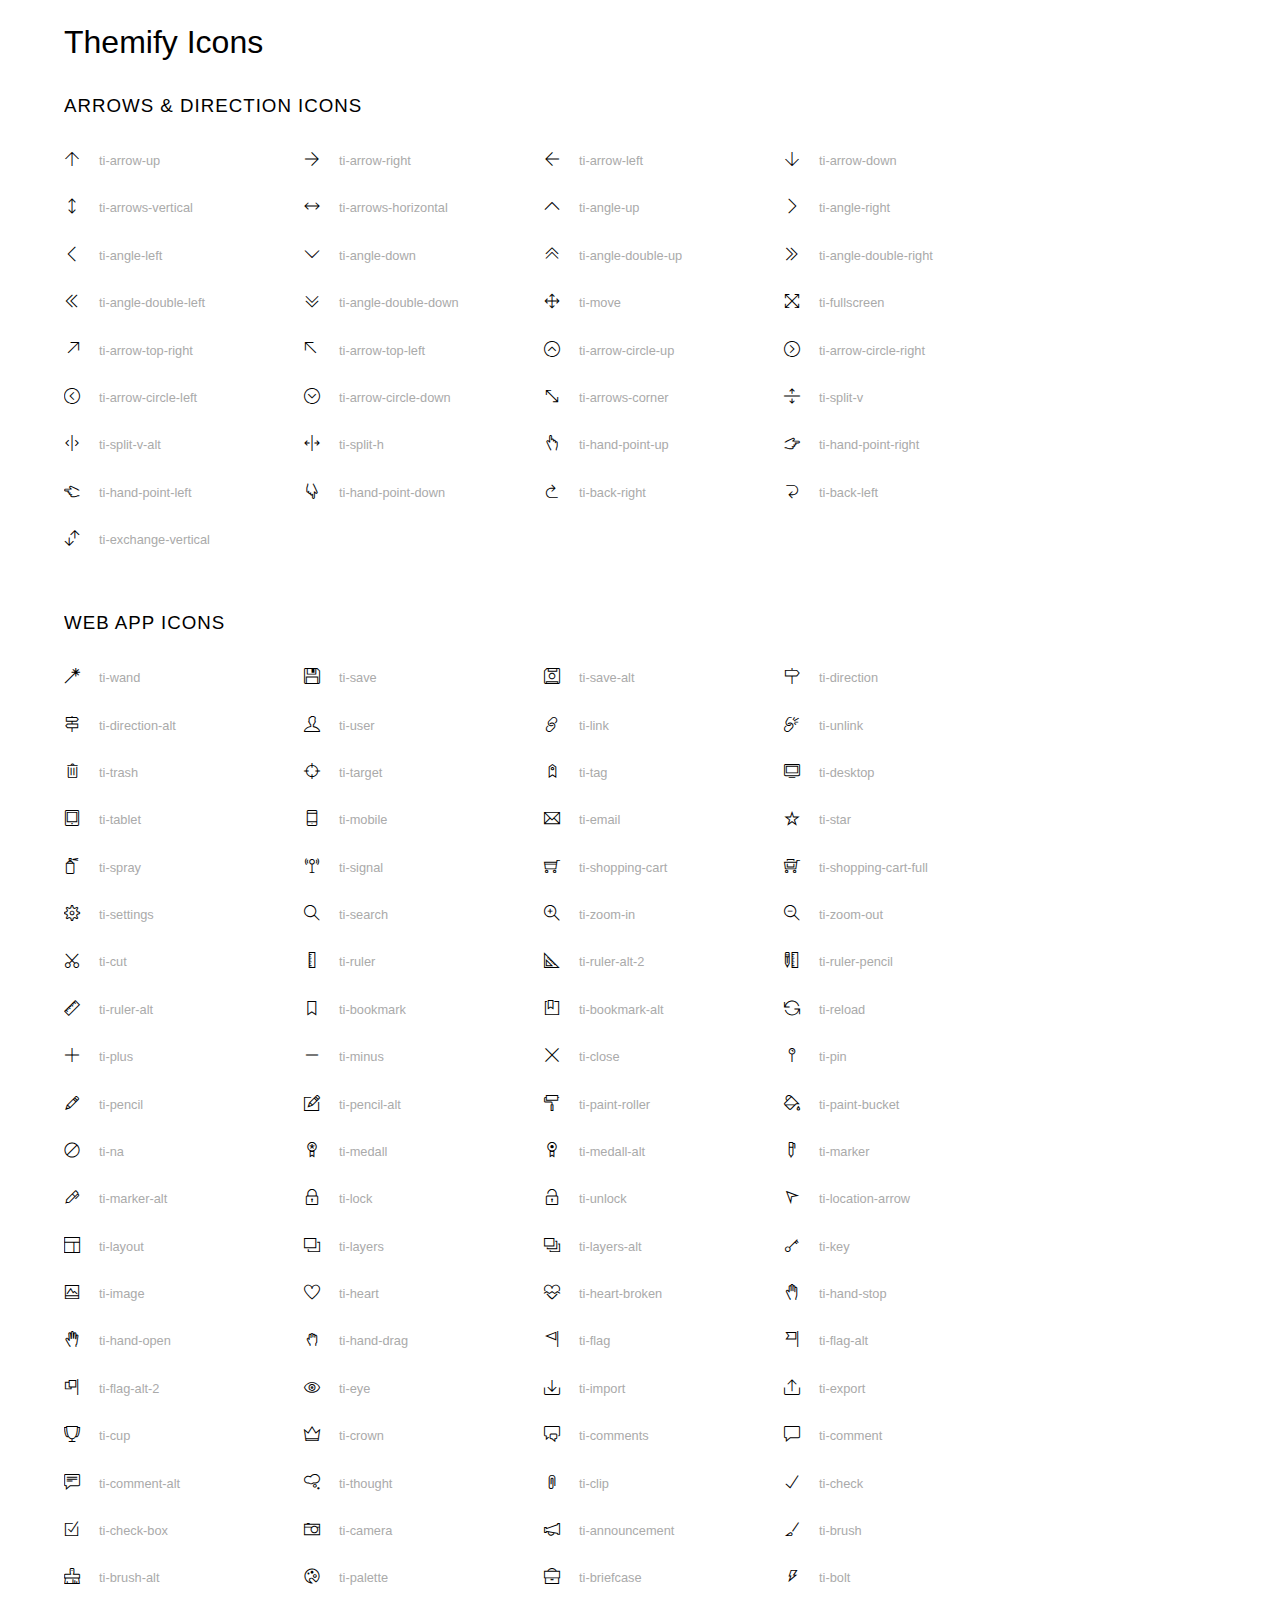
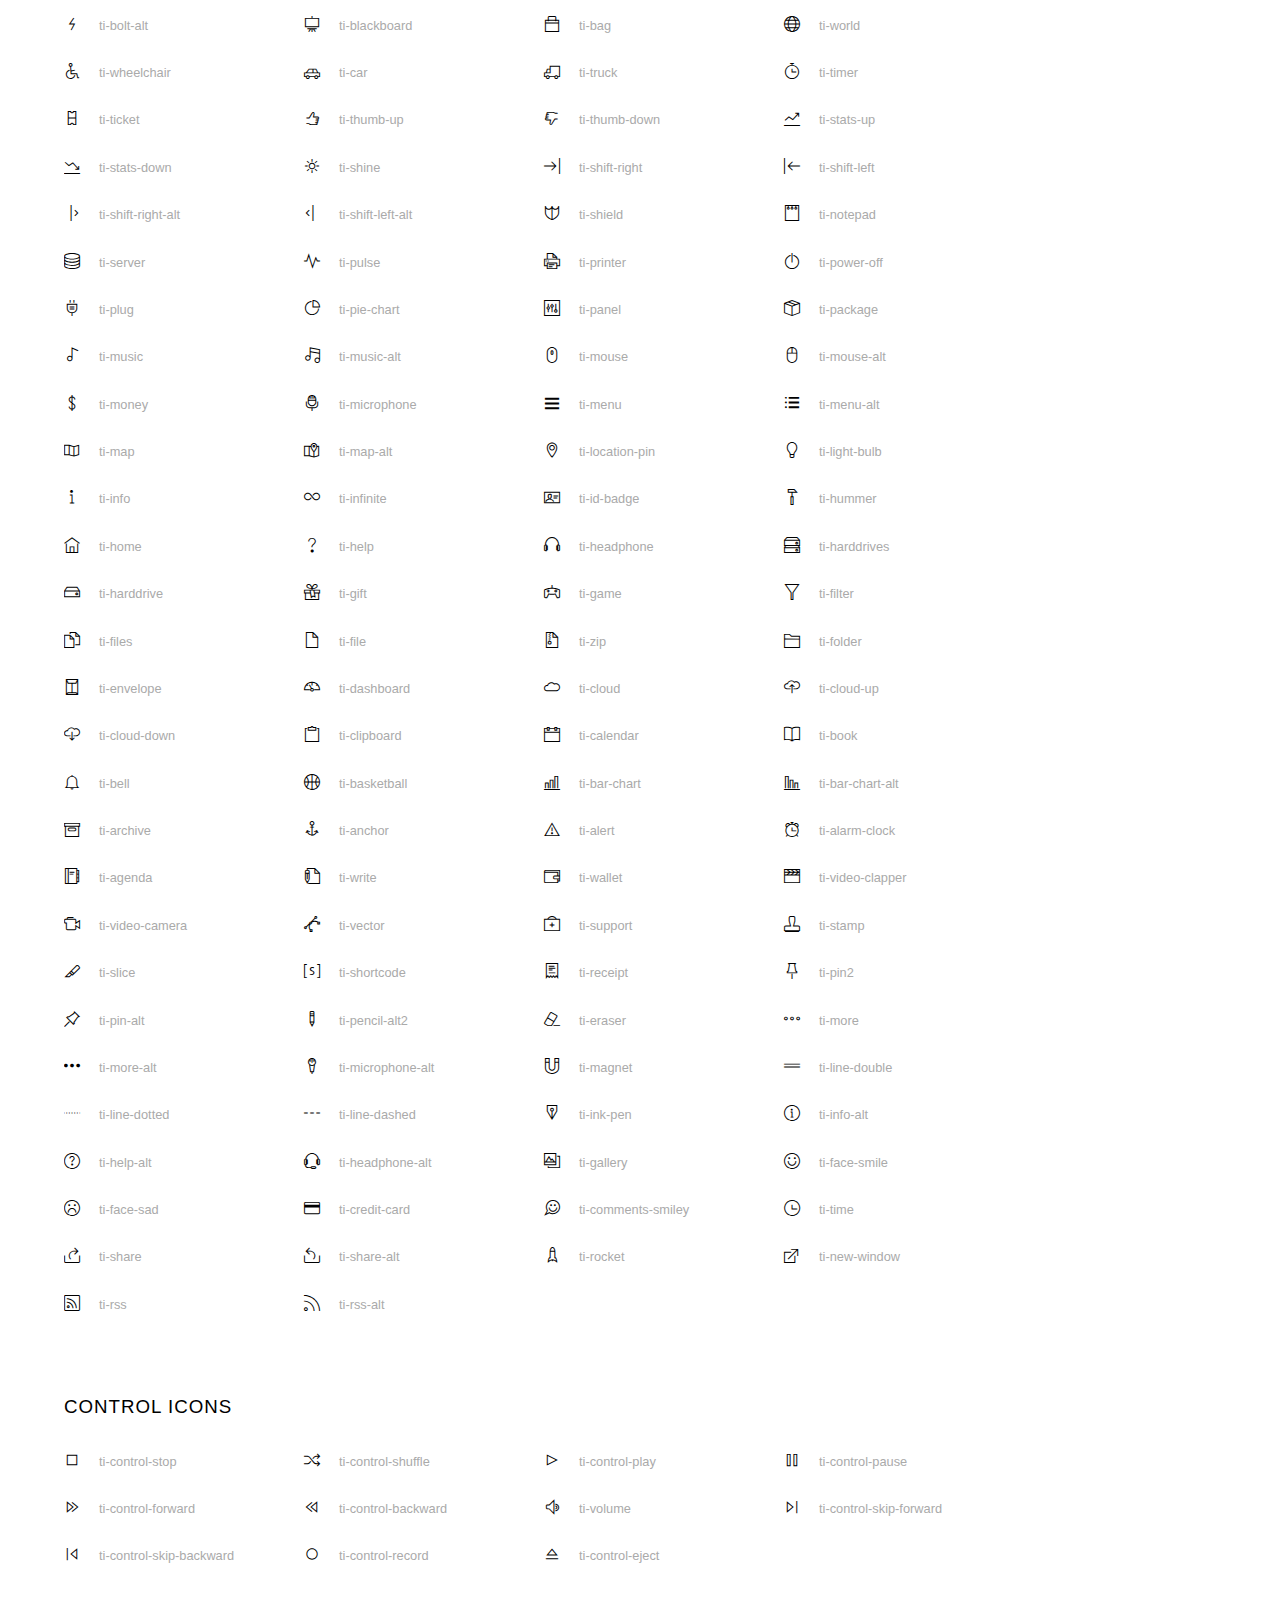
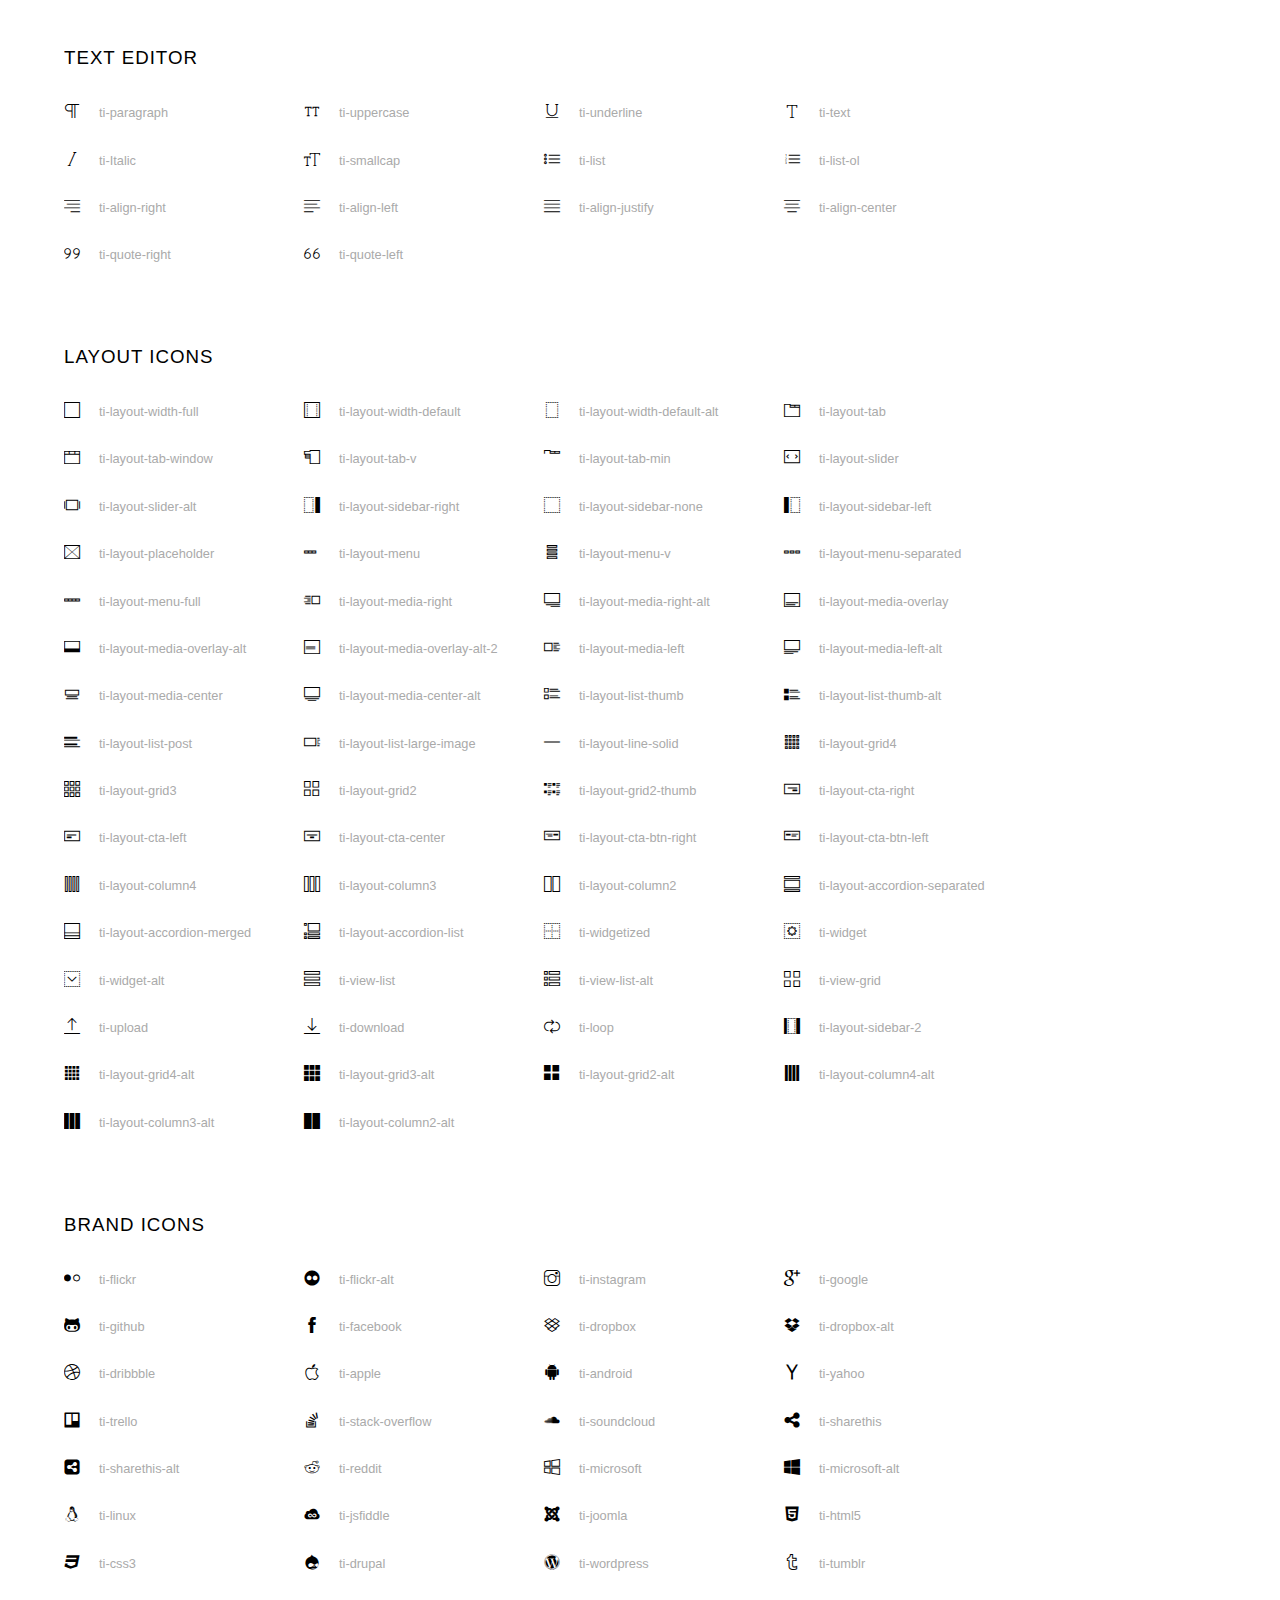
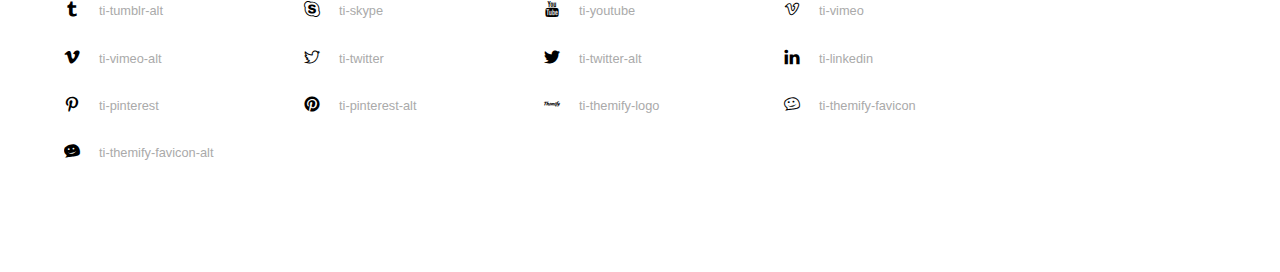
<file: plugins/themify-icons-font/themify-icons/index.html>
<!doctype html>
<html>
<head>
	<meta charset="utf-8">
	<title>Themify Icon Font</title>
	<meta name="viewport" content="width=device-width">
	<link rel="stylesheet" href="demo-files/demo.css">
	<link rel="stylesheet" href="themify-icons.css">
	<!--[if lt IE 8]><!-->
	<link rel="stylesheet" href="ie7/ie7.css">
	<!--<![endif]-->
</head>
<body>
	<h1>Themify Icons</h1>

	<div class="icon-section">

		<div class="icon-section">
			<h3>Arrows &amp; Direction Icons </h3>

			<div class="icon-container">
				<span class="ti-arrow-up"></span><span class="icon-name"> ti-arrow-up</span>
			</div>
			<div class="icon-container">
				<span class="ti-arrow-right"></span><span class="icon-name"> ti-arrow-right</span>
			</div>
			<div class="icon-container">
				<span class="ti-arrow-left"></span><span class="icon-name"> ti-arrow-left</span>
			</div>
			<div class="icon-container">
				<span class="ti-arrow-down"></span><span class="icon-name"> ti-arrow-down</span>
			</div>
			<div class="icon-container">
				<span class="ti-arrows-vertical"></span><span class="icon-name"> ti-arrows-vertical</span>
			</div>
			<div class="icon-container">
				<span class="ti-arrows-horizontal"></span><span class="icon-name"> ti-arrows-horizontal</span>
			</div>
			<div class="icon-container">
				<span class="ti-angle-up"></span><span class="icon-name"> ti-angle-up</span>
			</div>
			<div class="icon-container">
				<span class="ti-angle-right"></span><span class="icon-name"> ti-angle-right</span>
			</div>
			<div class="icon-container">
				<span class="ti-angle-left"></span><span class="icon-name"> ti-angle-left</span>
			</div>
			<div class="icon-container">
				<span class="ti-angle-down"></span><span class="icon-name"> ti-angle-down</span>
			</div>	
			<div class="icon-container">
				<span class="ti-angle-double-up"></span><span class="icon-name"> ti-angle-double-up</span>
			</div>
			<div class="icon-container">
				<span class="ti-angle-double-right"></span><span class="icon-name"> ti-angle-double-right</span>
			</div>
			<div class="icon-container">
				<span class="ti-angle-double-left"></span><span class="icon-name"> ti-angle-double-left</span>
			</div>
			<div class="icon-container">
				<span class="ti-angle-double-down"></span><span class="icon-name"> ti-angle-double-down</span>
			</div>					
			<div class="icon-container">
				<span class="ti-move"></span><span class="icon-name"> ti-move</span>
			</div>
			<div class="icon-container">
				<span class="ti-fullscreen"></span><span class="icon-name"> ti-fullscreen</span>
			</div>
			<div class="icon-container">
				<span class="ti-arrow-top-right"></span><span class="icon-name"> ti-arrow-top-right</span>
			</div>
			<div class="icon-container">
				<span class="ti-arrow-top-left"></span><span class="icon-name"> ti-arrow-top-left</span>
			</div>
			<div class="icon-container">
				<span class="ti-arrow-circle-up"></span><span class="icon-name"> ti-arrow-circle-up</span>
			</div>
			<div class="icon-container">
				<span class="ti-arrow-circle-right"></span><span class="icon-name"> ti-arrow-circle-right</span>
			</div>
			<div class="icon-container">
				<span class="ti-arrow-circle-left"></span><span class="icon-name"> ti-arrow-circle-left</span>
			</div>
			<div class="icon-container">
				<span class="ti-arrow-circle-down"></span><span class="icon-name"> ti-arrow-circle-down</span>
			</div>
			<div class="icon-container">
				<span class="ti-arrows-corner"></span><span class="icon-name"> ti-arrows-corner</span>
			</div>
			<div class="icon-container">
				<span class="ti-split-v"></span><span class="icon-name"> ti-split-v</span>
			</div>

			<div class="icon-container">
				<span class="ti-split-v-alt"></span><span class="icon-name"> ti-split-v-alt</span>
			</div>
			<div class="icon-container">
				<span class="ti-split-h"></span><span class="icon-name"> ti-split-h</span>
			</div>
			<div class="icon-container">
				<span class="ti-hand-point-up"></span><span class="icon-name"> ti-hand-point-up</span>
			</div>
			<div class="icon-container">
				<span class="ti-hand-point-right"></span><span class="icon-name"> ti-hand-point-right</span>
			</div>
			<div class="icon-container">
				<span class="ti-hand-point-left"></span><span class="icon-name"> ti-hand-point-left</span>
			</div>
			<div class="icon-container">
				<span class="ti-hand-point-down"></span><span class="icon-name"> ti-hand-point-down</span>
			</div>
			<div class="icon-container">
				<span class="ti-back-right"></span><span class="icon-name"> ti-back-right</span>
			</div>
			<div class="icon-container">
				<span class="ti-back-left"></span><span class="icon-name"> ti-back-left</span>
			</div>
			<div class="icon-container">
				<span class="ti-exchange-vertical"></span><span class="icon-name"> ti-exchange-vertical</span>
			</div>

		</div> <!-- Arrows Icons -->



		<h3>Web App Icons</h3>
		
		<div class="icon-section">

			<div class="icon-container">
				<span class="ti-wand"></span><span class="icon-name"> ti-wand</span>
			</div>
			<div class="icon-container">
				<span class="ti-save"></span><span class="icon-name"> ti-save</span>
			</div>
			<div class="icon-container">
				<span class="ti-save-alt"></span><span class="icon-name"> ti-save-alt</span>
			</div>

			<div class="icon-container">
				<span class="ti-direction"></span><span class="icon-name"> ti-direction</span>
			</div>
			<div class="icon-container">
				<span class="ti-direction-alt"></span><span class="icon-name"> ti-direction-alt</span>
			</div>
			<div class="icon-container">
				<span class="ti-user"></span><span class="icon-name"> ti-user</span>
			</div>
			<div class="icon-container">
				<span class="ti-link"></span><span class="icon-name"> ti-link</span>
			</div>
			<div class="icon-container">
				<span class="ti-unlink"></span><span class="icon-name"> ti-unlink</span>
			</div>
			<div class="icon-container">
				<span class="ti-trash"></span><span class="icon-name"> ti-trash</span>
			</div>
			<div class="icon-container">
				<span class="ti-target"></span><span class="icon-name"> ti-target</span>
			</div>
			<div class="icon-container">
				<span class="ti-tag"></span><span class="icon-name"> ti-tag</span>
			</div>
			<div class="icon-container">
				<span class="ti-desktop"></span><span class="icon-name"> ti-desktop</span>
			</div>
			<div class="icon-container">
				<span class="ti-tablet"></span><span class="icon-name"> ti-tablet</span>
			</div>
			<div class="icon-container">
				<span class="ti-mobile"></span><span class="icon-name"> ti-mobile</span>
			</div>
			<div class="icon-container">
				<span class="ti-email"></span><span class="icon-name"> ti-email</span>
			</div>	
			<div class="icon-container">
				<span class="ti-star"></span><span class="icon-name"> ti-star</span>
			</div>
			<div class="icon-container">
				<span class="ti-spray"></span><span class="icon-name"> ti-spray</span>
			</div>
			<div class="icon-container">
				<span class="ti-signal"></span><span class="icon-name"> ti-signal</span>
			</div>
			<div class="icon-container">
				<span class="ti-shopping-cart"></span><span class="icon-name"> ti-shopping-cart</span>
			</div>
			<div class="icon-container">
				<span class="ti-shopping-cart-full"></span><span class="icon-name"> ti-shopping-cart-full</span>
			</div>
			<div class="icon-container">
				<span class="ti-settings"></span><span class="icon-name"> ti-settings</span>
			</div>
			<div class="icon-container">
				<span class="ti-search"></span><span class="icon-name"> ti-search</span>
			</div>
			<div class="icon-container">
				<span class="ti-zoom-in"></span><span class="icon-name"> ti-zoom-in</span>
			</div>
			<div class="icon-container">
				<span class="ti-zoom-out"></span><span class="icon-name"> ti-zoom-out</span>
			</div>
			<div class="icon-container">
				<span class="ti-cut"></span><span class="icon-name"> ti-cut</span>
			</div>
			<div class="icon-container">
				<span class="ti-ruler"></span><span class="icon-name"> ti-ruler</span>
			</div>
			<div class="icon-container">
				<span class="ti-ruler-alt-2"></span><span class="icon-name"> ti-ruler-alt-2</span>
			</div>			
			<div class="icon-container">
				<span class="ti-ruler-pencil"></span><span class="icon-name"> ti-ruler-pencil</span>
			</div>
			<div class="icon-container">
				<span class="ti-ruler-alt"></span><span class="icon-name"> ti-ruler-alt</span>
			</div>
			<div class="icon-container">
				<span class="ti-bookmark"></span><span class="icon-name"> ti-bookmark</span>
			</div>
			<div class="icon-container">
				<span class="ti-bookmark-alt"></span><span class="icon-name"> ti-bookmark-alt</span>
			</div>
			<div class="icon-container">
				<span class="ti-reload"></span><span class="icon-name"> ti-reload</span>
			</div>
			<div class="icon-container">
				<span class="ti-plus"></span><span class="icon-name"> ti-plus</span>
			</div>
			<div class="icon-container">
				<span class="ti-minus"></span><span class="icon-name"> ti-minus</span>
			</div>
			<div class="icon-container">
				<span class="ti-close"></span><span class="icon-name"> ti-close</span>
			</div>			
			<div class="icon-container">
				<span class="ti-pin"></span><span class="icon-name"> ti-pin</span>
			</div>
			<div class="icon-container">
				<span class="ti-pencil"></span><span class="icon-name"> ti-pencil</span>
			</div>
					
		  	<div class="icon-container">
				<span class="ti-pencil-alt"></span><span class="icon-name"> ti-pencil-alt</span>
			</div>
			<div class="icon-container">
				<span class="ti-paint-roller"></span><span class="icon-name"> ti-paint-roller</span>
			</div>
			<div class="icon-container">
				<span class="ti-paint-bucket"></span><span class="icon-name"> ti-paint-bucket</span>
			</div>
			<div class="icon-container">
				<span class="ti-na"></span><span class="icon-name"> ti-na</span>
			</div>
			<div class="icon-container">
				<span class="ti-medall"></span><span class="icon-name"> ti-medall</span>
			</div>
			<div class="icon-container">
				<span class="ti-medall-alt"></span><span class="icon-name"> ti-medall-alt</span>
			</div>
			<div class="icon-container">
				<span class="ti-marker"></span><span class="icon-name"> ti-marker</span>
			</div>
			<div class="icon-container">
				<span class="ti-marker-alt"></span><span class="icon-name"> ti-marker-alt</span>
			</div>

			<div class="icon-container">
				<span class="ti-lock"></span><span class="icon-name"> ti-lock</span>
			</div>
			<div class="icon-container">
				<span class="ti-unlock"></span><span class="icon-name"> ti-unlock</span>
			</div>
			<div class="icon-container">
				<span class="ti-location-arrow"></span><span class="icon-name"> ti-location-arrow</span>
			</div>
			<div class="icon-container">
				<span class="ti-layout"></span><span class="icon-name"> ti-layout</span>
			</div>
			<div class="icon-container">
				<span class="ti-layers"></span><span class="icon-name"> ti-layers</span>
			</div>
			<div class="icon-container">
				<span class="ti-layers-alt"></span><span class="icon-name"> ti-layers-alt</span>
			</div>
			<div class="icon-container">
				<span class="ti-key"></span><span class="icon-name"> ti-key</span>
			</div>
			<div class="icon-container">
				<span class="ti-image"></span><span class="icon-name"> ti-image</span>
			</div>
			<div class="icon-container">
				<span class="ti-heart"></span><span class="icon-name"> ti-heart</span>
			</div>
			<div class="icon-container">
				<span class="ti-heart-broken"></span><span class="icon-name"> ti-heart-broken</span>
			</div>
			<div class="icon-container">
				<span class="ti-hand-stop"></span><span class="icon-name"> ti-hand-stop</span>
			</div>
			<div class="icon-container">
				<span class="ti-hand-open"></span><span class="icon-name"> ti-hand-open</span>
			</div>
			<div class="icon-container">
				<span class="ti-hand-drag"></span><span class="icon-name"> ti-hand-drag</span>
			</div>
			<div class="icon-container">
				<span class="ti-flag"></span><span class="icon-name"> ti-flag</span>
			</div>
			<div class="icon-container">
				<span class="ti-flag-alt"></span><span class="icon-name"> ti-flag-alt</span>
			</div>
			<div class="icon-container">
				<span class="ti-flag-alt-2"></span><span class="icon-name"> ti-flag-alt-2</span>
			</div>
			<div class="icon-container">
				<span class="ti-eye"></span><span class="icon-name"> ti-eye</span>
			</div>
			<div class="icon-container">
				<span class="ti-import"></span><span class="icon-name"> ti-import</span>
			</div>			
			<div class="icon-container">
				<span class="ti-export"></span><span class="icon-name"> ti-export</span>
			</div>
			<div class="icon-container">
				<span class="ti-cup"></span><span class="icon-name"> ti-cup</span>
			</div>
			<div class="icon-container">
				<span class="ti-crown"></span><span class="icon-name"> ti-crown</span>
			</div>
			<div class="icon-container">
				<span class="ti-comments"></span><span class="icon-name"> ti-comments</span>
			</div>
			<div class="icon-container">
				<span class="ti-comment"></span><span class="icon-name"> ti-comment</span>
			</div>
			<div class="icon-container">
				<span class="ti-comment-alt"></span><span class="icon-name"> ti-comment-alt</span>
			</div>
			<div class="icon-container">
				<span class="ti-thought"></span><span class="icon-name"> ti-thought</span>
			</div>			
			<div class="icon-container">
				<span class="ti-clip"></span><span class="icon-name"> ti-clip</span>
			</div>

			<div class="icon-container">
				<span class="ti-check"></span><span class="icon-name"> ti-check</span>
			</div>
			<div class="icon-container">
				<span class="ti-check-box"></span><span class="icon-name"> ti-check-box</span>
			</div>
			<div class="icon-container">
				<span class="ti-camera"></span><span class="icon-name"> ti-camera</span>
			</div>
			<div class="icon-container">
				<span class="ti-announcement"></span><span class="icon-name"> ti-announcement</span>
			</div>
			<div class="icon-container">
				<span class="ti-brush"></span><span class="icon-name"> ti-brush</span>
			</div>
			<div class="icon-container">
				<span class="ti-brush-alt"></span><span class="icon-name"> ti-brush-alt</span>
			</div>
			<div class="icon-container">
				<span class="ti-palette"></span><span class="icon-name"> ti-palette</span>
			</div>			
			<div class="icon-container">
				<span class="ti-briefcase"></span><span class="icon-name"> ti-briefcase</span>
			</div>
			<div class="icon-container">
				<span class="ti-bolt"></span><span class="icon-name"> ti-bolt</span>
			</div>
			<div class="icon-container">
				<span class="ti-bolt-alt"></span><span class="icon-name"> ti-bolt-alt</span>
			</div>
			<div class="icon-container">
				<span class="ti-blackboard"></span><span class="icon-name"> ti-blackboard</span>
			</div>
			<div class="icon-container">
				<span class="ti-bag"></span><span class="icon-name"> ti-bag</span>
			</div>
			<div class="icon-container">
				<span class="ti-world"></span><span class="icon-name"> ti-world</span>
			</div>
			<div class="icon-container">
				<span class="ti-wheelchair"></span><span class="icon-name"> ti-wheelchair</span>
			</div>
			<div class="icon-container">
				<span class="ti-car"></span><span class="icon-name"> ti-car</span>
			</div>
			<div class="icon-container">
				<span class="ti-truck"></span><span class="icon-name"> ti-truck</span>
			</div>
			<div class="icon-container">
				<span class="ti-timer"></span><span class="icon-name"> ti-timer</span>
			</div>
			<div class="icon-container">
				<span class="ti-ticket"></span><span class="icon-name"> ti-ticket</span>
			</div>
			<div class="icon-container">
				<span class="ti-thumb-up"></span><span class="icon-name"> ti-thumb-up</span>
			</div>
			<div class="icon-container">
				<span class="ti-thumb-down"></span><span class="icon-name"> ti-thumb-down</span>
			</div>

			<div class="icon-container">
				<span class="ti-stats-up"></span><span class="icon-name"> ti-stats-up</span>
			</div>
			<div class="icon-container">
				<span class="ti-stats-down"></span><span class="icon-name"> ti-stats-down</span>
			</div>
			<div class="icon-container">
				<span class="ti-shine"></span><span class="icon-name"> ti-shine</span>
			</div>
			<div class="icon-container">
				<span class="ti-shift-right"></span><span class="icon-name"> ti-shift-right</span>
			</div>
			<div class="icon-container">
				<span class="ti-shift-left"></span><span class="icon-name"> ti-shift-left</span>
			</div>

			<div class="icon-container">
				<span class="ti-shift-right-alt"></span><span class="icon-name"> ti-shift-right-alt</span>
			</div>
			<div class="icon-container">
				<span class="ti-shift-left-alt"></span><span class="icon-name"> ti-shift-left-alt</span>
			</div>
			<div class="icon-container">
				<span class="ti-shield"></span><span class="icon-name"> ti-shield</span>
			</div>
			<div class="icon-container">
				<span class="ti-notepad"></span><span class="icon-name"> ti-notepad</span>
			</div>
			<div class="icon-container">
				<span class="ti-server"></span><span class="icon-name"> ti-server</span>
			</div>

			<div class="icon-container">
				<span class="ti-pulse"></span><span class="icon-name"> ti-pulse</span>
			</div>
			<div class="icon-container">
				<span class="ti-printer"></span><span class="icon-name"> ti-printer</span>
			</div>
			<div class="icon-container">
				<span class="ti-power-off"></span><span class="icon-name"> ti-power-off</span>
			</div>
			<div class="icon-container">
				<span class="ti-plug"></span><span class="icon-name"> ti-plug</span>
			</div>
			<div class="icon-container">
				<span class="ti-pie-chart"></span><span class="icon-name"> ti-pie-chart</span>
			</div>

			<div class="icon-container">
				<span class="ti-panel"></span><span class="icon-name"> ti-panel</span>
			</div>
			<div class="icon-container">
				<span class="ti-package"></span><span class="icon-name"> ti-package</span>
			</div>
			<div class="icon-container">
				<span class="ti-music"></span><span class="icon-name"> ti-music</span>
			</div>
			<div class="icon-container">
				<span class="ti-music-alt"></span><span class="icon-name"> ti-music-alt</span>
			</div>
			<div class="icon-container">
				<span class="ti-mouse"></span><span class="icon-name"> ti-mouse</span>
			</div>
			<div class="icon-container">
				<span class="ti-mouse-alt"></span><span class="icon-name"> ti-mouse-alt</span>
			</div>
			<div class="icon-container">
				<span class="ti-money"></span><span class="icon-name"> ti-money</span>
			</div>
			<div class="icon-container">
				<span class="ti-microphone"></span><span class="icon-name"> ti-microphone</span>
			</div>
			<div class="icon-container">
				<span class="ti-menu"></span><span class="icon-name"> ti-menu</span>
			</div>
			<div class="icon-container">
				<span class="ti-menu-alt"></span><span class="icon-name"> ti-menu-alt</span>
			</div>
			<div class="icon-container">
				<span class="ti-map"></span><span class="icon-name"> ti-map</span>
			</div>
			<div class="icon-container">
				<span class="ti-map-alt"></span><span class="icon-name"> ti-map-alt</span>
			</div>

			<div class="icon-container">
				<span class="ti-location-pin"></span><span class="icon-name"> ti-location-pin</span>
			</div>

			<div class="icon-container">
				<span class="ti-light-bulb"></span><span class="icon-name"> ti-light-bulb</span>
			</div>
			<div class="icon-container">
				<span class="ti-info"></span><span class="icon-name"> ti-info</span>
			</div>
			<div class="icon-container">
				<span class="ti-infinite"></span><span class="icon-name"> ti-infinite</span>
			</div>
			<div class="icon-container">
				<span class="ti-id-badge"></span><span class="icon-name"> ti-id-badge</span>
			</div>
			<div class="icon-container">
				<span class="ti-hummer"></span><span class="icon-name"> ti-hummer</span>
			</div>
			<div class="icon-container">
				<span class="ti-home"></span><span class="icon-name"> ti-home</span>
			</div>
			<div class="icon-container">
				<span class="ti-help"></span><span class="icon-name"> ti-help</span>
			</div>
			<div class="icon-container">
				<span class="ti-headphone"></span><span class="icon-name"> ti-headphone</span>
			</div>
			<div class="icon-container">
				<span class="ti-harddrives"></span><span class="icon-name"> ti-harddrives</span>
			</div>
			<div class="icon-container">
				<span class="ti-harddrive"></span><span class="icon-name"> ti-harddrive</span>
			</div>
			<div class="icon-container">
				<span class="ti-gift"></span><span class="icon-name"> ti-gift</span>
			</div>
			<div class="icon-container">
				<span class="ti-game"></span><span class="icon-name"> ti-game</span>
			</div>
			<div class="icon-container">
				<span class="ti-filter"></span><span class="icon-name"> ti-filter</span>
			</div>
			<div class="icon-container">
				<span class="ti-files"></span><span class="icon-name"> ti-files</span>
			</div>
			<div class="icon-container">
				<span class="ti-file"></span><span class="icon-name"> ti-file</span>
			</div>
			<div class="icon-container">
				<span class="ti-zip"></span><span class="icon-name"> ti-zip</span>
			</div>
			<div class="icon-container">
				<span class="ti-folder"></span><span class="icon-name"> ti-folder</span>
			</div>			
			<div class="icon-container">
				<span class="ti-envelope"></span><span class="icon-name"> ti-envelope</span>
			</div>


			<div class="icon-container">
				<span class="ti-dashboard"></span><span class="icon-name"> ti-dashboard</span>
			</div>
			<div class="icon-container">
				<span class="ti-cloud"></span><span class="icon-name"> ti-cloud</span>
			</div>
			<div class="icon-container">
				<span class="ti-cloud-up"></span><span class="icon-name"> ti-cloud-up</span>
			</div>
			<div class="icon-container">
				<span class="ti-cloud-down"></span><span class="icon-name"> ti-cloud-down</span>
			</div>
			<div class="icon-container">
				<span class="ti-clipboard"></span><span class="icon-name"> ti-clipboard</span>
			</div>
			<div class="icon-container">
				<span class="ti-calendar"></span><span class="icon-name"> ti-calendar</span>
			</div>
			<div class="icon-container">
				<span class="ti-book"></span><span class="icon-name"> ti-book</span>
			</div>
			<div class="icon-container">
				<span class="ti-bell"></span><span class="icon-name"> ti-bell</span>
			</div>
			<div class="icon-container">
				<span class="ti-basketball"></span><span class="icon-name"> ti-basketball</span>
			</div>
			<div class="icon-container">
				<span class="ti-bar-chart"></span><span class="icon-name"> ti-bar-chart</span>
			</div>
			<div class="icon-container">
				<span class="ti-bar-chart-alt"></span><span class="icon-name"> ti-bar-chart-alt</span>
			</div>


			<div class="icon-container">
				<span class="ti-archive"></span><span class="icon-name"> ti-archive</span>
			</div>
			<div class="icon-container">
				<span class="ti-anchor"></span><span class="icon-name"> ti-anchor</span>
			</div>

			<div class="icon-container">
				<span class="ti-alert"></span><span class="icon-name"> ti-alert</span>
			</div>
			<div class="icon-container">
				<span class="ti-alarm-clock"></span><span class="icon-name"> ti-alarm-clock</span>
			</div>
			<div class="icon-container">
				<span class="ti-agenda"></span><span class="icon-name"> ti-agenda</span>
			</div>
			<div class="icon-container">
				<span class="ti-write"></span><span class="icon-name"> ti-write</span>
			</div>

			<div class="icon-container">
				<span class="ti-wallet"></span><span class="icon-name"> ti-wallet</span>
			</div>
			<div class="icon-container">
				<span class="ti-video-clapper"></span><span class="icon-name"> ti-video-clapper</span>
			</div>
			<div class="icon-container">
				<span class="ti-video-camera"></span><span class="icon-name"> ti-video-camera</span>
			</div>
			<div class="icon-container">
				<span class="ti-vector"></span><span class="icon-name"> ti-vector</span>
			</div>

			<div class="icon-container">
				<span class="ti-support"></span><span class="icon-name"> ti-support</span>
			</div>
			<div class="icon-container">
				<span class="ti-stamp"></span><span class="icon-name"> ti-stamp</span>
			</div>
			<div class="icon-container">
				<span class="ti-slice"></span><span class="icon-name"> ti-slice</span>
			</div>
			<div class="icon-container">
				<span class="ti-shortcode"></span><span class="icon-name"> ti-shortcode</span>
			</div>
			<div class="icon-container">
				<span class="ti-receipt"></span><span class="icon-name"> ti-receipt</span>
			</div>
			<div class="icon-container">
				<span class="ti-pin2"></span><span class="icon-name"> ti-pin2</span>
			</div>
			<div class="icon-container">
				<span class="ti-pin-alt"></span><span class="icon-name"> ti-pin-alt</span>
			</div>
			<div class="icon-container">
				<span class="ti-pencil-alt2"></span><span class="icon-name"> ti-pencil-alt2</span>
			</div>
			<div class="icon-container">
				<span class="ti-eraser"></span><span class="icon-name"> ti-eraser</span>
			</div>			
			<div class="icon-container">
				<span class="ti-more"></span><span class="icon-name"> ti-more</span>
			</div>
			<div class="icon-container">
				<span class="ti-more-alt"></span><span class="icon-name"> ti-more-alt</span>
			</div>
			<div class="icon-container">
				<span class="ti-microphone-alt"></span><span class="icon-name"> ti-microphone-alt</span>
			</div>
			<div class="icon-container">
				<span class="ti-magnet"></span><span class="icon-name"> ti-magnet</span>
			</div>
			<div class="icon-container">
				<span class="ti-line-double"></span><span class="icon-name"> ti-line-double</span>
			</div>
			<div class="icon-container">
				<span class="ti-line-dotted"></span><span class="icon-name"> ti-line-dotted</span>
			</div>
			<div class="icon-container">
				<span class="ti-line-dashed"></span><span class="icon-name"> ti-line-dashed</span>
			</div>

			<div class="icon-container">
				<span class="ti-ink-pen"></span><span class="icon-name"> ti-ink-pen</span>
			</div>
			<div class="icon-container">
				<span class="ti-info-alt"></span><span class="icon-name"> ti-info-alt</span>
			</div>
			<div class="icon-container">
				<span class="ti-help-alt"></span><span class="icon-name"> ti-help-alt</span>
			</div>
			<div class="icon-container">
				<span class="ti-headphone-alt"></span><span class="icon-name"> ti-headphone-alt</span>
			</div>

			<div class="icon-container">
				<span class="ti-gallery"></span><span class="icon-name"> ti-gallery</span>
			</div>
			<div class="icon-container">
				<span class="ti-face-smile"></span><span class="icon-name"> ti-face-smile</span>
			</div>
			<div class="icon-container">
				<span class="ti-face-sad"></span><span class="icon-name"> ti-face-sad</span>
			</div>
			<div class="icon-container">
				<span class="ti-credit-card"></span><span class="icon-name"> ti-credit-card</span>
			</div>
			<div class="icon-container">
				<span class="ti-comments-smiley"></span><span class="icon-name"> ti-comments-smiley</span>
			</div>
			<div class="icon-container">
				<span class="ti-time"></span><span class="icon-name"> ti-time</span>
			</div>
			<div class="icon-container">
				<span class="ti-share"></span><span class="icon-name"> ti-share</span>
			</div>
			<div class="icon-container">
				<span class="ti-share-alt"></span><span class="icon-name"> ti-share-alt</span>
			</div>
			<div class="icon-container">
				<span class="ti-rocket"></span><span class="icon-name"> ti-rocket</span>
			</div>

			<div class="icon-container">
				<span class="ti-new-window"></span><span class="icon-name"> ti-new-window</span>
			</div>

			<div class="icon-container">
				<span class="ti-rss"></span><span class="icon-name"> ti-rss</span>
			</div>

			<div class="icon-container">
				<span class="ti-rss-alt"></span><span class="icon-name"> ti-rss-alt</span>
			</div>
			
		</div><!-- Web App Icons -->


		<div class="icon-section">
			<h3>Control Icons</h3>
			<div class="icon-container">
				<span class="ti-control-stop"></span><span class="icon-name"> ti-control-stop</span>
			</div>
			<div class="icon-container">
				<span class="ti-control-shuffle"></span><span class="icon-name"> ti-control-shuffle</span>
			</div>
			<div class="icon-container">
				<span class="ti-control-play"></span><span class="icon-name"> ti-control-play</span>
			</div>
			<div class="icon-container">
				<span class="ti-control-pause"></span><span class="icon-name"> ti-control-pause</span>
			</div>
			<div class="icon-container">
				<span class="ti-control-forward"></span><span class="icon-name"> ti-control-forward</span>
			</div>
			<div class="icon-container">
				<span class="ti-control-backward"></span><span class="icon-name"> ti-control-backward</span>
			</div>	
			<div class="icon-container">
				<span class="ti-volume"></span><span class="icon-name"> ti-volume</span>
			</div>
			<div class="icon-container">
				<span class="ti-control-skip-forward"></span><span class="icon-name"> ti-control-skip-forward</span>
			</div>
			<div class="icon-container">
				<span class="ti-control-skip-backward"></span><span class="icon-name"> ti-control-skip-backward</span>
			</div>
			<div class="icon-container">
				<span class="ti-control-record"></span><span class="icon-name"> ti-control-record</span>
			</div>
			<div class="icon-container">
				<span class="ti-control-eject"></span><span class="icon-name"> ti-control-eject</span>
			</div>			
		</div> <!-- Control Icons -->


		<div class="icon-section">
			<h3>Text Editor</h3>

			<div class="icon-container">
				<span class="ti-paragraph"></span><span class="icon-name"> ti-paragraph</span>
			</div>
			<div class="icon-container">
				<span class="ti-uppercase"></span><span class="icon-name"> ti-uppercase</span>
			</div>

			<div class="icon-container">
				<span class="ti-underline"></span><span class="icon-name"> ti-underline</span>
			</div>
			<div class="icon-container">
				<span class="ti-text"></span><span class="icon-name"> ti-text</span>
			</div>
			<div class="icon-container">
				<span class="ti-Italic"></span><span class="icon-name"> ti-Italic</span>
			</div>
			<div class="icon-container">
				<span class="ti-smallcap"></span><span class="icon-name"> ti-smallcap</span>
			</div>
			<div class="icon-container">
				<span class="ti-list"></span><span class="icon-name"> ti-list</span>
			</div>
			<div class="icon-container">
				<span class="ti-list-ol"></span><span class="icon-name"> ti-list-ol</span>
			</div>
			<div class="icon-container">
				<span class="ti-align-right"></span><span class="icon-name"> ti-align-right</span>
			</div>
			<div class="icon-container">
				<span class="ti-align-left"></span><span class="icon-name"> ti-align-left</span>
			</div>
			<div class="icon-container">
				<span class="ti-align-justify"></span><span class="icon-name"> ti-align-justify</span>
			</div>
			<div class="icon-container">
				<span class="ti-align-center"></span><span class="icon-name"> ti-align-center</span>
			</div>
			<div class="icon-container">
				<span class="ti-quote-right"></span><span class="icon-name"> ti-quote-right</span>
			</div>
			<div class="icon-container">
				<span class="ti-quote-left"></span><span class="icon-name"> ti-quote-left</span>
			</div>

		</div> <!-- Text Editor -->



		<div class="icon-section">
			<h3>Layout Icons</h3>
			<div class="icon-container">
				<span class="ti-layout-width-full"></span><span class="icon-name"> ti-layout-width-full</span>
			</div>
			<div class="icon-container">
				<span class="ti-layout-width-default"></span><span class="icon-name"> ti-layout-width-default</span>
			</div>
			<div class="icon-container">
				<span class="ti-layout-width-default-alt"></span><span class="icon-name"> ti-layout-width-default-alt</span>
			</div>
			<div class="icon-container">
				<span class="ti-layout-tab"></span><span class="icon-name"> ti-layout-tab</span>
			</div>
			<div class="icon-container">
				<span class="ti-layout-tab-window"></span><span class="icon-name"> ti-layout-tab-window</span>
			</div>
			<div class="icon-container">
				<span class="ti-layout-tab-v"></span><span class="icon-name"> ti-layout-tab-v</span>
			</div>
			<div class="icon-container">
				<span class="ti-layout-tab-min"></span><span class="icon-name"> ti-layout-tab-min</span>
			</div>
			<div class="icon-container">
				<span class="ti-layout-slider"></span><span class="icon-name"> ti-layout-slider</span>
			</div>
			<div class="icon-container">
				<span class="ti-layout-slider-alt"></span><span class="icon-name"> ti-layout-slider-alt</span>
			</div>
			<div class="icon-container">
				<span class="ti-layout-sidebar-right"></span><span class="icon-name"> ti-layout-sidebar-right</span>
			</div>
			<div class="icon-container">
				<span class="ti-layout-sidebar-none"></span><span class="icon-name"> ti-layout-sidebar-none</span>
			</div>
			<div class="icon-container">
				<span class="ti-layout-sidebar-left"></span><span class="icon-name"> ti-layout-sidebar-left</span>
			</div>
			<div class="icon-container">
				<span class="ti-layout-placeholder"></span><span class="icon-name"> ti-layout-placeholder</span>
			</div>
			<div class="icon-container">
				<span class="ti-layout-menu"></span><span class="icon-name"> ti-layout-menu</span>
			</div>
			<div class="icon-container">
				<span class="ti-layout-menu-v"></span><span class="icon-name"> ti-layout-menu-v</span>
			</div>
			<div class="icon-container">
				<span class="ti-layout-menu-separated"></span><span class="icon-name"> ti-layout-menu-separated</span>
			</div>
			<div class="icon-container">
				<span class="ti-layout-menu-full"></span><span class="icon-name"> ti-layout-menu-full</span>
			</div>
			<div class="icon-container">
				<span class="ti-layout-media-right"></span><span class="icon-name"> ti-layout-media-right</span>
			</div>
			<div class="icon-container">
				<span class="ti-layout-media-right-alt"></span><span class="icon-name"> ti-layout-media-right-alt</span>
			</div>
			<div class="icon-container">
				<span class="ti-layout-media-overlay"></span><span class="icon-name"> ti-layout-media-overlay</span>
			</div>
			<div class="icon-container">
				<span class="ti-layout-media-overlay-alt"></span><span class="icon-name"> ti-layout-media-overlay-alt</span>
			</div>
			<div class="icon-container">
				<span class="ti-layout-media-overlay-alt-2"></span><span class="icon-name"> ti-layout-media-overlay-alt-2</span>
			</div>
			<div class="icon-container">
				<span class="ti-layout-media-left"></span><span class="icon-name"> ti-layout-media-left</span>
			</div>
			<div class="icon-container">
				<span class="ti-layout-media-left-alt"></span><span class="icon-name"> ti-layout-media-left-alt</span>
			</div>
			<div class="icon-container">
				<span class="ti-layout-media-center"></span><span class="icon-name"> ti-layout-media-center</span>
			</div>
			<div class="icon-container">
				<span class="ti-layout-media-center-alt"></span><span class="icon-name"> ti-layout-media-center-alt</span>
			</div>
			<div class="icon-container">
				<span class="ti-layout-list-thumb"></span><span class="icon-name"> ti-layout-list-thumb</span>
			</div>
			<div class="icon-container">
				<span class="ti-layout-list-thumb-alt"></span><span class="icon-name"> ti-layout-list-thumb-alt</span>
			</div>
			<div class="icon-container">
				<span class="ti-layout-list-post"></span><span class="icon-name"> ti-layout-list-post</span>
			</div>
			<div class="icon-container">
				<span class="ti-layout-list-large-image"></span><span class="icon-name"> ti-layout-list-large-image</span>
			</div>
			<div class="icon-container">
				<span class="ti-layout-line-solid"></span><span class="icon-name"> ti-layout-line-solid</span>
			</div>
			<div class="icon-container">
				<span class="ti-layout-grid4"></span><span class="icon-name"> ti-layout-grid4</span>
			</div>
			<div class="icon-container">
				<span class="ti-layout-grid3"></span><span class="icon-name"> ti-layout-grid3</span>
			</div>
			<div class="icon-container">
				<span class="ti-layout-grid2"></span><span class="icon-name"> ti-layout-grid2</span>
			</div>
			<div class="icon-container">
				<span class="ti-layout-grid2-thumb"></span><span class="icon-name"> ti-layout-grid2-thumb</span>
			</div>
			<div class="icon-container">
				<span class="ti-layout-cta-right"></span><span class="icon-name"> ti-layout-cta-right</span>
			</div>
			<div class="icon-container">
				<span class="ti-layout-cta-left"></span><span class="icon-name"> ti-layout-cta-left</span>
			</div>
			<div class="icon-container">
				<span class="ti-layout-cta-center"></span><span class="icon-name"> ti-layout-cta-center</span>
			</div>
			<div class="icon-container">
				<span class="ti-layout-cta-btn-right"></span><span class="icon-name"> ti-layout-cta-btn-right</span>
			</div>
			<div class="icon-container">
				<span class="ti-layout-cta-btn-left"></span><span class="icon-name"> ti-layout-cta-btn-left</span>
			</div>
			<div class="icon-container">
				<span class="ti-layout-column4"></span><span class="icon-name"> ti-layout-column4</span>
			</div>
			<div class="icon-container">
				<span class="ti-layout-column3"></span><span class="icon-name"> ti-layout-column3</span>
			</div>
			<div class="icon-container">
				<span class="ti-layout-column2"></span><span class="icon-name"> ti-layout-column2</span>
			</div>
			<div class="icon-container">
				<span class="ti-layout-accordion-separated"></span><span class="icon-name"> ti-layout-accordion-separated</span>
			</div>
			<div class="icon-container">
				<span class="ti-layout-accordion-merged"></span><span class="icon-name"> ti-layout-accordion-merged</span>
			</div>
			<div class="icon-container">
				<span class="ti-layout-accordion-list"></span><span class="icon-name"> ti-layout-accordion-list</span>
			</div>
			<div class="icon-container">
				<span class="ti-widgetized"></span><span class="icon-name"> ti-widgetized</span>
			</div>
			<div class="icon-container">
				<span class="ti-widget"></span><span class="icon-name"> ti-widget</span>
			</div>
			<div class="icon-container">
				<span class="ti-widget-alt"></span><span class="icon-name"> ti-widget-alt</span>
			</div>
			<div class="icon-container">
				<span class="ti-view-list"></span><span class="icon-name"> ti-view-list</span>
			</div>
			<div class="icon-container">
				<span class="ti-view-list-alt"></span><span class="icon-name"> ti-view-list-alt</span>
			</div>
			<div class="icon-container">
				<span class="ti-view-grid"></span><span class="icon-name"> ti-view-grid</span>
			</div>
			<div class="icon-container">
				<span class="ti-upload"></span><span class="icon-name"> ti-upload</span>
			</div>
			<div class="icon-container">
				<span class="ti-download"></span><span class="icon-name"> ti-download</span>
			</div>	
			<div class="icon-container">
				<span class="ti-loop"></span><span class="icon-name"> ti-loop</span>
			</div>
			<div class="icon-container">
				<span class="ti-layout-sidebar-2"></span><span class="icon-name"> ti-layout-sidebar-2</span>
			</div>
			<div class="icon-container">
				<span class="ti-layout-grid4-alt"></span><span class="icon-name"> ti-layout-grid4-alt</span>
			</div>
			<div class="icon-container">
				<span class="ti-layout-grid3-alt"></span><span class="icon-name"> ti-layout-grid3-alt</span>
			</div>
			<div class="icon-container">
				<span class="ti-layout-grid2-alt"></span><span class="icon-name"> ti-layout-grid2-alt</span>
			</div>
			<div class="icon-container">
				<span class="ti-layout-column4-alt"></span><span class="icon-name"> ti-layout-column4-alt</span>
			</div>
			<div class="icon-container">
				<span class="ti-layout-column3-alt"></span><span class="icon-name"> ti-layout-column3-alt</span>
			</div>
			<div class="icon-container">
				<span class="ti-layout-column2-alt"></span><span class="icon-name"> ti-layout-column2-alt</span>
			</div>		


		</div> <!-- Layout Icons -->


		<div class="icon-section">
			<h3>Brand Icons</h3>

			<div class="icon-container">
				<span class="ti-flickr"></span><span class="icon-name"> ti-flickr</span>
			</div>
			<div class="icon-container">
				<span class="ti-flickr-alt"></span><span class="icon-name"> ti-flickr-alt</span>
			</div>			
			<div class="icon-container">
				<span class="ti-instagram"></span><span class="icon-name"> ti-instagram</span>
			</div>
			<div class="icon-container">
				<span class="ti-google"></span><span class="icon-name"> ti-google</span>
			</div>
			<div class="icon-container">
				<span class="ti-github"></span><span class="icon-name"> ti-github</span>
			</div>

			<div class="icon-container">
				<span class="ti-facebook"></span><span class="icon-name"> ti-facebook</span>
			</div>
			<div class="icon-container">
				<span class="ti-dropbox"></span><span class="icon-name"> ti-dropbox</span>
			</div>
			<div class="icon-container">
				<span class="ti-dropbox-alt"></span><span class="icon-name"> ti-dropbox-alt</span>
			</div>
			<div class="icon-container">
				<span class="ti-dribbble"></span><span class="icon-name"> ti-dribbble</span>
			</div>
			<div class="icon-container">
				<span class="ti-apple"></span><span class="icon-name"> ti-apple</span>
			</div>
			<div class="icon-container">
				<span class="ti-android"></span><span class="icon-name"> ti-android</span>
			</div>
			<div class="icon-container">
				<span class="ti-yahoo"></span><span class="icon-name"> ti-yahoo</span>
			</div>
			<div class="icon-container">
				<span class="ti-trello"></span><span class="icon-name"> ti-trello</span>
			</div>
			<div class="icon-container">
				<span class="ti-stack-overflow"></span><span class="icon-name"> ti-stack-overflow</span>
			</div>
			<div class="icon-container">
				<span class="ti-soundcloud"></span><span class="icon-name"> ti-soundcloud</span>
			</div>
			<div class="icon-container">
				<span class="ti-sharethis"></span><span class="icon-name"> ti-sharethis</span>
			</div>
			<div class="icon-container">
				<span class="ti-sharethis-alt"></span><span class="icon-name"> ti-sharethis-alt</span>
			</div>
			<div class="icon-container">
				<span class="ti-reddit"></span><span class="icon-name"> ti-reddit</span>
			</div>

			<div class="icon-container">
				<span class="ti-microsoft"></span><span class="icon-name"> ti-microsoft</span>
			</div>
			<div class="icon-container">
				<span class="ti-microsoft-alt"></span><span class="icon-name"> ti-microsoft-alt</span>
			</div>
			<div class="icon-container">
				<span class="ti-linux"></span><span class="icon-name"> ti-linux</span>
			</div>
			<div class="icon-container">
				<span class="ti-jsfiddle"></span><span class="icon-name"> ti-jsfiddle</span>
			</div>
			<div class="icon-container">
				<span class="ti-joomla"></span><span class="icon-name"> ti-joomla</span>
			</div>
			<div class="icon-container">
				<span class="ti-html5"></span><span class="icon-name"> ti-html5</span>
			</div>
			<div class="icon-container">
				<span class="ti-css3"></span><span class="icon-name"> ti-css3</span>
			</div>	
			<div class="icon-container">
				<span class="ti-drupal"></span><span class="icon-name"> ti-drupal</span>
			</div>
			<div class="icon-container">
				<span class="ti-wordpress"></span><span class="icon-name"> ti-wordpress</span>
			</div>		
			<div class="icon-container">
				<span class="ti-tumblr"></span><span class="icon-name"> ti-tumblr</span>
			</div>
			<div class="icon-container">
				<span class="ti-tumblr-alt"></span><span class="icon-name"> ti-tumblr-alt</span>
			</div>
			<div class="icon-container">
				<span class="ti-skype"></span><span class="icon-name"> ti-skype</span>
			</div>
			<div class="icon-container">
				<span class="ti-youtube"></span><span class="icon-name"> ti-youtube</span>
			</div>
			<div class="icon-container">
				<span class="ti-vimeo"></span><span class="icon-name"> ti-vimeo</span>
			</div>
			<div class="icon-container">
				<span class="ti-vimeo-alt"></span><span class="icon-name"> ti-vimeo-alt</span>
			</div>			
			<div class="icon-container">
				<span class="ti-twitter"></span><span class="icon-name"> ti-twitter</span>
			</div>
			<div class="icon-container">
				<span class="ti-twitter-alt"></span><span class="icon-name"> ti-twitter-alt</span>
			</div>
			<div class="icon-container">
				<span class="ti-linkedin"></span><span class="icon-name"> ti-linkedin</span>
			</div>
			<div class="icon-container">
				<span class="ti-pinterest"></span><span class="icon-name"> ti-pinterest</span>
			</div>

			<div class="icon-container">
				<span class="ti-pinterest-alt"></span><span class="icon-name"> ti-pinterest-alt</span>
			</div>
			<div class="icon-container">
				<span class="ti-themify-logo"></span><span class="icon-name"> ti-themify-logo</span>
			</div>
			<div class="icon-container">
				<span class="ti-themify-favicon"></span><span class="icon-name"> ti-themify-favicon</span>
			</div>
			<div class="icon-container">
				<span class="ti-themify-favicon-alt"></span><span class="icon-name"> ti-themify-favicon-alt</span>
			</div>

		</div> <!-- brand Icons -->

	</div>

</body>
</html>
</file>
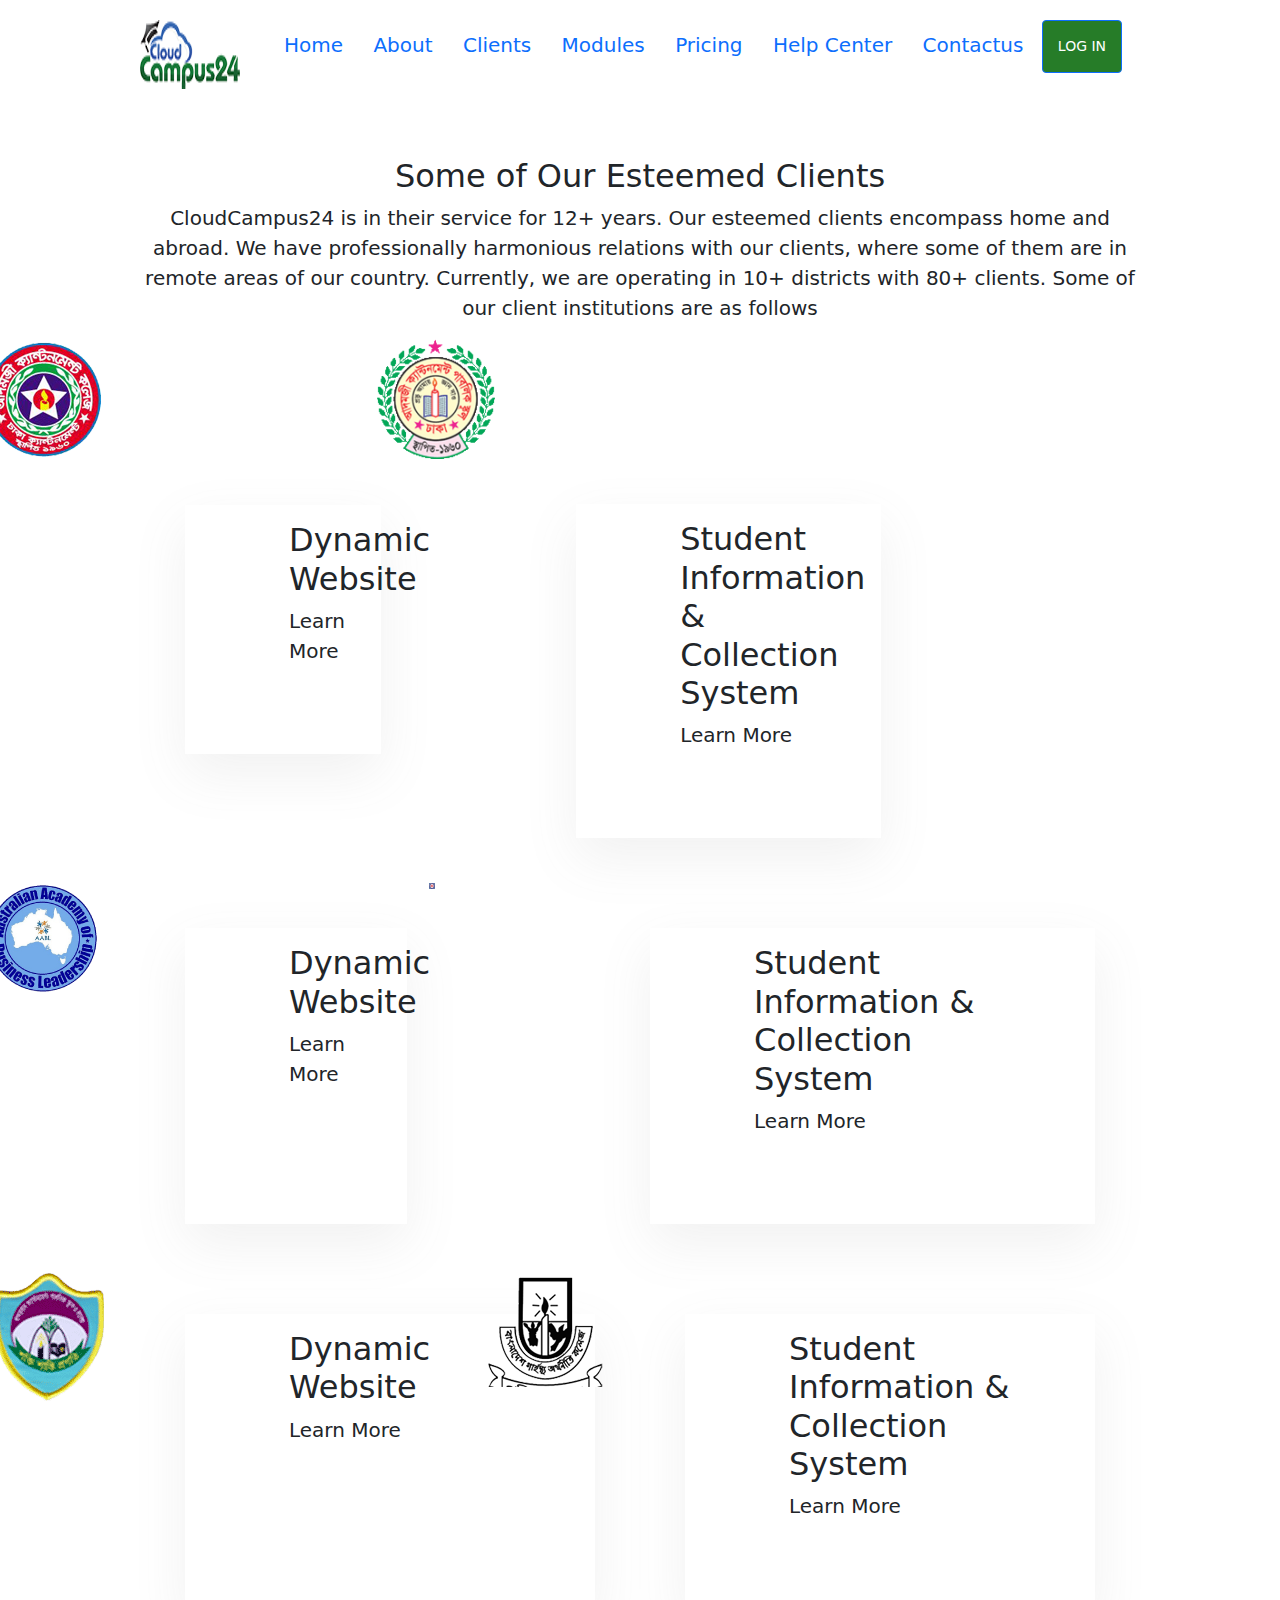
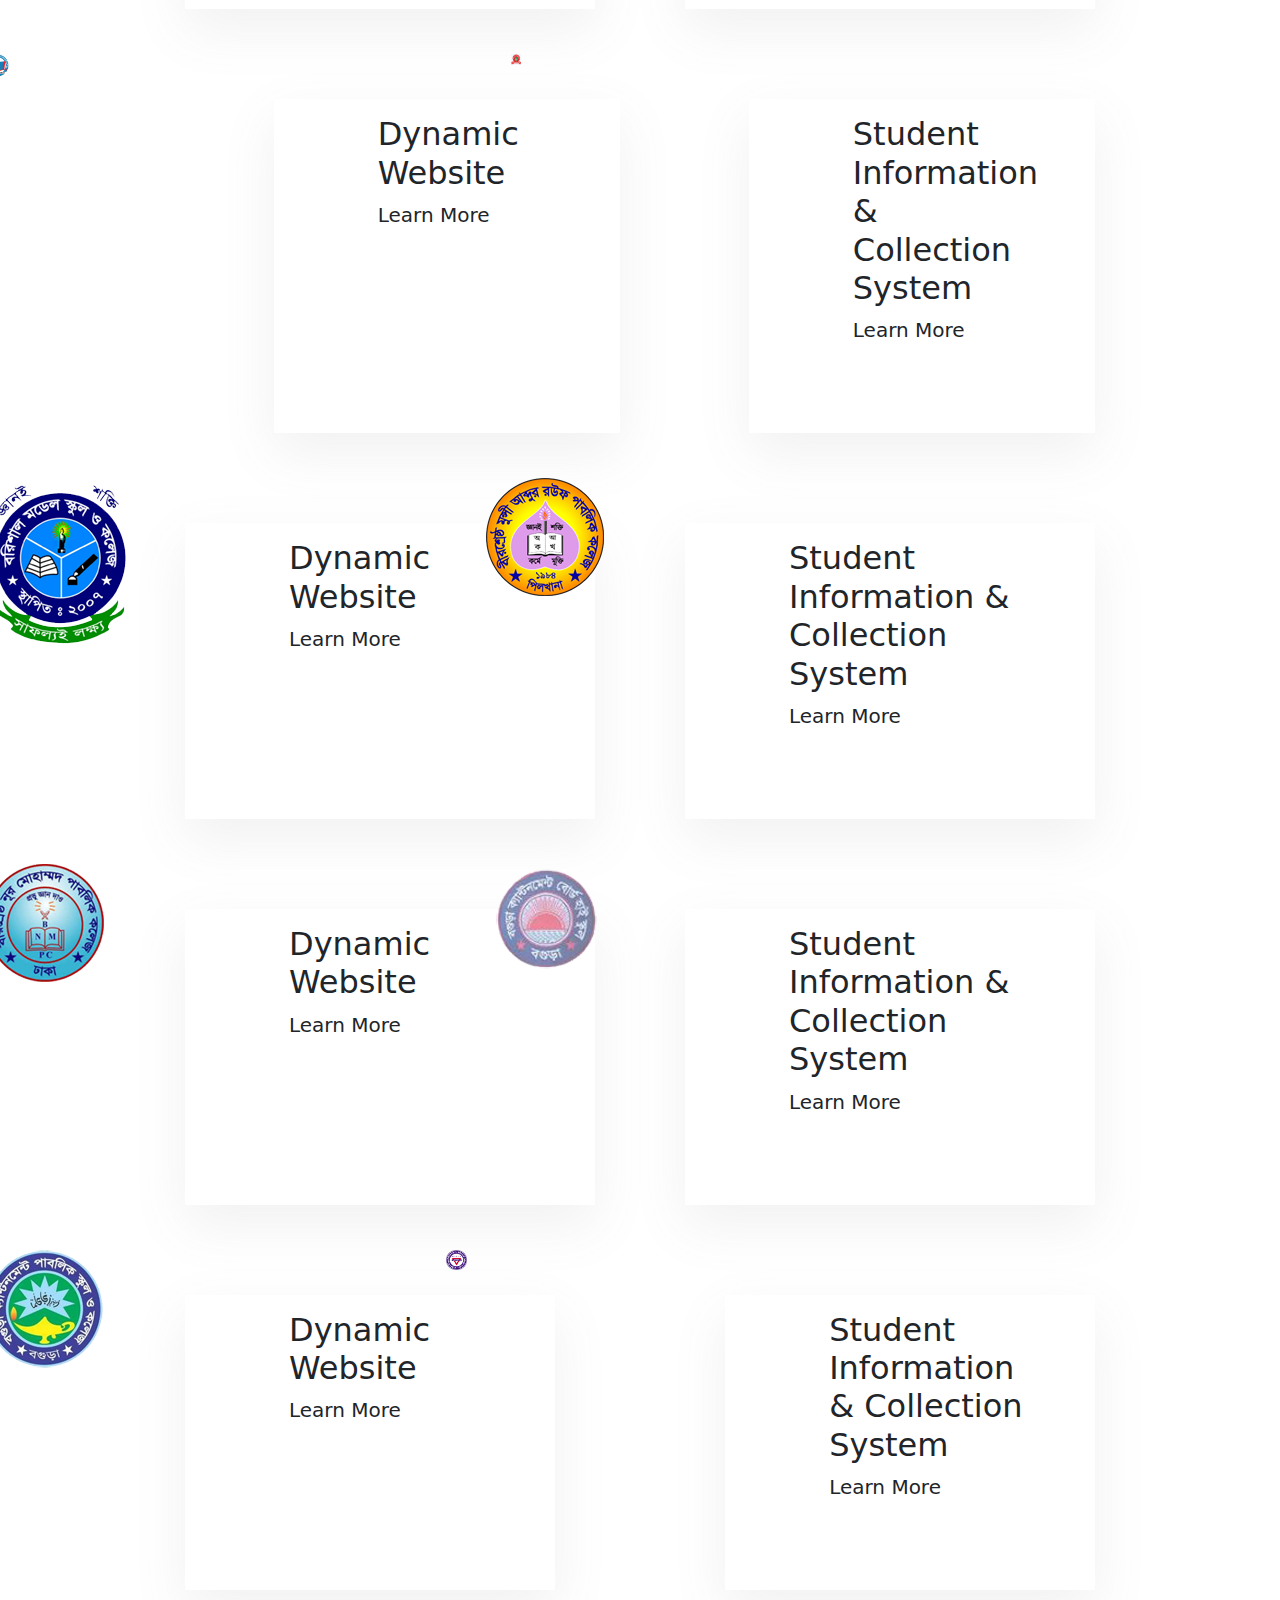
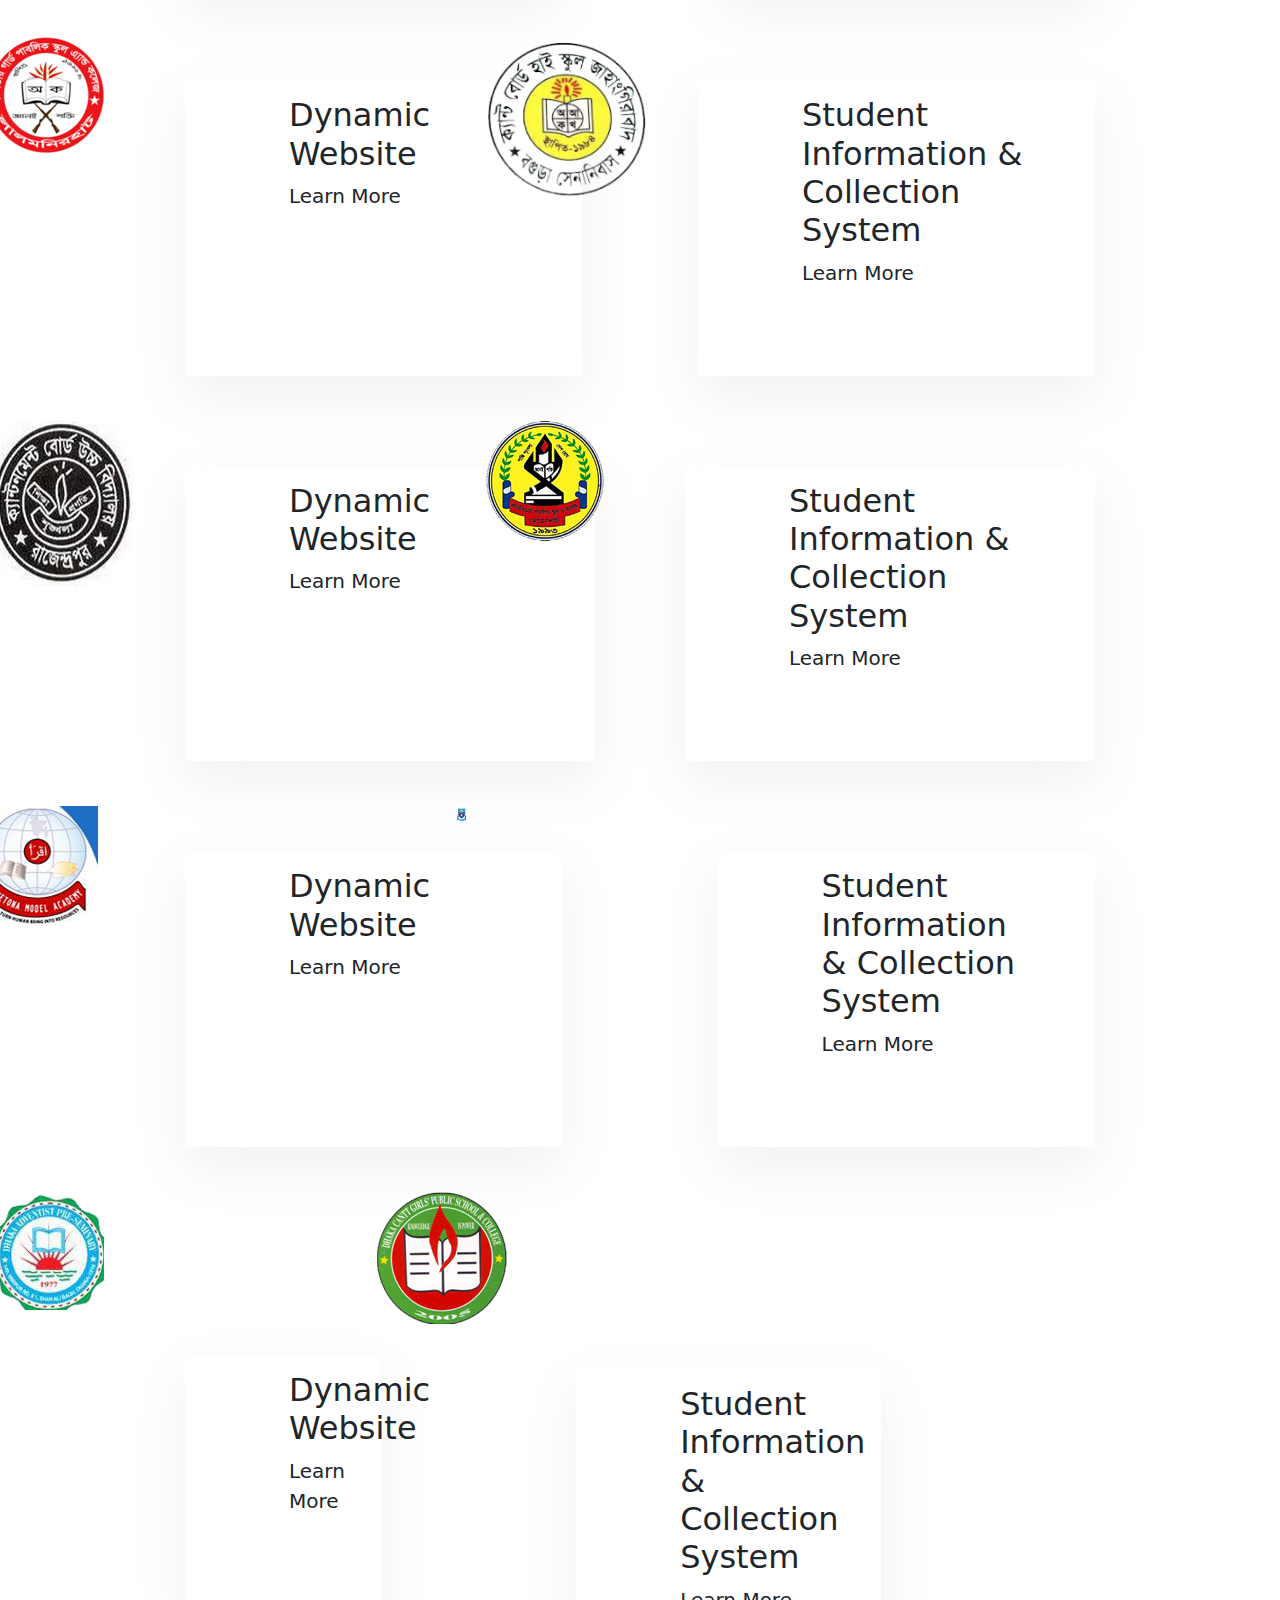
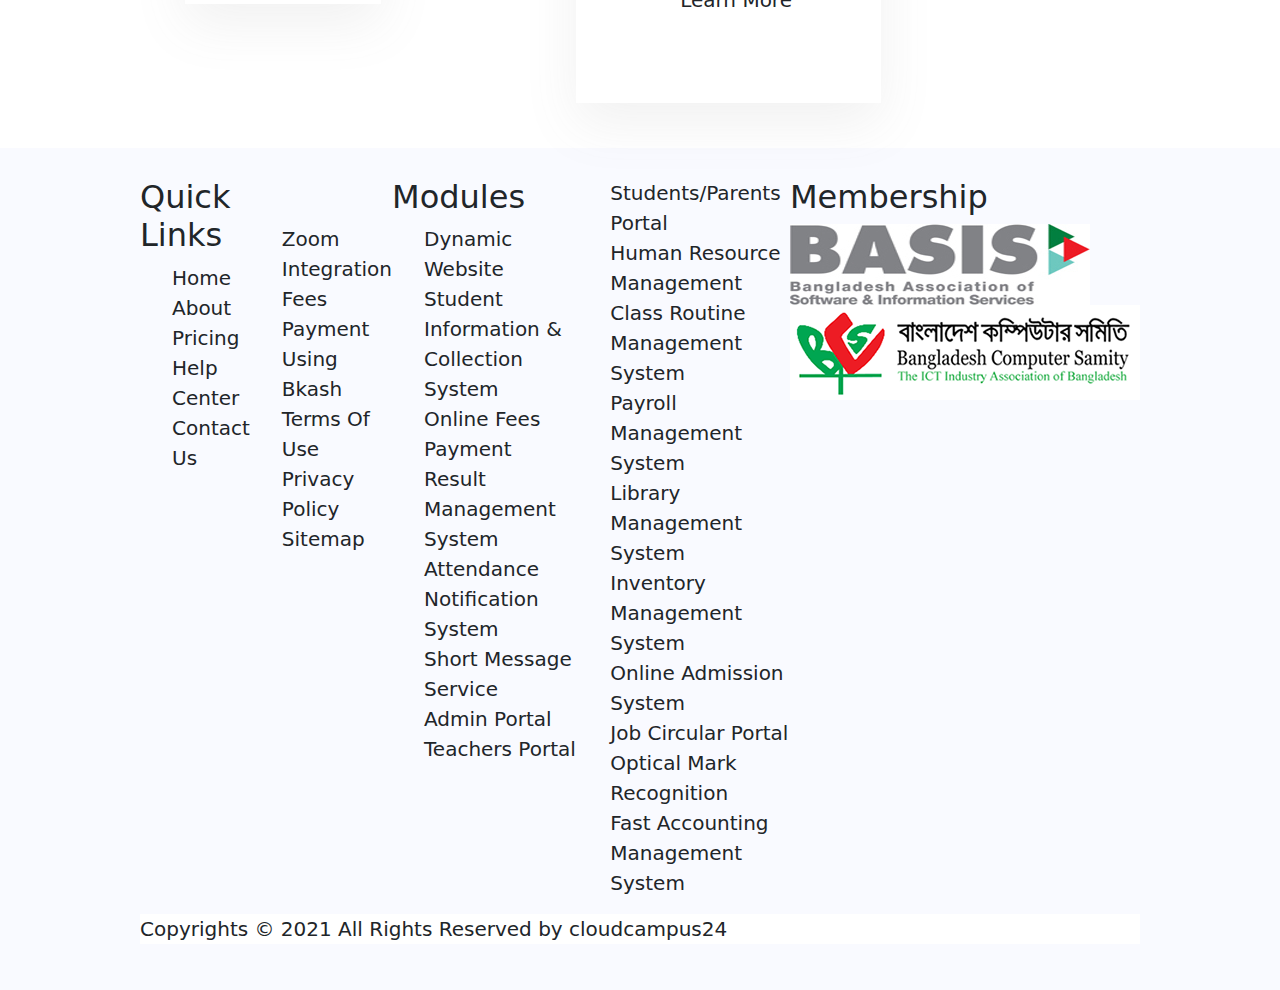
<file: clients.html>
<html lang="en">

<head>
    <meta charset="UTF-8">
    <meta http-equiv="X-UA-Compatible" content="IE=edge">
    <meta name="viewport" content="width=device-width, initial-scale=1.0">
    <title>Document</title>
    <link rel="stylesheet" href="plugins/bootstrap.min.css">
    <link rel="stylesheet" href="style.css">
</head>

<body>
    <div class="container">
        <div class="nav">
            <img src="img/logo.png" alt="">
            <ul>
                <a href="index.html">
                    <li>Home</li>
                </a>
                <a href="about.html">
                    <li>About</li>
                </a>
                <a href="clients.html">
                    <li>Clients</li>
                </a>
                <a href="modules.html">
                    <li>Modules</li>
                </a>
                <a href="pricing.html">
                    <li>Pricing</li>
                </a>
                <a href="helpcenter.html">
                    <li>Help Center</li>
                </a>
                <a href="contactus.html">
                    <li>Contactus</li>
                </a>
                <a class="btn btn-sm btn-primary rounded btn1" href="#">LOG IN</a>
            </ul>

        </div>
        <div class="ppp">
            <h2>Some of Our Esteemed Clients</h2>
            <p>CloudCampus24 is in their service for 12+ years. Our esteemed clients encompass home and abroad. We have
                professionally harmonious relations with our clients, where some of them are in remote areas of our
                country. Currently, we are operating in 10+ districts with 80+ clients. Some of our client institutions
                are as follows</p>
        </div>
        <div class="flex-container5">
            <div>
                <div>
                    <img src="img/ACC.png" alt="">
                </div>
                <div class="box0">
                    <h2>Dynamic Website</h2>
                    <p>Learn More</p>
                </div>
            </div>
            <div>
                <div>
                    <img src="img/ACPS.png" alt="">
                </div>
                <div class="box0">
                    <h2>Student Information & Collection System</h2>
                    <p>Learn More</p>
                </div>
            </div>
        </div>
        <div class="flex-container5">
            <div class="mmm">
                <div>
                    <img src="img/AABL.png" alt="">
                </div>

                <div class="box0">
                    <h2>Dynamic Website</h2>
                    <p>Learn More</p>
                </div>
            </div>
            <div>
                <img style=" width: 26%;" src="img/BBNSC.png" alt="">
            </div>
            <div class="box0">
                <h2>Student Information & Collection System</h2>
                <p>Learn More</p>
            </div>
        </div>
        <div class="flex-container5">
            <div>
                <img src="img/BCPS.png" alt="">
            </div>
            <div class="box0">
                <h2>Dynamic Website</h2>
                <p>Learn More</p>
            </div>
            <div>
                <img src="img/BHEC.png" alt="">
            </div>
            <div class="box0">
                <h2>Student Information & Collection System</h2>
                <p>Learn More</p>
            </div>
        </div>
        <div class="flex-container5">
            <div>
                <img style="width: 26%;" src="img/BISC.png" alt="">
            </div>
            <div class="box0">
                <h2>Dynamic Website</h2>
                <p>Learn More</p>
            </div>
            <div>
                <img style="width: 26%;" src="img/BSISC.png" alt="">
            </div>
            <div class="box0">
                <h2>Student Information & Collection System</h2>
                <p>Learn More</p>
            </div>
        </div>
        <div class="flex-container5">
            <div>
                <img src="img/BGMSC.png" alt="">
            </div>
            <div class="box0">
                <h2>Dynamic Website</h2>
                <p>Learn More</p>
            </div>
            <div>
                <img src="img/BMARPC.png" alt="">
            </div>
            <div class="box0">
                <h2>Student Information & Collection System</h2>
                <p>Learn More</p>
            </div>
        </div>
        <div class="flex-container5">
            <div>
                <img src="img/BNMPC.png" alt="">
            </div>
            <div class="box0">
                <h2>Dynamic Website</h2>
                <p>Learn More</p>
            </div>
            <div>
                <img src="img/BCBHS.png" alt="">
            </div>
            <div class="box0">
                <h2>Student Information & Collection System</h2>
                <p>Learn More</p>
            </div>
        </div>
        <div class="flex-container5">
            <div>
                <img src="img/BCPSC.png" alt="">
            </div>
            <div class="box0">
                <h2>Dynamic Website</h2>
                <p>Learn More</p>
            </div>
            <div>
                <img style=" width: 26%;" src="img/BYMCA.png" alt="">
            </div>
            <div class="box0">
                <h2>Student Information & Collection System</h2>
                <p>Learn More</p>
            </div>
        </div>
        <div class="flex-container5">
            <div>
                <img src="img/BGPSCL.png" alt="">
            </div>
            <div class="box0">
                <h2>Dynamic Website</h2>
                <p>Learn More</p>
            </div>
            <div>
                <img src="img/CBHSJ.png" alt="">
            </div>
            <div class="box0">
                <h2>Student Information & Collection System</h2>
                <p>Learn More</p>
            </div>
        </div>
        <div class="flex-container5">
            <div>
                <img src="img/CBHSR.png" alt="">
            </div>
            <div class="box0">
                <h2>Dynamic Website</h2>
                <p>Learn More</p>
            </div>
            <div>
                <img src="img/CPSCM.png" alt="">
            </div>
            <div class="box0">
                <h2>Student Information & Collection System</h2>
                <p>Learn More</p>
            </div>
        </div>
        <div class="flex-container5">
            <div>
                <img src="img/CMA.png" alt="">
            </div>
            <div class="box0">
                <h2>Dynamic Website</h2>
                <p>Learn More</p>
            </div>
            <div>
                <img style=" width: 26%;" src="img/DIC.png" alt="">
            </div>
            <div class="box0">
                <h2>Student Information & Collection System</h2>
                <p>Learn More</p>
            </div>
        </div>
        <div class="flex-container5">
            <div>
                <div>
                    <img src="img/DAPSS.png" alt="">
                </div>
                <div class="box0">
                    <h2>Dynamic Website</h2>
                    <p>Learn More</p>
                </div>
            </div>
            <div>
                <div>
                    <img src="img/DCGPSC.png" alt="">
                </div>
                <div class="box0">
                    <h2>Student Information & Collection System</h2>
                    <p>Learn More</p>
                </div>
            </div>
        </div>
    </div>
    <footer>
        <div class="container">
            <div class="fff1">
                <div>
                    <h2>Quick Links</h2>
                    <ul>
                        <li>Home</li>
                        <li>About</li>
                        <li>Pricing</li>
                        <li>Help Center</li>
                        <li>Contact Us</li>
                    </ul>
                </div>
                <div>
                    <h2>&nbsp;</h2>
                    <ul>
                        <li>Zoom Integration</li>
                        <li>Fees Payment</li>
                        <li>Using Bkash</li>
                        <li>Terms Of Use</li>
                        <li>Privacy Policy</li>
                        <li>Sitemap</li>

                    </ul>

                </div>
                <div>
                    <h2>Modules</h2>
                    <ul>
                        <li>Dynamic Website</li>
                        <li>Student Information & Collection</li>
                        <li>System</li>
                        <li>Online Fees Payment</li>
                        <li>Result Management System</li>
                        <li>Attendance Notification System</li>
                        <li>Short Message Service</li>
                        <li>Admin Portal</li>
                        <li>Teachers Portal</li>
                    </ul>
                </div>
                <div>
                    <ul>
                        <li>Students/Parents Portal</li>
                        <li>Human Resource Management</li>
                        <li>Class Routine Management System</li>
                        <li>Payroll Management System</li>
                        <li>Library Management System</li>
                        <li>Inventory Management System</li>
                        <li>Online Admission System</li>
                        <li>Job Circular Portal</li>
                        <li>Optical Mark Recognition</li>
                        <li>Fast Accounting Management System</li>
                    </ul>
                </div>
                <div>
                    <h2>Membership</h2>
                    <img src="img/fot.jpg" alt="">
                    <img src="img/fot1.png" alt="">
                </div>
            </div>
            <div class="fot1">
                <p>Copyrights © 2021 All Rights Reserved by cloudcampus24

                </p>
            </div>
        </div>
    </footer>







    <script src="plugins/jquery.min.js"></script>
    <script src="plugins/bootstrap.min.js"></script>
</body>

</html>
</file>
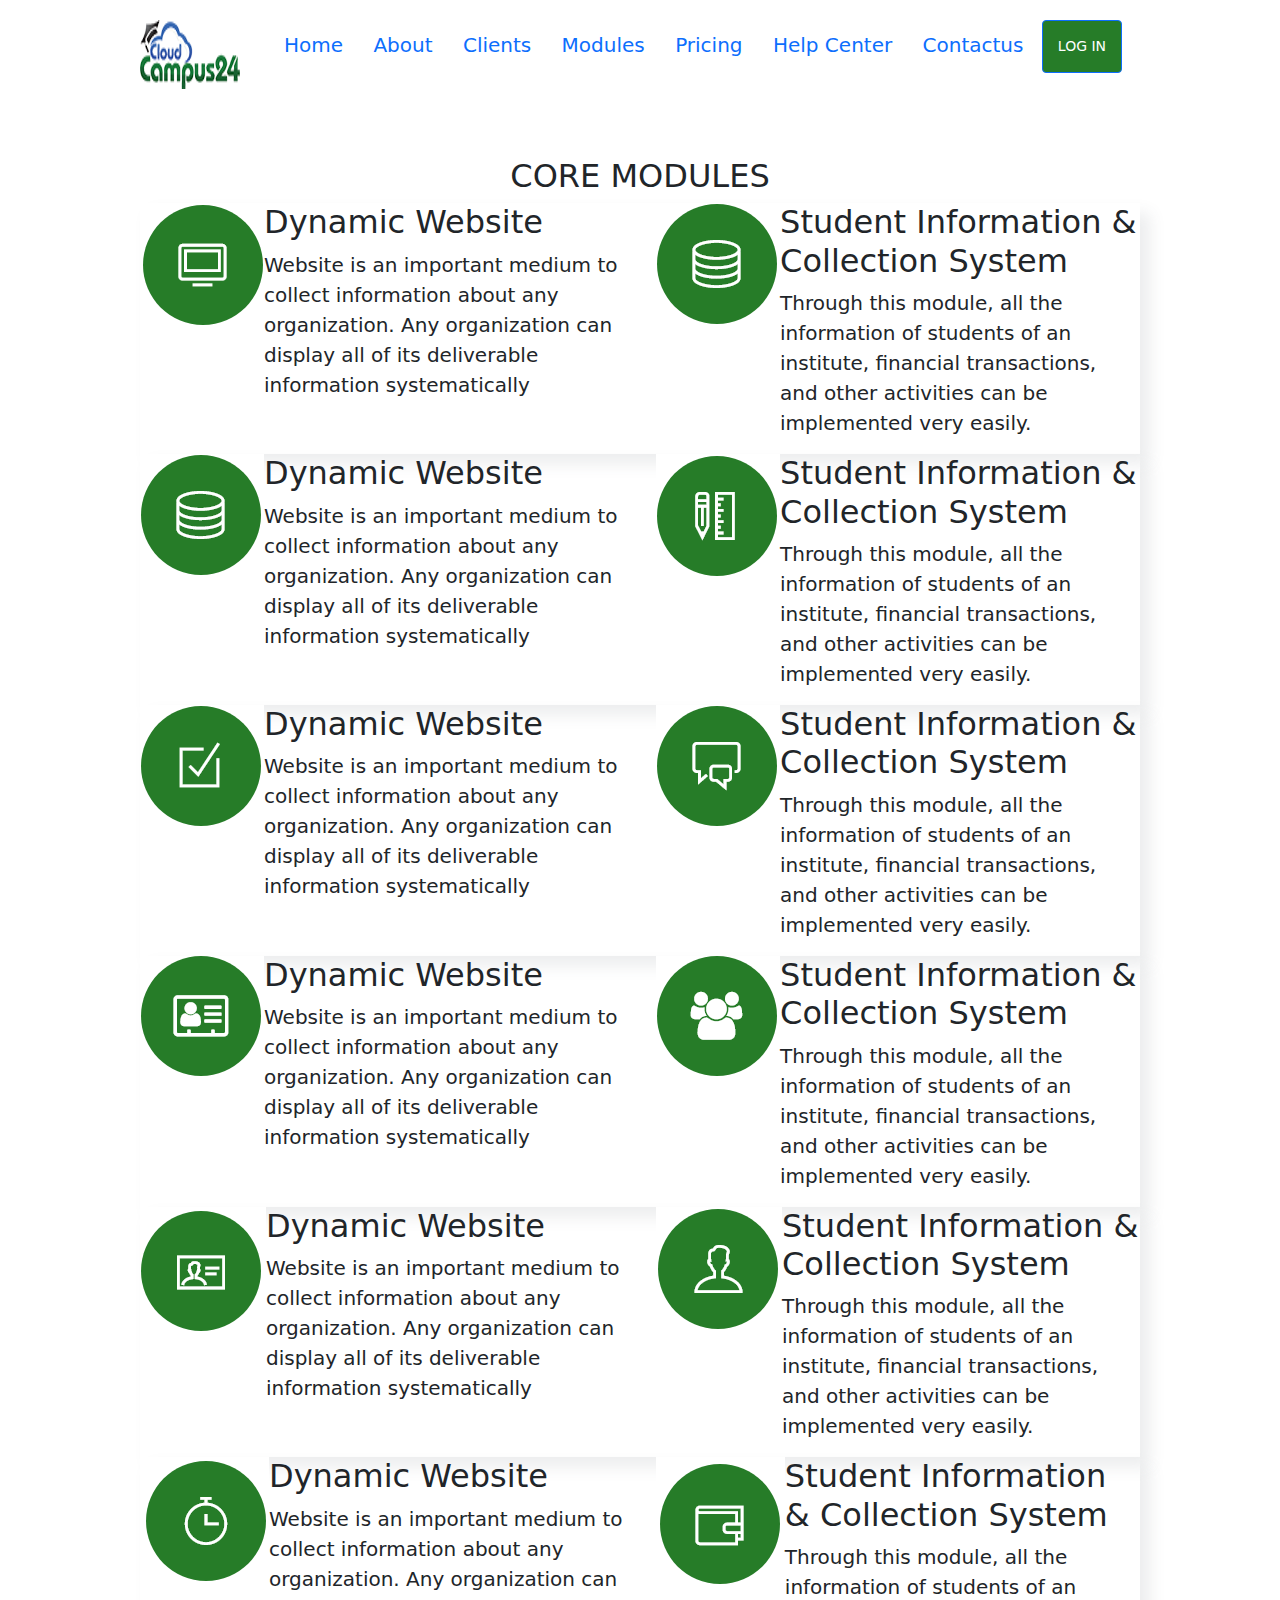
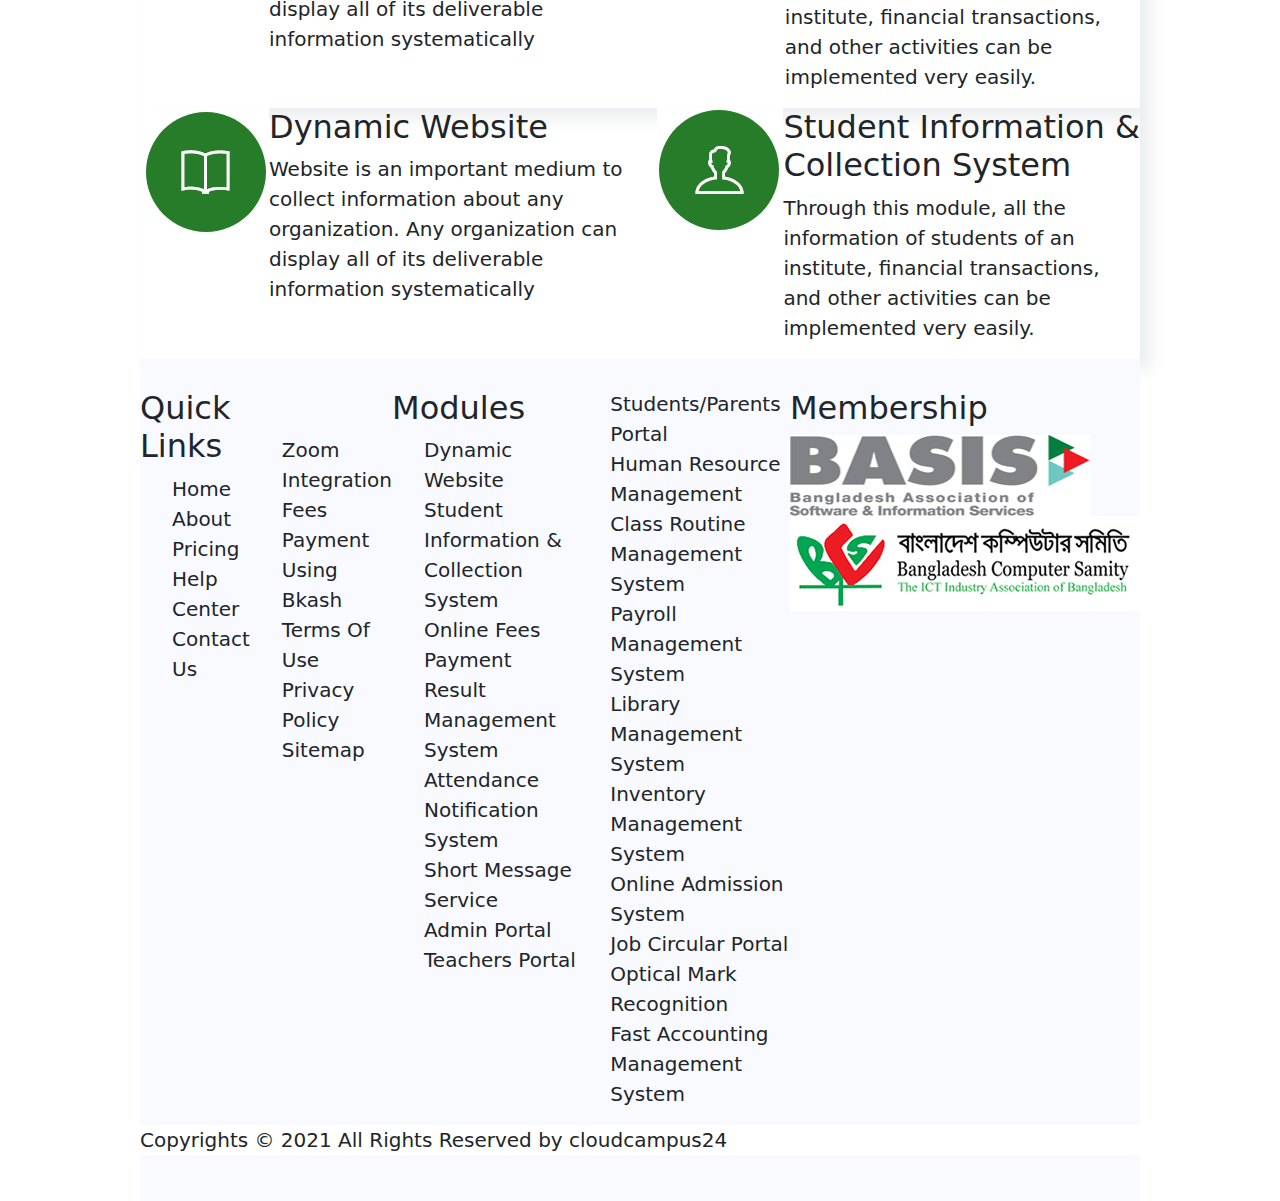
<file: modules.html>
<html lang="en">

<head>
    <meta charset="UTF-8">
    <meta http-equiv="X-UA-Compatible" content="IE=edge">
    <meta name="viewport" content="width=device-width, initial-scale=1.0">
    <title>Document</title>
    <link rel="stylesheet" href="plugins/bootstrap.min.css">
    <link rel="stylesheet" href="style.css">
</head>

<body>
    <div class="container">
        <div class="nav">
            <img src="img/logo.png" alt="">
            <ul>
                <a href="index.html">
                    <li>Home</li>
                </a>
                <a href="about.html">
                    <li>About</li>
                </a>
                <a href="clients.html">
                    <li>Clients</li>
                </a>
                <a href="modules.html">
                    <li>Modules</li>
                </a>
                <a href="pricing.html">
                    <li>Pricing</li>
                </a>
                <a href="helpcenter.html">
                    <li>Help Center</li>
                </a>
                <a href="contactus.html">
                    <li>Contactus</li>
                </a>
                <a class="btn btn-sm btn-primary rounded btn1" href="#">LOG IN</a>
            </ul>

        </div>
        <div class="ppp">
            <h2>CORE MODULES</h2>
        </div>
        <div class="flex-container6">
            <div>
                <img src="img/m1.png" alt="">
            </div>
            <div class="box1">
                <h2>Dynamic Website</h2>
                <p>Website is an important medium to collect information about any organization. Any organization can
                    display all of its deliverable information systematically</p>
            </div>
            <div>
                <img src="img/m2.png" alt="">
            </div>
            <div class="box1">
                <h2>Student Information & Collection System</h2>
                <p>Through this module, all the information of students of an institute, financial transactions, and
                    other activities can be implemented very easily. </p>
            </div>
        </div>
        <div class="flex-container6">
            <div>
                <img src="img/m3.png" alt="">
            </div>
            <div class="box1">
                <h2>Dynamic Website</h2>
                <p>Website is an important medium to collect information about any organization. Any organization can
                    display all of its deliverable information systematically</p>
            </div>
            <div>
                <img src="img/m4.png" alt="">
            </div>
            <div class="box1">
                <h2>Student Information & Collection System</h2>
                <p>Through this module, all the information of students of an institute, financial transactions, and
                    other activities can be implemented very easily. </p>
            </div>
        </div>
        <div class="flex-container6">
            <div>
                <img src="img/m5.png" alt="">
            </div>
            <div class="box1">
                <h2>Dynamic Website</h2>
                <p>Website is an important medium to collect information about any organization. Any organization can
                    display all of its deliverable information systematically</p>
            </div>
            <div>
                <img src="img/m6.png" alt="">
            </div>
            <div class="box1">
                <h2>Student Information & Collection System</h2>
                <p>Through this module, all the information of students of an institute, financial transactions, and
                    other activities can be implemented very easily. </p>
            </div>
        </div>
        <div class="flex-container6">
            <div>
                <img src="img/m7.png" alt="">
            </div>
            <div class="box1">
                <h2>Dynamic Website</h2>
                <p>Website is an important medium to collect information about any organization. Any organization can
                    display all of its deliverable information systematically</p>
            </div>
            <div>
                <img src="img/m8.png" alt="">
            </div>
            <div class="box1">
                <h2>Student Information & Collection System</h2>
                <p>Through this module, all the information of students of an institute, financial transactions, and
                    other activities can be implemented very easily. </p>
            </div>
        </div>
        <div class="flex-container6">
            <div>
                <img src="img/m9.png" alt="">
            </div>
            <div class="box1">
                <h2>Dynamic Website</h2>
                <p>Website is an important medium to collect information about any organization. Any organization can
                    display all of its deliverable information systematically</p>
            </div>
            <div>
                <img src="img/m10.png" alt="">
            </div>
            <div class="box1">
                <h2>Student Information & Collection System</h2>
                <p>Through this module, all the information of students of an institute, financial transactions, and
                    other activities can be implemented very easily. </p>
            </div>
        </div>
        <div class="flex-container6">
            <div>
                <img src="img/m11.png" alt="">
                </div>
                    <div class="box1">
                        <h2>Dynamic Website</h2>
                        <p>Website is an important medium to collect information about any organization. Any
                            organization can
                            display all of its deliverable information systematically</p>
                    </div>
                    <div>
                        <img src="img/m12.png" alt="">
                    </div>
                    <div class="box1">
                        <h2>Student Information & Collection System</h2>
                        <p>Through this module, all the information of students of an institute, financial transactions,
                            and
                            other activities can be implemented very easily. </p>
                    </div>
                </div>
                <div class="flex-container6">
                    <div>
                        <img src="img/m13.png" alt="">
                    </div>
                    <div class="box1">
                        <h2>Dynamic Website</h2>
                        <p>Website is an important medium to collect information about any organization. Any
                            organization can
                            display all of its deliverable information systematically</p>
                    </div>
                    <div>
                        <img src="img/m10.png" alt="">
                    </div>
                    <div class="box1">
                        <h2>Student Information & Collection System</h2>
                        <p>Through this module, all the information of students of an institute, financial transactions,
                            and
                            other activities can be implemented very easily. </p>
                    </div>
                </div>
          
            <footer>
                <div class="fff1">
                    <div>
                        <h2>Quick Links</h2>
                        <ul>
                            <li>Home</li>
                            <li>About</li>
                            <li>Pricing</li>
                            <li>Help Center</li>
                            <li>Contact Us</li>
                        </ul>
                    </div>
                    <div>
                        <h2>&nbsp;</h2>
                        <ul>
                            <li>Zoom Integration</li>
                            <li>Fees Payment</li>
                            <li>Using Bkash</li>
                            <li>Terms Of Use</li>
                            <li>Privacy Policy</li>
                            <li>Sitemap</li>

                        </ul>

                    </div>
                    <div>
                        <h2>Modules</h2>
                        <ul>
                            <li>Dynamic Website</li>
                            <li>Student Information & Collection</li>
                            <li>System</li>
                            <li>Online Fees Payment</li>
                            <li>Result Management System</li>
                            <li>Attendance Notification System</li>
                            <li>Short Message Service</li>
                            <li>Admin Portal</li>
                            <li>Teachers Portal</li>
                        </ul>
                    </div>
                    <div>
                        <ul>
                            <li>Students/Parents Portal</li>
                            <li>Human Resource Management</li>
                            <li>Class Routine Management System</li>
                            <li>Payroll Management System</li>
                            <li>Library Management System</li>
                            <li>Inventory Management System</li>
                            <li>Online Admission System</li>
                            <li>Job Circular Portal</li>
                            <li>Optical Mark Recognition</li>
                            <li>Fast Accounting Management System</li>
                        </ul>
                    </div>
                    <div>
                        <h2>Membership</h2>
                        <img src="img/fot.jpg" alt="">
                        <img src="img/fot1.png" alt="">
                    </div>
                </div>
                <div class="fot1">
                    <p>Copyrights © 2021 All Rights Reserved by cloudcampus24

                    </p>
                </div>
            </footer>

            <script src="plugins/jquery.min.js"></script>
            <script src="plugins/bootstrap.min.js"></script>
</body>

</html>
</file>
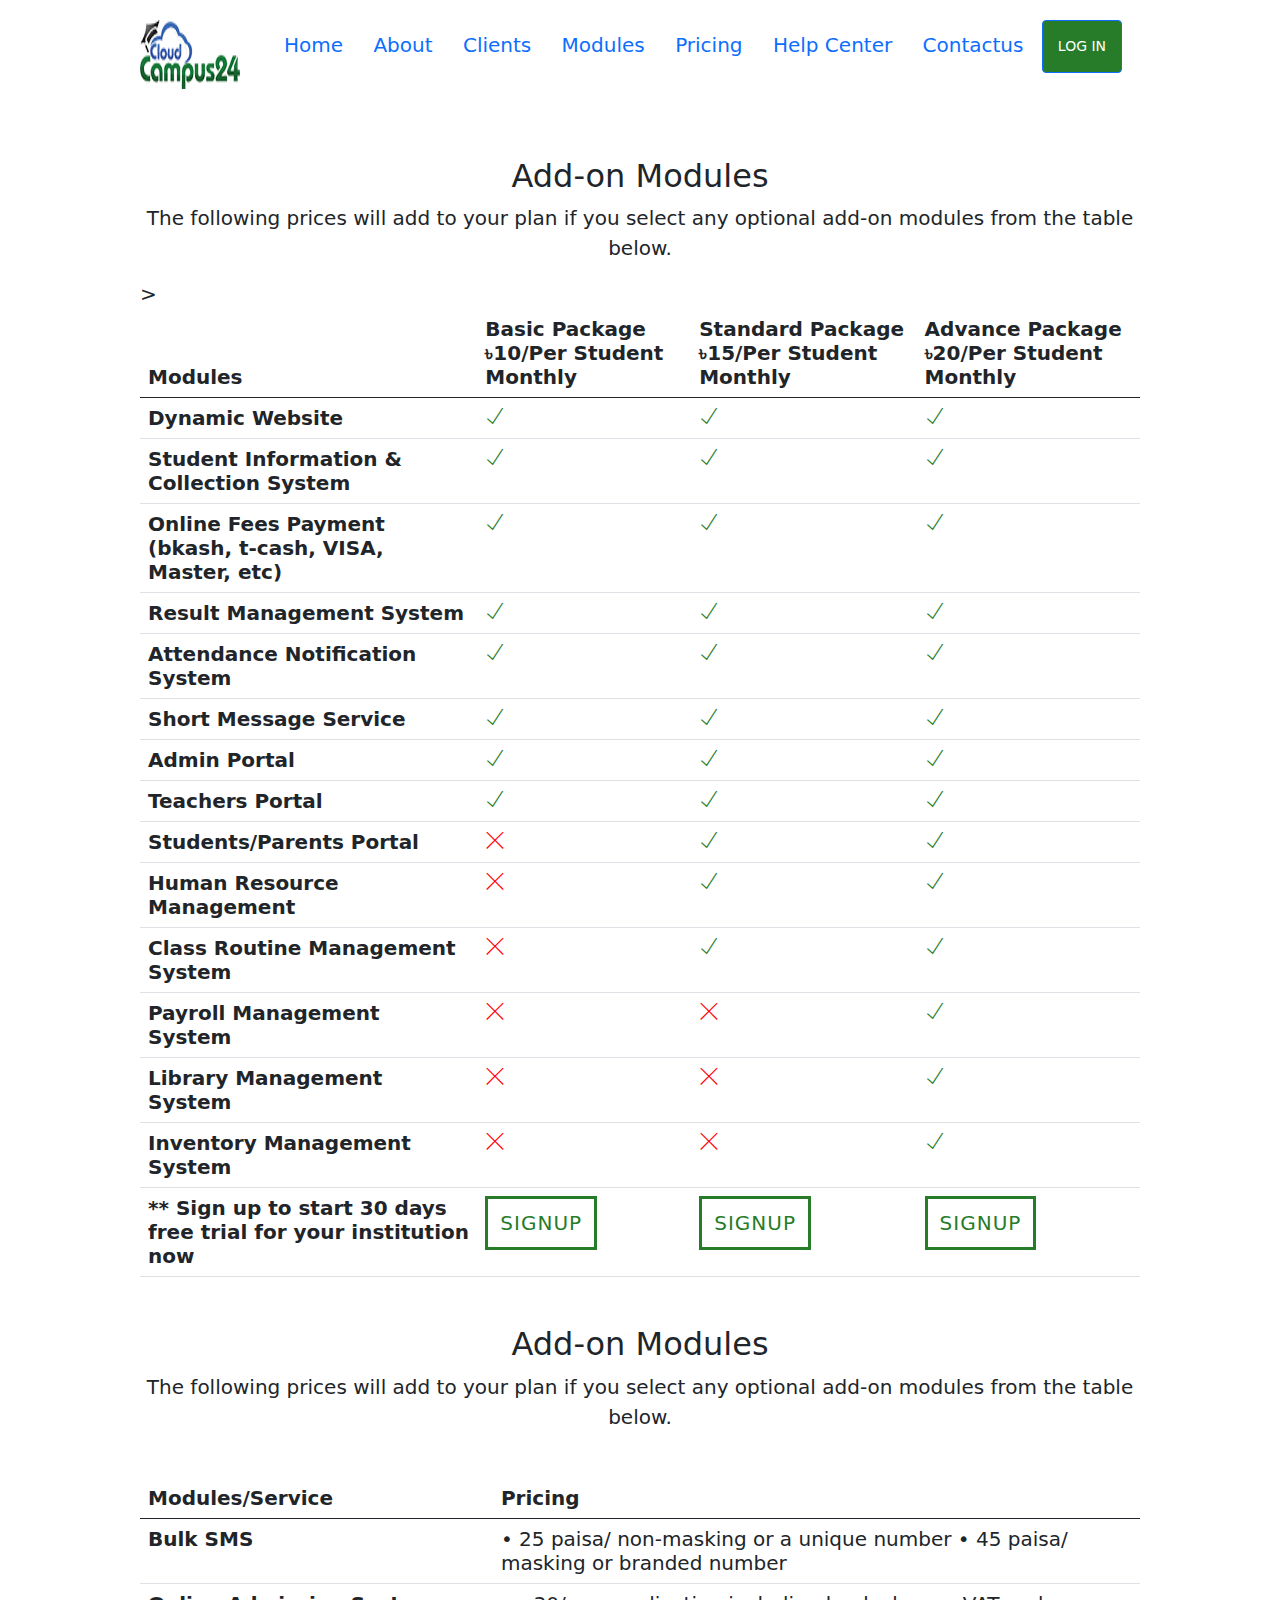
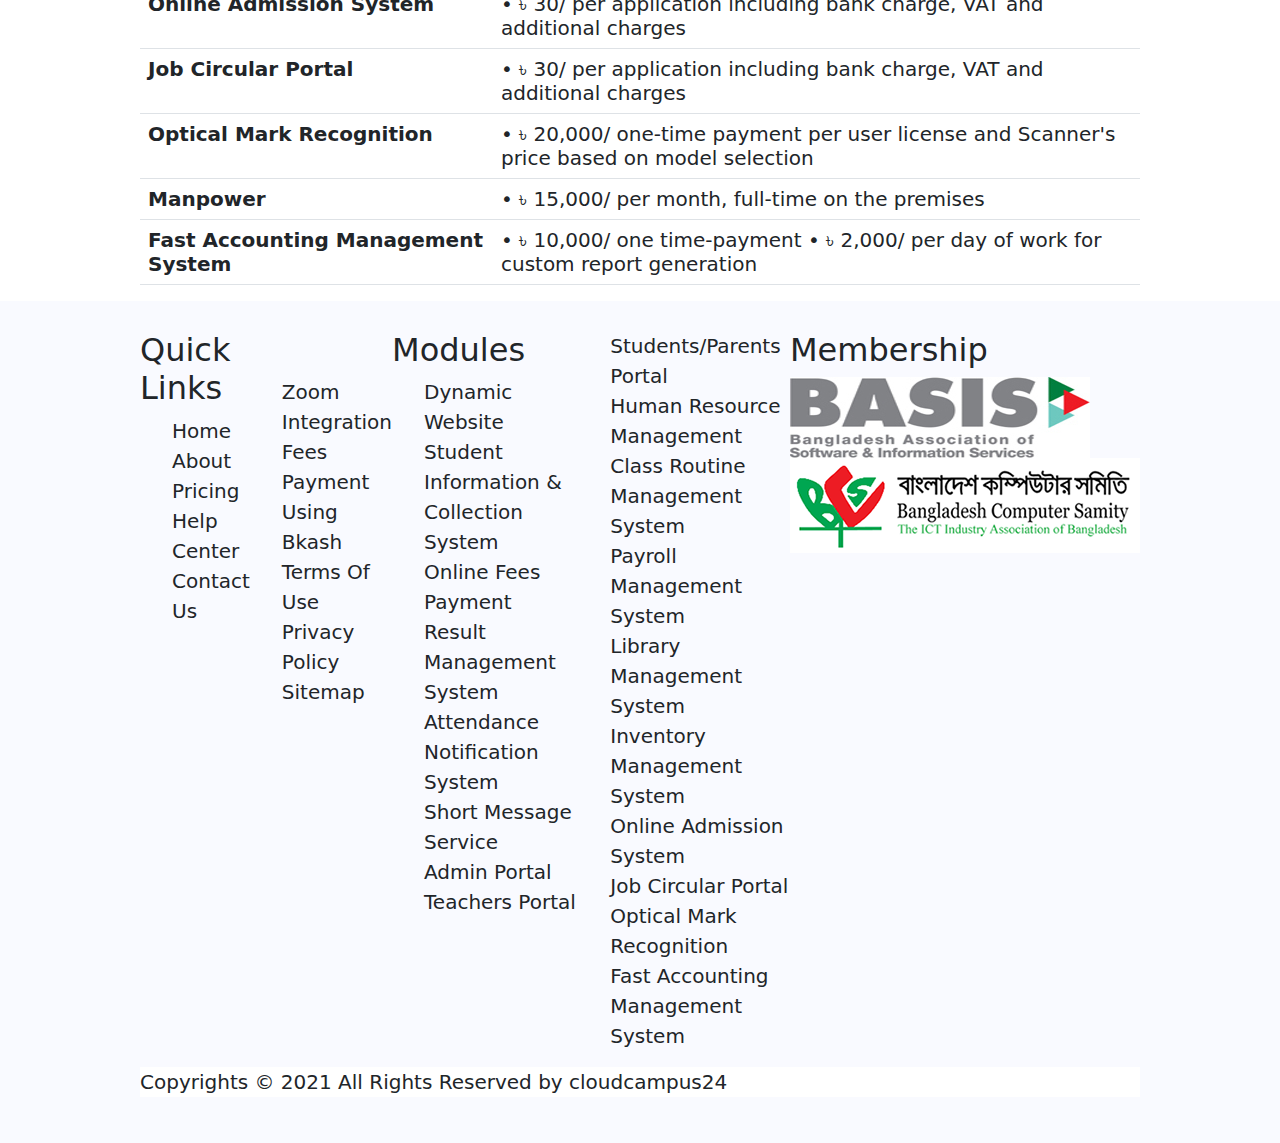
<file: pricing.html>
<html lang="en">
<head>
    <meta charset="UTF-8">
    <meta http-equiv="X-UA-Compatible" content="IE=edge">
    <meta name="viewport" content="width=device-width, initial-scale=1.0">
    <title>Document</title>
    <link rel="stylesheet" href="plugins/bootstrap.min.css">
    <link rel="stylesheet" href="plugins/themify-icons.css">
    <link rel="stylesheet" href="style.css">
</head>
<body>
    <div class="container">
        <div class="nav">
            <img src="img/logo.png" alt="">
            <ul>
                <a href="index.html">
                    <li>Home</li>
                </a>
                <a href="about.html">
                    <li>About</li>
                </a>
                <a href="clients.html">
                    <li>Clients</li>
                </a>
                <a href="modules.html">
                    <li>Modules</li>
                </a>
                <a href="pricing.html">
                    <li>Pricing</li>
                </a>
                <a href="helpcenter.html">
                    <li>Help Center</li>
                </a>
                <a href="contactus.html">
                    <li>Contactus</li>
                </a>
                <a class="btn btn-sm btn-primary rounded btn1" href="#">LOG IN</a>
            </ul>

        </div>
        <div class="ppp">
            <h2>Add-on Modules</h2>
            <p>The following prices will add to your plan if you select any optional add-on modules from the table below.</p>
        </div>
        <table style="font-size: 20px;" class="table table-hover">
          <thead>
              <tr>
                  <th scope="col">Modules</th>
                  <th scope="col">Basic Package
                      ৳10/Per Student Monthly</th>
                  <th scope="col">Standard Package
                      ৳15/Per Student Monthly</th>
                  <th scope="col">Advance Package
                      ৳20/Per Student Monthly</th>
              </tr>
          </thead>
          <tbody>
              <tr>
                  <th scope="row">Dynamic Website</th>
                  <td style="color: #267C28;"><i class="ti-check price-icon-tick"></i></td>
                  <td style="color: #267C28;"><i class="ti-check price-icon-tick"></i></td>
                  <td style="color: #267C28;"><i class="ti-check price-icon-tick"></i></td>
              </tr>
              <tr>
                  <th scope="row">Student Information & Collection System</th>
                  <td style="color: #267C28;"><i class="ti-check price-icon-tick"></i></td>
                  <td style="color: #267C28;"><i class="ti-check price-icon-tick"></i></td>
                  <td style="color: #267C28;"><i class="ti-check price-icon-tick"></i></td>
              </tr>
              <tr>
                  <th scope="row">Online Fees Payment (bkash, t-cash, VISA, Master, etc)</th>
                  <td style="color: #267C28;"><i class="ti-check price-icon-tick"></i></td>
                  <td style="color: #267C28;"><i class="ti-check price-icon-tick"></i></td>
                  <td style="color: #267C28;"><i class="ti-check price-icon-tick"></i></td>
              </tr>
              <tr>
                  <th scope="row">Result Management System</th>
                  <td style="color: #267C28;"><i class="ti-check price-icon-tick"></i></td>
                  <td style="color: #267C28;"><i class="ti-check price-icon-tick"></i></td>>
                  <td style="color: #267C28;"><i class="ti-check price-icon-tick"></i></td>
              </tr>
              <tr>
                  <th scope="row">Attendance Notification System</th>
                  <td style="color: #267C28;"><i class="ti-check price-icon-tick"></i></td>
                  <td style="color: #267C28;"><i class="ti-check price-icon-tick"></i></td>
                  <td style="color: #267C28;"><i class="ti-check price-icon-tick"></i></td>
              </tr>
              <tr>
                  <th scope="row">Short Message Service</th>
                  <td style="color: #267C28;"><i class="ti-check price-icon-tick"></i></td>
                  <td style="color: #267C28;"><i class="ti-check price-icon-tick"></i></td>
                  <td style="color: #267C28;"><i class="ti-check price-icon-tick"></i></td>
              </tr>
              <tr>
                  <th scope="row">Admin Portal</th>
                  <td style="color: #267C28;"><i class="ti-check price-icon-tick"></i></td>
                  <td style="color: #267C28;"><i class="ti-check price-icon-tick"></i></td>
                  <td style="color: #267C28;"><i class="ti-check price-icon-tick"></i></td>
              </tr>
              <tr>
                  <th scope="row">Teachers Portal</th>
                  <td style="color: #267C28;"><i class="ti-check price-icon-tick"></i></td>
                  <td style="color: #267C28;"><i class="ti-check price-icon-tick"></i></td>
                  <td style="color: #267C28;"><i class="ti-check price-icon-tick"></i></td>
              </tr>
              <tr>
                  <th scope="row">Students/Parents Portal</th>
                  <td style="color: red;"><i class="ti-close price-icon-close"></i></td>
                  <td style="color: #267C28;"><i class="ti-check price-icon-tick"></i></td>
                  <td style="color: #267C28;"><i class="ti-check price-icon-tick"></i></td>
              </tr>
              <tr>
                  <th scope="row">Human Resource Management</th>
                  <td style="color: red;"><i class="ti-close price-icon-close"></i></td>
                  <td style="color: #267C28;"><i class="ti-check price-icon-tick"></i></td>
                  <td style="color: #267C28;"><i class="ti-check price-icon-tick"></i></td>
              </tr>
              <tr>
                  <th scope="row">Class Routine Management System</th>
                  <td style="color: red;"><i class="ti-close price-icon-close"></i></td>
                  <td style="color: #267C28;"><i class="ti-check price-icon-tick"></i></td>
                  <td style="color: #267C28;"><i class="ti-check price-icon-tick"></i></td>
              </tr>
              <tr>
                  <th scope="row">Payroll Management System</th>
                  <td style="color: red;"><i class="ti-close price-icon-close"></i></td>
                  <td style="color: red;"><i class="ti-close price-icon-close"></i></td>
                  <td style="color: #267C28;"><i class="ti-check price-icon-tick"></i></td>

              </tr>
              <tr>
                  <th scope="row">Library Management System</th>
                  <td style="color: red;"><i class="ti-close price-icon-close"></i></td>
                  <td style="color: red;"><i class="ti-close price-icon-close"></i></td>
                  <td style="color: #267C28;"><i class="ti-check price-icon-tick"></i></td>

              </tr>
              <tr>
                  <th scope="row">Inventory Management System</th>
                  <td style="color: red;"><i class="ti-close price-icon-close"></i></td>
                  <td style="color: red;"><i class="ti-close price-icon-close"></i></td>
                  <td style="color: #267C28;"><i class="ti-check price-icon-tick"></i></td>

              </tr>
              <tr>
                  <th scope="row">** Sign up to start 30 days free trial for your institution now</th>
                  <td class="bbb"> <a href="https://cloudcampus24.com/clients.html">SIGNUP</a></td>
                  <td class="bbb"> <a href="https://cloudcampus24.com/clients.html">SIGNUP</a></td>
                  <td class="bbb"> <a href="https://cloudcampus24.com/clients.html">SIGNUP</a></td>

              </tr>
          </tbody>
      </table>
          <div class="ppp">
              <h2>Add-on Modules</h2>
              <p>The following prices will add to your plan if you select any optional add-on modules from the table below.</p>
          </div>
          <table style="font-size: 20px;" class="table table-hover">
            <thead>
              <tr>
                <th scope="col">Modules/Service</th>
                <th scope="col">Pricing</th>
              </tr>
            </thead>
            <tbody>
              <tr>
                <th scope="row">Bulk SMS</th>
                <td>• 25 paisa/ non-masking or a unique number
                    • 45 paisa/ masking or branded number</td>
               
              </tr>
              <tr>
                <th scope="row">Online Admission System</th>
                <td>• ৳ 30/ per application including bank charge, VAT and additional charges</td>
                
              </tr>
              <tr>
                <th scope="row">Job Circular Portal</th>
                <td colspan="2">• ৳ 30/ per application including bank charge, VAT and additional charges</td>
               
              </tr>
              <tr>
                <th scope="row">Optical Mark Recognition</th>
                <td colspan="2">• ৳ 20,000/ one-time payment per user license and Scanner's price based on model selection</td>
                
              </tr>
              <tr>
                <th scope="row">Manpower</th>
                <td colspan="2">• ৳ 15,000/ per month, full-time on the premises</td>
                
              </tr>
              <tr>
                <th scope="row">Fast Accounting Management System</th>
                <td colspan="2">• ৳ 10,000/ one time-payment
                    • ৳ 2,000/ per day of work for custom report generation</td>
                    <br>
              
            </tbody>
          </table>

    </div>
    <footer>
      <div class="container">
      <div class="fff1">
          <div>
              <h2>Quick Links</h2>
              <ul>
                  <li>Home</li>
                  <li>About</li>
                  <li>Pricing</li>
                  <li>Help Center</li>
                  <li>Contact Us</li>
              </ul>
          </div>
          <div>
              <h2>&nbsp;</h2>
              <ul>
                  <li>Zoom Integration</li>
                  <li>Fees Payment</li>
                  <li>Using Bkash</li>
                  <li>Terms Of Use</li>
                  <li>Privacy Policy</li>
                  <li>Sitemap</li>
                  
              </ul>

          </div>
          <div>
              <h2>Modules</h2>
              <ul>
                  <li>Dynamic Website</li>
                  <li>Student Information & Collection</li>
                  <li>System</li>
                  <li>Online Fees Payment</li>
                  <li>Result Management System</li>
                  <li>Attendance Notification System</li>
                  <li>Short Message Service</li>
                  <li>Admin Portal</li>
                  <li>Teachers Portal</li>
              </ul>
          </div>
          <div>
              <ul>
                  <li>Students/Parents Portal</li>
                  <li>Human Resource Management</li>
                  <li>Class Routine Management System</li>
                  <li>Payroll Management System</li>
                  <li>Library Management System</li>
                  <li>Inventory Management System</li>
                  <li>Online Admission System</li>
                  <li>Job Circular Portal</li>
                  <li>Optical Mark Recognition</li>
                  <li>Fast Accounting Management System</li>
              </ul>
          </div>
          <div>
              <h2>Membership</h2>
              <img src="img/fot.jpg" alt="">
              <img src="img/fot1.png" alt="">
          </div>
      </div>
      <div class="fot1">
          <p>Copyrights © 2021 All Rights Reserved by cloudcampus24

          </p>
      </div>
  </div>
  </footer>

    <script src="plugins/jquery.min.js"></script>
    <script src="plugins/bootstrap.min.js"></script> 
</body>
</html>
</file>
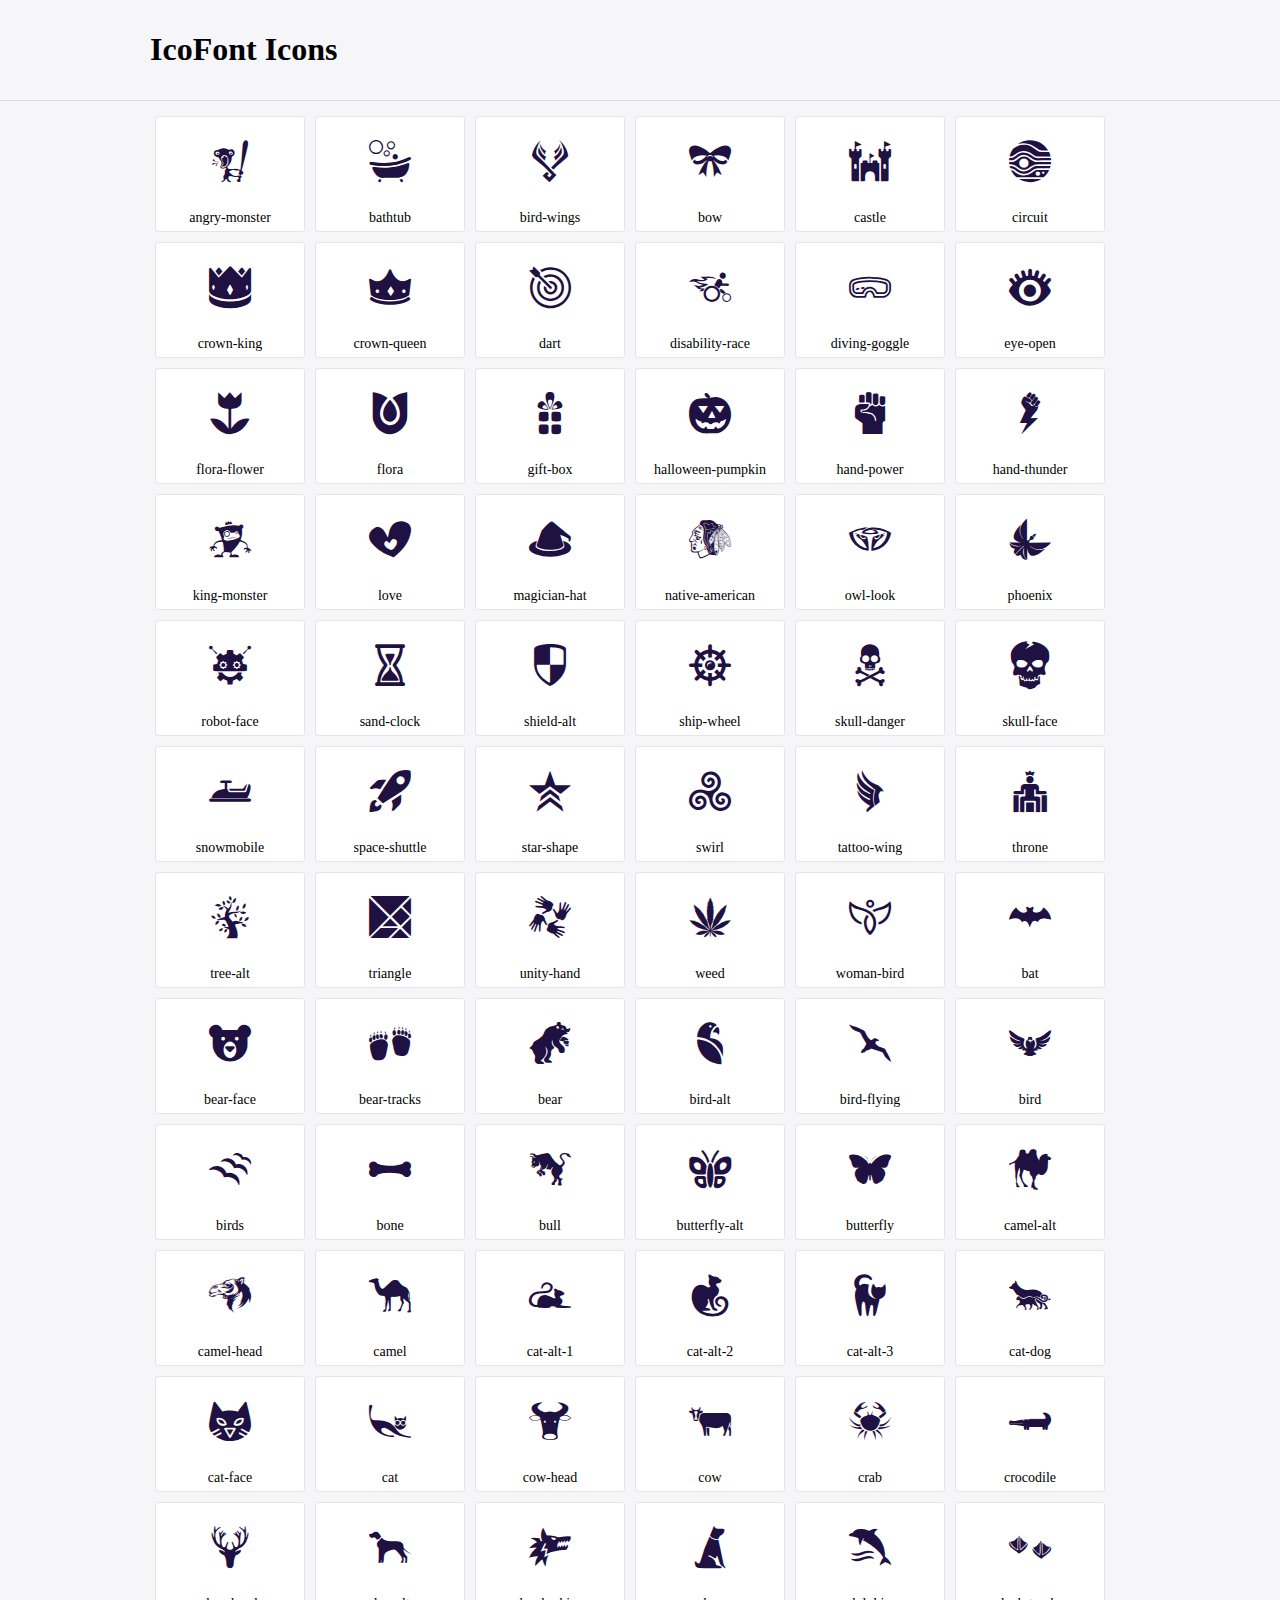
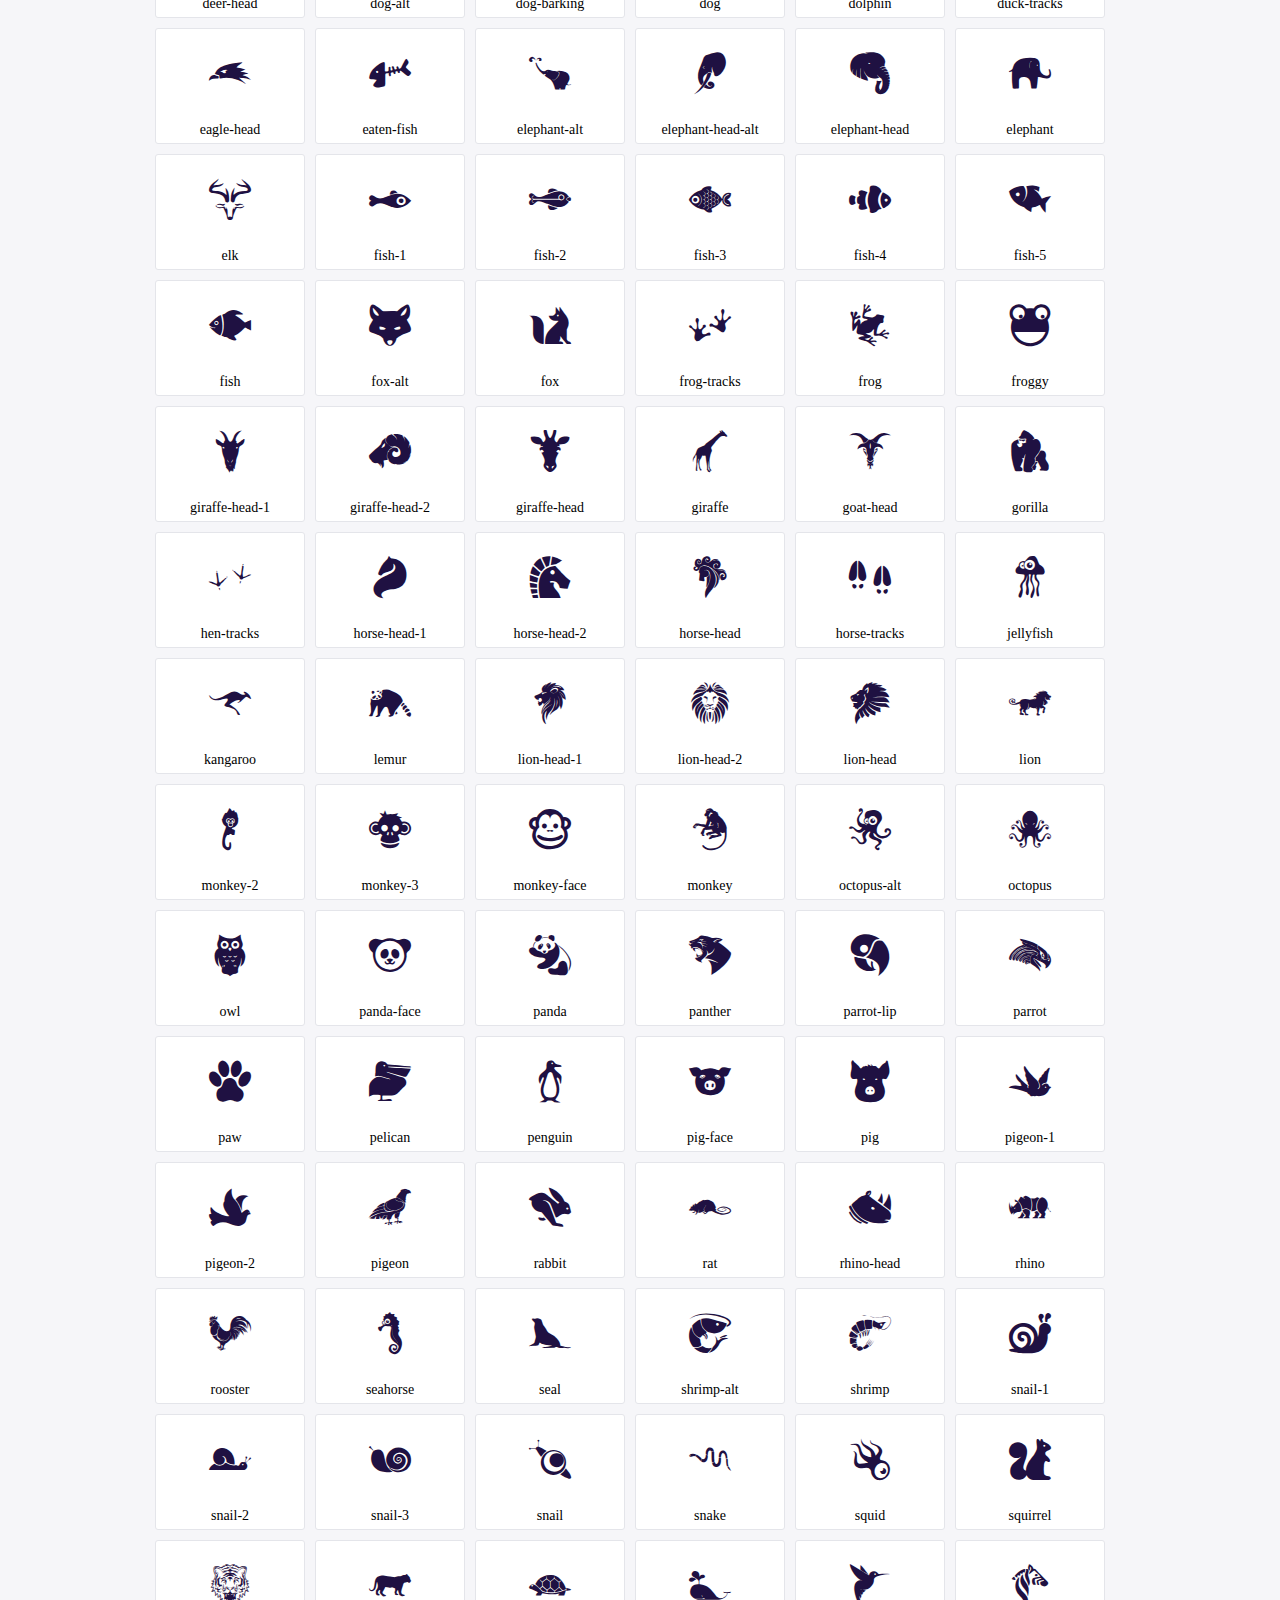
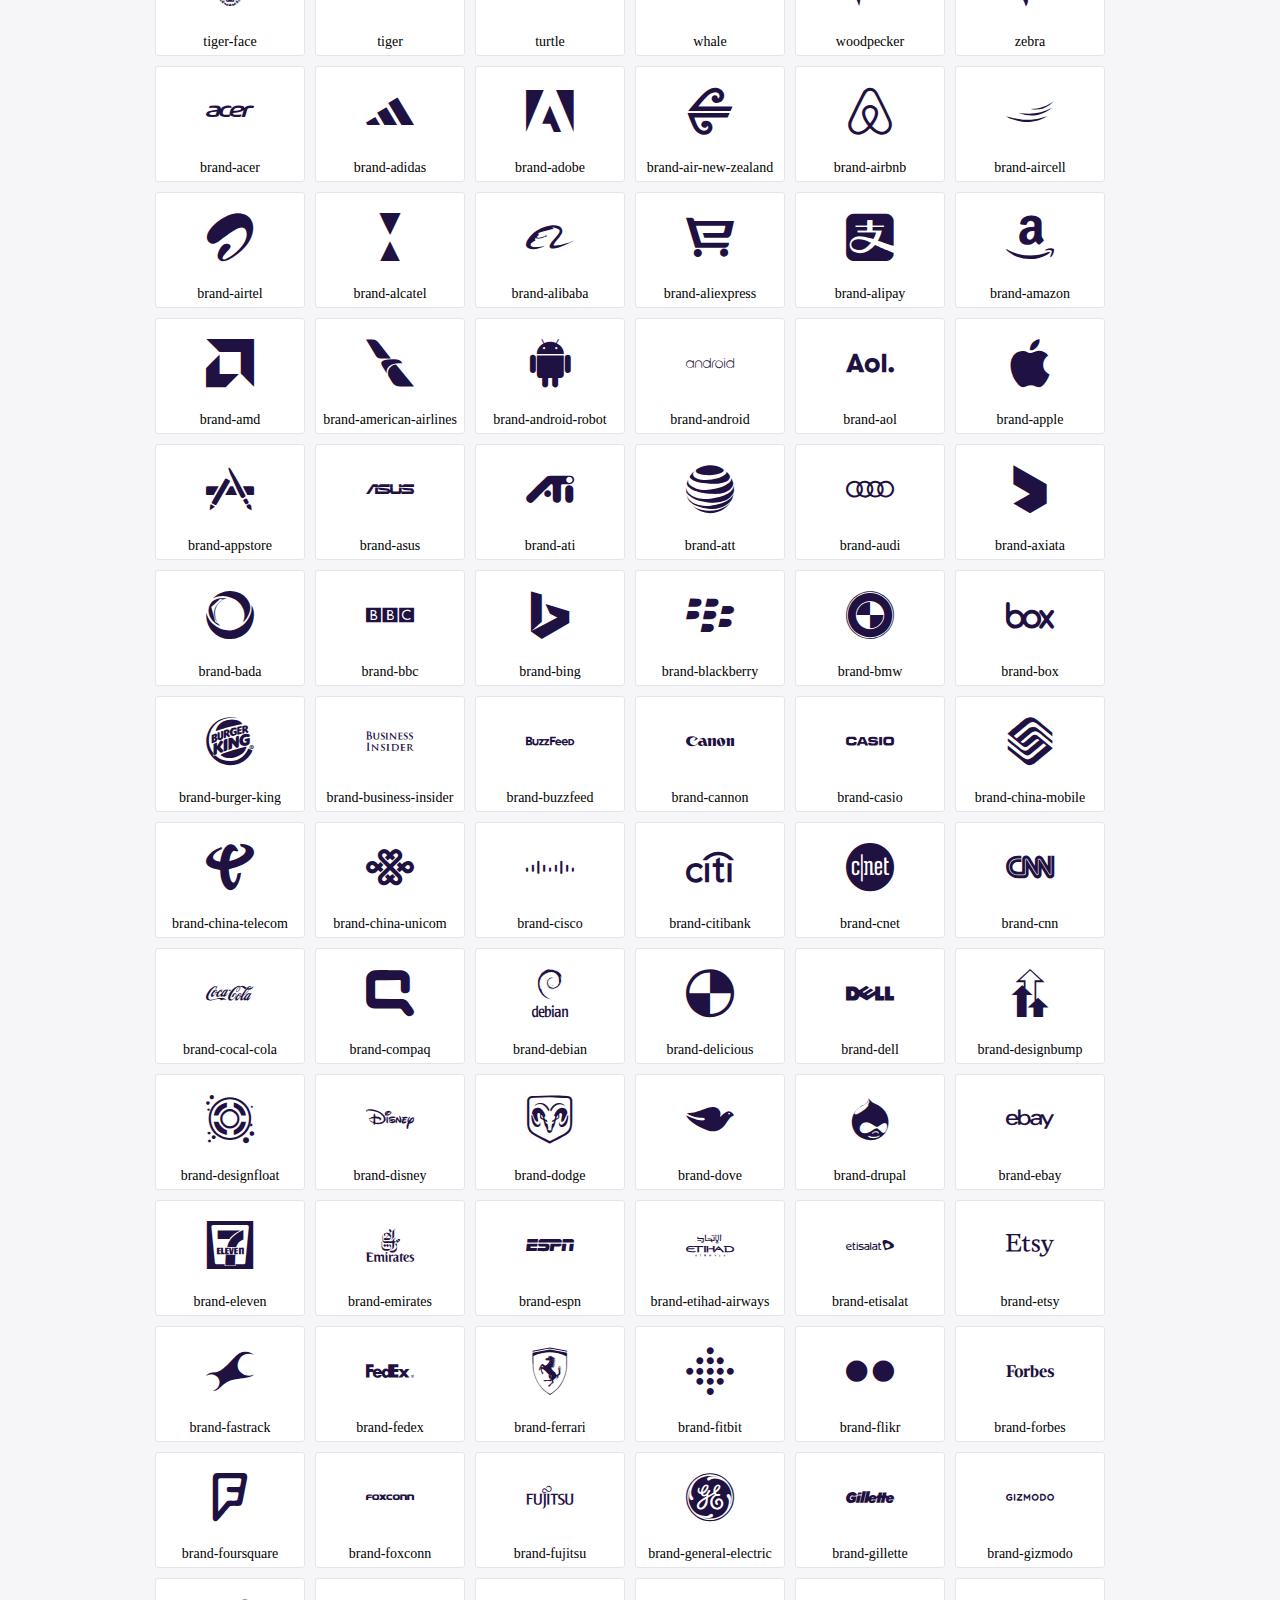
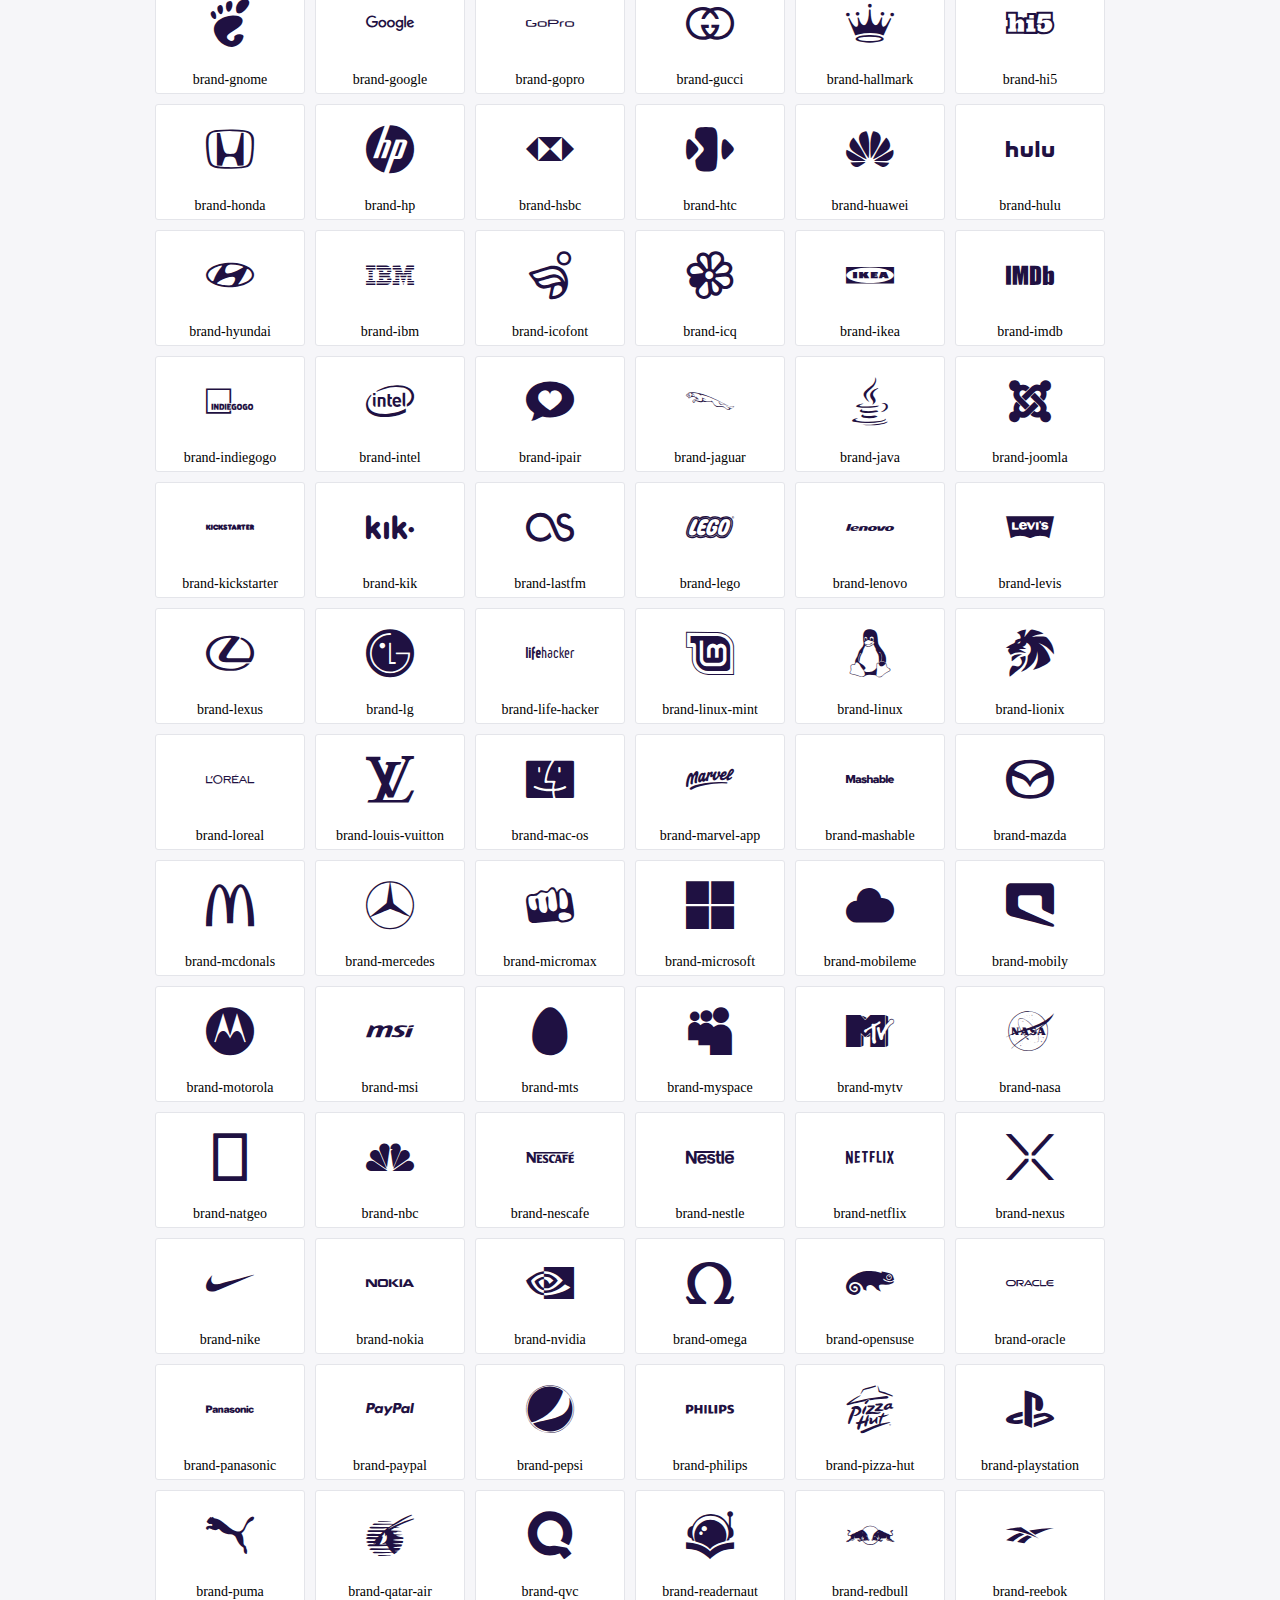
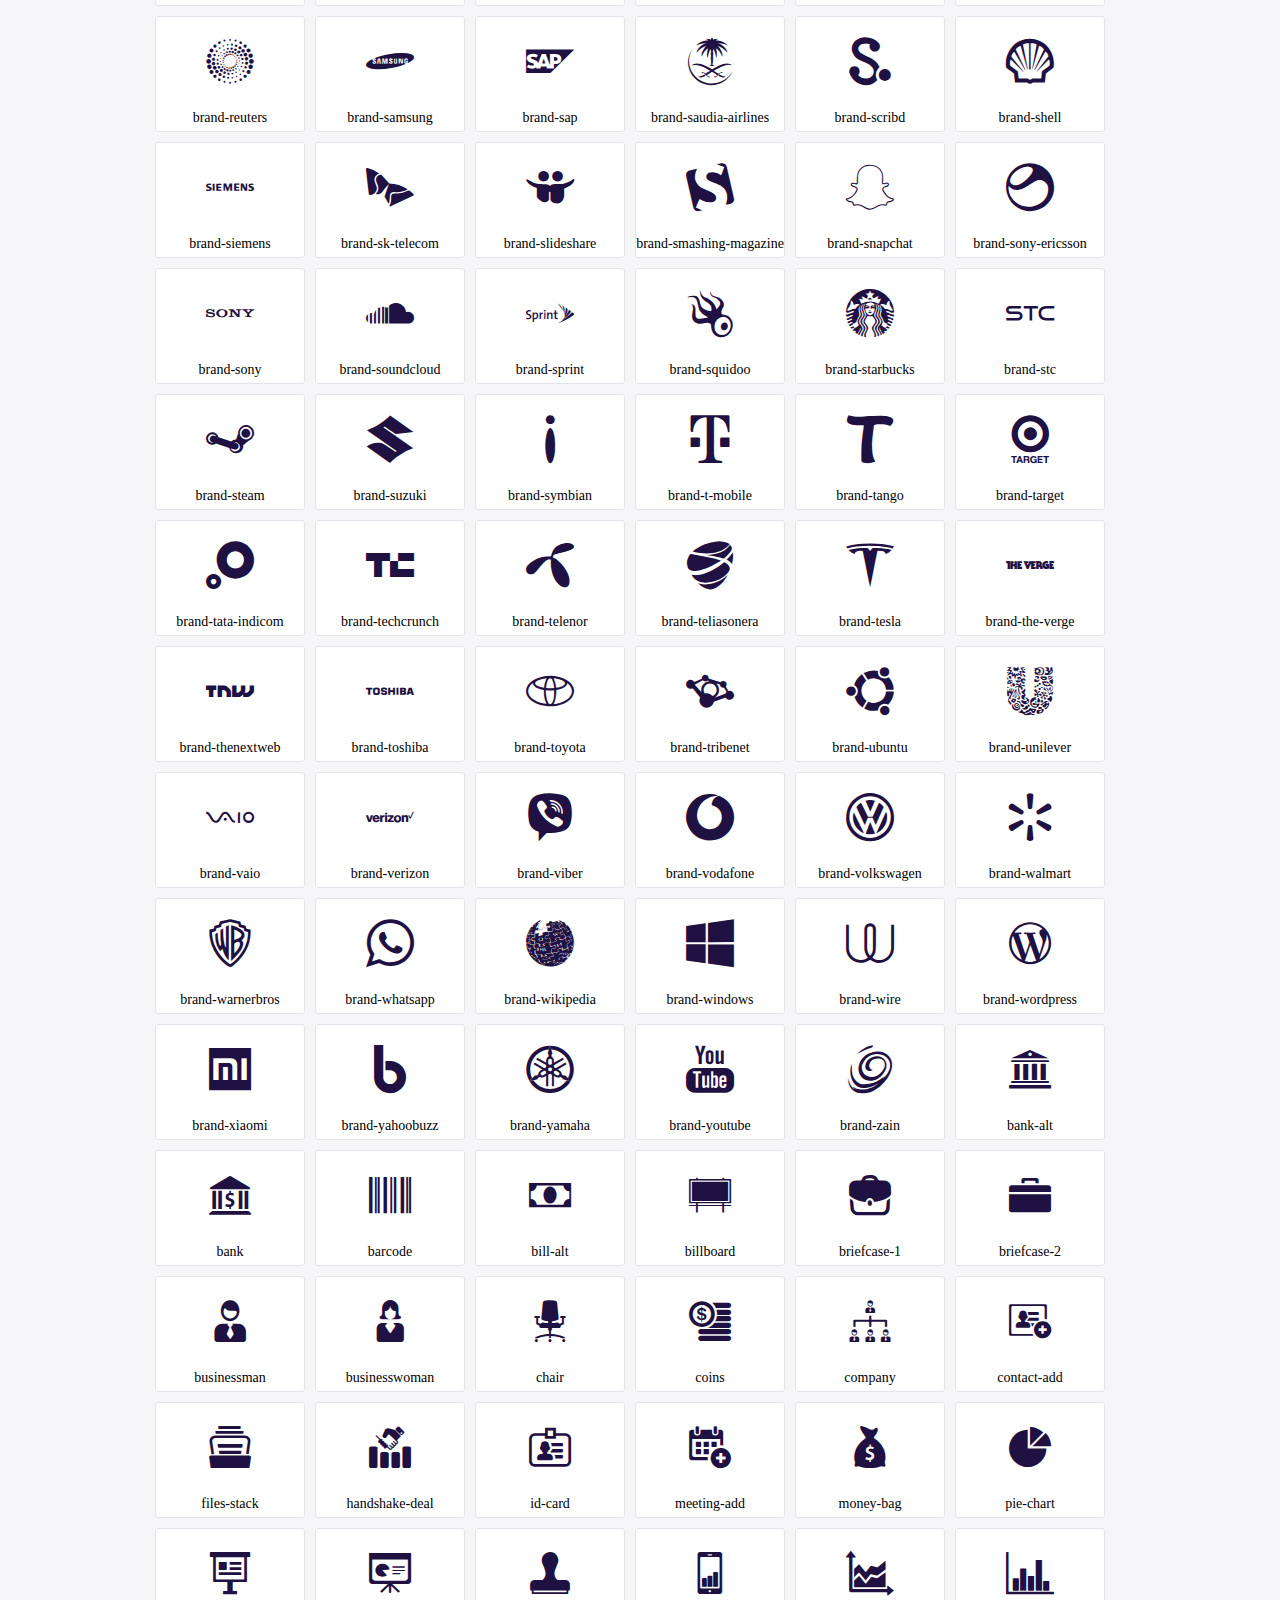
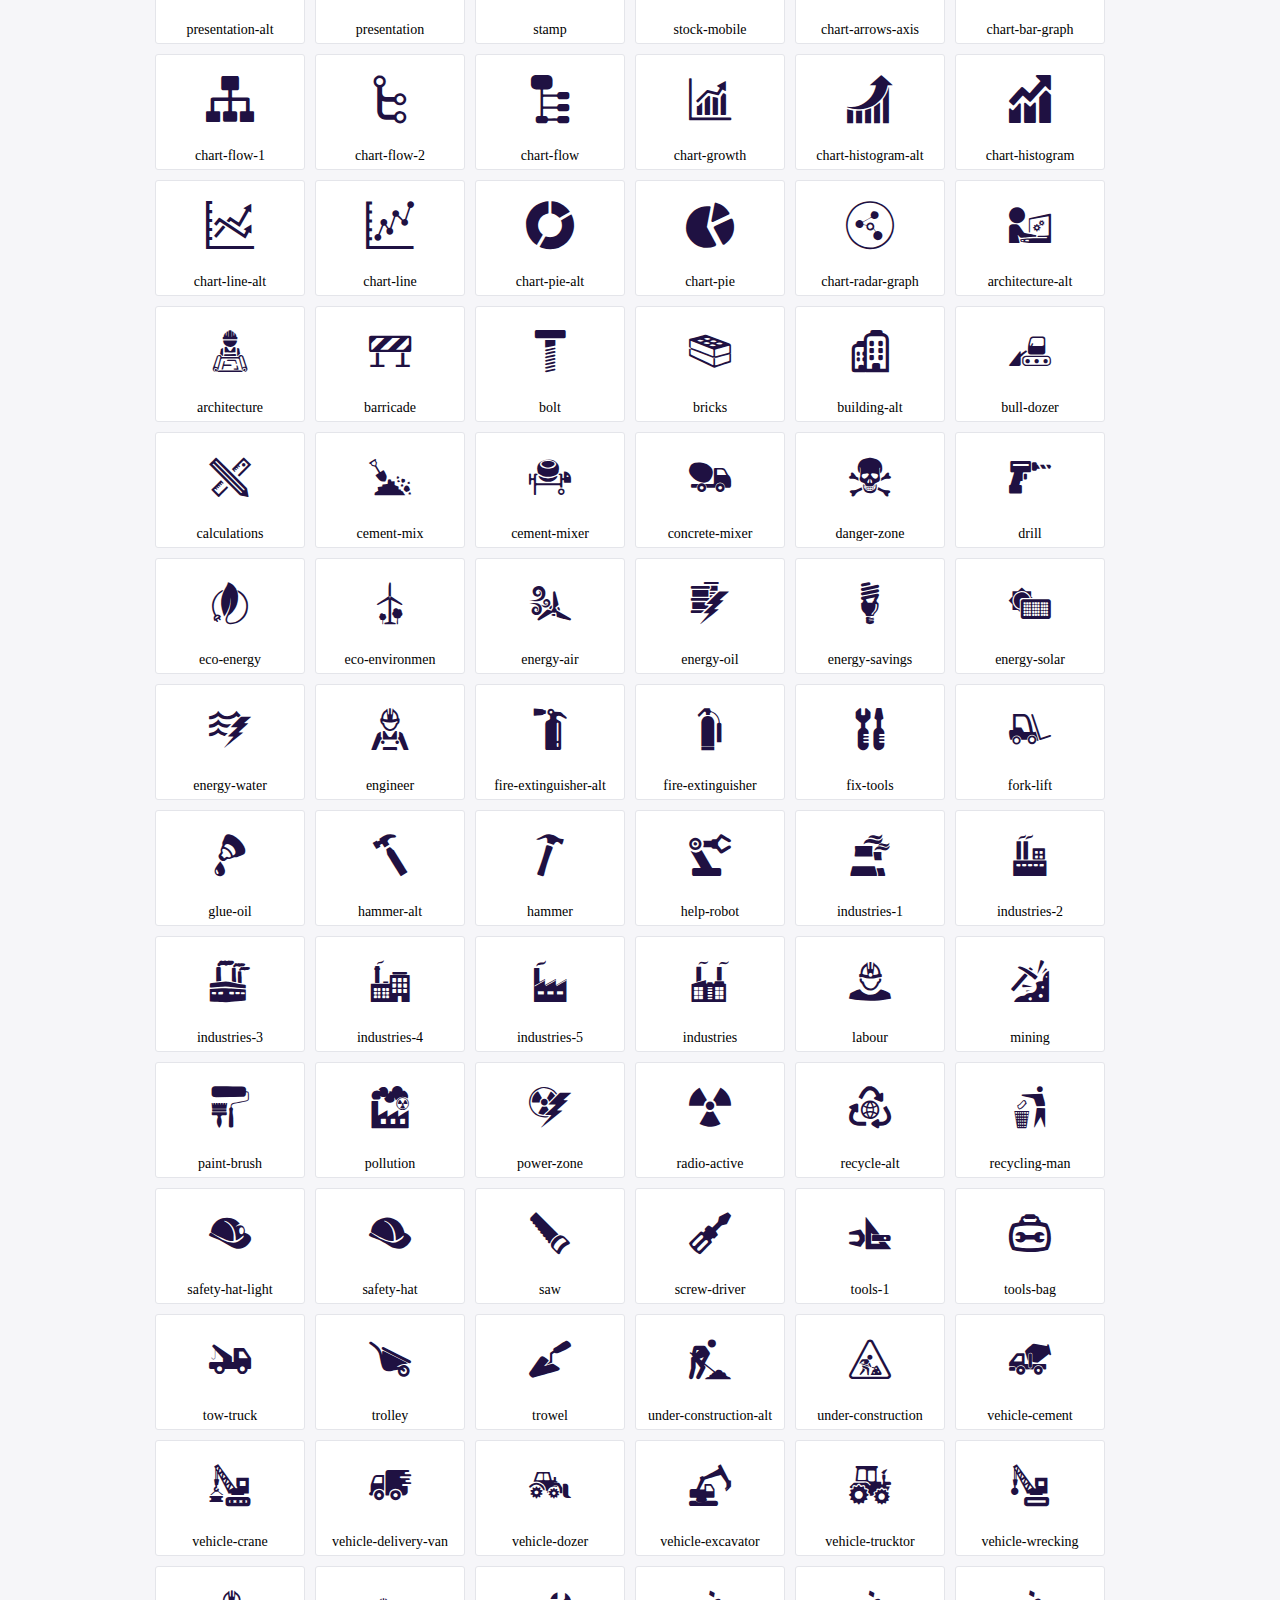
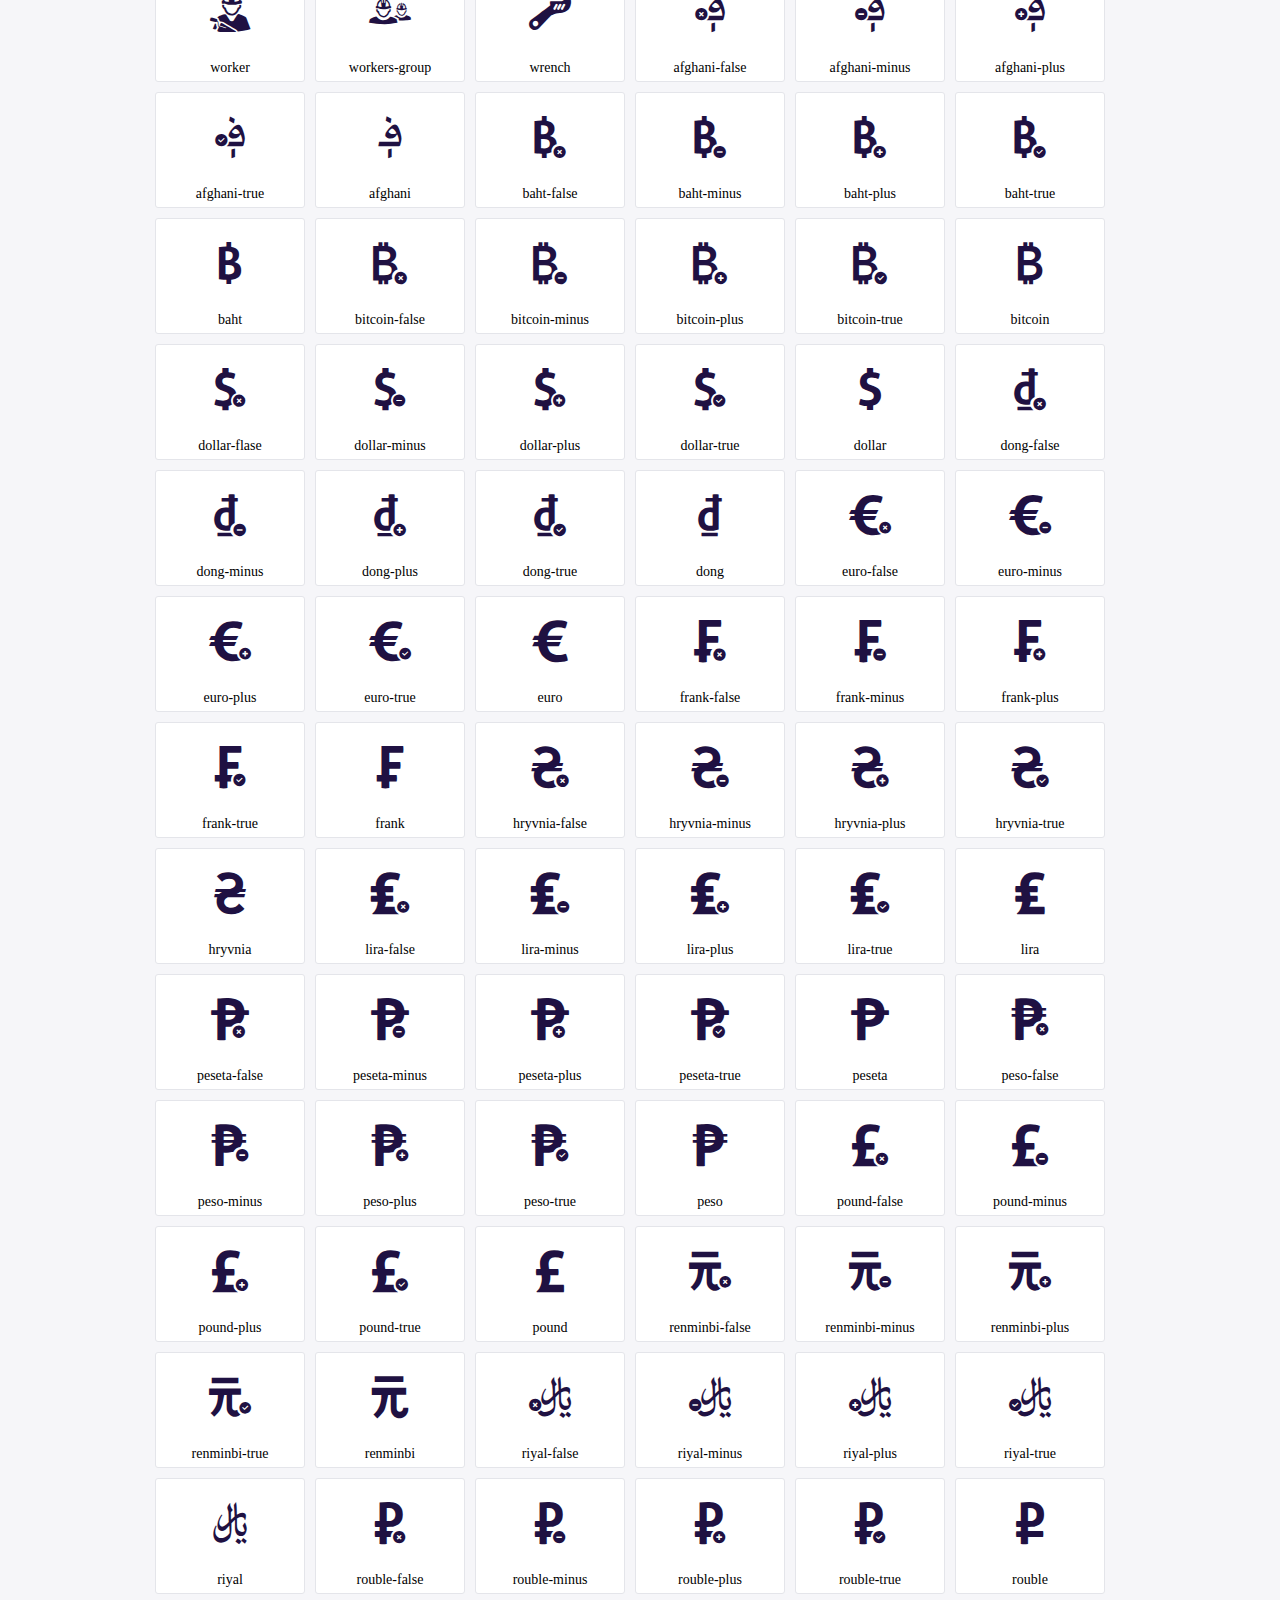
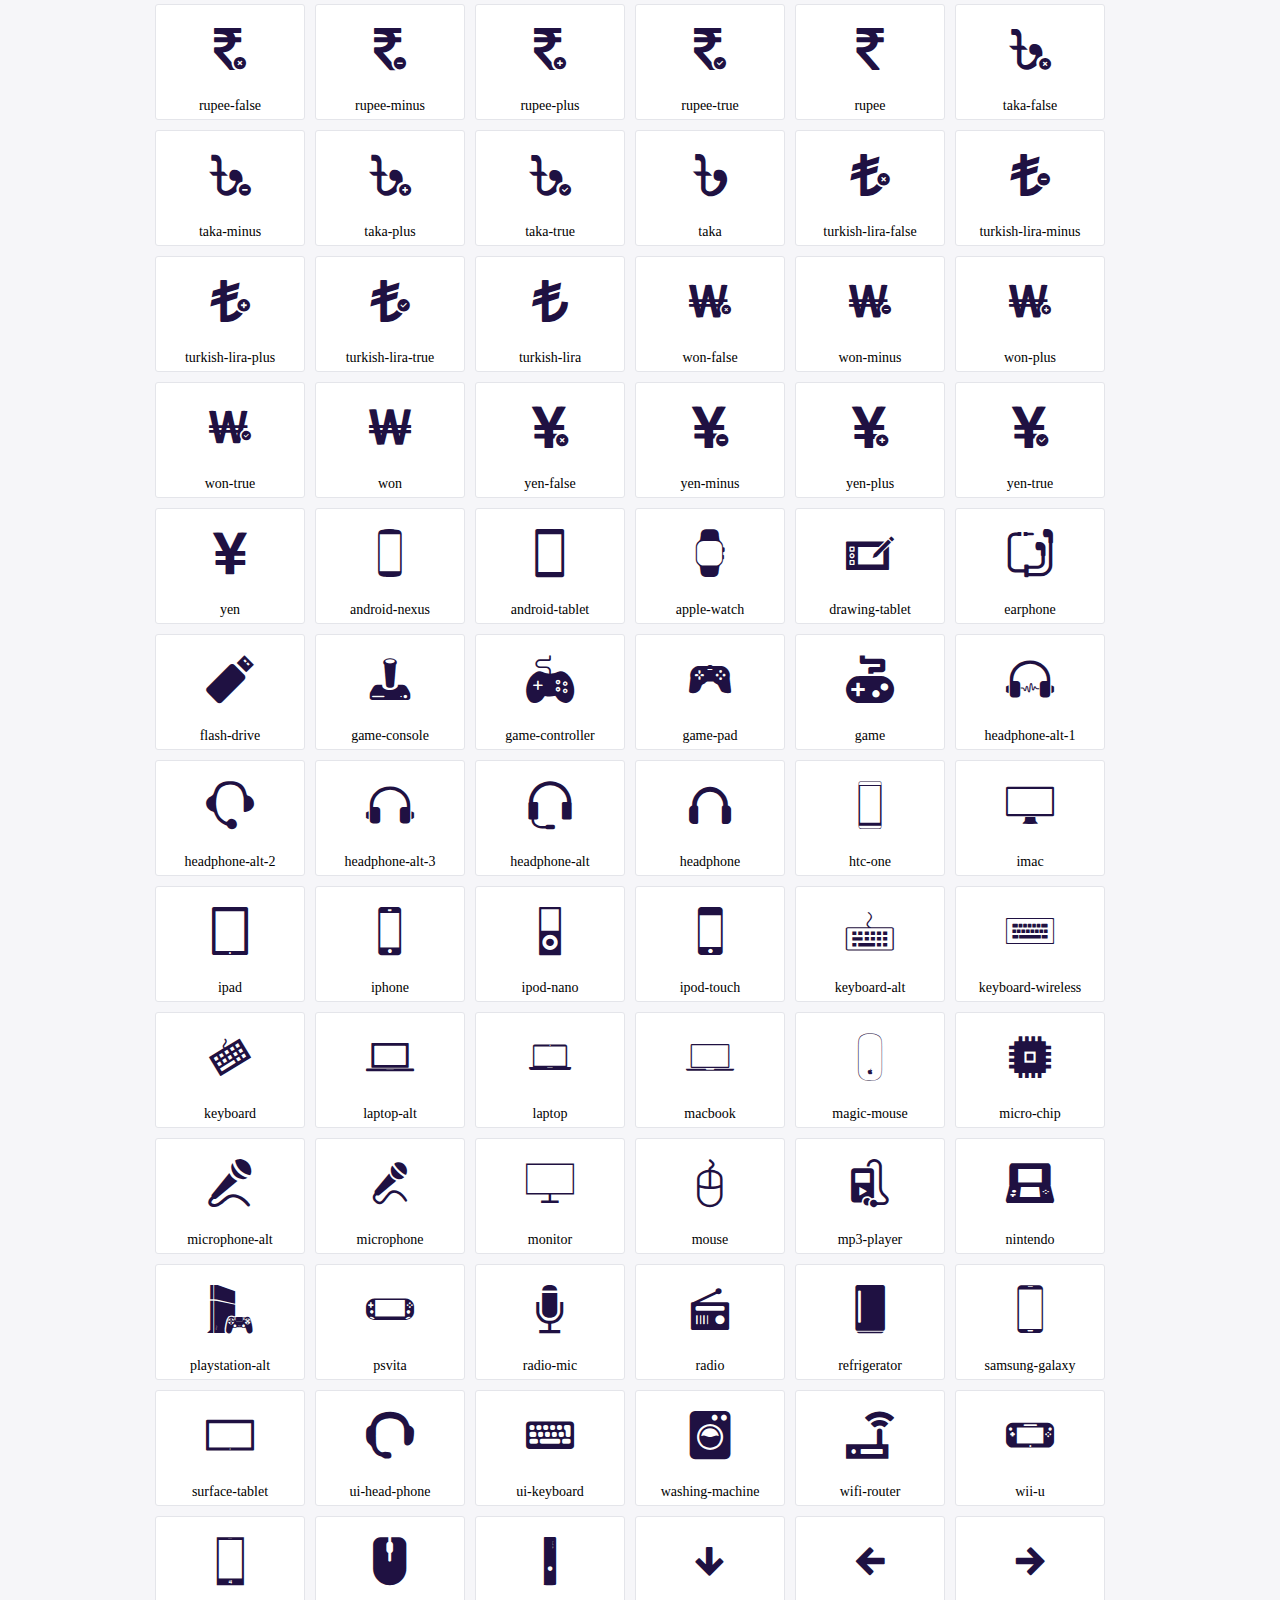
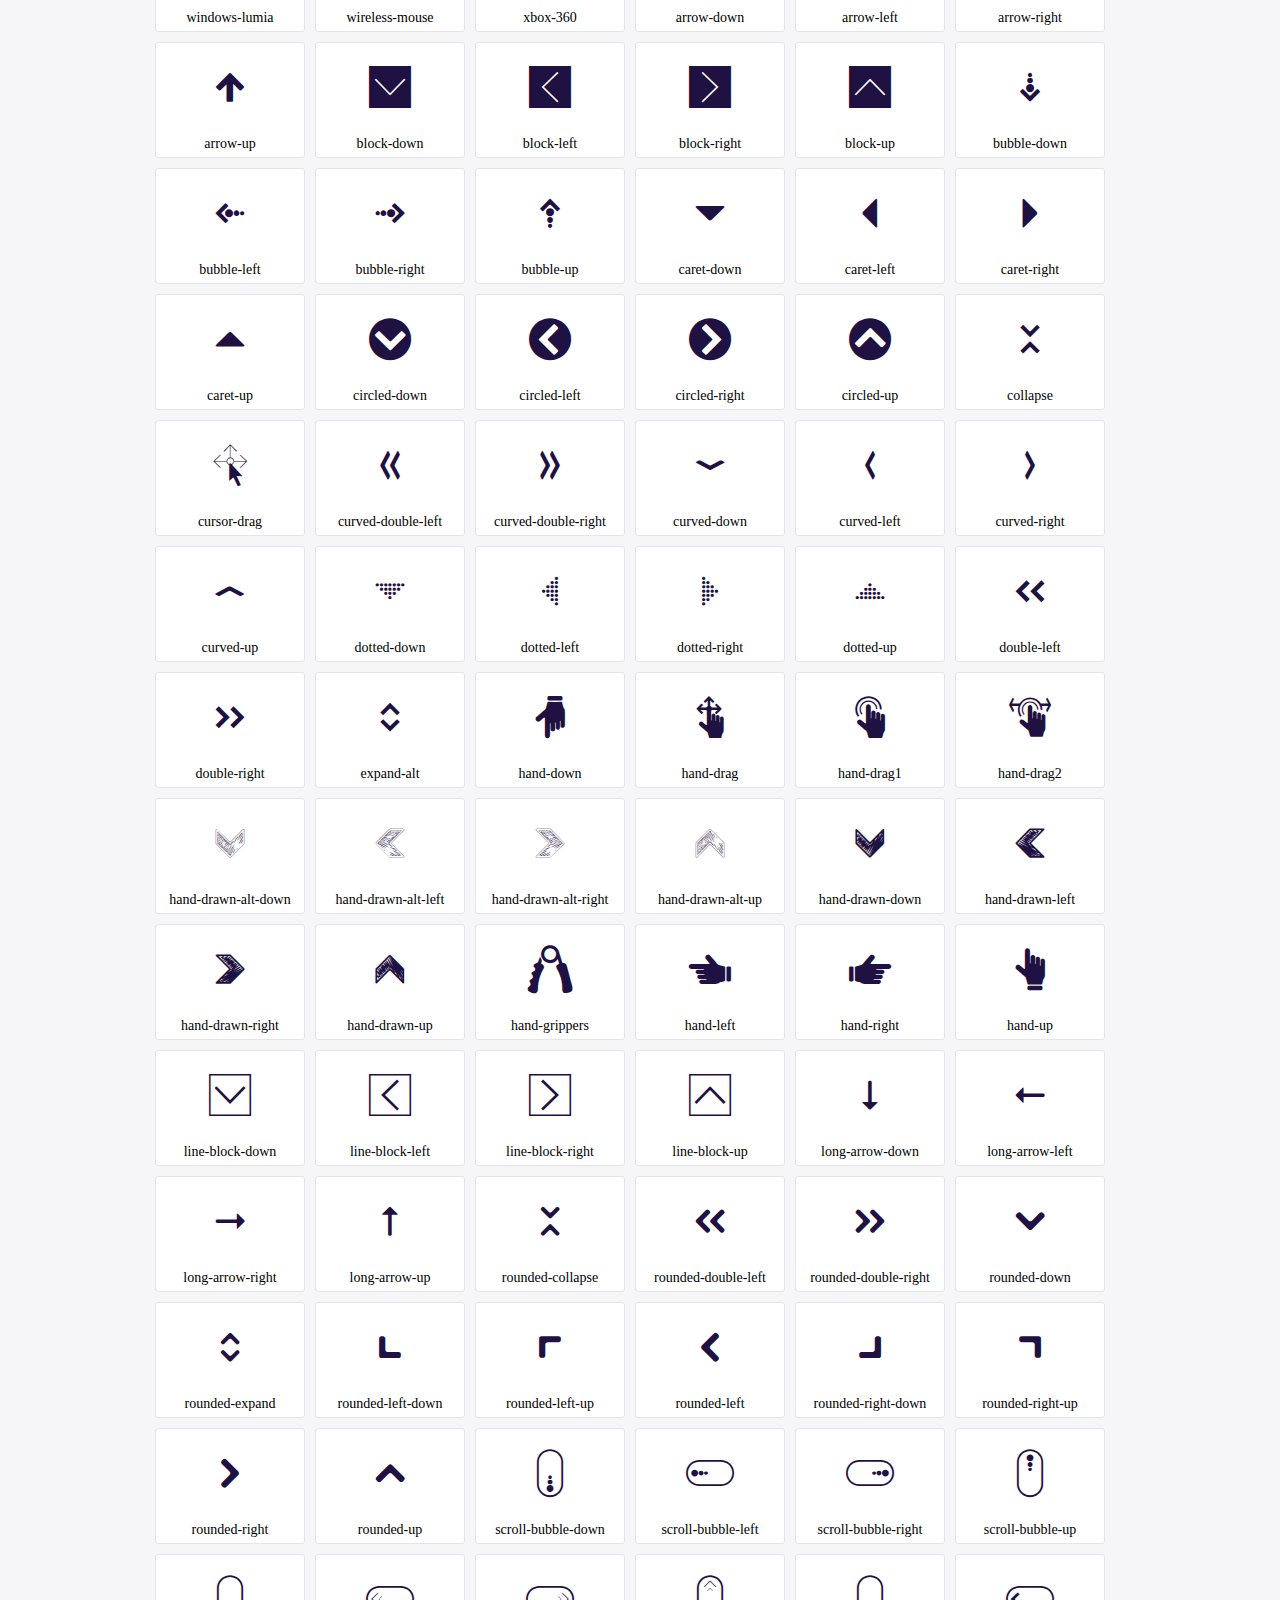
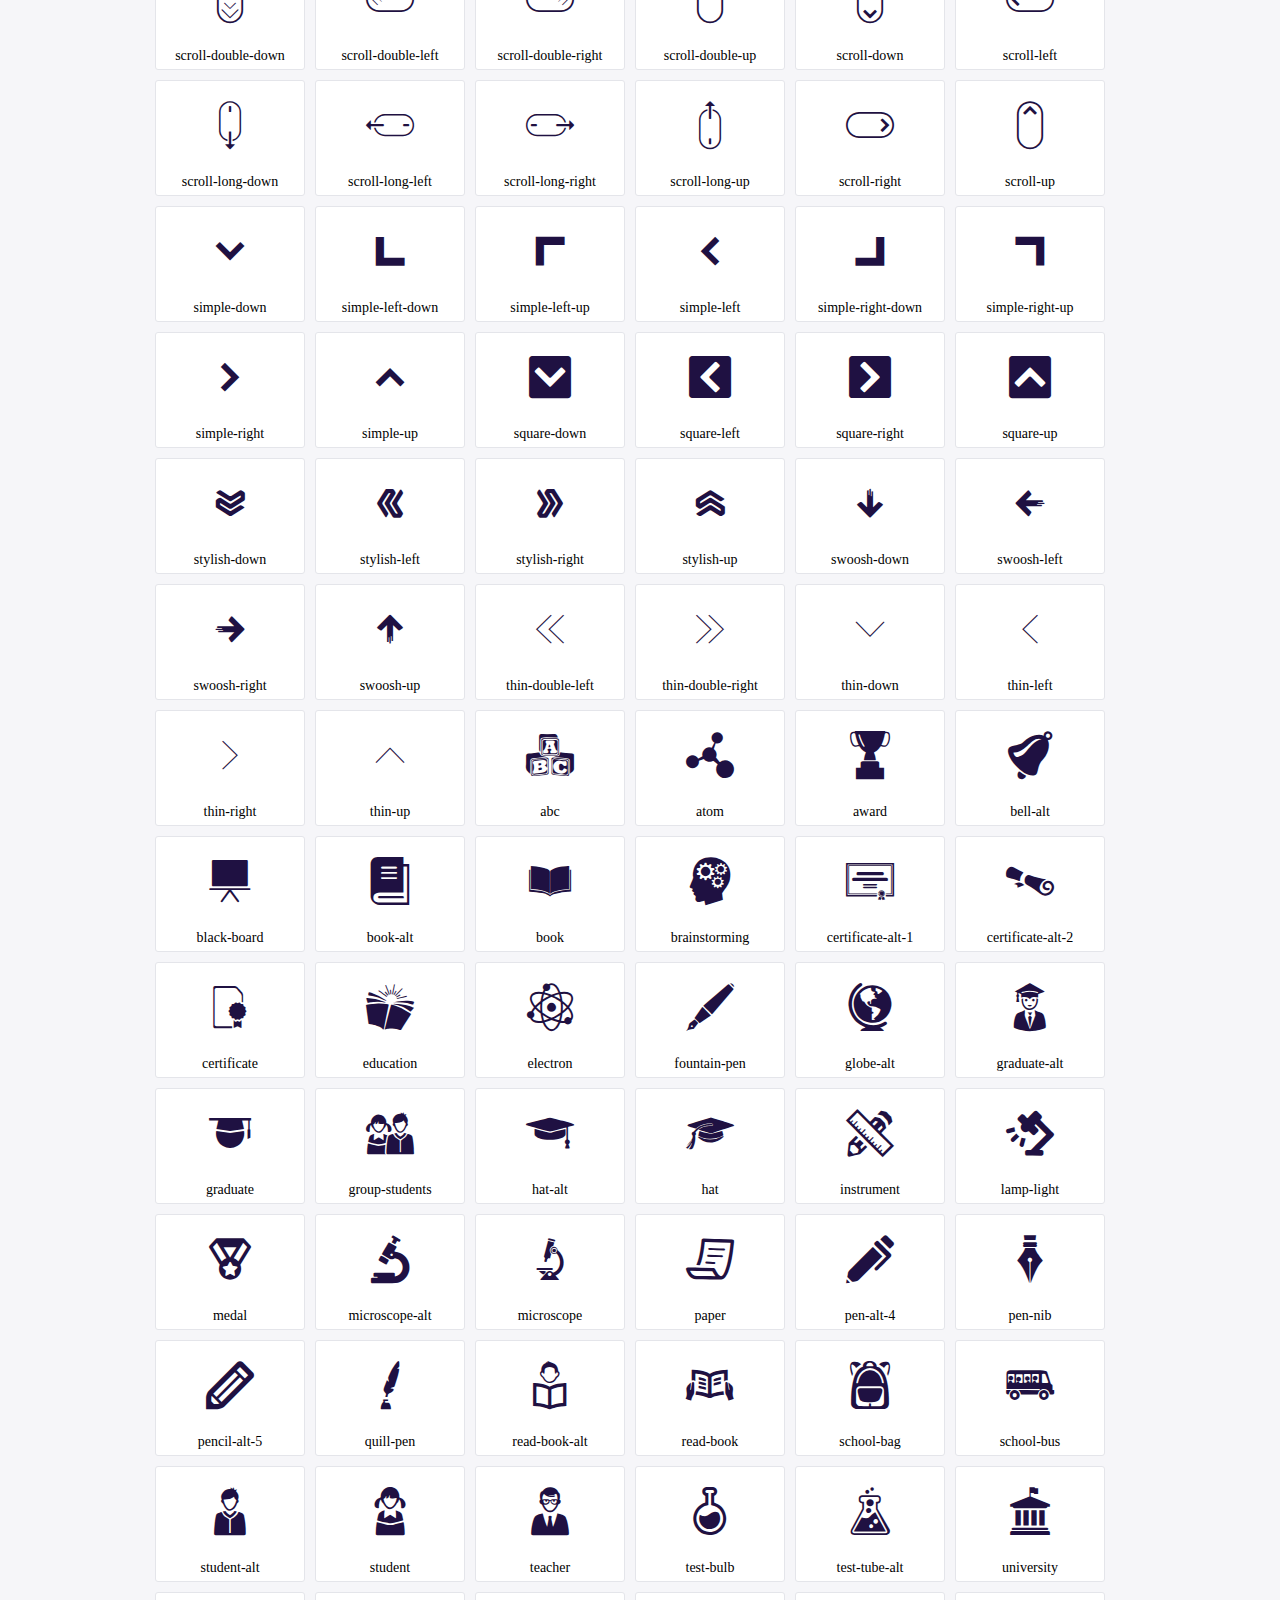
<file: font/icofont/icofont/demo.html>
<!DOCTYPE html>
	<html>
	<head>
		<meta charset="utf-8">
		<title>Examples | IcoFont</title>
		<link rel="stylesheet" type="text/css" href="./icofont.min.css">
		<style type="text/css">
			body {
				margin: 0;
				padding: 0;
				background: #F6F6F9;
			}
			.header {
				border-bottom: 1px solid #DCDCE1;
				padding: 10px 0;
				margin-bottom: 10px;
			}
			.container {
				width: 980px;
				margin: 0 auto;
			}
			.ico-title {
				font-size: 2em;
			}
			.iconlist {
				margin: 0;
				padding: 0;
				list-style: none;
				text-align: center;
				width: 100%;
				display: flex;
				flex-wrap: wrap;
				flex-direction: row;
			}
			.iconlist li {
				position: relative;
				margin: 5px;
				width: 150px;
				cursor: pointer;
			}
			.iconlist li .icon-holder {
				position: relative;
				text-align: center;
				border-radius: 3px;
				overflow: hidden;
				padding-bottom: 5px;
				background: #ffffff;
				border: 1px solid #E4E5EA;
				transition: all 0.2s linear 0s;
			}
			.iconlist li .icon-holder:hover {
				background: #00C3DA;
				color: #ffffff;
			}
			.iconlist li .icon-holder:hover .icon i {
				color: #ffffff;
			}
			.iconlist li .icon-holder .icon {
				padding: 20px;
				text-align: center;
			}
			.iconlist li .icon-holder .icon i {
				font-size: 3em;
				color: #1F1142;
			}
			.iconlist li .icon-holder span {
				font-size: 14px;
				display: block;
				margin-top: 5px;
				border-radius: 3px;
			}
		</style>
	</head>
	<body>
	<div class="header">
		<div class="container">
			<h1 class="ico-title"> IcoFont Icons </h1>
		</div>
	</div>
	<div class="container">
		<ul class="iconlist">
		
		<li>
			<div class="icon-holder">
				<div class="icon"> 
					<i class="icofont-angry-monster"></i>
				</div> 
				<span> angry-monster </span>
			</div>
		</li>
		
		<li>
			<div class="icon-holder">
				<div class="icon"> 
					<i class="icofont-bathtub"></i>
				</div> 
				<span> bathtub </span>
			</div>
		</li>
		
		<li>
			<div class="icon-holder">
				<div class="icon"> 
					<i class="icofont-bird-wings"></i>
				</div> 
				<span> bird-wings </span>
			</div>
		</li>
		
		<li>
			<div class="icon-holder">
				<div class="icon"> 
					<i class="icofont-bow"></i>
				</div> 
				<span> bow </span>
			</div>
		</li>
		
		<li>
			<div class="icon-holder">
				<div class="icon"> 
					<i class="icofont-castle"></i>
				</div> 
				<span> castle </span>
			</div>
		</li>
		
		<li>
			<div class="icon-holder">
				<div class="icon"> 
					<i class="icofont-circuit"></i>
				</div> 
				<span> circuit </span>
			</div>
		</li>
		
		<li>
			<div class="icon-holder">
				<div class="icon"> 
					<i class="icofont-crown-king"></i>
				</div> 
				<span> crown-king </span>
			</div>
		</li>
		
		<li>
			<div class="icon-holder">
				<div class="icon"> 
					<i class="icofont-crown-queen"></i>
				</div> 
				<span> crown-queen </span>
			</div>
		</li>
		
		<li>
			<div class="icon-holder">
				<div class="icon"> 
					<i class="icofont-dart"></i>
				</div> 
				<span> dart </span>
			</div>
		</li>
		
		<li>
			<div class="icon-holder">
				<div class="icon"> 
					<i class="icofont-disability-race"></i>
				</div> 
				<span> disability-race </span>
			</div>
		</li>
		
		<li>
			<div class="icon-holder">
				<div class="icon"> 
					<i class="icofont-diving-goggle"></i>
				</div> 
				<span> diving-goggle </span>
			</div>
		</li>
		
		<li>
			<div class="icon-holder">
				<div class="icon"> 
					<i class="icofont-eye-open"></i>
				</div> 
				<span> eye-open </span>
			</div>
		</li>
		
		<li>
			<div class="icon-holder">
				<div class="icon"> 
					<i class="icofont-flora-flower"></i>
				</div> 
				<span> flora-flower </span>
			</div>
		</li>
		
		<li>
			<div class="icon-holder">
				<div class="icon"> 
					<i class="icofont-flora"></i>
				</div> 
				<span> flora </span>
			</div>
		</li>
		
		<li>
			<div class="icon-holder">
				<div class="icon"> 
					<i class="icofont-gift-box"></i>
				</div> 
				<span> gift-box </span>
			</div>
		</li>
		
		<li>
			<div class="icon-holder">
				<div class="icon"> 
					<i class="icofont-halloween-pumpkin"></i>
				</div> 
				<span> halloween-pumpkin </span>
			</div>
		</li>
		
		<li>
			<div class="icon-holder">
				<div class="icon"> 
					<i class="icofont-hand-power"></i>
				</div> 
				<span> hand-power </span>
			</div>
		</li>
		
		<li>
			<div class="icon-holder">
				<div class="icon"> 
					<i class="icofont-hand-thunder"></i>
				</div> 
				<span> hand-thunder </span>
			</div>
		</li>
		
		<li>
			<div class="icon-holder">
				<div class="icon"> 
					<i class="icofont-king-monster"></i>
				</div> 
				<span> king-monster </span>
			</div>
		</li>
		
		<li>
			<div class="icon-holder">
				<div class="icon"> 
					<i class="icofont-love"></i>
				</div> 
				<span> love </span>
			</div>
		</li>
		
		<li>
			<div class="icon-holder">
				<div class="icon"> 
					<i class="icofont-magician-hat"></i>
				</div> 
				<span> magician-hat </span>
			</div>
		</li>
		
		<li>
			<div class="icon-holder">
				<div class="icon"> 
					<i class="icofont-native-american"></i>
				</div> 
				<span> native-american </span>
			</div>
		</li>
		
		<li>
			<div class="icon-holder">
				<div class="icon"> 
					<i class="icofont-owl-look"></i>
				</div> 
				<span> owl-look </span>
			</div>
		</li>
		
		<li>
			<div class="icon-holder">
				<div class="icon"> 
					<i class="icofont-phoenix"></i>
				</div> 
				<span> phoenix </span>
			</div>
		</li>
		
		<li>
			<div class="icon-holder">
				<div class="icon"> 
					<i class="icofont-robot-face"></i>
				</div> 
				<span> robot-face </span>
			</div>
		</li>
		
		<li>
			<div class="icon-holder">
				<div class="icon"> 
					<i class="icofont-sand-clock"></i>
				</div> 
				<span> sand-clock </span>
			</div>
		</li>
		
		<li>
			<div class="icon-holder">
				<div class="icon"> 
					<i class="icofont-shield-alt"></i>
				</div> 
				<span> shield-alt </span>
			</div>
		</li>
		
		<li>
			<div class="icon-holder">
				<div class="icon"> 
					<i class="icofont-ship-wheel"></i>
				</div> 
				<span> ship-wheel </span>
			</div>
		</li>
		
		<li>
			<div class="icon-holder">
				<div class="icon"> 
					<i class="icofont-skull-danger"></i>
				</div> 
				<span> skull-danger </span>
			</div>
		</li>
		
		<li>
			<div class="icon-holder">
				<div class="icon"> 
					<i class="icofont-skull-face"></i>
				</div> 
				<span> skull-face </span>
			</div>
		</li>
		
		<li>
			<div class="icon-holder">
				<div class="icon"> 
					<i class="icofont-snowmobile"></i>
				</div> 
				<span> snowmobile </span>
			</div>
		</li>
		
		<li>
			<div class="icon-holder">
				<div class="icon"> 
					<i class="icofont-space-shuttle"></i>
				</div> 
				<span> space-shuttle </span>
			</div>
		</li>
		
		<li>
			<div class="icon-holder">
				<div class="icon"> 
					<i class="icofont-star-shape"></i>
				</div> 
				<span> star-shape </span>
			</div>
		</li>
		
		<li>
			<div class="icon-holder">
				<div class="icon"> 
					<i class="icofont-swirl"></i>
				</div> 
				<span> swirl </span>
			</div>
		</li>
		
		<li>
			<div class="icon-holder">
				<div class="icon"> 
					<i class="icofont-tattoo-wing"></i>
				</div> 
				<span> tattoo-wing </span>
			</div>
		</li>
		
		<li>
			<div class="icon-holder">
				<div class="icon"> 
					<i class="icofont-throne"></i>
				</div> 
				<span> throne </span>
			</div>
		</li>
		
		<li>
			<div class="icon-holder">
				<div class="icon"> 
					<i class="icofont-tree-alt"></i>
				</div> 
				<span> tree-alt </span>
			</div>
		</li>
		
		<li>
			<div class="icon-holder">
				<div class="icon"> 
					<i class="icofont-triangle"></i>
				</div> 
				<span> triangle </span>
			</div>
		</li>
		
		<li>
			<div class="icon-holder">
				<div class="icon"> 
					<i class="icofont-unity-hand"></i>
				</div> 
				<span> unity-hand </span>
			</div>
		</li>
		
		<li>
			<div class="icon-holder">
				<div class="icon"> 
					<i class="icofont-weed"></i>
				</div> 
				<span> weed </span>
			</div>
		</li>
		
		<li>
			<div class="icon-holder">
				<div class="icon"> 
					<i class="icofont-woman-bird"></i>
				</div> 
				<span> woman-bird </span>
			</div>
		</li>
		
		<li>
			<div class="icon-holder">
				<div class="icon"> 
					<i class="icofont-bat"></i>
				</div> 
				<span> bat </span>
			</div>
		</li>
		
		<li>
			<div class="icon-holder">
				<div class="icon"> 
					<i class="icofont-bear-face"></i>
				</div> 
				<span> bear-face </span>
			</div>
		</li>
		
		<li>
			<div class="icon-holder">
				<div class="icon"> 
					<i class="icofont-bear-tracks"></i>
				</div> 
				<span> bear-tracks </span>
			</div>
		</li>
		
		<li>
			<div class="icon-holder">
				<div class="icon"> 
					<i class="icofont-bear"></i>
				</div> 
				<span> bear </span>
			</div>
		</li>
		
		<li>
			<div class="icon-holder">
				<div class="icon"> 
					<i class="icofont-bird-alt"></i>
				</div> 
				<span> bird-alt </span>
			</div>
		</li>
		
		<li>
			<div class="icon-holder">
				<div class="icon"> 
					<i class="icofont-bird-flying"></i>
				</div> 
				<span> bird-flying </span>
			</div>
		</li>
		
		<li>
			<div class="icon-holder">
				<div class="icon"> 
					<i class="icofont-bird"></i>
				</div> 
				<span> bird </span>
			</div>
		</li>
		
		<li>
			<div class="icon-holder">
				<div class="icon"> 
					<i class="icofont-birds"></i>
				</div> 
				<span> birds </span>
			</div>
		</li>
		
		<li>
			<div class="icon-holder">
				<div class="icon"> 
					<i class="icofont-bone"></i>
				</div> 
				<span> bone </span>
			</div>
		</li>
		
		<li>
			<div class="icon-holder">
				<div class="icon"> 
					<i class="icofont-bull"></i>
				</div> 
				<span> bull </span>
			</div>
		</li>
		
		<li>
			<div class="icon-holder">
				<div class="icon"> 
					<i class="icofont-butterfly-alt"></i>
				</div> 
				<span> butterfly-alt </span>
			</div>
		</li>
		
		<li>
			<div class="icon-holder">
				<div class="icon"> 
					<i class="icofont-butterfly"></i>
				</div> 
				<span> butterfly </span>
			</div>
		</li>
		
		<li>
			<div class="icon-holder">
				<div class="icon"> 
					<i class="icofont-camel-alt"></i>
				</div> 
				<span> camel-alt </span>
			</div>
		</li>
		
		<li>
			<div class="icon-holder">
				<div class="icon"> 
					<i class="icofont-camel-head"></i>
				</div> 
				<span> camel-head </span>
			</div>
		</li>
		
		<li>
			<div class="icon-holder">
				<div class="icon"> 
					<i class="icofont-camel"></i>
				</div> 
				<span> camel </span>
			</div>
		</li>
		
		<li>
			<div class="icon-holder">
				<div class="icon"> 
					<i class="icofont-cat-alt-1"></i>
				</div> 
				<span> cat-alt-1 </span>
			</div>
		</li>
		
		<li>
			<div class="icon-holder">
				<div class="icon"> 
					<i class="icofont-cat-alt-2"></i>
				</div> 
				<span> cat-alt-2 </span>
			</div>
		</li>
		
		<li>
			<div class="icon-holder">
				<div class="icon"> 
					<i class="icofont-cat-alt-3"></i>
				</div> 
				<span> cat-alt-3 </span>
			</div>
		</li>
		
		<li>
			<div class="icon-holder">
				<div class="icon"> 
					<i class="icofont-cat-dog"></i>
				</div> 
				<span> cat-dog </span>
			</div>
		</li>
		
		<li>
			<div class="icon-holder">
				<div class="icon"> 
					<i class="icofont-cat-face"></i>
				</div> 
				<span> cat-face </span>
			</div>
		</li>
		
		<li>
			<div class="icon-holder">
				<div class="icon"> 
					<i class="icofont-cat"></i>
				</div> 
				<span> cat </span>
			</div>
		</li>
		
		<li>
			<div class="icon-holder">
				<div class="icon"> 
					<i class="icofont-cow-head"></i>
				</div> 
				<span> cow-head </span>
			</div>
		</li>
		
		<li>
			<div class="icon-holder">
				<div class="icon"> 
					<i class="icofont-cow"></i>
				</div> 
				<span> cow </span>
			</div>
		</li>
		
		<li>
			<div class="icon-holder">
				<div class="icon"> 
					<i class="icofont-crab"></i>
				</div> 
				<span> crab </span>
			</div>
		</li>
		
		<li>
			<div class="icon-holder">
				<div class="icon"> 
					<i class="icofont-crocodile"></i>
				</div> 
				<span> crocodile </span>
			</div>
		</li>
		
		<li>
			<div class="icon-holder">
				<div class="icon"> 
					<i class="icofont-deer-head"></i>
				</div> 
				<span> deer-head </span>
			</div>
		</li>
		
		<li>
			<div class="icon-holder">
				<div class="icon"> 
					<i class="icofont-dog-alt"></i>
				</div> 
				<span> dog-alt </span>
			</div>
		</li>
		
		<li>
			<div class="icon-holder">
				<div class="icon"> 
					<i class="icofont-dog-barking"></i>
				</div> 
				<span> dog-barking </span>
			</div>
		</li>
		
		<li>
			<div class="icon-holder">
				<div class="icon"> 
					<i class="icofont-dog"></i>
				</div> 
				<span> dog </span>
			</div>
		</li>
		
		<li>
			<div class="icon-holder">
				<div class="icon"> 
					<i class="icofont-dolphin"></i>
				</div> 
				<span> dolphin </span>
			</div>
		</li>
		
		<li>
			<div class="icon-holder">
				<div class="icon"> 
					<i class="icofont-duck-tracks"></i>
				</div> 
				<span> duck-tracks </span>
			</div>
		</li>
		
		<li>
			<div class="icon-holder">
				<div class="icon"> 
					<i class="icofont-eagle-head"></i>
				</div> 
				<span> eagle-head </span>
			</div>
		</li>
		
		<li>
			<div class="icon-holder">
				<div class="icon"> 
					<i class="icofont-eaten-fish"></i>
				</div> 
				<span> eaten-fish </span>
			</div>
		</li>
		
		<li>
			<div class="icon-holder">
				<div class="icon"> 
					<i class="icofont-elephant-alt"></i>
				</div> 
				<span> elephant-alt </span>
			</div>
		</li>
		
		<li>
			<div class="icon-holder">
				<div class="icon"> 
					<i class="icofont-elephant-head-alt"></i>
				</div> 
				<span> elephant-head-alt </span>
			</div>
		</li>
		
		<li>
			<div class="icon-holder">
				<div class="icon"> 
					<i class="icofont-elephant-head"></i>
				</div> 
				<span> elephant-head </span>
			</div>
		</li>
		
		<li>
			<div class="icon-holder">
				<div class="icon"> 
					<i class="icofont-elephant"></i>
				</div> 
				<span> elephant </span>
			</div>
		</li>
		
		<li>
			<div class="icon-holder">
				<div class="icon"> 
					<i class="icofont-elk"></i>
				</div> 
				<span> elk </span>
			</div>
		</li>
		
		<li>
			<div class="icon-holder">
				<div class="icon"> 
					<i class="icofont-fish-1"></i>
				</div> 
				<span> fish-1 </span>
			</div>
		</li>
		
		<li>
			<div class="icon-holder">
				<div class="icon"> 
					<i class="icofont-fish-2"></i>
				</div> 
				<span> fish-2 </span>
			</div>
		</li>
		
		<li>
			<div class="icon-holder">
				<div class="icon"> 
					<i class="icofont-fish-3"></i>
				</div> 
				<span> fish-3 </span>
			</div>
		</li>
		
		<li>
			<div class="icon-holder">
				<div class="icon"> 
					<i class="icofont-fish-4"></i>
				</div> 
				<span> fish-4 </span>
			</div>
		</li>
		
		<li>
			<div class="icon-holder">
				<div class="icon"> 
					<i class="icofont-fish-5"></i>
				</div> 
				<span> fish-5 </span>
			</div>
		</li>
		
		<li>
			<div class="icon-holder">
				<div class="icon"> 
					<i class="icofont-fish"></i>
				</div> 
				<span> fish </span>
			</div>
		</li>
		
		<li>
			<div class="icon-holder">
				<div class="icon"> 
					<i class="icofont-fox-alt"></i>
				</div> 
				<span> fox-alt </span>
			</div>
		</li>
		
		<li>
			<div class="icon-holder">
				<div class="icon"> 
					<i class="icofont-fox"></i>
				</div> 
				<span> fox </span>
			</div>
		</li>
		
		<li>
			<div class="icon-holder">
				<div class="icon"> 
					<i class="icofont-frog-tracks"></i>
				</div> 
				<span> frog-tracks </span>
			</div>
		</li>
		
		<li>
			<div class="icon-holder">
				<div class="icon"> 
					<i class="icofont-frog"></i>
				</div> 
				<span> frog </span>
			</div>
		</li>
		
		<li>
			<div class="icon-holder">
				<div class="icon"> 
					<i class="icofont-froggy"></i>
				</div> 
				<span> froggy </span>
			</div>
		</li>
		
		<li>
			<div class="icon-holder">
				<div class="icon"> 
					<i class="icofont-giraffe-head-1"></i>
				</div> 
				<span> giraffe-head-1 </span>
			</div>
		</li>
		
		<li>
			<div class="icon-holder">
				<div class="icon"> 
					<i class="icofont-giraffe-head-2"></i>
				</div> 
				<span> giraffe-head-2 </span>
			</div>
		</li>
		
		<li>
			<div class="icon-holder">
				<div class="icon"> 
					<i class="icofont-giraffe-head"></i>
				</div> 
				<span> giraffe-head </span>
			</div>
		</li>
		
		<li>
			<div class="icon-holder">
				<div class="icon"> 
					<i class="icofont-giraffe"></i>
				</div> 
				<span> giraffe </span>
			</div>
		</li>
		
		<li>
			<div class="icon-holder">
				<div class="icon"> 
					<i class="icofont-goat-head"></i>
				</div> 
				<span> goat-head </span>
			</div>
		</li>
		
		<li>
			<div class="icon-holder">
				<div class="icon"> 
					<i class="icofont-gorilla"></i>
				</div> 
				<span> gorilla </span>
			</div>
		</li>
		
		<li>
			<div class="icon-holder">
				<div class="icon"> 
					<i class="icofont-hen-tracks"></i>
				</div> 
				<span> hen-tracks </span>
			</div>
		</li>
		
		<li>
			<div class="icon-holder">
				<div class="icon"> 
					<i class="icofont-horse-head-1"></i>
				</div> 
				<span> horse-head-1 </span>
			</div>
		</li>
		
		<li>
			<div class="icon-holder">
				<div class="icon"> 
					<i class="icofont-horse-head-2"></i>
				</div> 
				<span> horse-head-2 </span>
			</div>
		</li>
		
		<li>
			<div class="icon-holder">
				<div class="icon"> 
					<i class="icofont-horse-head"></i>
				</div> 
				<span> horse-head </span>
			</div>
		</li>
		
		<li>
			<div class="icon-holder">
				<div class="icon"> 
					<i class="icofont-horse-tracks"></i>
				</div> 
				<span> horse-tracks </span>
			</div>
		</li>
		
		<li>
			<div class="icon-holder">
				<div class="icon"> 
					<i class="icofont-jellyfish"></i>
				</div> 
				<span> jellyfish </span>
			</div>
		</li>
		
		<li>
			<div class="icon-holder">
				<div class="icon"> 
					<i class="icofont-kangaroo"></i>
				</div> 
				<span> kangaroo </span>
			</div>
		</li>
		
		<li>
			<div class="icon-holder">
				<div class="icon"> 
					<i class="icofont-lemur"></i>
				</div> 
				<span> lemur </span>
			</div>
		</li>
		
		<li>
			<div class="icon-holder">
				<div class="icon"> 
					<i class="icofont-lion-head-1"></i>
				</div> 
				<span> lion-head-1 </span>
			</div>
		</li>
		
		<li>
			<div class="icon-holder">
				<div class="icon"> 
					<i class="icofont-lion-head-2"></i>
				</div> 
				<span> lion-head-2 </span>
			</div>
		</li>
		
		<li>
			<div class="icon-holder">
				<div class="icon"> 
					<i class="icofont-lion-head"></i>
				</div> 
				<span> lion-head </span>
			</div>
		</li>
		
		<li>
			<div class="icon-holder">
				<div class="icon"> 
					<i class="icofont-lion"></i>
				</div> 
				<span> lion </span>
			</div>
		</li>
		
		<li>
			<div class="icon-holder">
				<div class="icon"> 
					<i class="icofont-monkey-2"></i>
				</div> 
				<span> monkey-2 </span>
			</div>
		</li>
		
		<li>
			<div class="icon-holder">
				<div class="icon"> 
					<i class="icofont-monkey-3"></i>
				</div> 
				<span> monkey-3 </span>
			</div>
		</li>
		
		<li>
			<div class="icon-holder">
				<div class="icon"> 
					<i class="icofont-monkey-face"></i>
				</div> 
				<span> monkey-face </span>
			</div>
		</li>
		
		<li>
			<div class="icon-holder">
				<div class="icon"> 
					<i class="icofont-monkey"></i>
				</div> 
				<span> monkey </span>
			</div>
		</li>
		
		<li>
			<div class="icon-holder">
				<div class="icon"> 
					<i class="icofont-octopus-alt"></i>
				</div> 
				<span> octopus-alt </span>
			</div>
		</li>
		
		<li>
			<div class="icon-holder">
				<div class="icon"> 
					<i class="icofont-octopus"></i>
				</div> 
				<span> octopus </span>
			</div>
		</li>
		
		<li>
			<div class="icon-holder">
				<div class="icon"> 
					<i class="icofont-owl"></i>
				</div> 
				<span> owl </span>
			</div>
		</li>
		
		<li>
			<div class="icon-holder">
				<div class="icon"> 
					<i class="icofont-panda-face"></i>
				</div> 
				<span> panda-face </span>
			</div>
		</li>
		
		<li>
			<div class="icon-holder">
				<div class="icon"> 
					<i class="icofont-panda"></i>
				</div> 
				<span> panda </span>
			</div>
		</li>
		
		<li>
			<div class="icon-holder">
				<div class="icon"> 
					<i class="icofont-panther"></i>
				</div> 
				<span> panther </span>
			</div>
		</li>
		
		<li>
			<div class="icon-holder">
				<div class="icon"> 
					<i class="icofont-parrot-lip"></i>
				</div> 
				<span> parrot-lip </span>
			</div>
		</li>
		
		<li>
			<div class="icon-holder">
				<div class="icon"> 
					<i class="icofont-parrot"></i>
				</div> 
				<span> parrot </span>
			</div>
		</li>
		
		<li>
			<div class="icon-holder">
				<div class="icon"> 
					<i class="icofont-paw"></i>
				</div> 
				<span> paw </span>
			</div>
		</li>
		
		<li>
			<div class="icon-holder">
				<div class="icon"> 
					<i class="icofont-pelican"></i>
				</div> 
				<span> pelican </span>
			</div>
		</li>
		
		<li>
			<div class="icon-holder">
				<div class="icon"> 
					<i class="icofont-penguin"></i>
				</div> 
				<span> penguin </span>
			</div>
		</li>
		
		<li>
			<div class="icon-holder">
				<div class="icon"> 
					<i class="icofont-pig-face"></i>
				</div> 
				<span> pig-face </span>
			</div>
		</li>
		
		<li>
			<div class="icon-holder">
				<div class="icon"> 
					<i class="icofont-pig"></i>
				</div> 
				<span> pig </span>
			</div>
		</li>
		
		<li>
			<div class="icon-holder">
				<div class="icon"> 
					<i class="icofont-pigeon-1"></i>
				</div> 
				<span> pigeon-1 </span>
			</div>
		</li>
		
		<li>
			<div class="icon-holder">
				<div class="icon"> 
					<i class="icofont-pigeon-2"></i>
				</div> 
				<span> pigeon-2 </span>
			</div>
		</li>
		
		<li>
			<div class="icon-holder">
				<div class="icon"> 
					<i class="icofont-pigeon"></i>
				</div> 
				<span> pigeon </span>
			</div>
		</li>
		
		<li>
			<div class="icon-holder">
				<div class="icon"> 
					<i class="icofont-rabbit"></i>
				</div> 
				<span> rabbit </span>
			</div>
		</li>
		
		<li>
			<div class="icon-holder">
				<div class="icon"> 
					<i class="icofont-rat"></i>
				</div> 
				<span> rat </span>
			</div>
		</li>
		
		<li>
			<div class="icon-holder">
				<div class="icon"> 
					<i class="icofont-rhino-head"></i>
				</div> 
				<span> rhino-head </span>
			</div>
		</li>
		
		<li>
			<div class="icon-holder">
				<div class="icon"> 
					<i class="icofont-rhino"></i>
				</div> 
				<span> rhino </span>
			</div>
		</li>
		
		<li>
			<div class="icon-holder">
				<div class="icon"> 
					<i class="icofont-rooster"></i>
				</div> 
				<span> rooster </span>
			</div>
		</li>
		
		<li>
			<div class="icon-holder">
				<div class="icon"> 
					<i class="icofont-seahorse"></i>
				</div> 
				<span> seahorse </span>
			</div>
		</li>
		
		<li>
			<div class="icon-holder">
				<div class="icon"> 
					<i class="icofont-seal"></i>
				</div> 
				<span> seal </span>
			</div>
		</li>
		
		<li>
			<div class="icon-holder">
				<div class="icon"> 
					<i class="icofont-shrimp-alt"></i>
				</div> 
				<span> shrimp-alt </span>
			</div>
		</li>
		
		<li>
			<div class="icon-holder">
				<div class="icon"> 
					<i class="icofont-shrimp"></i>
				</div> 
				<span> shrimp </span>
			</div>
		</li>
		
		<li>
			<div class="icon-holder">
				<div class="icon"> 
					<i class="icofont-snail-1"></i>
				</div> 
				<span> snail-1 </span>
			</div>
		</li>
		
		<li>
			<div class="icon-holder">
				<div class="icon"> 
					<i class="icofont-snail-2"></i>
				</div> 
				<span> snail-2 </span>
			</div>
		</li>
		
		<li>
			<div class="icon-holder">
				<div class="icon"> 
					<i class="icofont-snail-3"></i>
				</div> 
				<span> snail-3 </span>
			</div>
		</li>
		
		<li>
			<div class="icon-holder">
				<div class="icon"> 
					<i class="icofont-snail"></i>
				</div> 
				<span> snail </span>
			</div>
		</li>
		
		<li>
			<div class="icon-holder">
				<div class="icon"> 
					<i class="icofont-snake"></i>
				</div> 
				<span> snake </span>
			</div>
		</li>
		
		<li>
			<div class="icon-holder">
				<div class="icon"> 
					<i class="icofont-squid"></i>
				</div> 
				<span> squid </span>
			</div>
		</li>
		
		<li>
			<div class="icon-holder">
				<div class="icon"> 
					<i class="icofont-squirrel"></i>
				</div> 
				<span> squirrel </span>
			</div>
		</li>
		
		<li>
			<div class="icon-holder">
				<div class="icon"> 
					<i class="icofont-tiger-face"></i>
				</div> 
				<span> tiger-face </span>
			</div>
		</li>
		
		<li>
			<div class="icon-holder">
				<div class="icon"> 
					<i class="icofont-tiger"></i>
				</div> 
				<span> tiger </span>
			</div>
		</li>
		
		<li>
			<div class="icon-holder">
				<div class="icon"> 
					<i class="icofont-turtle"></i>
				</div> 
				<span> turtle </span>
			</div>
		</li>
		
		<li>
			<div class="icon-holder">
				<div class="icon"> 
					<i class="icofont-whale"></i>
				</div> 
				<span> whale </span>
			</div>
		</li>
		
		<li>
			<div class="icon-holder">
				<div class="icon"> 
					<i class="icofont-woodpecker"></i>
				</div> 
				<span> woodpecker </span>
			</div>
		</li>
		
		<li>
			<div class="icon-holder">
				<div class="icon"> 
					<i class="icofont-zebra"></i>
				</div> 
				<span> zebra </span>
			</div>
		</li>
		
		<li>
			<div class="icon-holder">
				<div class="icon"> 
					<i class="icofont-brand-acer"></i>
				</div> 
				<span> brand-acer </span>
			</div>
		</li>
		
		<li>
			<div class="icon-holder">
				<div class="icon"> 
					<i class="icofont-brand-adidas"></i>
				</div> 
				<span> brand-adidas </span>
			</div>
		</li>
		
		<li>
			<div class="icon-holder">
				<div class="icon"> 
					<i class="icofont-brand-adobe"></i>
				</div> 
				<span> brand-adobe </span>
			</div>
		</li>
		
		<li>
			<div class="icon-holder">
				<div class="icon"> 
					<i class="icofont-brand-air-new-zealand"></i>
				</div> 
				<span> brand-air-new-zealand </span>
			</div>
		</li>
		
		<li>
			<div class="icon-holder">
				<div class="icon"> 
					<i class="icofont-brand-airbnb"></i>
				</div> 
				<span> brand-airbnb </span>
			</div>
		</li>
		
		<li>
			<div class="icon-holder">
				<div class="icon"> 
					<i class="icofont-brand-aircell"></i>
				</div> 
				<span> brand-aircell </span>
			</div>
		</li>
		
		<li>
			<div class="icon-holder">
				<div class="icon"> 
					<i class="icofont-brand-airtel"></i>
				</div> 
				<span> brand-airtel </span>
			</div>
		</li>
		
		<li>
			<div class="icon-holder">
				<div class="icon"> 
					<i class="icofont-brand-alcatel"></i>
				</div> 
				<span> brand-alcatel </span>
			</div>
		</li>
		
		<li>
			<div class="icon-holder">
				<div class="icon"> 
					<i class="icofont-brand-alibaba"></i>
				</div> 
				<span> brand-alibaba </span>
			</div>
		</li>
		
		<li>
			<div class="icon-holder">
				<div class="icon"> 
					<i class="icofont-brand-aliexpress"></i>
				</div> 
				<span> brand-aliexpress </span>
			</div>
		</li>
		
		<li>
			<div class="icon-holder">
				<div class="icon"> 
					<i class="icofont-brand-alipay"></i>
				</div> 
				<span> brand-alipay </span>
			</div>
		</li>
		
		<li>
			<div class="icon-holder">
				<div class="icon"> 
					<i class="icofont-brand-amazon"></i>
				</div> 
				<span> brand-amazon </span>
			</div>
		</li>
		
		<li>
			<div class="icon-holder">
				<div class="icon"> 
					<i class="icofont-brand-amd"></i>
				</div> 
				<span> brand-amd </span>
			</div>
		</li>
		
		<li>
			<div class="icon-holder">
				<div class="icon"> 
					<i class="icofont-brand-american-airlines"></i>
				</div> 
				<span> brand-american-airlines </span>
			</div>
		</li>
		
		<li>
			<div class="icon-holder">
				<div class="icon"> 
					<i class="icofont-brand-android-robot"></i>
				</div> 
				<span> brand-android-robot </span>
			</div>
		</li>
		
		<li>
			<div class="icon-holder">
				<div class="icon"> 
					<i class="icofont-brand-android"></i>
				</div> 
				<span> brand-android </span>
			</div>
		</li>
		
		<li>
			<div class="icon-holder">
				<div class="icon"> 
					<i class="icofont-brand-aol"></i>
				</div> 
				<span> brand-aol </span>
			</div>
		</li>
		
		<li>
			<div class="icon-holder">
				<div class="icon"> 
					<i class="icofont-brand-apple"></i>
				</div> 
				<span> brand-apple </span>
			</div>
		</li>
		
		<li>
			<div class="icon-holder">
				<div class="icon"> 
					<i class="icofont-brand-appstore"></i>
				</div> 
				<span> brand-appstore </span>
			</div>
		</li>
		
		<li>
			<div class="icon-holder">
				<div class="icon"> 
					<i class="icofont-brand-asus"></i>
				</div> 
				<span> brand-asus </span>
			</div>
		</li>
		
		<li>
			<div class="icon-holder">
				<div class="icon"> 
					<i class="icofont-brand-ati"></i>
				</div> 
				<span> brand-ati </span>
			</div>
		</li>
		
		<li>
			<div class="icon-holder">
				<div class="icon"> 
					<i class="icofont-brand-att"></i>
				</div> 
				<span> brand-att </span>
			</div>
		</li>
		
		<li>
			<div class="icon-holder">
				<div class="icon"> 
					<i class="icofont-brand-audi"></i>
				</div> 
				<span> brand-audi </span>
			</div>
		</li>
		
		<li>
			<div class="icon-holder">
				<div class="icon"> 
					<i class="icofont-brand-axiata"></i>
				</div> 
				<span> brand-axiata </span>
			</div>
		</li>
		
		<li>
			<div class="icon-holder">
				<div class="icon"> 
					<i class="icofont-brand-bada"></i>
				</div> 
				<span> brand-bada </span>
			</div>
		</li>
		
		<li>
			<div class="icon-holder">
				<div class="icon"> 
					<i class="icofont-brand-bbc"></i>
				</div> 
				<span> brand-bbc </span>
			</div>
		</li>
		
		<li>
			<div class="icon-holder">
				<div class="icon"> 
					<i class="icofont-brand-bing"></i>
				</div> 
				<span> brand-bing </span>
			</div>
		</li>
		
		<li>
			<div class="icon-holder">
				<div class="icon"> 
					<i class="icofont-brand-blackberry"></i>
				</div> 
				<span> brand-blackberry </span>
			</div>
		</li>
		
		<li>
			<div class="icon-holder">
				<div class="icon"> 
					<i class="icofont-brand-bmw"></i>
				</div> 
				<span> brand-bmw </span>
			</div>
		</li>
		
		<li>
			<div class="icon-holder">
				<div class="icon"> 
					<i class="icofont-brand-box"></i>
				</div> 
				<span> brand-box </span>
			</div>
		</li>
		
		<li>
			<div class="icon-holder">
				<div class="icon"> 
					<i class="icofont-brand-burger-king"></i>
				</div> 
				<span> brand-burger-king </span>
			</div>
		</li>
		
		<li>
			<div class="icon-holder">
				<div class="icon"> 
					<i class="icofont-brand-business-insider"></i>
				</div> 
				<span> brand-business-insider </span>
			</div>
		</li>
		
		<li>
			<div class="icon-holder">
				<div class="icon"> 
					<i class="icofont-brand-buzzfeed"></i>
				</div> 
				<span> brand-buzzfeed </span>
			</div>
		</li>
		
		<li>
			<div class="icon-holder">
				<div class="icon"> 
					<i class="icofont-brand-cannon"></i>
				</div> 
				<span> brand-cannon </span>
			</div>
		</li>
		
		<li>
			<div class="icon-holder">
				<div class="icon"> 
					<i class="icofont-brand-casio"></i>
				</div> 
				<span> brand-casio </span>
			</div>
		</li>
		
		<li>
			<div class="icon-holder">
				<div class="icon"> 
					<i class="icofont-brand-china-mobile"></i>
				</div> 
				<span> brand-china-mobile </span>
			</div>
		</li>
		
		<li>
			<div class="icon-holder">
				<div class="icon"> 
					<i class="icofont-brand-china-telecom"></i>
				</div> 
				<span> brand-china-telecom </span>
			</div>
		</li>
		
		<li>
			<div class="icon-holder">
				<div class="icon"> 
					<i class="icofont-brand-china-unicom"></i>
				</div> 
				<span> brand-china-unicom </span>
			</div>
		</li>
		
		<li>
			<div class="icon-holder">
				<div class="icon"> 
					<i class="icofont-brand-cisco"></i>
				</div> 
				<span> brand-cisco </span>
			</div>
		</li>
		
		<li>
			<div class="icon-holder">
				<div class="icon"> 
					<i class="icofont-brand-citibank"></i>
				</div> 
				<span> brand-citibank </span>
			</div>
		</li>
		
		<li>
			<div class="icon-holder">
				<div class="icon"> 
					<i class="icofont-brand-cnet"></i>
				</div> 
				<span> brand-cnet </span>
			</div>
		</li>
		
		<li>
			<div class="icon-holder">
				<div class="icon"> 
					<i class="icofont-brand-cnn"></i>
				</div> 
				<span> brand-cnn </span>
			</div>
		</li>
		
		<li>
			<div class="icon-holder">
				<div class="icon"> 
					<i class="icofont-brand-cocal-cola"></i>
				</div> 
				<span> brand-cocal-cola </span>
			</div>
		</li>
		
		<li>
			<div class="icon-holder">
				<div class="icon"> 
					<i class="icofont-brand-compaq"></i>
				</div> 
				<span> brand-compaq </span>
			</div>
		</li>
		
		<li>
			<div class="icon-holder">
				<div class="icon"> 
					<i class="icofont-brand-debian"></i>
				</div> 
				<span> brand-debian </span>
			</div>
		</li>
		
		<li>
			<div class="icon-holder">
				<div class="icon"> 
					<i class="icofont-brand-delicious"></i>
				</div> 
				<span> brand-delicious </span>
			</div>
		</li>
		
		<li>
			<div class="icon-holder">
				<div class="icon"> 
					<i class="icofont-brand-dell"></i>
				</div> 
				<span> brand-dell </span>
			</div>
		</li>
		
		<li>
			<div class="icon-holder">
				<div class="icon"> 
					<i class="icofont-brand-designbump"></i>
				</div> 
				<span> brand-designbump </span>
			</div>
		</li>
		
		<li>
			<div class="icon-holder">
				<div class="icon"> 
					<i class="icofont-brand-designfloat"></i>
				</div> 
				<span> brand-designfloat </span>
			</div>
		</li>
		
		<li>
			<div class="icon-holder">
				<div class="icon"> 
					<i class="icofont-brand-disney"></i>
				</div> 
				<span> brand-disney </span>
			</div>
		</li>
		
		<li>
			<div class="icon-holder">
				<div class="icon"> 
					<i class="icofont-brand-dodge"></i>
				</div> 
				<span> brand-dodge </span>
			</div>
		</li>
		
		<li>
			<div class="icon-holder">
				<div class="icon"> 
					<i class="icofont-brand-dove"></i>
				</div> 
				<span> brand-dove </span>
			</div>
		</li>
		
		<li>
			<div class="icon-holder">
				<div class="icon"> 
					<i class="icofont-brand-drupal"></i>
				</div> 
				<span> brand-drupal </span>
			</div>
		</li>
		
		<li>
			<div class="icon-holder">
				<div class="icon"> 
					<i class="icofont-brand-ebay"></i>
				</div> 
				<span> brand-ebay </span>
			</div>
		</li>
		
		<li>
			<div class="icon-holder">
				<div class="icon"> 
					<i class="icofont-brand-eleven"></i>
				</div> 
				<span> brand-eleven </span>
			</div>
		</li>
		
		<li>
			<div class="icon-holder">
				<div class="icon"> 
					<i class="icofont-brand-emirates"></i>
				</div> 
				<span> brand-emirates </span>
			</div>
		</li>
		
		<li>
			<div class="icon-holder">
				<div class="icon"> 
					<i class="icofont-brand-espn"></i>
				</div> 
				<span> brand-espn </span>
			</div>
		</li>
		
		<li>
			<div class="icon-holder">
				<div class="icon"> 
					<i class="icofont-brand-etihad-airways"></i>
				</div> 
				<span> brand-etihad-airways </span>
			</div>
		</li>
		
		<li>
			<div class="icon-holder">
				<div class="icon"> 
					<i class="icofont-brand-etisalat"></i>
				</div> 
				<span> brand-etisalat </span>
			</div>
		</li>
		
		<li>
			<div class="icon-holder">
				<div class="icon"> 
					<i class="icofont-brand-etsy"></i>
				</div> 
				<span> brand-etsy </span>
			</div>
		</li>
		
		<li>
			<div class="icon-holder">
				<div class="icon"> 
					<i class="icofont-brand-fastrack"></i>
				</div> 
				<span> brand-fastrack </span>
			</div>
		</li>
		
		<li>
			<div class="icon-holder">
				<div class="icon"> 
					<i class="icofont-brand-fedex"></i>
				</div> 
				<span> brand-fedex </span>
			</div>
		</li>
		
		<li>
			<div class="icon-holder">
				<div class="icon"> 
					<i class="icofont-brand-ferrari"></i>
				</div> 
				<span> brand-ferrari </span>
			</div>
		</li>
		
		<li>
			<div class="icon-holder">
				<div class="icon"> 
					<i class="icofont-brand-fitbit"></i>
				</div> 
				<span> brand-fitbit </span>
			</div>
		</li>
		
		<li>
			<div class="icon-holder">
				<div class="icon"> 
					<i class="icofont-brand-flikr"></i>
				</div> 
				<span> brand-flikr </span>
			</div>
		</li>
		
		<li>
			<div class="icon-holder">
				<div class="icon"> 
					<i class="icofont-brand-forbes"></i>
				</div> 
				<span> brand-forbes </span>
			</div>
		</li>
		
		<li>
			<div class="icon-holder">
				<div class="icon"> 
					<i class="icofont-brand-foursquare"></i>
				</div> 
				<span> brand-foursquare </span>
			</div>
		</li>
		
		<li>
			<div class="icon-holder">
				<div class="icon"> 
					<i class="icofont-brand-foxconn"></i>
				</div> 
				<span> brand-foxconn </span>
			</div>
		</li>
		
		<li>
			<div class="icon-holder">
				<div class="icon"> 
					<i class="icofont-brand-fujitsu"></i>
				</div> 
				<span> brand-fujitsu </span>
			</div>
		</li>
		
		<li>
			<div class="icon-holder">
				<div class="icon"> 
					<i class="icofont-brand-general-electric"></i>
				</div> 
				<span> brand-general-electric </span>
			</div>
		</li>
		
		<li>
			<div class="icon-holder">
				<div class="icon"> 
					<i class="icofont-brand-gillette"></i>
				</div> 
				<span> brand-gillette </span>
			</div>
		</li>
		
		<li>
			<div class="icon-holder">
				<div class="icon"> 
					<i class="icofont-brand-gizmodo"></i>
				</div> 
				<span> brand-gizmodo </span>
			</div>
		</li>
		
		<li>
			<div class="icon-holder">
				<div class="icon"> 
					<i class="icofont-brand-gnome"></i>
				</div> 
				<span> brand-gnome </span>
			</div>
		</li>
		
		<li>
			<div class="icon-holder">
				<div class="icon"> 
					<i class="icofont-brand-google"></i>
				</div> 
				<span> brand-google </span>
			</div>
		</li>
		
		<li>
			<div class="icon-holder">
				<div class="icon"> 
					<i class="icofont-brand-gopro"></i>
				</div> 
				<span> brand-gopro </span>
			</div>
		</li>
		
		<li>
			<div class="icon-holder">
				<div class="icon"> 
					<i class="icofont-brand-gucci"></i>
				</div> 
				<span> brand-gucci </span>
			</div>
		</li>
		
		<li>
			<div class="icon-holder">
				<div class="icon"> 
					<i class="icofont-brand-hallmark"></i>
				</div> 
				<span> brand-hallmark </span>
			</div>
		</li>
		
		<li>
			<div class="icon-holder">
				<div class="icon"> 
					<i class="icofont-brand-hi5"></i>
				</div> 
				<span> brand-hi5 </span>
			</div>
		</li>
		
		<li>
			<div class="icon-holder">
				<div class="icon"> 
					<i class="icofont-brand-honda"></i>
				</div> 
				<span> brand-honda </span>
			</div>
		</li>
		
		<li>
			<div class="icon-holder">
				<div class="icon"> 
					<i class="icofont-brand-hp"></i>
				</div> 
				<span> brand-hp </span>
			</div>
		</li>
		
		<li>
			<div class="icon-holder">
				<div class="icon"> 
					<i class="icofont-brand-hsbc"></i>
				</div> 
				<span> brand-hsbc </span>
			</div>
		</li>
		
		<li>
			<div class="icon-holder">
				<div class="icon"> 
					<i class="icofont-brand-htc"></i>
				</div> 
				<span> brand-htc </span>
			</div>
		</li>
		
		<li>
			<div class="icon-holder">
				<div class="icon"> 
					<i class="icofont-brand-huawei"></i>
				</div> 
				<span> brand-huawei </span>
			</div>
		</li>
		
		<li>
			<div class="icon-holder">
				<div class="icon"> 
					<i class="icofont-brand-hulu"></i>
				</div> 
				<span> brand-hulu </span>
			</div>
		</li>
		
		<li>
			<div class="icon-holder">
				<div class="icon"> 
					<i class="icofont-brand-hyundai"></i>
				</div> 
				<span> brand-hyundai </span>
			</div>
		</li>
		
		<li>
			<div class="icon-holder">
				<div class="icon"> 
					<i class="icofont-brand-ibm"></i>
				</div> 
				<span> brand-ibm </span>
			</div>
		</li>
		
		<li>
			<div class="icon-holder">
				<div class="icon"> 
					<i class="icofont-brand-icofont"></i>
				</div> 
				<span> brand-icofont </span>
			</div>
		</li>
		
		<li>
			<div class="icon-holder">
				<div class="icon"> 
					<i class="icofont-brand-icq"></i>
				</div> 
				<span> brand-icq </span>
			</div>
		</li>
		
		<li>
			<div class="icon-holder">
				<div class="icon"> 
					<i class="icofont-brand-ikea"></i>
				</div> 
				<span> brand-ikea </span>
			</div>
		</li>
		
		<li>
			<div class="icon-holder">
				<div class="icon"> 
					<i class="icofont-brand-imdb"></i>
				</div> 
				<span> brand-imdb </span>
			</div>
		</li>
		
		<li>
			<div class="icon-holder">
				<div class="icon"> 
					<i class="icofont-brand-indiegogo"></i>
				</div> 
				<span> brand-indiegogo </span>
			</div>
		</li>
		
		<li>
			<div class="icon-holder">
				<div class="icon"> 
					<i class="icofont-brand-intel"></i>
				</div> 
				<span> brand-intel </span>
			</div>
		</li>
		
		<li>
			<div class="icon-holder">
				<div class="icon"> 
					<i class="icofont-brand-ipair"></i>
				</div> 
				<span> brand-ipair </span>
			</div>
		</li>
		
		<li>
			<div class="icon-holder">
				<div class="icon"> 
					<i class="icofont-brand-jaguar"></i>
				</div> 
				<span> brand-jaguar </span>
			</div>
		</li>
		
		<li>
			<div class="icon-holder">
				<div class="icon"> 
					<i class="icofont-brand-java"></i>
				</div> 
				<span> brand-java </span>
			</div>
		</li>
		
		<li>
			<div class="icon-holder">
				<div class="icon"> 
					<i class="icofont-brand-joomla"></i>
				</div> 
				<span> brand-joomla </span>
			</div>
		</li>
		
		<li>
			<div class="icon-holder">
				<div class="icon"> 
					<i class="icofont-brand-kickstarter"></i>
				</div> 
				<span> brand-kickstarter </span>
			</div>
		</li>
		
		<li>
			<div class="icon-holder">
				<div class="icon"> 
					<i class="icofont-brand-kik"></i>
				</div> 
				<span> brand-kik </span>
			</div>
		</li>
		
		<li>
			<div class="icon-holder">
				<div class="icon"> 
					<i class="icofont-brand-lastfm"></i>
				</div> 
				<span> brand-lastfm </span>
			</div>
		</li>
		
		<li>
			<div class="icon-holder">
				<div class="icon"> 
					<i class="icofont-brand-lego"></i>
				</div> 
				<span> brand-lego </span>
			</div>
		</li>
		
		<li>
			<div class="icon-holder">
				<div class="icon"> 
					<i class="icofont-brand-lenovo"></i>
				</div> 
				<span> brand-lenovo </span>
			</div>
		</li>
		
		<li>
			<div class="icon-holder">
				<div class="icon"> 
					<i class="icofont-brand-levis"></i>
				</div> 
				<span> brand-levis </span>
			</div>
		</li>
		
		<li>
			<div class="icon-holder">
				<div class="icon"> 
					<i class="icofont-brand-lexus"></i>
				</div> 
				<span> brand-lexus </span>
			</div>
		</li>
		
		<li>
			<div class="icon-holder">
				<div class="icon"> 
					<i class="icofont-brand-lg"></i>
				</div> 
				<span> brand-lg </span>
			</div>
		</li>
		
		<li>
			<div class="icon-holder">
				<div class="icon"> 
					<i class="icofont-brand-life-hacker"></i>
				</div> 
				<span> brand-life-hacker </span>
			</div>
		</li>
		
		<li>
			<div class="icon-holder">
				<div class="icon"> 
					<i class="icofont-brand-linux-mint"></i>
				</div> 
				<span> brand-linux-mint </span>
			</div>
		</li>
		
		<li>
			<div class="icon-holder">
				<div class="icon"> 
					<i class="icofont-brand-linux"></i>
				</div> 
				<span> brand-linux </span>
			</div>
		</li>
		
		<li>
			<div class="icon-holder">
				<div class="icon"> 
					<i class="icofont-brand-lionix"></i>
				</div> 
				<span> brand-lionix </span>
			</div>
		</li>
		
		<li>
			<div class="icon-holder">
				<div class="icon"> 
					<i class="icofont-brand-loreal"></i>
				</div> 
				<span> brand-loreal </span>
			</div>
		</li>
		
		<li>
			<div class="icon-holder">
				<div class="icon"> 
					<i class="icofont-brand-louis-vuitton"></i>
				</div> 
				<span> brand-louis-vuitton </span>
			</div>
		</li>
		
		<li>
			<div class="icon-holder">
				<div class="icon"> 
					<i class="icofont-brand-mac-os"></i>
				</div> 
				<span> brand-mac-os </span>
			</div>
		</li>
		
		<li>
			<div class="icon-holder">
				<div class="icon"> 
					<i class="icofont-brand-marvel-app"></i>
				</div> 
				<span> brand-marvel-app </span>
			</div>
		</li>
		
		<li>
			<div class="icon-holder">
				<div class="icon"> 
					<i class="icofont-brand-mashable"></i>
				</div> 
				<span> brand-mashable </span>
			</div>
		</li>
		
		<li>
			<div class="icon-holder">
				<div class="icon"> 
					<i class="icofont-brand-mazda"></i>
				</div> 
				<span> brand-mazda </span>
			</div>
		</li>
		
		<li>
			<div class="icon-holder">
				<div class="icon"> 
					<i class="icofont-brand-mcdonals"></i>
				</div> 
				<span> brand-mcdonals </span>
			</div>
		</li>
		
		<li>
			<div class="icon-holder">
				<div class="icon"> 
					<i class="icofont-brand-mercedes"></i>
				</div> 
				<span> brand-mercedes </span>
			</div>
		</li>
		
		<li>
			<div class="icon-holder">
				<div class="icon"> 
					<i class="icofont-brand-micromax"></i>
				</div> 
				<span> brand-micromax </span>
			</div>
		</li>
		
		<li>
			<div class="icon-holder">
				<div class="icon"> 
					<i class="icofont-brand-microsoft"></i>
				</div> 
				<span> brand-microsoft </span>
			</div>
		</li>
		
		<li>
			<div class="icon-holder">
				<div class="icon"> 
					<i class="icofont-brand-mobileme"></i>
				</div> 
				<span> brand-mobileme </span>
			</div>
		</li>
		
		<li>
			<div class="icon-holder">
				<div class="icon"> 
					<i class="icofont-brand-mobily"></i>
				</div> 
				<span> brand-mobily </span>
			</div>
		</li>
		
		<li>
			<div class="icon-holder">
				<div class="icon"> 
					<i class="icofont-brand-motorola"></i>
				</div> 
				<span> brand-motorola </span>
			</div>
		</li>
		
		<li>
			<div class="icon-holder">
				<div class="icon"> 
					<i class="icofont-brand-msi"></i>
				</div> 
				<span> brand-msi </span>
			</div>
		</li>
		
		<li>
			<div class="icon-holder">
				<div class="icon"> 
					<i class="icofont-brand-mts"></i>
				</div> 
				<span> brand-mts </span>
			</div>
		</li>
		
		<li>
			<div class="icon-holder">
				<div class="icon"> 
					<i class="icofont-brand-myspace"></i>
				</div> 
				<span> brand-myspace </span>
			</div>
		</li>
		
		<li>
			<div class="icon-holder">
				<div class="icon"> 
					<i class="icofont-brand-mytv"></i>
				</div> 
				<span> brand-mytv </span>
			</div>
		</li>
		
		<li>
			<div class="icon-holder">
				<div class="icon"> 
					<i class="icofont-brand-nasa"></i>
				</div> 
				<span> brand-nasa </span>
			</div>
		</li>
		
		<li>
			<div class="icon-holder">
				<div class="icon"> 
					<i class="icofont-brand-natgeo"></i>
				</div> 
				<span> brand-natgeo </span>
			</div>
		</li>
		
		<li>
			<div class="icon-holder">
				<div class="icon"> 
					<i class="icofont-brand-nbc"></i>
				</div> 
				<span> brand-nbc </span>
			</div>
		</li>
		
		<li>
			<div class="icon-holder">
				<div class="icon"> 
					<i class="icofont-brand-nescafe"></i>
				</div> 
				<span> brand-nescafe </span>
			</div>
		</li>
		
		<li>
			<div class="icon-holder">
				<div class="icon"> 
					<i class="icofont-brand-nestle"></i>
				</div> 
				<span> brand-nestle </span>
			</div>
		</li>
		
		<li>
			<div class="icon-holder">
				<div class="icon"> 
					<i class="icofont-brand-netflix"></i>
				</div> 
				<span> brand-netflix </span>
			</div>
		</li>
		
		<li>
			<div class="icon-holder">
				<div class="icon"> 
					<i class="icofont-brand-nexus"></i>
				</div> 
				<span> brand-nexus </span>
			</div>
		</li>
		
		<li>
			<div class="icon-holder">
				<div class="icon"> 
					<i class="icofont-brand-nike"></i>
				</div> 
				<span> brand-nike </span>
			</div>
		</li>
		
		<li>
			<div class="icon-holder">
				<div class="icon"> 
					<i class="icofont-brand-nokia"></i>
				</div> 
				<span> brand-nokia </span>
			</div>
		</li>
		
		<li>
			<div class="icon-holder">
				<div class="icon"> 
					<i class="icofont-brand-nvidia"></i>
				</div> 
				<span> brand-nvidia </span>
			</div>
		</li>
		
		<li>
			<div class="icon-holder">
				<div class="icon"> 
					<i class="icofont-brand-omega"></i>
				</div> 
				<span> brand-omega </span>
			</div>
		</li>
		
		<li>
			<div class="icon-holder">
				<div class="icon"> 
					<i class="icofont-brand-opensuse"></i>
				</div> 
				<span> brand-opensuse </span>
			</div>
		</li>
		
		<li>
			<div class="icon-holder">
				<div class="icon"> 
					<i class="icofont-brand-oracle"></i>
				</div> 
				<span> brand-oracle </span>
			</div>
		</li>
		
		<li>
			<div class="icon-holder">
				<div class="icon"> 
					<i class="icofont-brand-panasonic"></i>
				</div> 
				<span> brand-panasonic </span>
			</div>
		</li>
		
		<li>
			<div class="icon-holder">
				<div class="icon"> 
					<i class="icofont-brand-paypal"></i>
				</div> 
				<span> brand-paypal </span>
			</div>
		</li>
		
		<li>
			<div class="icon-holder">
				<div class="icon"> 
					<i class="icofont-brand-pepsi"></i>
				</div> 
				<span> brand-pepsi </span>
			</div>
		</li>
		
		<li>
			<div class="icon-holder">
				<div class="icon"> 
					<i class="icofont-brand-philips"></i>
				</div> 
				<span> brand-philips </span>
			</div>
		</li>
		
		<li>
			<div class="icon-holder">
				<div class="icon"> 
					<i class="icofont-brand-pizza-hut"></i>
				</div> 
				<span> brand-pizza-hut </span>
			</div>
		</li>
		
		<li>
			<div class="icon-holder">
				<div class="icon"> 
					<i class="icofont-brand-playstation"></i>
				</div> 
				<span> brand-playstation </span>
			</div>
		</li>
		
		<li>
			<div class="icon-holder">
				<div class="icon"> 
					<i class="icofont-brand-puma"></i>
				</div> 
				<span> brand-puma </span>
			</div>
		</li>
		
		<li>
			<div class="icon-holder">
				<div class="icon"> 
					<i class="icofont-brand-qatar-air"></i>
				</div> 
				<span> brand-qatar-air </span>
			</div>
		</li>
		
		<li>
			<div class="icon-holder">
				<div class="icon"> 
					<i class="icofont-brand-qvc"></i>
				</div> 
				<span> brand-qvc </span>
			</div>
		</li>
		
		<li>
			<div class="icon-holder">
				<div class="icon"> 
					<i class="icofont-brand-readernaut"></i>
				</div> 
				<span> brand-readernaut </span>
			</div>
		</li>
		
		<li>
			<div class="icon-holder">
				<div class="icon"> 
					<i class="icofont-brand-redbull"></i>
				</div> 
				<span> brand-redbull </span>
			</div>
		</li>
		
		<li>
			<div class="icon-holder">
				<div class="icon"> 
					<i class="icofont-brand-reebok"></i>
				</div> 
				<span> brand-reebok </span>
			</div>
		</li>
		
		<li>
			<div class="icon-holder">
				<div class="icon"> 
					<i class="icofont-brand-reuters"></i>
				</div> 
				<span> brand-reuters </span>
			</div>
		</li>
		
		<li>
			<div class="icon-holder">
				<div class="icon"> 
					<i class="icofont-brand-samsung"></i>
				</div> 
				<span> brand-samsung </span>
			</div>
		</li>
		
		<li>
			<div class="icon-holder">
				<div class="icon"> 
					<i class="icofont-brand-sap"></i>
				</div> 
				<span> brand-sap </span>
			</div>
		</li>
		
		<li>
			<div class="icon-holder">
				<div class="icon"> 
					<i class="icofont-brand-saudia-airlines"></i>
				</div> 
				<span> brand-saudia-airlines </span>
			</div>
		</li>
		
		<li>
			<div class="icon-holder">
				<div class="icon"> 
					<i class="icofont-brand-scribd"></i>
				</div> 
				<span> brand-scribd </span>
			</div>
		</li>
		
		<li>
			<div class="icon-holder">
				<div class="icon"> 
					<i class="icofont-brand-shell"></i>
				</div> 
				<span> brand-shell </span>
			</div>
		</li>
		
		<li>
			<div class="icon-holder">
				<div class="icon"> 
					<i class="icofont-brand-siemens"></i>
				</div> 
				<span> brand-siemens </span>
			</div>
		</li>
		
		<li>
			<div class="icon-holder">
				<div class="icon"> 
					<i class="icofont-brand-sk-telecom"></i>
				</div> 
				<span> brand-sk-telecom </span>
			</div>
		</li>
		
		<li>
			<div class="icon-holder">
				<div class="icon"> 
					<i class="icofont-brand-slideshare"></i>
				</div> 
				<span> brand-slideshare </span>
			</div>
		</li>
		
		<li>
			<div class="icon-holder">
				<div class="icon"> 
					<i class="icofont-brand-smashing-magazine"></i>
				</div> 
				<span> brand-smashing-magazine </span>
			</div>
		</li>
		
		<li>
			<div class="icon-holder">
				<div class="icon"> 
					<i class="icofont-brand-snapchat"></i>
				</div> 
				<span> brand-snapchat </span>
			</div>
		</li>
		
		<li>
			<div class="icon-holder">
				<div class="icon"> 
					<i class="icofont-brand-sony-ericsson"></i>
				</div> 
				<span> brand-sony-ericsson </span>
			</div>
		</li>
		
		<li>
			<div class="icon-holder">
				<div class="icon"> 
					<i class="icofont-brand-sony"></i>
				</div> 
				<span> brand-sony </span>
			</div>
		</li>
		
		<li>
			<div class="icon-holder">
				<div class="icon"> 
					<i class="icofont-brand-soundcloud"></i>
				</div> 
				<span> brand-soundcloud </span>
			</div>
		</li>
		
		<li>
			<div class="icon-holder">
				<div class="icon"> 
					<i class="icofont-brand-sprint"></i>
				</div> 
				<span> brand-sprint </span>
			</div>
		</li>
		
		<li>
			<div class="icon-holder">
				<div class="icon"> 
					<i class="icofont-brand-squidoo"></i>
				</div> 
				<span> brand-squidoo </span>
			</div>
		</li>
		
		<li>
			<div class="icon-holder">
				<div class="icon"> 
					<i class="icofont-brand-starbucks"></i>
				</div> 
				<span> brand-starbucks </span>
			</div>
		</li>
		
		<li>
			<div class="icon-holder">
				<div class="icon"> 
					<i class="icofont-brand-stc"></i>
				</div> 
				<span> brand-stc </span>
			</div>
		</li>
		
		<li>
			<div class="icon-holder">
				<div class="icon"> 
					<i class="icofont-brand-steam"></i>
				</div> 
				<span> brand-steam </span>
			</div>
		</li>
		
		<li>
			<div class="icon-holder">
				<div class="icon"> 
					<i class="icofont-brand-suzuki"></i>
				</div> 
				<span> brand-suzuki </span>
			</div>
		</li>
		
		<li>
			<div class="icon-holder">
				<div class="icon"> 
					<i class="icofont-brand-symbian"></i>
				</div> 
				<span> brand-symbian </span>
			</div>
		</li>
		
		<li>
			<div class="icon-holder">
				<div class="icon"> 
					<i class="icofont-brand-t-mobile"></i>
				</div> 
				<span> brand-t-mobile </span>
			</div>
		</li>
		
		<li>
			<div class="icon-holder">
				<div class="icon"> 
					<i class="icofont-brand-tango"></i>
				</div> 
				<span> brand-tango </span>
			</div>
		</li>
		
		<li>
			<div class="icon-holder">
				<div class="icon"> 
					<i class="icofont-brand-target"></i>
				</div> 
				<span> brand-target </span>
			</div>
		</li>
		
		<li>
			<div class="icon-holder">
				<div class="icon"> 
					<i class="icofont-brand-tata-indicom"></i>
				</div> 
				<span> brand-tata-indicom </span>
			</div>
		</li>
		
		<li>
			<div class="icon-holder">
				<div class="icon"> 
					<i class="icofont-brand-techcrunch"></i>
				</div> 
				<span> brand-techcrunch </span>
			</div>
		</li>
		
		<li>
			<div class="icon-holder">
				<div class="icon"> 
					<i class="icofont-brand-telenor"></i>
				</div> 
				<span> brand-telenor </span>
			</div>
		</li>
		
		<li>
			<div class="icon-holder">
				<div class="icon"> 
					<i class="icofont-brand-teliasonera"></i>
				</div> 
				<span> brand-teliasonera </span>
			</div>
		</li>
		
		<li>
			<div class="icon-holder">
				<div class="icon"> 
					<i class="icofont-brand-tesla"></i>
				</div> 
				<span> brand-tesla </span>
			</div>
		</li>
		
		<li>
			<div class="icon-holder">
				<div class="icon"> 
					<i class="icofont-brand-the-verge"></i>
				</div> 
				<span> brand-the-verge </span>
			</div>
		</li>
		
		<li>
			<div class="icon-holder">
				<div class="icon"> 
					<i class="icofont-brand-thenextweb"></i>
				</div> 
				<span> brand-thenextweb </span>
			</div>
		</li>
		
		<li>
			<div class="icon-holder">
				<div class="icon"> 
					<i class="icofont-brand-toshiba"></i>
				</div> 
				<span> brand-toshiba </span>
			</div>
		</li>
		
		<li>
			<div class="icon-holder">
				<div class="icon"> 
					<i class="icofont-brand-toyota"></i>
				</div> 
				<span> brand-toyota </span>
			</div>
		</li>
		
		<li>
			<div class="icon-holder">
				<div class="icon"> 
					<i class="icofont-brand-tribenet"></i>
				</div> 
				<span> brand-tribenet </span>
			</div>
		</li>
		
		<li>
			<div class="icon-holder">
				<div class="icon"> 
					<i class="icofont-brand-ubuntu"></i>
				</div> 
				<span> brand-ubuntu </span>
			</div>
		</li>
		
		<li>
			<div class="icon-holder">
				<div class="icon"> 
					<i class="icofont-brand-unilever"></i>
				</div> 
				<span> brand-unilever </span>
			</div>
		</li>
		
		<li>
			<div class="icon-holder">
				<div class="icon"> 
					<i class="icofont-brand-vaio"></i>
				</div> 
				<span> brand-vaio </span>
			</div>
		</li>
		
		<li>
			<div class="icon-holder">
				<div class="icon"> 
					<i class="icofont-brand-verizon"></i>
				</div> 
				<span> brand-verizon </span>
			</div>
		</li>
		
		<li>
			<div class="icon-holder">
				<div class="icon"> 
					<i class="icofont-brand-viber"></i>
				</div> 
				<span> brand-viber </span>
			</div>
		</li>
		
		<li>
			<div class="icon-holder">
				<div class="icon"> 
					<i class="icofont-brand-vodafone"></i>
				</div> 
				<span> brand-vodafone </span>
			</div>
		</li>
		
		<li>
			<div class="icon-holder">
				<div class="icon"> 
					<i class="icofont-brand-volkswagen"></i>
				</div> 
				<span> brand-volkswagen </span>
			</div>
		</li>
		
		<li>
			<div class="icon-holder">
				<div class="icon"> 
					<i class="icofont-brand-walmart"></i>
				</div> 
				<span> brand-walmart </span>
			</div>
		</li>
		
		<li>
			<div class="icon-holder">
				<div class="icon"> 
					<i class="icofont-brand-warnerbros"></i>
				</div> 
				<span> brand-warnerbros </span>
			</div>
		</li>
		
		<li>
			<div class="icon-holder">
				<div class="icon"> 
					<i class="icofont-brand-whatsapp"></i>
				</div> 
				<span> brand-whatsapp </span>
			</div>
		</li>
		
		<li>
			<div class="icon-holder">
				<div class="icon"> 
					<i class="icofont-brand-wikipedia"></i>
				</div> 
				<span> brand-wikipedia </span>
			</div>
		</li>
		
		<li>
			<div class="icon-holder">
				<div class="icon"> 
					<i class="icofont-brand-windows"></i>
				</div> 
				<span> brand-windows </span>
			</div>
		</li>
		
		<li>
			<div class="icon-holder">
				<div class="icon"> 
					<i class="icofont-brand-wire"></i>
				</div> 
				<span> brand-wire </span>
			</div>
		</li>
		
		<li>
			<div class="icon-holder">
				<div class="icon"> 
					<i class="icofont-brand-wordpress"></i>
				</div> 
				<span> brand-wordpress </span>
			</div>
		</li>
		
		<li>
			<div class="icon-holder">
				<div class="icon"> 
					<i class="icofont-brand-xiaomi"></i>
				</div> 
				<span> brand-xiaomi </span>
			</div>
		</li>
		
		<li>
			<div class="icon-holder">
				<div class="icon"> 
					<i class="icofont-brand-yahoobuzz"></i>
				</div> 
				<span> brand-yahoobuzz </span>
			</div>
		</li>
		
		<li>
			<div class="icon-holder">
				<div class="icon"> 
					<i class="icofont-brand-yamaha"></i>
				</div> 
				<span> brand-yamaha </span>
			</div>
		</li>
		
		<li>
			<div class="icon-holder">
				<div class="icon"> 
					<i class="icofont-brand-youtube"></i>
				</div> 
				<span> brand-youtube </span>
			</div>
		</li>
		
		<li>
			<div class="icon-holder">
				<div class="icon"> 
					<i class="icofont-brand-zain"></i>
				</div> 
				<span> brand-zain </span>
			</div>
		</li>
		
		<li>
			<div class="icon-holder">
				<div class="icon"> 
					<i class="icofont-bank-alt"></i>
				</div> 
				<span> bank-alt </span>
			</div>
		</li>
		
		<li>
			<div class="icon-holder">
				<div class="icon"> 
					<i class="icofont-bank"></i>
				</div> 
				<span> bank </span>
			</div>
		</li>
		
		<li>
			<div class="icon-holder">
				<div class="icon"> 
					<i class="icofont-barcode"></i>
				</div> 
				<span> barcode </span>
			</div>
		</li>
		
		<li>
			<div class="icon-holder">
				<div class="icon"> 
					<i class="icofont-bill-alt"></i>
				</div> 
				<span> bill-alt </span>
			</div>
		</li>
		
		<li>
			<div class="icon-holder">
				<div class="icon"> 
					<i class="icofont-billboard"></i>
				</div> 
				<span> billboard </span>
			</div>
		</li>
		
		<li>
			<div class="icon-holder">
				<div class="icon"> 
					<i class="icofont-briefcase-1"></i>
				</div> 
				<span> briefcase-1 </span>
			</div>
		</li>
		
		<li>
			<div class="icon-holder">
				<div class="icon"> 
					<i class="icofont-briefcase-2"></i>
				</div> 
				<span> briefcase-2 </span>
			</div>
		</li>
		
		<li>
			<div class="icon-holder">
				<div class="icon"> 
					<i class="icofont-businessman"></i>
				</div> 
				<span> businessman </span>
			</div>
		</li>
		
		<li>
			<div class="icon-holder">
				<div class="icon"> 
					<i class="icofont-businesswoman"></i>
				</div> 
				<span> businesswoman </span>
			</div>
		</li>
		
		<li>
			<div class="icon-holder">
				<div class="icon"> 
					<i class="icofont-chair"></i>
				</div> 
				<span> chair </span>
			</div>
		</li>
		
		<li>
			<div class="icon-holder">
				<div class="icon"> 
					<i class="icofont-coins"></i>
				</div> 
				<span> coins </span>
			</div>
		</li>
		
		<li>
			<div class="icon-holder">
				<div class="icon"> 
					<i class="icofont-company"></i>
				</div> 
				<span> company </span>
			</div>
		</li>
		
		<li>
			<div class="icon-holder">
				<div class="icon"> 
					<i class="icofont-contact-add"></i>
				</div> 
				<span> contact-add </span>
			</div>
		</li>
		
		<li>
			<div class="icon-holder">
				<div class="icon"> 
					<i class="icofont-files-stack"></i>
				</div> 
				<span> files-stack </span>
			</div>
		</li>
		
		<li>
			<div class="icon-holder">
				<div class="icon"> 
					<i class="icofont-handshake-deal"></i>
				</div> 
				<span> handshake-deal </span>
			</div>
		</li>
		
		<li>
			<div class="icon-holder">
				<div class="icon"> 
					<i class="icofont-id-card"></i>
				</div> 
				<span> id-card </span>
			</div>
		</li>
		
		<li>
			<div class="icon-holder">
				<div class="icon"> 
					<i class="icofont-meeting-add"></i>
				</div> 
				<span> meeting-add </span>
			</div>
		</li>
		
		<li>
			<div class="icon-holder">
				<div class="icon"> 
					<i class="icofont-money-bag"></i>
				</div> 
				<span> money-bag </span>
			</div>
		</li>
		
		<li>
			<div class="icon-holder">
				<div class="icon"> 
					<i class="icofont-pie-chart"></i>
				</div> 
				<span> pie-chart </span>
			</div>
		</li>
		
		<li>
			<div class="icon-holder">
				<div class="icon"> 
					<i class="icofont-presentation-alt"></i>
				</div> 
				<span> presentation-alt </span>
			</div>
		</li>
		
		<li>
			<div class="icon-holder">
				<div class="icon"> 
					<i class="icofont-presentation"></i>
				</div> 
				<span> presentation </span>
			</div>
		</li>
		
		<li>
			<div class="icon-holder">
				<div class="icon"> 
					<i class="icofont-stamp"></i>
				</div> 
				<span> stamp </span>
			</div>
		</li>
		
		<li>
			<div class="icon-holder">
				<div class="icon"> 
					<i class="icofont-stock-mobile"></i>
				</div> 
				<span> stock-mobile </span>
			</div>
		</li>
		
		<li>
			<div class="icon-holder">
				<div class="icon"> 
					<i class="icofont-chart-arrows-axis"></i>
				</div> 
				<span> chart-arrows-axis </span>
			</div>
		</li>
		
		<li>
			<div class="icon-holder">
				<div class="icon"> 
					<i class="icofont-chart-bar-graph"></i>
				</div> 
				<span> chart-bar-graph </span>
			</div>
		</li>
		
		<li>
			<div class="icon-holder">
				<div class="icon"> 
					<i class="icofont-chart-flow-1"></i>
				</div> 
				<span> chart-flow-1 </span>
			</div>
		</li>
		
		<li>
			<div class="icon-holder">
				<div class="icon"> 
					<i class="icofont-chart-flow-2"></i>
				</div> 
				<span> chart-flow-2 </span>
			</div>
		</li>
		
		<li>
			<div class="icon-holder">
				<div class="icon"> 
					<i class="icofont-chart-flow"></i>
				</div> 
				<span> chart-flow </span>
			</div>
		</li>
		
		<li>
			<div class="icon-holder">
				<div class="icon"> 
					<i class="icofont-chart-growth"></i>
				</div> 
				<span> chart-growth </span>
			</div>
		</li>
		
		<li>
			<div class="icon-holder">
				<div class="icon"> 
					<i class="icofont-chart-histogram-alt"></i>
				</div> 
				<span> chart-histogram-alt </span>
			</div>
		</li>
		
		<li>
			<div class="icon-holder">
				<div class="icon"> 
					<i class="icofont-chart-histogram"></i>
				</div> 
				<span> chart-histogram </span>
			</div>
		</li>
		
		<li>
			<div class="icon-holder">
				<div class="icon"> 
					<i class="icofont-chart-line-alt"></i>
				</div> 
				<span> chart-line-alt </span>
			</div>
		</li>
		
		<li>
			<div class="icon-holder">
				<div class="icon"> 
					<i class="icofont-chart-line"></i>
				</div> 
				<span> chart-line </span>
			</div>
		</li>
		
		<li>
			<div class="icon-holder">
				<div class="icon"> 
					<i class="icofont-chart-pie-alt"></i>
				</div> 
				<span> chart-pie-alt </span>
			</div>
		</li>
		
		<li>
			<div class="icon-holder">
				<div class="icon"> 
					<i class="icofont-chart-pie"></i>
				</div> 
				<span> chart-pie </span>
			</div>
		</li>
		
		<li>
			<div class="icon-holder">
				<div class="icon"> 
					<i class="icofont-chart-radar-graph"></i>
				</div> 
				<span> chart-radar-graph </span>
			</div>
		</li>
		
		<li>
			<div class="icon-holder">
				<div class="icon"> 
					<i class="icofont-architecture-alt"></i>
				</div> 
				<span> architecture-alt </span>
			</div>
		</li>
		
		<li>
			<div class="icon-holder">
				<div class="icon"> 
					<i class="icofont-architecture"></i>
				</div> 
				<span> architecture </span>
			</div>
		</li>
		
		<li>
			<div class="icon-holder">
				<div class="icon"> 
					<i class="icofont-barricade"></i>
				</div> 
				<span> barricade </span>
			</div>
		</li>
		
		<li>
			<div class="icon-holder">
				<div class="icon"> 
					<i class="icofont-bolt"></i>
				</div> 
				<span> bolt </span>
			</div>
		</li>
		
		<li>
			<div class="icon-holder">
				<div class="icon"> 
					<i class="icofont-bricks"></i>
				</div> 
				<span> bricks </span>
			</div>
		</li>
		
		<li>
			<div class="icon-holder">
				<div class="icon"> 
					<i class="icofont-building-alt"></i>
				</div> 
				<span> building-alt </span>
			</div>
		</li>
		
		<li>
			<div class="icon-holder">
				<div class="icon"> 
					<i class="icofont-bull-dozer"></i>
				</div> 
				<span> bull-dozer </span>
			</div>
		</li>
		
		<li>
			<div class="icon-holder">
				<div class="icon"> 
					<i class="icofont-calculations"></i>
				</div> 
				<span> calculations </span>
			</div>
		</li>
		
		<li>
			<div class="icon-holder">
				<div class="icon"> 
					<i class="icofont-cement-mix"></i>
				</div> 
				<span> cement-mix </span>
			</div>
		</li>
		
		<li>
			<div class="icon-holder">
				<div class="icon"> 
					<i class="icofont-cement-mixer"></i>
				</div> 
				<span> cement-mixer </span>
			</div>
		</li>
		
		<li>
			<div class="icon-holder">
				<div class="icon"> 
					<i class="icofont-concrete-mixer"></i>
				</div> 
				<span> concrete-mixer </span>
			</div>
		</li>
		
		<li>
			<div class="icon-holder">
				<div class="icon"> 
					<i class="icofont-danger-zone"></i>
				</div> 
				<span> danger-zone </span>
			</div>
		</li>
		
		<li>
			<div class="icon-holder">
				<div class="icon"> 
					<i class="icofont-drill"></i>
				</div> 
				<span> drill </span>
			</div>
		</li>
		
		<li>
			<div class="icon-holder">
				<div class="icon"> 
					<i class="icofont-eco-energy"></i>
				</div> 
				<span> eco-energy </span>
			</div>
		</li>
		
		<li>
			<div class="icon-holder">
				<div class="icon"> 
					<i class="icofont-eco-environmen"></i>
				</div> 
				<span> eco-environmen </span>
			</div>
		</li>
		
		<li>
			<div class="icon-holder">
				<div class="icon"> 
					<i class="icofont-energy-air"></i>
				</div> 
				<span> energy-air </span>
			</div>
		</li>
		
		<li>
			<div class="icon-holder">
				<div class="icon"> 
					<i class="icofont-energy-oil"></i>
				</div> 
				<span> energy-oil </span>
			</div>
		</li>
		
		<li>
			<div class="icon-holder">
				<div class="icon"> 
					<i class="icofont-energy-savings"></i>
				</div> 
				<span> energy-savings </span>
			</div>
		</li>
		
		<li>
			<div class="icon-holder">
				<div class="icon"> 
					<i class="icofont-energy-solar"></i>
				</div> 
				<span> energy-solar </span>
			</div>
		</li>
		
		<li>
			<div class="icon-holder">
				<div class="icon"> 
					<i class="icofont-energy-water"></i>
				</div> 
				<span> energy-water </span>
			</div>
		</li>
		
		<li>
			<div class="icon-holder">
				<div class="icon"> 
					<i class="icofont-engineer"></i>
				</div> 
				<span> engineer </span>
			</div>
		</li>
		
		<li>
			<div class="icon-holder">
				<div class="icon"> 
					<i class="icofont-fire-extinguisher-alt"></i>
				</div> 
				<span> fire-extinguisher-alt </span>
			</div>
		</li>
		
		<li>
			<div class="icon-holder">
				<div class="icon"> 
					<i class="icofont-fire-extinguisher"></i>
				</div> 
				<span> fire-extinguisher </span>
			</div>
		</li>
		
		<li>
			<div class="icon-holder">
				<div class="icon"> 
					<i class="icofont-fix-tools"></i>
				</div> 
				<span> fix-tools </span>
			</div>
		</li>
		
		<li>
			<div class="icon-holder">
				<div class="icon"> 
					<i class="icofont-fork-lift"></i>
				</div> 
				<span> fork-lift </span>
			</div>
		</li>
		
		<li>
			<div class="icon-holder">
				<div class="icon"> 
					<i class="icofont-glue-oil"></i>
				</div> 
				<span> glue-oil </span>
			</div>
		</li>
		
		<li>
			<div class="icon-holder">
				<div class="icon"> 
					<i class="icofont-hammer-alt"></i>
				</div> 
				<span> hammer-alt </span>
			</div>
		</li>
		
		<li>
			<div class="icon-holder">
				<div class="icon"> 
					<i class="icofont-hammer"></i>
				</div> 
				<span> hammer </span>
			</div>
		</li>
		
		<li>
			<div class="icon-holder">
				<div class="icon"> 
					<i class="icofont-help-robot"></i>
				</div> 
				<span> help-robot </span>
			</div>
		</li>
		
		<li>
			<div class="icon-holder">
				<div class="icon"> 
					<i class="icofont-industries-1"></i>
				</div> 
				<span> industries-1 </span>
			</div>
		</li>
		
		<li>
			<div class="icon-holder">
				<div class="icon"> 
					<i class="icofont-industries-2"></i>
				</div> 
				<span> industries-2 </span>
			</div>
		</li>
		
		<li>
			<div class="icon-holder">
				<div class="icon"> 
					<i class="icofont-industries-3"></i>
				</div> 
				<span> industries-3 </span>
			</div>
		</li>
		
		<li>
			<div class="icon-holder">
				<div class="icon"> 
					<i class="icofont-industries-4"></i>
				</div> 
				<span> industries-4 </span>
			</div>
		</li>
		
		<li>
			<div class="icon-holder">
				<div class="icon"> 
					<i class="icofont-industries-5"></i>
				</div> 
				<span> industries-5 </span>
			</div>
		</li>
		
		<li>
			<div class="icon-holder">
				<div class="icon"> 
					<i class="icofont-industries"></i>
				</div> 
				<span> industries </span>
			</div>
		</li>
		
		<li>
			<div class="icon-holder">
				<div class="icon"> 
					<i class="icofont-labour"></i>
				</div> 
				<span> labour </span>
			</div>
		</li>
		
		<li>
			<div class="icon-holder">
				<div class="icon"> 
					<i class="icofont-mining"></i>
				</div> 
				<span> mining </span>
			</div>
		</li>
		
		<li>
			<div class="icon-holder">
				<div class="icon"> 
					<i class="icofont-paint-brush"></i>
				</div> 
				<span> paint-brush </span>
			</div>
		</li>
		
		<li>
			<div class="icon-holder">
				<div class="icon"> 
					<i class="icofont-pollution"></i>
				</div> 
				<span> pollution </span>
			</div>
		</li>
		
		<li>
			<div class="icon-holder">
				<div class="icon"> 
					<i class="icofont-power-zone"></i>
				</div> 
				<span> power-zone </span>
			</div>
		</li>
		
		<li>
			<div class="icon-holder">
				<div class="icon"> 
					<i class="icofont-radio-active"></i>
				</div> 
				<span> radio-active </span>
			</div>
		</li>
		
		<li>
			<div class="icon-holder">
				<div class="icon"> 
					<i class="icofont-recycle-alt"></i>
				</div> 
				<span> recycle-alt </span>
			</div>
		</li>
		
		<li>
			<div class="icon-holder">
				<div class="icon"> 
					<i class="icofont-recycling-man"></i>
				</div> 
				<span> recycling-man </span>
			</div>
		</li>
		
		<li>
			<div class="icon-holder">
				<div class="icon"> 
					<i class="icofont-safety-hat-light"></i>
				</div> 
				<span> safety-hat-light </span>
			</div>
		</li>
		
		<li>
			<div class="icon-holder">
				<div class="icon"> 
					<i class="icofont-safety-hat"></i>
				</div> 
				<span> safety-hat </span>
			</div>
		</li>
		
		<li>
			<div class="icon-holder">
				<div class="icon"> 
					<i class="icofont-saw"></i>
				</div> 
				<span> saw </span>
			</div>
		</li>
		
		<li>
			<div class="icon-holder">
				<div class="icon"> 
					<i class="icofont-screw-driver"></i>
				</div> 
				<span> screw-driver </span>
			</div>
		</li>
		
		<li>
			<div class="icon-holder">
				<div class="icon"> 
					<i class="icofont-tools-1"></i>
				</div> 
				<span> tools-1 </span>
			</div>
		</li>
		
		<li>
			<div class="icon-holder">
				<div class="icon"> 
					<i class="icofont-tools-bag"></i>
				</div> 
				<span> tools-bag </span>
			</div>
		</li>
		
		<li>
			<div class="icon-holder">
				<div class="icon"> 
					<i class="icofont-tow-truck"></i>
				</div> 
				<span> tow-truck </span>
			</div>
		</li>
		
		<li>
			<div class="icon-holder">
				<div class="icon"> 
					<i class="icofont-trolley"></i>
				</div> 
				<span> trolley </span>
			</div>
		</li>
		
		<li>
			<div class="icon-holder">
				<div class="icon"> 
					<i class="icofont-trowel"></i>
				</div> 
				<span> trowel </span>
			</div>
		</li>
		
		<li>
			<div class="icon-holder">
				<div class="icon"> 
					<i class="icofont-under-construction-alt"></i>
				</div> 
				<span> under-construction-alt </span>
			</div>
		</li>
		
		<li>
			<div class="icon-holder">
				<div class="icon"> 
					<i class="icofont-under-construction"></i>
				</div> 
				<span> under-construction </span>
			</div>
		</li>
		
		<li>
			<div class="icon-holder">
				<div class="icon"> 
					<i class="icofont-vehicle-cement"></i>
				</div> 
				<span> vehicle-cement </span>
			</div>
		</li>
		
		<li>
			<div class="icon-holder">
				<div class="icon"> 
					<i class="icofont-vehicle-crane"></i>
				</div> 
				<span> vehicle-crane </span>
			</div>
		</li>
		
		<li>
			<div class="icon-holder">
				<div class="icon"> 
					<i class="icofont-vehicle-delivery-van"></i>
				</div> 
				<span> vehicle-delivery-van </span>
			</div>
		</li>
		
		<li>
			<div class="icon-holder">
				<div class="icon"> 
					<i class="icofont-vehicle-dozer"></i>
				</div> 
				<span> vehicle-dozer </span>
			</div>
		</li>
		
		<li>
			<div class="icon-holder">
				<div class="icon"> 
					<i class="icofont-vehicle-excavator"></i>
				</div> 
				<span> vehicle-excavator </span>
			</div>
		</li>
		
		<li>
			<div class="icon-holder">
				<div class="icon"> 
					<i class="icofont-vehicle-trucktor"></i>
				</div> 
				<span> vehicle-trucktor </span>
			</div>
		</li>
		
		<li>
			<div class="icon-holder">
				<div class="icon"> 
					<i class="icofont-vehicle-wrecking"></i>
				</div> 
				<span> vehicle-wrecking </span>
			</div>
		</li>
		
		<li>
			<div class="icon-holder">
				<div class="icon"> 
					<i class="icofont-worker"></i>
				</div> 
				<span> worker </span>
			</div>
		</li>
		
		<li>
			<div class="icon-holder">
				<div class="icon"> 
					<i class="icofont-workers-group"></i>
				</div> 
				<span> workers-group </span>
			</div>
		</li>
		
		<li>
			<div class="icon-holder">
				<div class="icon"> 
					<i class="icofont-wrench"></i>
				</div> 
				<span> wrench </span>
			</div>
		</li>
		
		<li>
			<div class="icon-holder">
				<div class="icon"> 
					<i class="icofont-afghani-false"></i>
				</div> 
				<span> afghani-false </span>
			</div>
		</li>
		
		<li>
			<div class="icon-holder">
				<div class="icon"> 
					<i class="icofont-afghani-minus"></i>
				</div> 
				<span> afghani-minus </span>
			</div>
		</li>
		
		<li>
			<div class="icon-holder">
				<div class="icon"> 
					<i class="icofont-afghani-plus"></i>
				</div> 
				<span> afghani-plus </span>
			</div>
		</li>
		
		<li>
			<div class="icon-holder">
				<div class="icon"> 
					<i class="icofont-afghani-true"></i>
				</div> 
				<span> afghani-true </span>
			</div>
		</li>
		
		<li>
			<div class="icon-holder">
				<div class="icon"> 
					<i class="icofont-afghani"></i>
				</div> 
				<span> afghani </span>
			</div>
		</li>
		
		<li>
			<div class="icon-holder">
				<div class="icon"> 
					<i class="icofont-baht-false"></i>
				</div> 
				<span> baht-false </span>
			</div>
		</li>
		
		<li>
			<div class="icon-holder">
				<div class="icon"> 
					<i class="icofont-baht-minus"></i>
				</div> 
				<span> baht-minus </span>
			</div>
		</li>
		
		<li>
			<div class="icon-holder">
				<div class="icon"> 
					<i class="icofont-baht-plus"></i>
				</div> 
				<span> baht-plus </span>
			</div>
		</li>
		
		<li>
			<div class="icon-holder">
				<div class="icon"> 
					<i class="icofont-baht-true"></i>
				</div> 
				<span> baht-true </span>
			</div>
		</li>
		
		<li>
			<div class="icon-holder">
				<div class="icon"> 
					<i class="icofont-baht"></i>
				</div> 
				<span> baht </span>
			</div>
		</li>
		
		<li>
			<div class="icon-holder">
				<div class="icon"> 
					<i class="icofont-bitcoin-false"></i>
				</div> 
				<span> bitcoin-false </span>
			</div>
		</li>
		
		<li>
			<div class="icon-holder">
				<div class="icon"> 
					<i class="icofont-bitcoin-minus"></i>
				</div> 
				<span> bitcoin-minus </span>
			</div>
		</li>
		
		<li>
			<div class="icon-holder">
				<div class="icon"> 
					<i class="icofont-bitcoin-plus"></i>
				</div> 
				<span> bitcoin-plus </span>
			</div>
		</li>
		
		<li>
			<div class="icon-holder">
				<div class="icon"> 
					<i class="icofont-bitcoin-true"></i>
				</div> 
				<span> bitcoin-true </span>
			</div>
		</li>
		
		<li>
			<div class="icon-holder">
				<div class="icon"> 
					<i class="icofont-bitcoin"></i>
				</div> 
				<span> bitcoin </span>
			</div>
		</li>
		
		<li>
			<div class="icon-holder">
				<div class="icon"> 
					<i class="icofont-dollar-flase"></i>
				</div> 
				<span> dollar-flase </span>
			</div>
		</li>
		
		<li>
			<div class="icon-holder">
				<div class="icon"> 
					<i class="icofont-dollar-minus"></i>
				</div> 
				<span> dollar-minus </span>
			</div>
		</li>
		
		<li>
			<div class="icon-holder">
				<div class="icon"> 
					<i class="icofont-dollar-plus"></i>
				</div> 
				<span> dollar-plus </span>
			</div>
		</li>
		
		<li>
			<div class="icon-holder">
				<div class="icon"> 
					<i class="icofont-dollar-true"></i>
				</div> 
				<span> dollar-true </span>
			</div>
		</li>
		
		<li>
			<div class="icon-holder">
				<div class="icon"> 
					<i class="icofont-dollar"></i>
				</div> 
				<span> dollar </span>
			</div>
		</li>
		
		<li>
			<div class="icon-holder">
				<div class="icon"> 
					<i class="icofont-dong-false"></i>
				</div> 
				<span> dong-false </span>
			</div>
		</li>
		
		<li>
			<div class="icon-holder">
				<div class="icon"> 
					<i class="icofont-dong-minus"></i>
				</div> 
				<span> dong-minus </span>
			</div>
		</li>
		
		<li>
			<div class="icon-holder">
				<div class="icon"> 
					<i class="icofont-dong-plus"></i>
				</div> 
				<span> dong-plus </span>
			</div>
		</li>
		
		<li>
			<div class="icon-holder">
				<div class="icon"> 
					<i class="icofont-dong-true"></i>
				</div> 
				<span> dong-true </span>
			</div>
		</li>
		
		<li>
			<div class="icon-holder">
				<div class="icon"> 
					<i class="icofont-dong"></i>
				</div> 
				<span> dong </span>
			</div>
		</li>
		
		<li>
			<div class="icon-holder">
				<div class="icon"> 
					<i class="icofont-euro-false"></i>
				</div> 
				<span> euro-false </span>
			</div>
		</li>
		
		<li>
			<div class="icon-holder">
				<div class="icon"> 
					<i class="icofont-euro-minus"></i>
				</div> 
				<span> euro-minus </span>
			</div>
		</li>
		
		<li>
			<div class="icon-holder">
				<div class="icon"> 
					<i class="icofont-euro-plus"></i>
				</div> 
				<span> euro-plus </span>
			</div>
		</li>
		
		<li>
			<div class="icon-holder">
				<div class="icon"> 
					<i class="icofont-euro-true"></i>
				</div> 
				<span> euro-true </span>
			</div>
		</li>
		
		<li>
			<div class="icon-holder">
				<div class="icon"> 
					<i class="icofont-euro"></i>
				</div> 
				<span> euro </span>
			</div>
		</li>
		
		<li>
			<div class="icon-holder">
				<div class="icon"> 
					<i class="icofont-frank-false"></i>
				</div> 
				<span> frank-false </span>
			</div>
		</li>
		
		<li>
			<div class="icon-holder">
				<div class="icon"> 
					<i class="icofont-frank-minus"></i>
				</div> 
				<span> frank-minus </span>
			</div>
		</li>
		
		<li>
			<div class="icon-holder">
				<div class="icon"> 
					<i class="icofont-frank-plus"></i>
				</div> 
				<span> frank-plus </span>
			</div>
		</li>
		
		<li>
			<div class="icon-holder">
				<div class="icon"> 
					<i class="icofont-frank-true"></i>
				</div> 
				<span> frank-true </span>
			</div>
		</li>
		
		<li>
			<div class="icon-holder">
				<div class="icon"> 
					<i class="icofont-frank"></i>
				</div> 
				<span> frank </span>
			</div>
		</li>
		
		<li>
			<div class="icon-holder">
				<div class="icon"> 
					<i class="icofont-hryvnia-false"></i>
				</div> 
				<span> hryvnia-false </span>
			</div>
		</li>
		
		<li>
			<div class="icon-holder">
				<div class="icon"> 
					<i class="icofont-hryvnia-minus"></i>
				</div> 
				<span> hryvnia-minus </span>
			</div>
		</li>
		
		<li>
			<div class="icon-holder">
				<div class="icon"> 
					<i class="icofont-hryvnia-plus"></i>
				</div> 
				<span> hryvnia-plus </span>
			</div>
		</li>
		
		<li>
			<div class="icon-holder">
				<div class="icon"> 
					<i class="icofont-hryvnia-true"></i>
				</div> 
				<span> hryvnia-true </span>
			</div>
		</li>
		
		<li>
			<div class="icon-holder">
				<div class="icon"> 
					<i class="icofont-hryvnia"></i>
				</div> 
				<span> hryvnia </span>
			</div>
		</li>
		
		<li>
			<div class="icon-holder">
				<div class="icon"> 
					<i class="icofont-lira-false"></i>
				</div> 
				<span> lira-false </span>
			</div>
		</li>
		
		<li>
			<div class="icon-holder">
				<div class="icon"> 
					<i class="icofont-lira-minus"></i>
				</div> 
				<span> lira-minus </span>
			</div>
		</li>
		
		<li>
			<div class="icon-holder">
				<div class="icon"> 
					<i class="icofont-lira-plus"></i>
				</div> 
				<span> lira-plus </span>
			</div>
		</li>
		
		<li>
			<div class="icon-holder">
				<div class="icon"> 
					<i class="icofont-lira-true"></i>
				</div> 
				<span> lira-true </span>
			</div>
		</li>
		
		<li>
			<div class="icon-holder">
				<div class="icon"> 
					<i class="icofont-lira"></i>
				</div> 
				<span> lira </span>
			</div>
		</li>
		
		<li>
			<div class="icon-holder">
				<div class="icon"> 
					<i class="icofont-peseta-false"></i>
				</div> 
				<span> peseta-false </span>
			</div>
		</li>
		
		<li>
			<div class="icon-holder">
				<div class="icon"> 
					<i class="icofont-peseta-minus"></i>
				</div> 
				<span> peseta-minus </span>
			</div>
		</li>
		
		<li>
			<div class="icon-holder">
				<div class="icon"> 
					<i class="icofont-peseta-plus"></i>
				</div> 
				<span> peseta-plus </span>
			</div>
		</li>
		
		<li>
			<div class="icon-holder">
				<div class="icon"> 
					<i class="icofont-peseta-true"></i>
				</div> 
				<span> peseta-true </span>
			</div>
		</li>
		
		<li>
			<div class="icon-holder">
				<div class="icon"> 
					<i class="icofont-peseta"></i>
				</div> 
				<span> peseta </span>
			</div>
		</li>
		
		<li>
			<div class="icon-holder">
				<div class="icon"> 
					<i class="icofont-peso-false"></i>
				</div> 
				<span> peso-false </span>
			</div>
		</li>
		
		<li>
			<div class="icon-holder">
				<div class="icon"> 
					<i class="icofont-peso-minus"></i>
				</div> 
				<span> peso-minus </span>
			</div>
		</li>
		
		<li>
			<div class="icon-holder">
				<div class="icon"> 
					<i class="icofont-peso-plus"></i>
				</div> 
				<span> peso-plus </span>
			</div>
		</li>
		
		<li>
			<div class="icon-holder">
				<div class="icon"> 
					<i class="icofont-peso-true"></i>
				</div> 
				<span> peso-true </span>
			</div>
		</li>
		
		<li>
			<div class="icon-holder">
				<div class="icon"> 
					<i class="icofont-peso"></i>
				</div> 
				<span> peso </span>
			</div>
		</li>
		
		<li>
			<div class="icon-holder">
				<div class="icon"> 
					<i class="icofont-pound-false"></i>
				</div> 
				<span> pound-false </span>
			</div>
		</li>
		
		<li>
			<div class="icon-holder">
				<div class="icon"> 
					<i class="icofont-pound-minus"></i>
				</div> 
				<span> pound-minus </span>
			</div>
		</li>
		
		<li>
			<div class="icon-holder">
				<div class="icon"> 
					<i class="icofont-pound-plus"></i>
				</div> 
				<span> pound-plus </span>
			</div>
		</li>
		
		<li>
			<div class="icon-holder">
				<div class="icon"> 
					<i class="icofont-pound-true"></i>
				</div> 
				<span> pound-true </span>
			</div>
		</li>
		
		<li>
			<div class="icon-holder">
				<div class="icon"> 
					<i class="icofont-pound"></i>
				</div> 
				<span> pound </span>
			</div>
		</li>
		
		<li>
			<div class="icon-holder">
				<div class="icon"> 
					<i class="icofont-renminbi-false"></i>
				</div> 
				<span> renminbi-false </span>
			</div>
		</li>
		
		<li>
			<div class="icon-holder">
				<div class="icon"> 
					<i class="icofont-renminbi-minus"></i>
				</div> 
				<span> renminbi-minus </span>
			</div>
		</li>
		
		<li>
			<div class="icon-holder">
				<div class="icon"> 
					<i class="icofont-renminbi-plus"></i>
				</div> 
				<span> renminbi-plus </span>
			</div>
		</li>
		
		<li>
			<div class="icon-holder">
				<div class="icon"> 
					<i class="icofont-renminbi-true"></i>
				</div> 
				<span> renminbi-true </span>
			</div>
		</li>
		
		<li>
			<div class="icon-holder">
				<div class="icon"> 
					<i class="icofont-renminbi"></i>
				</div> 
				<span> renminbi </span>
			</div>
		</li>
		
		<li>
			<div class="icon-holder">
				<div class="icon"> 
					<i class="icofont-riyal-false"></i>
				</div> 
				<span> riyal-false </span>
			</div>
		</li>
		
		<li>
			<div class="icon-holder">
				<div class="icon"> 
					<i class="icofont-riyal-minus"></i>
				</div> 
				<span> riyal-minus </span>
			</div>
		</li>
		
		<li>
			<div class="icon-holder">
				<div class="icon"> 
					<i class="icofont-riyal-plus"></i>
				</div> 
				<span> riyal-plus </span>
			</div>
		</li>
		
		<li>
			<div class="icon-holder">
				<div class="icon"> 
					<i class="icofont-riyal-true"></i>
				</div> 
				<span> riyal-true </span>
			</div>
		</li>
		
		<li>
			<div class="icon-holder">
				<div class="icon"> 
					<i class="icofont-riyal"></i>
				</div> 
				<span> riyal </span>
			</div>
		</li>
		
		<li>
			<div class="icon-holder">
				<div class="icon"> 
					<i class="icofont-rouble-false"></i>
				</div> 
				<span> rouble-false </span>
			</div>
		</li>
		
		<li>
			<div class="icon-holder">
				<div class="icon"> 
					<i class="icofont-rouble-minus"></i>
				</div> 
				<span> rouble-minus </span>
			</div>
		</li>
		
		<li>
			<div class="icon-holder">
				<div class="icon"> 
					<i class="icofont-rouble-plus"></i>
				</div> 
				<span> rouble-plus </span>
			</div>
		</li>
		
		<li>
			<div class="icon-holder">
				<div class="icon"> 
					<i class="icofont-rouble-true"></i>
				</div> 
				<span> rouble-true </span>
			</div>
		</li>
		
		<li>
			<div class="icon-holder">
				<div class="icon"> 
					<i class="icofont-rouble"></i>
				</div> 
				<span> rouble </span>
			</div>
		</li>
		
		<li>
			<div class="icon-holder">
				<div class="icon"> 
					<i class="icofont-rupee-false"></i>
				</div> 
				<span> rupee-false </span>
			</div>
		</li>
		
		<li>
			<div class="icon-holder">
				<div class="icon"> 
					<i class="icofont-rupee-minus"></i>
				</div> 
				<span> rupee-minus </span>
			</div>
		</li>
		
		<li>
			<div class="icon-holder">
				<div class="icon"> 
					<i class="icofont-rupee-plus"></i>
				</div> 
				<span> rupee-plus </span>
			</div>
		</li>
		
		<li>
			<div class="icon-holder">
				<div class="icon"> 
					<i class="icofont-rupee-true"></i>
				</div> 
				<span> rupee-true </span>
			</div>
		</li>
		
		<li>
			<div class="icon-holder">
				<div class="icon"> 
					<i class="icofont-rupee"></i>
				</div> 
				<span> rupee </span>
			</div>
		</li>
		
		<li>
			<div class="icon-holder">
				<div class="icon"> 
					<i class="icofont-taka-false"></i>
				</div> 
				<span> taka-false </span>
			</div>
		</li>
		
		<li>
			<div class="icon-holder">
				<div class="icon"> 
					<i class="icofont-taka-minus"></i>
				</div> 
				<span> taka-minus </span>
			</div>
		</li>
		
		<li>
			<div class="icon-holder">
				<div class="icon"> 
					<i class="icofont-taka-plus"></i>
				</div> 
				<span> taka-plus </span>
			</div>
		</li>
		
		<li>
			<div class="icon-holder">
				<div class="icon"> 
					<i class="icofont-taka-true"></i>
				</div> 
				<span> taka-true </span>
			</div>
		</li>
		
		<li>
			<div class="icon-holder">
				<div class="icon"> 
					<i class="icofont-taka"></i>
				</div> 
				<span> taka </span>
			</div>
		</li>
		
		<li>
			<div class="icon-holder">
				<div class="icon"> 
					<i class="icofont-turkish-lira-false"></i>
				</div> 
				<span> turkish-lira-false </span>
			</div>
		</li>
		
		<li>
			<div class="icon-holder">
				<div class="icon"> 
					<i class="icofont-turkish-lira-minus"></i>
				</div> 
				<span> turkish-lira-minus </span>
			</div>
		</li>
		
		<li>
			<div class="icon-holder">
				<div class="icon"> 
					<i class="icofont-turkish-lira-plus"></i>
				</div> 
				<span> turkish-lira-plus </span>
			</div>
		</li>
		
		<li>
			<div class="icon-holder">
				<div class="icon"> 
					<i class="icofont-turkish-lira-true"></i>
				</div> 
				<span> turkish-lira-true </span>
			</div>
		</li>
		
		<li>
			<div class="icon-holder">
				<div class="icon"> 
					<i class="icofont-turkish-lira"></i>
				</div> 
				<span> turkish-lira </span>
			</div>
		</li>
		
		<li>
			<div class="icon-holder">
				<div class="icon"> 
					<i class="icofont-won-false"></i>
				</div> 
				<span> won-false </span>
			</div>
		</li>
		
		<li>
			<div class="icon-holder">
				<div class="icon"> 
					<i class="icofont-won-minus"></i>
				</div> 
				<span> won-minus </span>
			</div>
		</li>
		
		<li>
			<div class="icon-holder">
				<div class="icon"> 
					<i class="icofont-won-plus"></i>
				</div> 
				<span> won-plus </span>
			</div>
		</li>
		
		<li>
			<div class="icon-holder">
				<div class="icon"> 
					<i class="icofont-won-true"></i>
				</div> 
				<span> won-true </span>
			</div>
		</li>
		
		<li>
			<div class="icon-holder">
				<div class="icon"> 
					<i class="icofont-won"></i>
				</div> 
				<span> won </span>
			</div>
		</li>
		
		<li>
			<div class="icon-holder">
				<div class="icon"> 
					<i class="icofont-yen-false"></i>
				</div> 
				<span> yen-false </span>
			</div>
		</li>
		
		<li>
			<div class="icon-holder">
				<div class="icon"> 
					<i class="icofont-yen-minus"></i>
				</div> 
				<span> yen-minus </span>
			</div>
		</li>
		
		<li>
			<div class="icon-holder">
				<div class="icon"> 
					<i class="icofont-yen-plus"></i>
				</div> 
				<span> yen-plus </span>
			</div>
		</li>
		
		<li>
			<div class="icon-holder">
				<div class="icon"> 
					<i class="icofont-yen-true"></i>
				</div> 
				<span> yen-true </span>
			</div>
		</li>
		
		<li>
			<div class="icon-holder">
				<div class="icon"> 
					<i class="icofont-yen"></i>
				</div> 
				<span> yen </span>
			</div>
		</li>
		
		<li>
			<div class="icon-holder">
				<div class="icon"> 
					<i class="icofont-android-nexus"></i>
				</div> 
				<span> android-nexus </span>
			</div>
		</li>
		
		<li>
			<div class="icon-holder">
				<div class="icon"> 
					<i class="icofont-android-tablet"></i>
				</div> 
				<span> android-tablet </span>
			</div>
		</li>
		
		<li>
			<div class="icon-holder">
				<div class="icon"> 
					<i class="icofont-apple-watch"></i>
				</div> 
				<span> apple-watch </span>
			</div>
		</li>
		
		<li>
			<div class="icon-holder">
				<div class="icon"> 
					<i class="icofont-drawing-tablet"></i>
				</div> 
				<span> drawing-tablet </span>
			</div>
		</li>
		
		<li>
			<div class="icon-holder">
				<div class="icon"> 
					<i class="icofont-earphone"></i>
				</div> 
				<span> earphone </span>
			</div>
		</li>
		
		<li>
			<div class="icon-holder">
				<div class="icon"> 
					<i class="icofont-flash-drive"></i>
				</div> 
				<span> flash-drive </span>
			</div>
		</li>
		
		<li>
			<div class="icon-holder">
				<div class="icon"> 
					<i class="icofont-game-console"></i>
				</div> 
				<span> game-console </span>
			</div>
		</li>
		
		<li>
			<div class="icon-holder">
				<div class="icon"> 
					<i class="icofont-game-controller"></i>
				</div> 
				<span> game-controller </span>
			</div>
		</li>
		
		<li>
			<div class="icon-holder">
				<div class="icon"> 
					<i class="icofont-game-pad"></i>
				</div> 
				<span> game-pad </span>
			</div>
		</li>
		
		<li>
			<div class="icon-holder">
				<div class="icon"> 
					<i class="icofont-game"></i>
				</div> 
				<span> game </span>
			</div>
		</li>
		
		<li>
			<div class="icon-holder">
				<div class="icon"> 
					<i class="icofont-headphone-alt-1"></i>
				</div> 
				<span> headphone-alt-1 </span>
			</div>
		</li>
		
		<li>
			<div class="icon-holder">
				<div class="icon"> 
					<i class="icofont-headphone-alt-2"></i>
				</div> 
				<span> headphone-alt-2 </span>
			</div>
		</li>
		
		<li>
			<div class="icon-holder">
				<div class="icon"> 
					<i class="icofont-headphone-alt-3"></i>
				</div> 
				<span> headphone-alt-3 </span>
			</div>
		</li>
		
		<li>
			<div class="icon-holder">
				<div class="icon"> 
					<i class="icofont-headphone-alt"></i>
				</div> 
				<span> headphone-alt </span>
			</div>
		</li>
		
		<li>
			<div class="icon-holder">
				<div class="icon"> 
					<i class="icofont-headphone"></i>
				</div> 
				<span> headphone </span>
			</div>
		</li>
		
		<li>
			<div class="icon-holder">
				<div class="icon"> 
					<i class="icofont-htc-one"></i>
				</div> 
				<span> htc-one </span>
			</div>
		</li>
		
		<li>
			<div class="icon-holder">
				<div class="icon"> 
					<i class="icofont-imac"></i>
				</div> 
				<span> imac </span>
			</div>
		</li>
		
		<li>
			<div class="icon-holder">
				<div class="icon"> 
					<i class="icofont-ipad"></i>
				</div> 
				<span> ipad </span>
			</div>
		</li>
		
		<li>
			<div class="icon-holder">
				<div class="icon"> 
					<i class="icofont-iphone"></i>
				</div> 
				<span> iphone </span>
			</div>
		</li>
		
		<li>
			<div class="icon-holder">
				<div class="icon"> 
					<i class="icofont-ipod-nano"></i>
				</div> 
				<span> ipod-nano </span>
			</div>
		</li>
		
		<li>
			<div class="icon-holder">
				<div class="icon"> 
					<i class="icofont-ipod-touch"></i>
				</div> 
				<span> ipod-touch </span>
			</div>
		</li>
		
		<li>
			<div class="icon-holder">
				<div class="icon"> 
					<i class="icofont-keyboard-alt"></i>
				</div> 
				<span> keyboard-alt </span>
			</div>
		</li>
		
		<li>
			<div class="icon-holder">
				<div class="icon"> 
					<i class="icofont-keyboard-wireless"></i>
				</div> 
				<span> keyboard-wireless </span>
			</div>
		</li>
		
		<li>
			<div class="icon-holder">
				<div class="icon"> 
					<i class="icofont-keyboard"></i>
				</div> 
				<span> keyboard </span>
			</div>
		</li>
		
		<li>
			<div class="icon-holder">
				<div class="icon"> 
					<i class="icofont-laptop-alt"></i>
				</div> 
				<span> laptop-alt </span>
			</div>
		</li>
		
		<li>
			<div class="icon-holder">
				<div class="icon"> 
					<i class="icofont-laptop"></i>
				</div> 
				<span> laptop </span>
			</div>
		</li>
		
		<li>
			<div class="icon-holder">
				<div class="icon"> 
					<i class="icofont-macbook"></i>
				</div> 
				<span> macbook </span>
			</div>
		</li>
		
		<li>
			<div class="icon-holder">
				<div class="icon"> 
					<i class="icofont-magic-mouse"></i>
				</div> 
				<span> magic-mouse </span>
			</div>
		</li>
		
		<li>
			<div class="icon-holder">
				<div class="icon"> 
					<i class="icofont-micro-chip"></i>
				</div> 
				<span> micro-chip </span>
			</div>
		</li>
		
		<li>
			<div class="icon-holder">
				<div class="icon"> 
					<i class="icofont-microphone-alt"></i>
				</div> 
				<span> microphone-alt </span>
			</div>
		</li>
		
		<li>
			<div class="icon-holder">
				<div class="icon"> 
					<i class="icofont-microphone"></i>
				</div> 
				<span> microphone </span>
			</div>
		</li>
		
		<li>
			<div class="icon-holder">
				<div class="icon"> 
					<i class="icofont-monitor"></i>
				</div> 
				<span> monitor </span>
			</div>
		</li>
		
		<li>
			<div class="icon-holder">
				<div class="icon"> 
					<i class="icofont-mouse"></i>
				</div> 
				<span> mouse </span>
			</div>
		</li>
		
		<li>
			<div class="icon-holder">
				<div class="icon"> 
					<i class="icofont-mp3-player"></i>
				</div> 
				<span> mp3-player </span>
			</div>
		</li>
		
		<li>
			<div class="icon-holder">
				<div class="icon"> 
					<i class="icofont-nintendo"></i>
				</div> 
				<span> nintendo </span>
			</div>
		</li>
		
		<li>
			<div class="icon-holder">
				<div class="icon"> 
					<i class="icofont-playstation-alt"></i>
				</div> 
				<span> playstation-alt </span>
			</div>
		</li>
		
		<li>
			<div class="icon-holder">
				<div class="icon"> 
					<i class="icofont-psvita"></i>
				</div> 
				<span> psvita </span>
			</div>
		</li>
		
		<li>
			<div class="icon-holder">
				<div class="icon"> 
					<i class="icofont-radio-mic"></i>
				</div> 
				<span> radio-mic </span>
			</div>
		</li>
		
		<li>
			<div class="icon-holder">
				<div class="icon"> 
					<i class="icofont-radio"></i>
				</div> 
				<span> radio </span>
			</div>
		</li>
		
		<li>
			<div class="icon-holder">
				<div class="icon"> 
					<i class="icofont-refrigerator"></i>
				</div> 
				<span> refrigerator </span>
			</div>
		</li>
		
		<li>
			<div class="icon-holder">
				<div class="icon"> 
					<i class="icofont-samsung-galaxy"></i>
				</div> 
				<span> samsung-galaxy </span>
			</div>
		</li>
		
		<li>
			<div class="icon-holder">
				<div class="icon"> 
					<i class="icofont-surface-tablet"></i>
				</div> 
				<span> surface-tablet </span>
			</div>
		</li>
		
		<li>
			<div class="icon-holder">
				<div class="icon"> 
					<i class="icofont-ui-head-phone"></i>
				</div> 
				<span> ui-head-phone </span>
			</div>
		</li>
		
		<li>
			<div class="icon-holder">
				<div class="icon"> 
					<i class="icofont-ui-keyboard"></i>
				</div> 
				<span> ui-keyboard </span>
			</div>
		</li>
		
		<li>
			<div class="icon-holder">
				<div class="icon"> 
					<i class="icofont-washing-machine"></i>
				</div> 
				<span> washing-machine </span>
			</div>
		</li>
		
		<li>
			<div class="icon-holder">
				<div class="icon"> 
					<i class="icofont-wifi-router"></i>
				</div> 
				<span> wifi-router </span>
			</div>
		</li>
		
		<li>
			<div class="icon-holder">
				<div class="icon"> 
					<i class="icofont-wii-u"></i>
				</div> 
				<span> wii-u </span>
			</div>
		</li>
		
		<li>
			<div class="icon-holder">
				<div class="icon"> 
					<i class="icofont-windows-lumia"></i>
				</div> 
				<span> windows-lumia </span>
			</div>
		</li>
		
		<li>
			<div class="icon-holder">
				<div class="icon"> 
					<i class="icofont-wireless-mouse"></i>
				</div> 
				<span> wireless-mouse </span>
			</div>
		</li>
		
		<li>
			<div class="icon-holder">
				<div class="icon"> 
					<i class="icofont-xbox-360"></i>
				</div> 
				<span> xbox-360 </span>
			</div>
		</li>
		
		<li>
			<div class="icon-holder">
				<div class="icon"> 
					<i class="icofont-arrow-down"></i>
				</div> 
				<span> arrow-down </span>
			</div>
		</li>
		
		<li>
			<div class="icon-holder">
				<div class="icon"> 
					<i class="icofont-arrow-left"></i>
				</div> 
				<span> arrow-left </span>
			</div>
		</li>
		
		<li>
			<div class="icon-holder">
				<div class="icon"> 
					<i class="icofont-arrow-right"></i>
				</div> 
				<span> arrow-right </span>
			</div>
		</li>
		
		<li>
			<div class="icon-holder">
				<div class="icon"> 
					<i class="icofont-arrow-up"></i>
				</div> 
				<span> arrow-up </span>
			</div>
		</li>
		
		<li>
			<div class="icon-holder">
				<div class="icon"> 
					<i class="icofont-block-down"></i>
				</div> 
				<span> block-down </span>
			</div>
		</li>
		
		<li>
			<div class="icon-holder">
				<div class="icon"> 
					<i class="icofont-block-left"></i>
				</div> 
				<span> block-left </span>
			</div>
		</li>
		
		<li>
			<div class="icon-holder">
				<div class="icon"> 
					<i class="icofont-block-right"></i>
				</div> 
				<span> block-right </span>
			</div>
		</li>
		
		<li>
			<div class="icon-holder">
				<div class="icon"> 
					<i class="icofont-block-up"></i>
				</div> 
				<span> block-up </span>
			</div>
		</li>
		
		<li>
			<div class="icon-holder">
				<div class="icon"> 
					<i class="icofont-bubble-down"></i>
				</div> 
				<span> bubble-down </span>
			</div>
		</li>
		
		<li>
			<div class="icon-holder">
				<div class="icon"> 
					<i class="icofont-bubble-left"></i>
				</div> 
				<span> bubble-left </span>
			</div>
		</li>
		
		<li>
			<div class="icon-holder">
				<div class="icon"> 
					<i class="icofont-bubble-right"></i>
				</div> 
				<span> bubble-right </span>
			</div>
		</li>
		
		<li>
			<div class="icon-holder">
				<div class="icon"> 
					<i class="icofont-bubble-up"></i>
				</div> 
				<span> bubble-up </span>
			</div>
		</li>
		
		<li>
			<div class="icon-holder">
				<div class="icon"> 
					<i class="icofont-caret-down"></i>
				</div> 
				<span> caret-down </span>
			</div>
		</li>
		
		<li>
			<div class="icon-holder">
				<div class="icon"> 
					<i class="icofont-caret-left"></i>
				</div> 
				<span> caret-left </span>
			</div>
		</li>
		
		<li>
			<div class="icon-holder">
				<div class="icon"> 
					<i class="icofont-caret-right"></i>
				</div> 
				<span> caret-right </span>
			</div>
		</li>
		
		<li>
			<div class="icon-holder">
				<div class="icon"> 
					<i class="icofont-caret-up"></i>
				</div> 
				<span> caret-up </span>
			</div>
		</li>
		
		<li>
			<div class="icon-holder">
				<div class="icon"> 
					<i class="icofont-circled-down"></i>
				</div> 
				<span> circled-down </span>
			</div>
		</li>
		
		<li>
			<div class="icon-holder">
				<div class="icon"> 
					<i class="icofont-circled-left"></i>
				</div> 
				<span> circled-left </span>
			</div>
		</li>
		
		<li>
			<div class="icon-holder">
				<div class="icon"> 
					<i class="icofont-circled-right"></i>
				</div> 
				<span> circled-right </span>
			</div>
		</li>
		
		<li>
			<div class="icon-holder">
				<div class="icon"> 
					<i class="icofont-circled-up"></i>
				</div> 
				<span> circled-up </span>
			</div>
		</li>
		
		<li>
			<div class="icon-holder">
				<div class="icon"> 
					<i class="icofont-collapse"></i>
				</div> 
				<span> collapse </span>
			</div>
		</li>
		
		<li>
			<div class="icon-holder">
				<div class="icon"> 
					<i class="icofont-cursor-drag"></i>
				</div> 
				<span> cursor-drag </span>
			</div>
		</li>
		
		<li>
			<div class="icon-holder">
				<div class="icon"> 
					<i class="icofont-curved-double-left"></i>
				</div> 
				<span> curved-double-left </span>
			</div>
		</li>
		
		<li>
			<div class="icon-holder">
				<div class="icon"> 
					<i class="icofont-curved-double-right"></i>
				</div> 
				<span> curved-double-right </span>
			</div>
		</li>
		
		<li>
			<div class="icon-holder">
				<div class="icon"> 
					<i class="icofont-curved-down"></i>
				</div> 
				<span> curved-down </span>
			</div>
		</li>
		
		<li>
			<div class="icon-holder">
				<div class="icon"> 
					<i class="icofont-curved-left"></i>
				</div> 
				<span> curved-left </span>
			</div>
		</li>
		
		<li>
			<div class="icon-holder">
				<div class="icon"> 
					<i class="icofont-curved-right"></i>
				</div> 
				<span> curved-right </span>
			</div>
		</li>
		
		<li>
			<div class="icon-holder">
				<div class="icon"> 
					<i class="icofont-curved-up"></i>
				</div> 
				<span> curved-up </span>
			</div>
		</li>
		
		<li>
			<div class="icon-holder">
				<div class="icon"> 
					<i class="icofont-dotted-down"></i>
				</div> 
				<span> dotted-down </span>
			</div>
		</li>
		
		<li>
			<div class="icon-holder">
				<div class="icon"> 
					<i class="icofont-dotted-left"></i>
				</div> 
				<span> dotted-left </span>
			</div>
		</li>
		
		<li>
			<div class="icon-holder">
				<div class="icon"> 
					<i class="icofont-dotted-right"></i>
				</div> 
				<span> dotted-right </span>
			</div>
		</li>
		
		<li>
			<div class="icon-holder">
				<div class="icon"> 
					<i class="icofont-dotted-up"></i>
				</div> 
				<span> dotted-up </span>
			</div>
		</li>
		
		<li>
			<div class="icon-holder">
				<div class="icon"> 
					<i class="icofont-double-left"></i>
				</div> 
				<span> double-left </span>
			</div>
		</li>
		
		<li>
			<div class="icon-holder">
				<div class="icon"> 
					<i class="icofont-double-right"></i>
				</div> 
				<span> double-right </span>
			</div>
		</li>
		
		<li>
			<div class="icon-holder">
				<div class="icon"> 
					<i class="icofont-expand-alt"></i>
				</div> 
				<span> expand-alt </span>
			</div>
		</li>
		
		<li>
			<div class="icon-holder">
				<div class="icon"> 
					<i class="icofont-hand-down"></i>
				</div> 
				<span> hand-down </span>
			</div>
		</li>
		
		<li>
			<div class="icon-holder">
				<div class="icon"> 
					<i class="icofont-hand-drag"></i>
				</div> 
				<span> hand-drag </span>
			</div>
		</li>
		
		<li>
			<div class="icon-holder">
				<div class="icon"> 
					<i class="icofont-hand-drag1"></i>
				</div> 
				<span> hand-drag1 </span>
			</div>
		</li>
		
		<li>
			<div class="icon-holder">
				<div class="icon"> 
					<i class="icofont-hand-drag2"></i>
				</div> 
				<span> hand-drag2 </span>
			</div>
		</li>
		
		<li>
			<div class="icon-holder">
				<div class="icon"> 
					<i class="icofont-hand-drawn-alt-down"></i>
				</div> 
				<span> hand-drawn-alt-down </span>
			</div>
		</li>
		
		<li>
			<div class="icon-holder">
				<div class="icon"> 
					<i class="icofont-hand-drawn-alt-left"></i>
				</div> 
				<span> hand-drawn-alt-left </span>
			</div>
		</li>
		
		<li>
			<div class="icon-holder">
				<div class="icon"> 
					<i class="icofont-hand-drawn-alt-right"></i>
				</div> 
				<span> hand-drawn-alt-right </span>
			</div>
		</li>
		
		<li>
			<div class="icon-holder">
				<div class="icon"> 
					<i class="icofont-hand-drawn-alt-up"></i>
				</div> 
				<span> hand-drawn-alt-up </span>
			</div>
		</li>
		
		<li>
			<div class="icon-holder">
				<div class="icon"> 
					<i class="icofont-hand-drawn-down"></i>
				</div> 
				<span> hand-drawn-down </span>
			</div>
		</li>
		
		<li>
			<div class="icon-holder">
				<div class="icon"> 
					<i class="icofont-hand-drawn-left"></i>
				</div> 
				<span> hand-drawn-left </span>
			</div>
		</li>
		
		<li>
			<div class="icon-holder">
				<div class="icon"> 
					<i class="icofont-hand-drawn-right"></i>
				</div> 
				<span> hand-drawn-right </span>
			</div>
		</li>
		
		<li>
			<div class="icon-holder">
				<div class="icon"> 
					<i class="icofont-hand-drawn-up"></i>
				</div> 
				<span> hand-drawn-up </span>
			</div>
		</li>
		
		<li>
			<div class="icon-holder">
				<div class="icon"> 
					<i class="icofont-hand-grippers"></i>
				</div> 
				<span> hand-grippers </span>
			</div>
		</li>
		
		<li>
			<div class="icon-holder">
				<div class="icon"> 
					<i class="icofont-hand-left"></i>
				</div> 
				<span> hand-left </span>
			</div>
		</li>
		
		<li>
			<div class="icon-holder">
				<div class="icon"> 
					<i class="icofont-hand-right"></i>
				</div> 
				<span> hand-right </span>
			</div>
		</li>
		
		<li>
			<div class="icon-holder">
				<div class="icon"> 
					<i class="icofont-hand-up"></i>
				</div> 
				<span> hand-up </span>
			</div>
		</li>
		
		<li>
			<div class="icon-holder">
				<div class="icon"> 
					<i class="icofont-line-block-down"></i>
				</div> 
				<span> line-block-down </span>
			</div>
		</li>
		
		<li>
			<div class="icon-holder">
				<div class="icon"> 
					<i class="icofont-line-block-left"></i>
				</div> 
				<span> line-block-left </span>
			</div>
		</li>
		
		<li>
			<div class="icon-holder">
				<div class="icon"> 
					<i class="icofont-line-block-right"></i>
				</div> 
				<span> line-block-right </span>
			</div>
		</li>
		
		<li>
			<div class="icon-holder">
				<div class="icon"> 
					<i class="icofont-line-block-up"></i>
				</div> 
				<span> line-block-up </span>
			</div>
		</li>
		
		<li>
			<div class="icon-holder">
				<div class="icon"> 
					<i class="icofont-long-arrow-down"></i>
				</div> 
				<span> long-arrow-down </span>
			</div>
		</li>
		
		<li>
			<div class="icon-holder">
				<div class="icon"> 
					<i class="icofont-long-arrow-left"></i>
				</div> 
				<span> long-arrow-left </span>
			</div>
		</li>
		
		<li>
			<div class="icon-holder">
				<div class="icon"> 
					<i class="icofont-long-arrow-right"></i>
				</div> 
				<span> long-arrow-right </span>
			</div>
		</li>
		
		<li>
			<div class="icon-holder">
				<div class="icon"> 
					<i class="icofont-long-arrow-up"></i>
				</div> 
				<span> long-arrow-up </span>
			</div>
		</li>
		
		<li>
			<div class="icon-holder">
				<div class="icon"> 
					<i class="icofont-rounded-collapse"></i>
				</div> 
				<span> rounded-collapse </span>
			</div>
		</li>
		
		<li>
			<div class="icon-holder">
				<div class="icon"> 
					<i class="icofont-rounded-double-left"></i>
				</div> 
				<span> rounded-double-left </span>
			</div>
		</li>
		
		<li>
			<div class="icon-holder">
				<div class="icon"> 
					<i class="icofont-rounded-double-right"></i>
				</div> 
				<span> rounded-double-right </span>
			</div>
		</li>
		
		<li>
			<div class="icon-holder">
				<div class="icon"> 
					<i class="icofont-rounded-down"></i>
				</div> 
				<span> rounded-down </span>
			</div>
		</li>
		
		<li>
			<div class="icon-holder">
				<div class="icon"> 
					<i class="icofont-rounded-expand"></i>
				</div> 
				<span> rounded-expand </span>
			</div>
		</li>
		
		<li>
			<div class="icon-holder">
				<div class="icon"> 
					<i class="icofont-rounded-left-down"></i>
				</div> 
				<span> rounded-left-down </span>
			</div>
		</li>
		
		<li>
			<div class="icon-holder">
				<div class="icon"> 
					<i class="icofont-rounded-left-up"></i>
				</div> 
				<span> rounded-left-up </span>
			</div>
		</li>
		
		<li>
			<div class="icon-holder">
				<div class="icon"> 
					<i class="icofont-rounded-left"></i>
				</div> 
				<span> rounded-left </span>
			</div>
		</li>
		
		<li>
			<div class="icon-holder">
				<div class="icon"> 
					<i class="icofont-rounded-right-down"></i>
				</div> 
				<span> rounded-right-down </span>
			</div>
		</li>
		
		<li>
			<div class="icon-holder">
				<div class="icon"> 
					<i class="icofont-rounded-right-up"></i>
				</div> 
				<span> rounded-right-up </span>
			</div>
		</li>
		
		<li>
			<div class="icon-holder">
				<div class="icon"> 
					<i class="icofont-rounded-right"></i>
				</div> 
				<span> rounded-right </span>
			</div>
		</li>
		
		<li>
			<div class="icon-holder">
				<div class="icon"> 
					<i class="icofont-rounded-up"></i>
				</div> 
				<span> rounded-up </span>
			</div>
		</li>
		
		<li>
			<div class="icon-holder">
				<div class="icon"> 
					<i class="icofont-scroll-bubble-down"></i>
				</div> 
				<span> scroll-bubble-down </span>
			</div>
		</li>
		
		<li>
			<div class="icon-holder">
				<div class="icon"> 
					<i class="icofont-scroll-bubble-left"></i>
				</div> 
				<span> scroll-bubble-left </span>
			</div>
		</li>
		
		<li>
			<div class="icon-holder">
				<div class="icon"> 
					<i class="icofont-scroll-bubble-right"></i>
				</div> 
				<span> scroll-bubble-right </span>
			</div>
		</li>
		
		<li>
			<div class="icon-holder">
				<div class="icon"> 
					<i class="icofont-scroll-bubble-up"></i>
				</div> 
				<span> scroll-bubble-up </span>
			</div>
		</li>
		
		<li>
			<div class="icon-holder">
				<div class="icon"> 
					<i class="icofont-scroll-double-down"></i>
				</div> 
				<span> scroll-double-down </span>
			</div>
		</li>
		
		<li>
			<div class="icon-holder">
				<div class="icon"> 
					<i class="icofont-scroll-double-left"></i>
				</div> 
				<span> scroll-double-left </span>
			</div>
		</li>
		
		<li>
			<div class="icon-holder">
				<div class="icon"> 
					<i class="icofont-scroll-double-right"></i>
				</div> 
				<span> scroll-double-right </span>
			</div>
		</li>
		
		<li>
			<div class="icon-holder">
				<div class="icon"> 
					<i class="icofont-scroll-double-up"></i>
				</div> 
				<span> scroll-double-up </span>
			</div>
		</li>
		
		<li>
			<div class="icon-holder">
				<div class="icon"> 
					<i class="icofont-scroll-down"></i>
				</div> 
				<span> scroll-down </span>
			</div>
		</li>
		
		<li>
			<div class="icon-holder">
				<div class="icon"> 
					<i class="icofont-scroll-left"></i>
				</div> 
				<span> scroll-left </span>
			</div>
		</li>
		
		<li>
			<div class="icon-holder">
				<div class="icon"> 
					<i class="icofont-scroll-long-down"></i>
				</div> 
				<span> scroll-long-down </span>
			</div>
		</li>
		
		<li>
			<div class="icon-holder">
				<div class="icon"> 
					<i class="icofont-scroll-long-left"></i>
				</div> 
				<span> scroll-long-left </span>
			</div>
		</li>
		
		<li>
			<div class="icon-holder">
				<div class="icon"> 
					<i class="icofont-scroll-long-right"></i>
				</div> 
				<span> scroll-long-right </span>
			</div>
		</li>
		
		<li>
			<div class="icon-holder">
				<div class="icon"> 
					<i class="icofont-scroll-long-up"></i>
				</div> 
				<span> scroll-long-up </span>
			</div>
		</li>
		
		<li>
			<div class="icon-holder">
				<div class="icon"> 
					<i class="icofont-scroll-right"></i>
				</div> 
				<span> scroll-right </span>
			</div>
		</li>
		
		<li>
			<div class="icon-holder">
				<div class="icon"> 
					<i class="icofont-scroll-up"></i>
				</div> 
				<span> scroll-up </span>
			</div>
		</li>
		
		<li>
			<div class="icon-holder">
				<div class="icon"> 
					<i class="icofont-simple-down"></i>
				</div> 
				<span> simple-down </span>
			</div>
		</li>
		
		<li>
			<div class="icon-holder">
				<div class="icon"> 
					<i class="icofont-simple-left-down"></i>
				</div> 
				<span> simple-left-down </span>
			</div>
		</li>
		
		<li>
			<div class="icon-holder">
				<div class="icon"> 
					<i class="icofont-simple-left-up"></i>
				</div> 
				<span> simple-left-up </span>
			</div>
		</li>
		
		<li>
			<div class="icon-holder">
				<div class="icon"> 
					<i class="icofont-simple-left"></i>
				</div> 
				<span> simple-left </span>
			</div>
		</li>
		
		<li>
			<div class="icon-holder">
				<div class="icon"> 
					<i class="icofont-simple-right-down"></i>
				</div> 
				<span> simple-right-down </span>
			</div>
		</li>
		
		<li>
			<div class="icon-holder">
				<div class="icon"> 
					<i class="icofont-simple-right-up"></i>
				</div> 
				<span> simple-right-up </span>
			</div>
		</li>
		
		<li>
			<div class="icon-holder">
				<div class="icon"> 
					<i class="icofont-simple-right"></i>
				</div> 
				<span> simple-right </span>
			</div>
		</li>
		
		<li>
			<div class="icon-holder">
				<div class="icon"> 
					<i class="icofont-simple-up"></i>
				</div> 
				<span> simple-up </span>
			</div>
		</li>
		
		<li>
			<div class="icon-holder">
				<div class="icon"> 
					<i class="icofont-square-down"></i>
				</div> 
				<span> square-down </span>
			</div>
		</li>
		
		<li>
			<div class="icon-holder">
				<div class="icon"> 
					<i class="icofont-square-left"></i>
				</div> 
				<span> square-left </span>
			</div>
		</li>
		
		<li>
			<div class="icon-holder">
				<div class="icon"> 
					<i class="icofont-square-right"></i>
				</div> 
				<span> square-right </span>
			</div>
		</li>
		
		<li>
			<div class="icon-holder">
				<div class="icon"> 
					<i class="icofont-square-up"></i>
				</div> 
				<span> square-up </span>
			</div>
		</li>
		
		<li>
			<div class="icon-holder">
				<div class="icon"> 
					<i class="icofont-stylish-down"></i>
				</div> 
				<span> stylish-down </span>
			</div>
		</li>
		
		<li>
			<div class="icon-holder">
				<div class="icon"> 
					<i class="icofont-stylish-left"></i>
				</div> 
				<span> stylish-left </span>
			</div>
		</li>
		
		<li>
			<div class="icon-holder">
				<div class="icon"> 
					<i class="icofont-stylish-right"></i>
				</div> 
				<span> stylish-right </span>
			</div>
		</li>
		
		<li>
			<div class="icon-holder">
				<div class="icon"> 
					<i class="icofont-stylish-up"></i>
				</div> 
				<span> stylish-up </span>
			</div>
		</li>
		
		<li>
			<div class="icon-holder">
				<div class="icon"> 
					<i class="icofont-swoosh-down"></i>
				</div> 
				<span> swoosh-down </span>
			</div>
		</li>
		
		<li>
			<div class="icon-holder">
				<div class="icon"> 
					<i class="icofont-swoosh-left"></i>
				</div> 
				<span> swoosh-left </span>
			</div>
		</li>
		
		<li>
			<div class="icon-holder">
				<div class="icon"> 
					<i class="icofont-swoosh-right"></i>
				</div> 
				<span> swoosh-right </span>
			</div>
		</li>
		
		<li>
			<div class="icon-holder">
				<div class="icon"> 
					<i class="icofont-swoosh-up"></i>
				</div> 
				<span> swoosh-up </span>
			</div>
		</li>
		
		<li>
			<div class="icon-holder">
				<div class="icon"> 
					<i class="icofont-thin-double-left"></i>
				</div> 
				<span> thin-double-left </span>
			</div>
		</li>
		
		<li>
			<div class="icon-holder">
				<div class="icon"> 
					<i class="icofont-thin-double-right"></i>
				</div> 
				<span> thin-double-right </span>
			</div>
		</li>
		
		<li>
			<div class="icon-holder">
				<div class="icon"> 
					<i class="icofont-thin-down"></i>
				</div> 
				<span> thin-down </span>
			</div>
		</li>
		
		<li>
			<div class="icon-holder">
				<div class="icon"> 
					<i class="icofont-thin-left"></i>
				</div> 
				<span> thin-left </span>
			</div>
		</li>
		
		<li>
			<div class="icon-holder">
				<div class="icon"> 
					<i class="icofont-thin-right"></i>
				</div> 
				<span> thin-right </span>
			</div>
		</li>
		
		<li>
			<div class="icon-holder">
				<div class="icon"> 
					<i class="icofont-thin-up"></i>
				</div> 
				<span> thin-up </span>
			</div>
		</li>
		
		<li>
			<div class="icon-holder">
				<div class="icon"> 
					<i class="icofont-abc"></i>
				</div> 
				<span> abc </span>
			</div>
		</li>
		
		<li>
			<div class="icon-holder">
				<div class="icon"> 
					<i class="icofont-atom"></i>
				</div> 
				<span> atom </span>
			</div>
		</li>
		
		<li>
			<div class="icon-holder">
				<div class="icon"> 
					<i class="icofont-award"></i>
				</div> 
				<span> award </span>
			</div>
		</li>
		
		<li>
			<div class="icon-holder">
				<div class="icon"> 
					<i class="icofont-bell-alt"></i>
				</div> 
				<span> bell-alt </span>
			</div>
		</li>
		
		<li>
			<div class="icon-holder">
				<div class="icon"> 
					<i class="icofont-black-board"></i>
				</div> 
				<span> black-board </span>
			</div>
		</li>
		
		<li>
			<div class="icon-holder">
				<div class="icon"> 
					<i class="icofont-book-alt"></i>
				</div> 
				<span> book-alt </span>
			</div>
		</li>
		
		<li>
			<div class="icon-holder">
				<div class="icon"> 
					<i class="icofont-book"></i>
				</div> 
				<span> book </span>
			</div>
		</li>
		
		<li>
			<div class="icon-holder">
				<div class="icon"> 
					<i class="icofont-brainstorming"></i>
				</div> 
				<span> brainstorming </span>
			</div>
		</li>
		
		<li>
			<div class="icon-holder">
				<div class="icon"> 
					<i class="icofont-certificate-alt-1"></i>
				</div> 
				<span> certificate-alt-1 </span>
			</div>
		</li>
		
		<li>
			<div class="icon-holder">
				<div class="icon"> 
					<i class="icofont-certificate-alt-2"></i>
				</div> 
				<span> certificate-alt-2 </span>
			</div>
		</li>
		
		<li>
			<div class="icon-holder">
				<div class="icon"> 
					<i class="icofont-certificate"></i>
				</div> 
				<span> certificate </span>
			</div>
		</li>
		
		<li>
			<div class="icon-holder">
				<div class="icon"> 
					<i class="icofont-education"></i>
				</div> 
				<span> education </span>
			</div>
		</li>
		
		<li>
			<div class="icon-holder">
				<div class="icon"> 
					<i class="icofont-electron"></i>
				</div> 
				<span> electron </span>
			</div>
		</li>
		
		<li>
			<div class="icon-holder">
				<div class="icon"> 
					<i class="icofont-fountain-pen"></i>
				</div> 
				<span> fountain-pen </span>
			</div>
		</li>
		
		<li>
			<div class="icon-holder">
				<div class="icon"> 
					<i class="icofont-globe-alt"></i>
				</div> 
				<span> globe-alt </span>
			</div>
		</li>
		
		<li>
			<div class="icon-holder">
				<div class="icon"> 
					<i class="icofont-graduate-alt"></i>
				</div> 
				<span> graduate-alt </span>
			</div>
		</li>
		
		<li>
			<div class="icon-holder">
				<div class="icon"> 
					<i class="icofont-graduate"></i>
				</div> 
				<span> graduate </span>
			</div>
		</li>
		
		<li>
			<div class="icon-holder">
				<div class="icon"> 
					<i class="icofont-group-students"></i>
				</div> 
				<span> group-students </span>
			</div>
		</li>
		
		<li>
			<div class="icon-holder">
				<div class="icon"> 
					<i class="icofont-hat-alt"></i>
				</div> 
				<span> hat-alt </span>
			</div>
		</li>
		
		<li>
			<div class="icon-holder">
				<div class="icon"> 
					<i class="icofont-hat"></i>
				</div> 
				<span> hat </span>
			</div>
		</li>
		
		<li>
			<div class="icon-holder">
				<div class="icon"> 
					<i class="icofont-instrument"></i>
				</div> 
				<span> instrument </span>
			</div>
		</li>
		
		<li>
			<div class="icon-holder">
				<div class="icon"> 
					<i class="icofont-lamp-light"></i>
				</div> 
				<span> lamp-light </span>
			</div>
		</li>
		
		<li>
			<div class="icon-holder">
				<div class="icon"> 
					<i class="icofont-medal"></i>
				</div> 
				<span> medal </span>
			</div>
		</li>
		
		<li>
			<div class="icon-holder">
				<div class="icon"> 
					<i class="icofont-microscope-alt"></i>
				</div> 
				<span> microscope-alt </span>
			</div>
		</li>
		
		<li>
			<div class="icon-holder">
				<div class="icon"> 
					<i class="icofont-microscope"></i>
				</div> 
				<span> microscope </span>
			</div>
		</li>
		
		<li>
			<div class="icon-holder">
				<div class="icon"> 
					<i class="icofont-paper"></i>
				</div> 
				<span> paper </span>
			</div>
		</li>
		
		<li>
			<div class="icon-holder">
				<div class="icon"> 
					<i class="icofont-pen-alt-4"></i>
				</div> 
				<span> pen-alt-4 </span>
			</div>
		</li>
		
		<li>
			<div class="icon-holder">
				<div class="icon"> 
					<i class="icofont-pen-nib"></i>
				</div> 
				<span> pen-nib </span>
			</div>
		</li>
		
		<li>
			<div class="icon-holder">
				<div class="icon"> 
					<i class="icofont-pencil-alt-5"></i>
				</div> 
				<span> pencil-alt-5 </span>
			</div>
		</li>
		
		<li>
			<div class="icon-holder">
				<div class="icon"> 
					<i class="icofont-quill-pen"></i>
				</div> 
				<span> quill-pen </span>
			</div>
		</li>
		
		<li>
			<div class="icon-holder">
				<div class="icon"> 
					<i class="icofont-read-book-alt"></i>
				</div> 
				<span> read-book-alt </span>
			</div>
		</li>
		
		<li>
			<div class="icon-holder">
				<div class="icon"> 
					<i class="icofont-read-book"></i>
				</div> 
				<span> read-book </span>
			</div>
		</li>
		
		<li>
			<div class="icon-holder">
				<div class="icon"> 
					<i class="icofont-school-bag"></i>
				</div> 
				<span> school-bag </span>
			</div>
		</li>
		
		<li>
			<div class="icon-holder">
				<div class="icon"> 
					<i class="icofont-school-bus"></i>
				</div> 
				<span> school-bus </span>
			</div>
		</li>
		
		<li>
			<div class="icon-holder">
				<div class="icon"> 
					<i class="icofont-student-alt"></i>
				</div> 
				<span> student-alt </span>
			</div>
		</li>
		
		<li>
			<div class="icon-holder">
				<div class="icon"> 
					<i class="icofont-student"></i>
				</div> 
				<span> student </span>
			</div>
		</li>
		
		<li>
			<div class="icon-holder">
				<div class="icon"> 
					<i class="icofont-teacher"></i>
				</div> 
				<span> teacher </span>
			</div>
		</li>
		
		<li>
			<div class="icon-holder">
				<div class="icon"> 
					<i class="icofont-test-bulb"></i>
				</div> 
				<span> test-bulb </span>
			</div>
		</li>
		
		<li>
			<div class="icon-holder">
				<div class="icon"> 
					<i class="icofont-test-tube-alt"></i>
				</div> 
				<span> test-tube-alt </span>
			</div>
		</li>
		
		<li>
			<div class="icon-holder">
				<div class="icon"> 
					<i class="icofont-university"></i>
				</div> 
				<span> university </span>
			</div>
		</li>
		
		<li>
			<div class="icon-holder">
				<div class="icon"> 
					<i class="icofont-angry"></i>
				</div> 
				<span> angry </span>
			</div>
		</li>
		
		<li>
			<div class="icon-holder">
				<div class="icon"> 
					<i class="icofont-astonished"></i>
				</div> 
				<span> astonished </span>
			</div>
		</li>
		
		<li>
			<div class="icon-holder">
				<div class="icon"> 
					<i class="icofont-confounded"></i>
				</div> 
				<span> confounded </span>
			</div>
		</li>
		
		<li>
			<div class="icon-holder">
				<div class="icon"> 
					<i class="icofont-confused"></i>
				</div> 
				<span> confused </span>
			</div>
		</li>
		
		<li>
			<div class="icon-holder">
				<div class="icon"> 
					<i class="icofont-crying"></i>
				</div> 
				<span> crying </span>
			</div>
		</li>
		
		<li>
			<div class="icon-holder">
				<div class="icon"> 
					<i class="icofont-dizzy"></i>
				</div> 
				<span> dizzy </span>
			</div>
		</li>
		
		<li>
			<div class="icon-holder">
				<div class="icon"> 
					<i class="icofont-expressionless"></i>
				</div> 
				<span> expressionless </span>
			</div>
		</li>
		
		<li>
			<div class="icon-holder">
				<div class="icon"> 
					<i class="icofont-heart-eyes"></i>
				</div> 
				<span> heart-eyes </span>
			</div>
		</li>
		
		<li>
			<div class="icon-holder">
				<div class="icon"> 
					<i class="icofont-laughing"></i>
				</div> 
				<span> laughing </span>
			</div>
		</li>
		
		<li>
			<div class="icon-holder">
				<div class="icon"> 
					<i class="icofont-nerd-smile"></i>
				</div> 
				<span> nerd-smile </span>
			</div>
		</li>
		
		<li>
			<div class="icon-holder">
				<div class="icon"> 
					<i class="icofont-open-mouth"></i>
				</div> 
				<span> open-mouth </span>
			</div>
		</li>
		
		<li>
			<div class="icon-holder">
				<div class="icon"> 
					<i class="icofont-rage"></i>
				</div> 
				<span> rage </span>
			</div>
		</li>
		
		<li>
			<div class="icon-holder">
				<div class="icon"> 
					<i class="icofont-rolling-eyes"></i>
				</div> 
				<span> rolling-eyes </span>
			</div>
		</li>
		
		<li>
			<div class="icon-holder">
				<div class="icon"> 
					<i class="icofont-sad"></i>
				</div> 
				<span> sad </span>
			</div>
		</li>
		
		<li>
			<div class="icon-holder">
				<div class="icon"> 
					<i class="icofont-simple-smile"></i>
				</div> 
				<span> simple-smile </span>
			</div>
		</li>
		
		<li>
			<div class="icon-holder">
				<div class="icon"> 
					<i class="icofont-slightly-smile"></i>
				</div> 
				<span> slightly-smile </span>
			</div>
		</li>
		
		<li>
			<div class="icon-holder">
				<div class="icon"> 
					<i class="icofont-smirk"></i>
				</div> 
				<span> smirk </span>
			</div>
		</li>
		
		<li>
			<div class="icon-holder">
				<div class="icon"> 
					<i class="icofont-stuck-out-tongue"></i>
				</div> 
				<span> stuck-out-tongue </span>
			</div>
		</li>
		
		<li>
			<div class="icon-holder">
				<div class="icon"> 
					<i class="icofont-wink-smile"></i>
				</div> 
				<span> wink-smile </span>
			</div>
		</li>
		
		<li>
			<div class="icon-holder">
				<div class="icon"> 
					<i class="icofont-worried"></i>
				</div> 
				<span> worried </span>
			</div>
		</li>
		
		<li>
			<div class="icon-holder">
				<div class="icon"> 
					<i class="icofont-file-alt"></i>
				</div> 
				<span> file-alt </span>
			</div>
		</li>
		
		<li>
			<div class="icon-holder">
				<div class="icon"> 
					<i class="icofont-file-audio"></i>
				</div> 
				<span> file-audio </span>
			</div>
		</li>
		
		<li>
			<div class="icon-holder">
				<div class="icon"> 
					<i class="icofont-file-avi-mp4"></i>
				</div> 
				<span> file-avi-mp4 </span>
			</div>
		</li>
		
		<li>
			<div class="icon-holder">
				<div class="icon"> 
					<i class="icofont-file-bmp"></i>
				</div> 
				<span> file-bmp </span>
			</div>
		</li>
		
		<li>
			<div class="icon-holder">
				<div class="icon"> 
					<i class="icofont-file-code"></i>
				</div> 
				<span> file-code </span>
			</div>
		</li>
		
		<li>
			<div class="icon-holder">
				<div class="icon"> 
					<i class="icofont-file-css"></i>
				</div> 
				<span> file-css </span>
			</div>
		</li>
		
		<li>
			<div class="icon-holder">
				<div class="icon"> 
					<i class="icofont-file-document"></i>
				</div> 
				<span> file-document </span>
			</div>
		</li>
		
		<li>
			<div class="icon-holder">
				<div class="icon"> 
					<i class="icofont-file-eps"></i>
				</div> 
				<span> file-eps </span>
			</div>
		</li>
		
		<li>
			<div class="icon-holder">
				<div class="icon"> 
					<i class="icofont-file-excel"></i>
				</div> 
				<span> file-excel </span>
			</div>
		</li>
		
		<li>
			<div class="icon-holder">
				<div class="icon"> 
					<i class="icofont-file-exe"></i>
				</div> 
				<span> file-exe </span>
			</div>
		</li>
		
		<li>
			<div class="icon-holder">
				<div class="icon"> 
					<i class="icofont-file-file"></i>
				</div> 
				<span> file-file </span>
			</div>
		</li>
		
		<li>
			<div class="icon-holder">
				<div class="icon"> 
					<i class="icofont-file-flv"></i>
				</div> 
				<span> file-flv </span>
			</div>
		</li>
		
		<li>
			<div class="icon-holder">
				<div class="icon"> 
					<i class="icofont-file-gif"></i>
				</div> 
				<span> file-gif </span>
			</div>
		</li>
		
		<li>
			<div class="icon-holder">
				<div class="icon"> 
					<i class="icofont-file-html5"></i>
				</div> 
				<span> file-html5 </span>
			</div>
		</li>
		
		<li>
			<div class="icon-holder">
				<div class="icon"> 
					<i class="icofont-file-image"></i>
				</div> 
				<span> file-image </span>
			</div>
		</li>
		
		<li>
			<div class="icon-holder">
				<div class="icon"> 
					<i class="icofont-file-iso"></i>
				</div> 
				<span> file-iso </span>
			</div>
		</li>
		
		<li>
			<div class="icon-holder">
				<div class="icon"> 
					<i class="icofont-file-java"></i>
				</div> 
				<span> file-java </span>
			</div>
		</li>
		
		<li>
			<div class="icon-holder">
				<div class="icon"> 
					<i class="icofont-file-javascript"></i>
				</div> 
				<span> file-javascript </span>
			</div>
		</li>
		
		<li>
			<div class="icon-holder">
				<div class="icon"> 
					<i class="icofont-file-jpg"></i>
				</div> 
				<span> file-jpg </span>
			</div>
		</li>
		
		<li>
			<div class="icon-holder">
				<div class="icon"> 
					<i class="icofont-file-midi"></i>
				</div> 
				<span> file-midi </span>
			</div>
		</li>
		
		<li>
			<div class="icon-holder">
				<div class="icon"> 
					<i class="icofont-file-mov"></i>
				</div> 
				<span> file-mov </span>
			</div>
		</li>
		
		<li>
			<div class="icon-holder">
				<div class="icon"> 
					<i class="icofont-file-mp3"></i>
				</div> 
				<span> file-mp3 </span>
			</div>
		</li>
		
		<li>
			<div class="icon-holder">
				<div class="icon"> 
					<i class="icofont-file-pdf"></i>
				</div> 
				<span> file-pdf </span>
			</div>
		</li>
		
		<li>
			<div class="icon-holder">
				<div class="icon"> 
					<i class="icofont-file-php"></i>
				</div> 
				<span> file-php </span>
			</div>
		</li>
		
		<li>
			<div class="icon-holder">
				<div class="icon"> 
					<i class="icofont-file-png"></i>
				</div> 
				<span> file-png </span>
			</div>
		</li>
		
		<li>
			<div class="icon-holder">
				<div class="icon"> 
					<i class="icofont-file-powerpoint"></i>
				</div> 
				<span> file-powerpoint </span>
			</div>
		</li>
		
		<li>
			<div class="icon-holder">
				<div class="icon"> 
					<i class="icofont-file-presentation"></i>
				</div> 
				<span> file-presentation </span>
			</div>
		</li>
		
		<li>
			<div class="icon-holder">
				<div class="icon"> 
					<i class="icofont-file-psb"></i>
				</div> 
				<span> file-psb </span>
			</div>
		</li>
		
		<li>
			<div class="icon-holder">
				<div class="icon"> 
					<i class="icofont-file-psd"></i>
				</div> 
				<span> file-psd </span>
			</div>
		</li>
		
		<li>
			<div class="icon-holder">
				<div class="icon"> 
					<i class="icofont-file-python"></i>
				</div> 
				<span> file-python </span>
			</div>
		</li>
		
		<li>
			<div class="icon-holder">
				<div class="icon"> 
					<i class="icofont-file-ruby"></i>
				</div> 
				<span> file-ruby </span>
			</div>
		</li>
		
		<li>
			<div class="icon-holder">
				<div class="icon"> 
					<i class="icofont-file-spreadsheet"></i>
				</div> 
				<span> file-spreadsheet </span>
			</div>
		</li>
		
		<li>
			<div class="icon-holder">
				<div class="icon"> 
					<i class="icofont-file-sql"></i>
				</div> 
				<span> file-sql </span>
			</div>
		</li>
		
		<li>
			<div class="icon-holder">
				<div class="icon"> 
					<i class="icofont-file-svg"></i>
				</div> 
				<span> file-svg </span>
			</div>
		</li>
		
		<li>
			<div class="icon-holder">
				<div class="icon"> 
					<i class="icofont-file-text"></i>
				</div> 
				<span> file-text </span>
			</div>
		</li>
		
		<li>
			<div class="icon-holder">
				<div class="icon"> 
					<i class="icofont-file-tiff"></i>
				</div> 
				<span> file-tiff </span>
			</div>
		</li>
		
		<li>
			<div class="icon-holder">
				<div class="icon"> 
					<i class="icofont-file-video"></i>
				</div> 
				<span> file-video </span>
			</div>
		</li>
		
		<li>
			<div class="icon-holder">
				<div class="icon"> 
					<i class="icofont-file-wave"></i>
				</div> 
				<span> file-wave </span>
			</div>
		</li>
		
		<li>
			<div class="icon-holder">
				<div class="icon"> 
					<i class="icofont-file-wmv"></i>
				</div> 
				<span> file-wmv </span>
			</div>
		</li>
		
		<li>
			<div class="icon-holder">
				<div class="icon"> 
					<i class="icofont-file-word"></i>
				</div> 
				<span> file-word </span>
			</div>
		</li>
		
		<li>
			<div class="icon-holder">
				<div class="icon"> 
					<i class="icofont-file-zip"></i>
				</div> 
				<span> file-zip </span>
			</div>
		</li>
		
		<li>
			<div class="icon-holder">
				<div class="icon"> 
					<i class="icofont-cycling-alt"></i>
				</div> 
				<span> cycling-alt </span>
			</div>
		</li>
		
		<li>
			<div class="icon-holder">
				<div class="icon"> 
					<i class="icofont-cycling"></i>
				</div> 
				<span> cycling </span>
			</div>
		</li>
		
		<li>
			<div class="icon-holder">
				<div class="icon"> 
					<i class="icofont-dumbbell"></i>
				</div> 
				<span> dumbbell </span>
			</div>
		</li>
		
		<li>
			<div class="icon-holder">
				<div class="icon"> 
					<i class="icofont-dumbbells"></i>
				</div> 
				<span> dumbbells </span>
			</div>
		</li>
		
		<li>
			<div class="icon-holder">
				<div class="icon"> 
					<i class="icofont-gym-alt-1"></i>
				</div> 
				<span> gym-alt-1 </span>
			</div>
		</li>
		
		<li>
			<div class="icon-holder">
				<div class="icon"> 
					<i class="icofont-gym-alt-2"></i>
				</div> 
				<span> gym-alt-2 </span>
			</div>
		</li>
		
		<li>
			<div class="icon-holder">
				<div class="icon"> 
					<i class="icofont-gym-alt-3"></i>
				</div> 
				<span> gym-alt-3 </span>
			</div>
		</li>
		
		<li>
			<div class="icon-holder">
				<div class="icon"> 
					<i class="icofont-gym"></i>
				</div> 
				<span> gym </span>
			</div>
		</li>
		
		<li>
			<div class="icon-holder">
				<div class="icon"> 
					<i class="icofont-muscle-weight"></i>
				</div> 
				<span> muscle-weight </span>
			</div>
		</li>
		
		<li>
			<div class="icon-holder">
				<div class="icon"> 
					<i class="icofont-muscle"></i>
				</div> 
				<span> muscle </span>
			</div>
		</li>
		
		<li>
			<div class="icon-holder">
				<div class="icon"> 
					<i class="icofont-apple"></i>
				</div> 
				<span> apple </span>
			</div>
		</li>
		
		<li>
			<div class="icon-holder">
				<div class="icon"> 
					<i class="icofont-arabian-coffee"></i>
				</div> 
				<span> arabian-coffee </span>
			</div>
		</li>
		
		<li>
			<div class="icon-holder">
				<div class="icon"> 
					<i class="icofont-artichoke"></i>
				</div> 
				<span> artichoke </span>
			</div>
		</li>
		
		<li>
			<div class="icon-holder">
				<div class="icon"> 
					<i class="icofont-asparagus"></i>
				</div> 
				<span> asparagus </span>
			</div>
		</li>
		
		<li>
			<div class="icon-holder">
				<div class="icon"> 
					<i class="icofont-avocado"></i>
				</div> 
				<span> avocado </span>
			</div>
		</li>
		
		<li>
			<div class="icon-holder">
				<div class="icon"> 
					<i class="icofont-baby-food"></i>
				</div> 
				<span> baby-food </span>
			</div>
		</li>
		
		<li>
			<div class="icon-holder">
				<div class="icon"> 
					<i class="icofont-banana"></i>
				</div> 
				<span> banana </span>
			</div>
		</li>
		
		<li>
			<div class="icon-holder">
				<div class="icon"> 
					<i class="icofont-bbq"></i>
				</div> 
				<span> bbq </span>
			</div>
		</li>
		
		<li>
			<div class="icon-holder">
				<div class="icon"> 
					<i class="icofont-beans"></i>
				</div> 
				<span> beans </span>
			</div>
		</li>
		
		<li>
			<div class="icon-holder">
				<div class="icon"> 
					<i class="icofont-beer"></i>
				</div> 
				<span> beer </span>
			</div>
		</li>
		
		<li>
			<div class="icon-holder">
				<div class="icon"> 
					<i class="icofont-bell-pepper-capsicum"></i>
				</div> 
				<span> bell-pepper-capsicum </span>
			</div>
		</li>
		
		<li>
			<div class="icon-holder">
				<div class="icon"> 
					<i class="icofont-birthday-cake"></i>
				</div> 
				<span> birthday-cake </span>
			</div>
		</li>
		
		<li>
			<div class="icon-holder">
				<div class="icon"> 
					<i class="icofont-bread"></i>
				</div> 
				<span> bread </span>
			</div>
		</li>
		
		<li>
			<div class="icon-holder">
				<div class="icon"> 
					<i class="icofont-broccoli"></i>
				</div> 
				<span> broccoli </span>
			</div>
		</li>
		
		<li>
			<div class="icon-holder">
				<div class="icon"> 
					<i class="icofont-burger"></i>
				</div> 
				<span> burger </span>
			</div>
		</li>
		
		<li>
			<div class="icon-holder">
				<div class="icon"> 
					<i class="icofont-cabbage"></i>
				</div> 
				<span> cabbage </span>
			</div>
		</li>
		
		<li>
			<div class="icon-holder">
				<div class="icon"> 
					<i class="icofont-carrot"></i>
				</div> 
				<span> carrot </span>
			</div>
		</li>
		
		<li>
			<div class="icon-holder">
				<div class="icon"> 
					<i class="icofont-cauli-flower"></i>
				</div> 
				<span> cauli-flower </span>
			</div>
		</li>
		
		<li>
			<div class="icon-holder">
				<div class="icon"> 
					<i class="icofont-cheese"></i>
				</div> 
				<span> cheese </span>
			</div>
		</li>
		
		<li>
			<div class="icon-holder">
				<div class="icon"> 
					<i class="icofont-chef"></i>
				</div> 
				<span> chef </span>
			</div>
		</li>
		
		<li>
			<div class="icon-holder">
				<div class="icon"> 
					<i class="icofont-cherry"></i>
				</div> 
				<span> cherry </span>
			</div>
		</li>
		
		<li>
			<div class="icon-holder">
				<div class="icon"> 
					<i class="icofont-chicken-fry"></i>
				</div> 
				<span> chicken-fry </span>
			</div>
		</li>
		
		<li>
			<div class="icon-holder">
				<div class="icon"> 
					<i class="icofont-chicken"></i>
				</div> 
				<span> chicken </span>
			</div>
		</li>
		
		<li>
			<div class="icon-holder">
				<div class="icon"> 
					<i class="icofont-cocktail"></i>
				</div> 
				<span> cocktail </span>
			</div>
		</li>
		
		<li>
			<div class="icon-holder">
				<div class="icon"> 
					<i class="icofont-coconut-water"></i>
				</div> 
				<span> coconut-water </span>
			</div>
		</li>
		
		<li>
			<div class="icon-holder">
				<div class="icon"> 
					<i class="icofont-coconut"></i>
				</div> 
				<span> coconut </span>
			</div>
		</li>
		
		<li>
			<div class="icon-holder">
				<div class="icon"> 
					<i class="icofont-coffee-alt"></i>
				</div> 
				<span> coffee-alt </span>
			</div>
		</li>
		
		<li>
			<div class="icon-holder">
				<div class="icon"> 
					<i class="icofont-coffee-cup"></i>
				</div> 
				<span> coffee-cup </span>
			</div>
		</li>
		
		<li>
			<div class="icon-holder">
				<div class="icon"> 
					<i class="icofont-coffee-mug"></i>
				</div> 
				<span> coffee-mug </span>
			</div>
		</li>
		
		<li>
			<div class="icon-holder">
				<div class="icon"> 
					<i class="icofont-coffee-pot"></i>
				</div> 
				<span> coffee-pot </span>
			</div>
		</li>
		
		<li>
			<div class="icon-holder">
				<div class="icon"> 
					<i class="icofont-cola"></i>
				</div> 
				<span> cola </span>
			</div>
		</li>
		
		<li>
			<div class="icon-holder">
				<div class="icon"> 
					<i class="icofont-corn"></i>
				</div> 
				<span> corn </span>
			</div>
		</li>
		
		<li>
			<div class="icon-holder">
				<div class="icon"> 
					<i class="icofont-croissant"></i>
				</div> 
				<span> croissant </span>
			</div>
		</li>
		
		<li>
			<div class="icon-holder">
				<div class="icon"> 
					<i class="icofont-crop-plant"></i>
				</div> 
				<span> crop-plant </span>
			</div>
		</li>
		
		<li>
			<div class="icon-holder">
				<div class="icon"> 
					<i class="icofont-cucumber"></i>
				</div> 
				<span> cucumber </span>
			</div>
		</li>
		
		<li>
			<div class="icon-holder">
				<div class="icon"> 
					<i class="icofont-culinary"></i>
				</div> 
				<span> culinary </span>
			</div>
		</li>
		
		<li>
			<div class="icon-holder">
				<div class="icon"> 
					<i class="icofont-cup-cake"></i>
				</div> 
				<span> cup-cake </span>
			</div>
		</li>
		
		<li>
			<div class="icon-holder">
				<div class="icon"> 
					<i class="icofont-dining-table"></i>
				</div> 
				<span> dining-table </span>
			</div>
		</li>
		
		<li>
			<div class="icon-holder">
				<div class="icon"> 
					<i class="icofont-donut"></i>
				</div> 
				<span> donut </span>
			</div>
		</li>
		
		<li>
			<div class="icon-holder">
				<div class="icon"> 
					<i class="icofont-egg-plant"></i>
				</div> 
				<span> egg-plant </span>
			</div>
		</li>
		
		<li>
			<div class="icon-holder">
				<div class="icon"> 
					<i class="icofont-egg-poached"></i>
				</div> 
				<span> egg-poached </span>
			</div>
		</li>
		
		<li>
			<div class="icon-holder">
				<div class="icon"> 
					<i class="icofont-farmer-alt"></i>
				</div> 
				<span> farmer-alt </span>
			</div>
		</li>
		
		<li>
			<div class="icon-holder">
				<div class="icon"> 
					<i class="icofont-farmer"></i>
				</div> 
				<span> farmer </span>
			</div>
		</li>
		
		<li>
			<div class="icon-holder">
				<div class="icon"> 
					<i class="icofont-fast-food"></i>
				</div> 
				<span> fast-food </span>
			</div>
		</li>
		
		<li>
			<div class="icon-holder">
				<div class="icon"> 
					<i class="icofont-food-basket"></i>
				</div> 
				<span> food-basket </span>
			</div>
		</li>
		
		<li>
			<div class="icon-holder">
				<div class="icon"> 
					<i class="icofont-food-cart"></i>
				</div> 
				<span> food-cart </span>
			</div>
		</li>
		
		<li>
			<div class="icon-holder">
				<div class="icon"> 
					<i class="icofont-fork-and-knife"></i>
				</div> 
				<span> fork-and-knife </span>
			</div>
		</li>
		
		<li>
			<div class="icon-holder">
				<div class="icon"> 
					<i class="icofont-french-fries"></i>
				</div> 
				<span> french-fries </span>
			</div>
		</li>
		
		<li>
			<div class="icon-holder">
				<div class="icon"> 
					<i class="icofont-fruits"></i>
				</div> 
				<span> fruits </span>
			</div>
		</li>
		
		<li>
			<div class="icon-holder">
				<div class="icon"> 
					<i class="icofont-grapes"></i>
				</div> 
				<span> grapes </span>
			</div>
		</li>
		
		<li>
			<div class="icon-holder">
				<div class="icon"> 
					<i class="icofont-honey"></i>
				</div> 
				<span> honey </span>
			</div>
		</li>
		
		<li>
			<div class="icon-holder">
				<div class="icon"> 
					<i class="icofont-hot-dog"></i>
				</div> 
				<span> hot-dog </span>
			</div>
		</li>
		
		<li>
			<div class="icon-holder">
				<div class="icon"> 
					<i class="icofont-ice-cream-alt"></i>
				</div> 
				<span> ice-cream-alt </span>
			</div>
		</li>
		
		<li>
			<div class="icon-holder">
				<div class="icon"> 
					<i class="icofont-ice-cream"></i>
				</div> 
				<span> ice-cream </span>
			</div>
		</li>
		
		<li>
			<div class="icon-holder">
				<div class="icon"> 
					<i class="icofont-juice"></i>
				</div> 
				<span> juice </span>
			</div>
		</li>
		
		<li>
			<div class="icon-holder">
				<div class="icon"> 
					<i class="icofont-ketchup"></i>
				</div> 
				<span> ketchup </span>
			</div>
		</li>
		
		<li>
			<div class="icon-holder">
				<div class="icon"> 
					<i class="icofont-kiwi"></i>
				</div> 
				<span> kiwi </span>
			</div>
		</li>
		
		<li>
			<div class="icon-holder">
				<div class="icon"> 
					<i class="icofont-layered-cake"></i>
				</div> 
				<span> layered-cake </span>
			</div>
		</li>
		
		<li>
			<div class="icon-holder">
				<div class="icon"> 
					<i class="icofont-lemon-alt"></i>
				</div> 
				<span> lemon-alt </span>
			</div>
		</li>
		
		<li>
			<div class="icon-holder">
				<div class="icon"> 
					<i class="icofont-lemon"></i>
				</div> 
				<span> lemon </span>
			</div>
		</li>
		
		<li>
			<div class="icon-holder">
				<div class="icon"> 
					<i class="icofont-lobster"></i>
				</div> 
				<span> lobster </span>
			</div>
		</li>
		
		<li>
			<div class="icon-holder">
				<div class="icon"> 
					<i class="icofont-mango"></i>
				</div> 
				<span> mango </span>
			</div>
		</li>
		
		<li>
			<div class="icon-holder">
				<div class="icon"> 
					<i class="icofont-milk"></i>
				</div> 
				<span> milk </span>
			</div>
		</li>
		
		<li>
			<div class="icon-holder">
				<div class="icon"> 
					<i class="icofont-mushroom"></i>
				</div> 
				<span> mushroom </span>
			</div>
		</li>
		
		<li>
			<div class="icon-holder">
				<div class="icon"> 
					<i class="icofont-noodles"></i>
				</div> 
				<span> noodles </span>
			</div>
		</li>
		
		<li>
			<div class="icon-holder">
				<div class="icon"> 
					<i class="icofont-onion"></i>
				</div> 
				<span> onion </span>
			</div>
		</li>
		
		<li>
			<div class="icon-holder">
				<div class="icon"> 
					<i class="icofont-orange"></i>
				</div> 
				<span> orange </span>
			</div>
		</li>
		
		<li>
			<div class="icon-holder">
				<div class="icon"> 
					<i class="icofont-pear"></i>
				</div> 
				<span> pear </span>
			</div>
		</li>
		
		<li>
			<div class="icon-holder">
				<div class="icon"> 
					<i class="icofont-peas"></i>
				</div> 
				<span> peas </span>
			</div>
		</li>
		
		<li>
			<div class="icon-holder">
				<div class="icon"> 
					<i class="icofont-pepper"></i>
				</div> 
				<span> pepper </span>
			</div>
		</li>
		
		<li>
			<div class="icon-holder">
				<div class="icon"> 
					<i class="icofont-pie-alt"></i>
				</div> 
				<span> pie-alt </span>
			</div>
		</li>
		
		<li>
			<div class="icon-holder">
				<div class="icon"> 
					<i class="icofont-pie"></i>
				</div> 
				<span> pie </span>
			</div>
		</li>
		
		<li>
			<div class="icon-holder">
				<div class="icon"> 
					<i class="icofont-pineapple"></i>
				</div> 
				<span> pineapple </span>
			</div>
		</li>
		
		<li>
			<div class="icon-holder">
				<div class="icon"> 
					<i class="icofont-pizza-slice"></i>
				</div> 
				<span> pizza-slice </span>
			</div>
		</li>
		
		<li>
			<div class="icon-holder">
				<div class="icon"> 
					<i class="icofont-pizza"></i>
				</div> 
				<span> pizza </span>
			</div>
		</li>
		
		<li>
			<div class="icon-holder">
				<div class="icon"> 
					<i class="icofont-plant"></i>
				</div> 
				<span> plant </span>
			</div>
		</li>
		
		<li>
			<div class="icon-holder">
				<div class="icon"> 
					<i class="icofont-popcorn"></i>
				</div> 
				<span> popcorn </span>
			</div>
		</li>
		
		<li>
			<div class="icon-holder">
				<div class="icon"> 
					<i class="icofont-potato"></i>
				</div> 
				<span> potato </span>
			</div>
		</li>
		
		<li>
			<div class="icon-holder">
				<div class="icon"> 
					<i class="icofont-pumpkin"></i>
				</div> 
				<span> pumpkin </span>
			</div>
		</li>
		
		<li>
			<div class="icon-holder">
				<div class="icon"> 
					<i class="icofont-raddish"></i>
				</div> 
				<span> raddish </span>
			</div>
		</li>
		
		<li>
			<div class="icon-holder">
				<div class="icon"> 
					<i class="icofont-restaurant-menu"></i>
				</div> 
				<span> restaurant-menu </span>
			</div>
		</li>
		
		<li>
			<div class="icon-holder">
				<div class="icon"> 
					<i class="icofont-restaurant"></i>
				</div> 
				<span> restaurant </span>
			</div>
		</li>
		
		<li>
			<div class="icon-holder">
				<div class="icon"> 
					<i class="icofont-salt-and-pepper"></i>
				</div> 
				<span> salt-and-pepper </span>
			</div>
		</li>
		
		<li>
			<div class="icon-holder">
				<div class="icon"> 
					<i class="icofont-sandwich"></i>
				</div> 
				<span> sandwich </span>
			</div>
		</li>
		
		<li>
			<div class="icon-holder">
				<div class="icon"> 
					<i class="icofont-sausage"></i>
				</div> 
				<span> sausage </span>
			</div>
		</li>
		
		<li>
			<div class="icon-holder">
				<div class="icon"> 
					<i class="icofont-soft-drinks"></i>
				</div> 
				<span> soft-drinks </span>
			</div>
		</li>
		
		<li>
			<div class="icon-holder">
				<div class="icon"> 
					<i class="icofont-soup-bowl"></i>
				</div> 
				<span> soup-bowl </span>
			</div>
		</li>
		
		<li>
			<div class="icon-holder">
				<div class="icon"> 
					<i class="icofont-spoon-and-fork"></i>
				</div> 
				<span> spoon-and-fork </span>
			</div>
		</li>
		
		<li>
			<div class="icon-holder">
				<div class="icon"> 
					<i class="icofont-steak"></i>
				</div> 
				<span> steak </span>
			</div>
		</li>
		
		<li>
			<div class="icon-holder">
				<div class="icon"> 
					<i class="icofont-strawberry"></i>
				</div> 
				<span> strawberry </span>
			</div>
		</li>
		
		<li>
			<div class="icon-holder">
				<div class="icon"> 
					<i class="icofont-sub-sandwich"></i>
				</div> 
				<span> sub-sandwich </span>
			</div>
		</li>
		
		<li>
			<div class="icon-holder">
				<div class="icon"> 
					<i class="icofont-sushi"></i>
				</div> 
				<span> sushi </span>
			</div>
		</li>
		
		<li>
			<div class="icon-holder">
				<div class="icon"> 
					<i class="icofont-taco"></i>
				</div> 
				<span> taco </span>
			</div>
		</li>
		
		<li>
			<div class="icon-holder">
				<div class="icon"> 
					<i class="icofont-tea-pot"></i>
				</div> 
				<span> tea-pot </span>
			</div>
		</li>
		
		<li>
			<div class="icon-holder">
				<div class="icon"> 
					<i class="icofont-tea"></i>
				</div> 
				<span> tea </span>
			</div>
		</li>
		
		<li>
			<div class="icon-holder">
				<div class="icon"> 
					<i class="icofont-tomato"></i>
				</div> 
				<span> tomato </span>
			</div>
		</li>
		
		<li>
			<div class="icon-holder">
				<div class="icon"> 
					<i class="icofont-watermelon"></i>
				</div> 
				<span> watermelon </span>
			</div>
		</li>
		
		<li>
			<div class="icon-holder">
				<div class="icon"> 
					<i class="icofont-wheat"></i>
				</div> 
				<span> wheat </span>
			</div>
		</li>
		
		<li>
			<div class="icon-holder">
				<div class="icon"> 
					<i class="icofont-baby-backpack"></i>
				</div> 
				<span> baby-backpack </span>
			</div>
		</li>
		
		<li>
			<div class="icon-holder">
				<div class="icon"> 
					<i class="icofont-baby-cloth"></i>
				</div> 
				<span> baby-cloth </span>
			</div>
		</li>
		
		<li>
			<div class="icon-holder">
				<div class="icon"> 
					<i class="icofont-baby-milk-bottle"></i>
				</div> 
				<span> baby-milk-bottle </span>
			</div>
		</li>
		
		<li>
			<div class="icon-holder">
				<div class="icon"> 
					<i class="icofont-baby-trolley"></i>
				</div> 
				<span> baby-trolley </span>
			</div>
		</li>
		
		<li>
			<div class="icon-holder">
				<div class="icon"> 
					<i class="icofont-baby"></i>
				</div> 
				<span> baby </span>
			</div>
		</li>
		
		<li>
			<div class="icon-holder">
				<div class="icon"> 
					<i class="icofont-candy"></i>
				</div> 
				<span> candy </span>
			</div>
		</li>
		
		<li>
			<div class="icon-holder">
				<div class="icon"> 
					<i class="icofont-holding-hands"></i>
				</div> 
				<span> holding-hands </span>
			</div>
		</li>
		
		<li>
			<div class="icon-holder">
				<div class="icon"> 
					<i class="icofont-infant-nipple"></i>
				</div> 
				<span> infant-nipple </span>
			</div>
		</li>
		
		<li>
			<div class="icon-holder">
				<div class="icon"> 
					<i class="icofont-kids-scooter"></i>
				</div> 
				<span> kids-scooter </span>
			</div>
		</li>
		
		<li>
			<div class="icon-holder">
				<div class="icon"> 
					<i class="icofont-safety-pin"></i>
				</div> 
				<span> safety-pin </span>
			</div>
		</li>
		
		<li>
			<div class="icon-holder">
				<div class="icon"> 
					<i class="icofont-teddy-bear"></i>
				</div> 
				<span> teddy-bear </span>
			</div>
		</li>
		
		<li>
			<div class="icon-holder">
				<div class="icon"> 
					<i class="icofont-toy-ball"></i>
				</div> 
				<span> toy-ball </span>
			</div>
		</li>
		
		<li>
			<div class="icon-holder">
				<div class="icon"> 
					<i class="icofont-toy-cat"></i>
				</div> 
				<span> toy-cat </span>
			</div>
		</li>
		
		<li>
			<div class="icon-holder">
				<div class="icon"> 
					<i class="icofont-toy-duck"></i>
				</div> 
				<span> toy-duck </span>
			</div>
		</li>
		
		<li>
			<div class="icon-holder">
				<div class="icon"> 
					<i class="icofont-toy-elephant"></i>
				</div> 
				<span> toy-elephant </span>
			</div>
		</li>
		
		<li>
			<div class="icon-holder">
				<div class="icon"> 
					<i class="icofont-toy-hand"></i>
				</div> 
				<span> toy-hand </span>
			</div>
		</li>
		
		<li>
			<div class="icon-holder">
				<div class="icon"> 
					<i class="icofont-toy-horse"></i>
				</div> 
				<span> toy-horse </span>
			</div>
		</li>
		
		<li>
			<div class="icon-holder">
				<div class="icon"> 
					<i class="icofont-toy-lattu"></i>
				</div> 
				<span> toy-lattu </span>
			</div>
		</li>
		
		<li>
			<div class="icon-holder">
				<div class="icon"> 
					<i class="icofont-toy-train"></i>
				</div> 
				<span> toy-train </span>
			</div>
		</li>
		
		<li>
			<div class="icon-holder">
				<div class="icon"> 
					<i class="icofont-burglar"></i>
				</div> 
				<span> burglar </span>
			</div>
		</li>
		
		<li>
			<div class="icon-holder">
				<div class="icon"> 
					<i class="icofont-cannon-firing"></i>
				</div> 
				<span> cannon-firing </span>
			</div>
		</li>
		
		<li>
			<div class="icon-holder">
				<div class="icon"> 
					<i class="icofont-cc-camera"></i>
				</div> 
				<span> cc-camera </span>
			</div>
		</li>
		
		<li>
			<div class="icon-holder">
				<div class="icon"> 
					<i class="icofont-cop-badge"></i>
				</div> 
				<span> cop-badge </span>
			</div>
		</li>
		
		<li>
			<div class="icon-holder">
				<div class="icon"> 
					<i class="icofont-cop"></i>
				</div> 
				<span> cop </span>
			</div>
		</li>
		
		<li>
			<div class="icon-holder">
				<div class="icon"> 
					<i class="icofont-court-hammer"></i>
				</div> 
				<span> court-hammer </span>
			</div>
		</li>
		
		<li>
			<div class="icon-holder">
				<div class="icon"> 
					<i class="icofont-court"></i>
				</div> 
				<span> court </span>
			</div>
		</li>
		
		<li>
			<div class="icon-holder">
				<div class="icon"> 
					<i class="icofont-finger-print"></i>
				</div> 
				<span> finger-print </span>
			</div>
		</li>
		
		<li>
			<div class="icon-holder">
				<div class="icon"> 
					<i class="icofont-gavel"></i>
				</div> 
				<span> gavel </span>
			</div>
		</li>
		
		<li>
			<div class="icon-holder">
				<div class="icon"> 
					<i class="icofont-handcuff-alt"></i>
				</div> 
				<span> handcuff-alt </span>
			</div>
		</li>
		
		<li>
			<div class="icon-holder">
				<div class="icon"> 
					<i class="icofont-handcuff"></i>
				</div> 
				<span> handcuff </span>
			</div>
		</li>
		
		<li>
			<div class="icon-holder">
				<div class="icon"> 
					<i class="icofont-investigation"></i>
				</div> 
				<span> investigation </span>
			</div>
		</li>
		
		<li>
			<div class="icon-holder">
				<div class="icon"> 
					<i class="icofont-investigator"></i>
				</div> 
				<span> investigator </span>
			</div>
		</li>
		
		<li>
			<div class="icon-holder">
				<div class="icon"> 
					<i class="icofont-jail"></i>
				</div> 
				<span> jail </span>
			</div>
		</li>
		
		<li>
			<div class="icon-holder">
				<div class="icon"> 
					<i class="icofont-judge"></i>
				</div> 
				<span> judge </span>
			</div>
		</li>
		
		<li>
			<div class="icon-holder">
				<div class="icon"> 
					<i class="icofont-law-alt-1"></i>
				</div> 
				<span> law-alt-1 </span>
			</div>
		</li>
		
		<li>
			<div class="icon-holder">
				<div class="icon"> 
					<i class="icofont-law-alt-2"></i>
				</div> 
				<span> law-alt-2 </span>
			</div>
		</li>
		
		<li>
			<div class="icon-holder">
				<div class="icon"> 
					<i class="icofont-law-alt-3"></i>
				</div> 
				<span> law-alt-3 </span>
			</div>
		</li>
		
		<li>
			<div class="icon-holder">
				<div class="icon"> 
					<i class="icofont-law-book"></i>
				</div> 
				<span> law-book </span>
			</div>
		</li>
		
		<li>
			<div class="icon-holder">
				<div class="icon"> 
					<i class="icofont-law-document"></i>
				</div> 
				<span> law-document </span>
			</div>
		</li>
		
		<li>
			<div class="icon-holder">
				<div class="icon"> 
					<i class="icofont-law-order"></i>
				</div> 
				<span> law-order </span>
			</div>
		</li>
		
		<li>
			<div class="icon-holder">
				<div class="icon"> 
					<i class="icofont-law-protect"></i>
				</div> 
				<span> law-protect </span>
			</div>
		</li>
		
		<li>
			<div class="icon-holder">
				<div class="icon"> 
					<i class="icofont-law-scales"></i>
				</div> 
				<span> law-scales </span>
			</div>
		</li>
		
		<li>
			<div class="icon-holder">
				<div class="icon"> 
					<i class="icofont-law"></i>
				</div> 
				<span> law </span>
			</div>
		</li>
		
		<li>
			<div class="icon-holder">
				<div class="icon"> 
					<i class="icofont-lawyer-alt-1"></i>
				</div> 
				<span> lawyer-alt-1 </span>
			</div>
		</li>
		
		<li>
			<div class="icon-holder">
				<div class="icon"> 
					<i class="icofont-lawyer-alt-2"></i>
				</div> 
				<span> lawyer-alt-2 </span>
			</div>
		</li>
		
		<li>
			<div class="icon-holder">
				<div class="icon"> 
					<i class="icofont-lawyer"></i>
				</div> 
				<span> lawyer </span>
			</div>
		</li>
		
		<li>
			<div class="icon-holder">
				<div class="icon"> 
					<i class="icofont-legal"></i>
				</div> 
				<span> legal </span>
			</div>
		</li>
		
		<li>
			<div class="icon-holder">
				<div class="icon"> 
					<i class="icofont-pistol"></i>
				</div> 
				<span> pistol </span>
			</div>
		</li>
		
		<li>
			<div class="icon-holder">
				<div class="icon"> 
					<i class="icofont-police-badge"></i>
				</div> 
				<span> police-badge </span>
			</div>
		</li>
		
		<li>
			<div class="icon-holder">
				<div class="icon"> 
					<i class="icofont-police-cap"></i>
				</div> 
				<span> police-cap </span>
			</div>
		</li>
		
		<li>
			<div class="icon-holder">
				<div class="icon"> 
					<i class="icofont-police-car-alt-1"></i>
				</div> 
				<span> police-car-alt-1 </span>
			</div>
		</li>
		
		<li>
			<div class="icon-holder">
				<div class="icon"> 
					<i class="icofont-police-car-alt-2"></i>
				</div> 
				<span> police-car-alt-2 </span>
			</div>
		</li>
		
		<li>
			<div class="icon-holder">
				<div class="icon"> 
					<i class="icofont-police-car"></i>
				</div> 
				<span> police-car </span>
			</div>
		</li>
		
		<li>
			<div class="icon-holder">
				<div class="icon"> 
					<i class="icofont-police-hat"></i>
				</div> 
				<span> police-hat </span>
			</div>
		</li>
		
		<li>
			<div class="icon-holder">
				<div class="icon"> 
					<i class="icofont-police-van"></i>
				</div> 
				<span> police-van </span>
			</div>
		</li>
		
		<li>
			<div class="icon-holder">
				<div class="icon"> 
					<i class="icofont-police"></i>
				</div> 
				<span> police </span>
			</div>
		</li>
		
		<li>
			<div class="icon-holder">
				<div class="icon"> 
					<i class="icofont-thief-alt"></i>
				</div> 
				<span> thief-alt </span>
			</div>
		</li>
		
		<li>
			<div class="icon-holder">
				<div class="icon"> 
					<i class="icofont-thief"></i>
				</div> 
				<span> thief </span>
			</div>
		</li>
		
		<li>
			<div class="icon-holder">
				<div class="icon"> 
					<i class="icofont-abacus-alt"></i>
				</div> 
				<span> abacus-alt </span>
			</div>
		</li>
		
		<li>
			<div class="icon-holder">
				<div class="icon"> 
					<i class="icofont-abacus"></i>
				</div> 
				<span> abacus </span>
			</div>
		</li>
		
		<li>
			<div class="icon-holder">
				<div class="icon"> 
					<i class="icofont-angle-180"></i>
				</div> 
				<span> angle-180 </span>
			</div>
		</li>
		
		<li>
			<div class="icon-holder">
				<div class="icon"> 
					<i class="icofont-angle-45"></i>
				</div> 
				<span> angle-45 </span>
			</div>
		</li>
		
		<li>
			<div class="icon-holder">
				<div class="icon"> 
					<i class="icofont-angle-90"></i>
				</div> 
				<span> angle-90 </span>
			</div>
		</li>
		
		<li>
			<div class="icon-holder">
				<div class="icon"> 
					<i class="icofont-angle"></i>
				</div> 
				<span> angle </span>
			</div>
		</li>
		
		<li>
			<div class="icon-holder">
				<div class="icon"> 
					<i class="icofont-calculator-alt-1"></i>
				</div> 
				<span> calculator-alt-1 </span>
			</div>
		</li>
		
		<li>
			<div class="icon-holder">
				<div class="icon"> 
					<i class="icofont-calculator-alt-2"></i>
				</div> 
				<span> calculator-alt-2 </span>
			</div>
		</li>
		
		<li>
			<div class="icon-holder">
				<div class="icon"> 
					<i class="icofont-calculator"></i>
				</div> 
				<span> calculator </span>
			</div>
		</li>
		
		<li>
			<div class="icon-holder">
				<div class="icon"> 
					<i class="icofont-circle-ruler-alt"></i>
				</div> 
				<span> circle-ruler-alt </span>
			</div>
		</li>
		
		<li>
			<div class="icon-holder">
				<div class="icon"> 
					<i class="icofont-circle-ruler"></i>
				</div> 
				<span> circle-ruler </span>
			</div>
		</li>
		
		<li>
			<div class="icon-holder">
				<div class="icon"> 
					<i class="icofont-compass-alt-1"></i>
				</div> 
				<span> compass-alt-1 </span>
			</div>
		</li>
		
		<li>
			<div class="icon-holder">
				<div class="icon"> 
					<i class="icofont-compass-alt-2"></i>
				</div> 
				<span> compass-alt-2 </span>
			</div>
		</li>
		
		<li>
			<div class="icon-holder">
				<div class="icon"> 
					<i class="icofont-compass-alt-3"></i>
				</div> 
				<span> compass-alt-3 </span>
			</div>
		</li>
		
		<li>
			<div class="icon-holder">
				<div class="icon"> 
					<i class="icofont-compass-alt-4"></i>
				</div> 
				<span> compass-alt-4 </span>
			</div>
		</li>
		
		<li>
			<div class="icon-holder">
				<div class="icon"> 
					<i class="icofont-golden-ratio"></i>
				</div> 
				<span> golden-ratio </span>
			</div>
		</li>
		
		<li>
			<div class="icon-holder">
				<div class="icon"> 
					<i class="icofont-marker-alt-1"></i>
				</div> 
				<span> marker-alt-1 </span>
			</div>
		</li>
		
		<li>
			<div class="icon-holder">
				<div class="icon"> 
					<i class="icofont-marker-alt-2"></i>
				</div> 
				<span> marker-alt-2 </span>
			</div>
		</li>
		
		<li>
			<div class="icon-holder">
				<div class="icon"> 
					<i class="icofont-marker-alt-3"></i>
				</div> 
				<span> marker-alt-3 </span>
			</div>
		</li>
		
		<li>
			<div class="icon-holder">
				<div class="icon"> 
					<i class="icofont-marker"></i>
				</div> 
				<span> marker </span>
			</div>
		</li>
		
		<li>
			<div class="icon-holder">
				<div class="icon"> 
					<i class="icofont-math"></i>
				</div> 
				<span> math </span>
			</div>
		</li>
		
		<li>
			<div class="icon-holder">
				<div class="icon"> 
					<i class="icofont-mathematical-alt-1"></i>
				</div> 
				<span> mathematical-alt-1 </span>
			</div>
		</li>
		
		<li>
			<div class="icon-holder">
				<div class="icon"> 
					<i class="icofont-mathematical-alt-2"></i>
				</div> 
				<span> mathematical-alt-2 </span>
			</div>
		</li>
		
		<li>
			<div class="icon-holder">
				<div class="icon"> 
					<i class="icofont-mathematical"></i>
				</div> 
				<span> mathematical </span>
			</div>
		</li>
		
		<li>
			<div class="icon-holder">
				<div class="icon"> 
					<i class="icofont-pen-alt-1"></i>
				</div> 
				<span> pen-alt-1 </span>
			</div>
		</li>
		
		<li>
			<div class="icon-holder">
				<div class="icon"> 
					<i class="icofont-pen-alt-2"></i>
				</div> 
				<span> pen-alt-2 </span>
			</div>
		</li>
		
		<li>
			<div class="icon-holder">
				<div class="icon"> 
					<i class="icofont-pen-alt-3"></i>
				</div> 
				<span> pen-alt-3 </span>
			</div>
		</li>
		
		<li>
			<div class="icon-holder">
				<div class="icon"> 
					<i class="icofont-pen-holder-alt-1"></i>
				</div> 
				<span> pen-holder-alt-1 </span>
			</div>
		</li>
		
		<li>
			<div class="icon-holder">
				<div class="icon"> 
					<i class="icofont-pen-holder"></i>
				</div> 
				<span> pen-holder </span>
			</div>
		</li>
		
		<li>
			<div class="icon-holder">
				<div class="icon"> 
					<i class="icofont-pen"></i>
				</div> 
				<span> pen </span>
			</div>
		</li>
		
		<li>
			<div class="icon-holder">
				<div class="icon"> 
					<i class="icofont-pencil-alt-1"></i>
				</div> 
				<span> pencil-alt-1 </span>
			</div>
		</li>
		
		<li>
			<div class="icon-holder">
				<div class="icon"> 
					<i class="icofont-pencil-alt-2"></i>
				</div> 
				<span> pencil-alt-2 </span>
			</div>
		</li>
		
		<li>
			<div class="icon-holder">
				<div class="icon"> 
					<i class="icofont-pencil-alt-3"></i>
				</div> 
				<span> pencil-alt-3 </span>
			</div>
		</li>
		
		<li>
			<div class="icon-holder">
				<div class="icon"> 
					<i class="icofont-pencil-alt-4"></i>
				</div> 
				<span> pencil-alt-4 </span>
			</div>
		</li>
		
		<li>
			<div class="icon-holder">
				<div class="icon"> 
					<i class="icofont-pencil"></i>
				</div> 
				<span> pencil </span>
			</div>
		</li>
		
		<li>
			<div class="icon-holder">
				<div class="icon"> 
					<i class="icofont-ruler-alt-1"></i>
				</div> 
				<span> ruler-alt-1 </span>
			</div>
		</li>
		
		<li>
			<div class="icon-holder">
				<div class="icon"> 
					<i class="icofont-ruler-alt-2"></i>
				</div> 
				<span> ruler-alt-2 </span>
			</div>
		</li>
		
		<li>
			<div class="icon-holder">
				<div class="icon"> 
					<i class="icofont-ruler-compass-alt"></i>
				</div> 
				<span> ruler-compass-alt </span>
			</div>
		</li>
		
		<li>
			<div class="icon-holder">
				<div class="icon"> 
					<i class="icofont-ruler-compass"></i>
				</div> 
				<span> ruler-compass </span>
			</div>
		</li>
		
		<li>
			<div class="icon-holder">
				<div class="icon"> 
					<i class="icofont-ruler-pencil-alt-1"></i>
				</div> 
				<span> ruler-pencil-alt-1 </span>
			</div>
		</li>
		
		<li>
			<div class="icon-holder">
				<div class="icon"> 
					<i class="icofont-ruler-pencil-alt-2"></i>
				</div> 
				<span> ruler-pencil-alt-2 </span>
			</div>
		</li>
		
		<li>
			<div class="icon-holder">
				<div class="icon"> 
					<i class="icofont-ruler-pencil"></i>
				</div> 
				<span> ruler-pencil </span>
			</div>
		</li>
		
		<li>
			<div class="icon-holder">
				<div class="icon"> 
					<i class="icofont-ruler"></i>
				</div> 
				<span> ruler </span>
			</div>
		</li>
		
		<li>
			<div class="icon-holder">
				<div class="icon"> 
					<i class="icofont-rulers-alt"></i>
				</div> 
				<span> rulers-alt </span>
			</div>
		</li>
		
		<li>
			<div class="icon-holder">
				<div class="icon"> 
					<i class="icofont-rulers"></i>
				</div> 
				<span> rulers </span>
			</div>
		</li>
		
		<li>
			<div class="icon-holder">
				<div class="icon"> 
					<i class="icofont-square-root"></i>
				</div> 
				<span> square-root </span>
			</div>
		</li>
		
		<li>
			<div class="icon-holder">
				<div class="icon"> 
					<i class="icofont-ui-calculator"></i>
				</div> 
				<span> ui-calculator </span>
			</div>
		</li>
		
		<li>
			<div class="icon-holder">
				<div class="icon"> 
					<i class="icofont-aids"></i>
				</div> 
				<span> aids </span>
			</div>
		</li>
		
		<li>
			<div class="icon-holder">
				<div class="icon"> 
					<i class="icofont-ambulance-crescent"></i>
				</div> 
				<span> ambulance-crescent </span>
			</div>
		</li>
		
		<li>
			<div class="icon-holder">
				<div class="icon"> 
					<i class="icofont-ambulance-cross"></i>
				</div> 
				<span> ambulance-cross </span>
			</div>
		</li>
		
		<li>
			<div class="icon-holder">
				<div class="icon"> 
					<i class="icofont-ambulance"></i>
				</div> 
				<span> ambulance </span>
			</div>
		</li>
		
		<li>
			<div class="icon-holder">
				<div class="icon"> 
					<i class="icofont-autism"></i>
				</div> 
				<span> autism </span>
			</div>
		</li>
		
		<li>
			<div class="icon-holder">
				<div class="icon"> 
					<i class="icofont-bandage"></i>
				</div> 
				<span> bandage </span>
			</div>
		</li>
		
		<li>
			<div class="icon-holder">
				<div class="icon"> 
					<i class="icofont-blind"></i>
				</div> 
				<span> blind </span>
			</div>
		</li>
		
		<li>
			<div class="icon-holder">
				<div class="icon"> 
					<i class="icofont-blood-drop"></i>
				</div> 
				<span> blood-drop </span>
			</div>
		</li>
		
		<li>
			<div class="icon-holder">
				<div class="icon"> 
					<i class="icofont-blood-test"></i>
				</div> 
				<span> blood-test </span>
			</div>
		</li>
		
		<li>
			<div class="icon-holder">
				<div class="icon"> 
					<i class="icofont-blood"></i>
				</div> 
				<span> blood </span>
			</div>
		</li>
		
		<li>
			<div class="icon-holder">
				<div class="icon"> 
					<i class="icofont-brain-alt"></i>
				</div> 
				<span> brain-alt </span>
			</div>
		</li>
		
		<li>
			<div class="icon-holder">
				<div class="icon"> 
					<i class="icofont-brain"></i>
				</div> 
				<span> brain </span>
			</div>
		</li>
		
		<li>
			<div class="icon-holder">
				<div class="icon"> 
					<i class="icofont-capsule"></i>
				</div> 
				<span> capsule </span>
			</div>
		</li>
		
		<li>
			<div class="icon-holder">
				<div class="icon"> 
					<i class="icofont-crutch"></i>
				</div> 
				<span> crutch </span>
			</div>
		</li>
		
		<li>
			<div class="icon-holder">
				<div class="icon"> 
					<i class="icofont-disabled"></i>
				</div> 
				<span> disabled </span>
			</div>
		</li>
		
		<li>
			<div class="icon-holder">
				<div class="icon"> 
					<i class="icofont-dna-alt-1"></i>
				</div> 
				<span> dna-alt-1 </span>
			</div>
		</li>
		
		<li>
			<div class="icon-holder">
				<div class="icon"> 
					<i class="icofont-dna-alt-2"></i>
				</div> 
				<span> dna-alt-2 </span>
			</div>
		</li>
		
		<li>
			<div class="icon-holder">
				<div class="icon"> 
					<i class="icofont-dna"></i>
				</div> 
				<span> dna </span>
			</div>
		</li>
		
		<li>
			<div class="icon-holder">
				<div class="icon"> 
					<i class="icofont-doctor-alt"></i>
				</div> 
				<span> doctor-alt </span>
			</div>
		</li>
		
		<li>
			<div class="icon-holder">
				<div class="icon"> 
					<i class="icofont-doctor"></i>
				</div> 
				<span> doctor </span>
			</div>
		</li>
		
		<li>
			<div class="icon-holder">
				<div class="icon"> 
					<i class="icofont-drug-pack"></i>
				</div> 
				<span> drug-pack </span>
			</div>
		</li>
		
		<li>
			<div class="icon-holder">
				<div class="icon"> 
					<i class="icofont-drug"></i>
				</div> 
				<span> drug </span>
			</div>
		</li>
		
		<li>
			<div class="icon-holder">
				<div class="icon"> 
					<i class="icofont-first-aid-alt"></i>
				</div> 
				<span> first-aid-alt </span>
			</div>
		</li>
		
		<li>
			<div class="icon-holder">
				<div class="icon"> 
					<i class="icofont-first-aid"></i>
				</div> 
				<span> first-aid </span>
			</div>
		</li>
		
		<li>
			<div class="icon-holder">
				<div class="icon"> 
					<i class="icofont-heart-beat-alt"></i>
				</div> 
				<span> heart-beat-alt </span>
			</div>
		</li>
		
		<li>
			<div class="icon-holder">
				<div class="icon"> 
					<i class="icofont-heart-beat"></i>
				</div> 
				<span> heart-beat </span>
			</div>
		</li>
		
		<li>
			<div class="icon-holder">
				<div class="icon"> 
					<i class="icofont-heartbeat"></i>
				</div> 
				<span> heartbeat </span>
			</div>
		</li>
		
		<li>
			<div class="icon-holder">
				<div class="icon"> 
					<i class="icofont-herbal"></i>
				</div> 
				<span> herbal </span>
			</div>
		</li>
		
		<li>
			<div class="icon-holder">
				<div class="icon"> 
					<i class="icofont-hospital"></i>
				</div> 
				<span> hospital </span>
			</div>
		</li>
		
		<li>
			<div class="icon-holder">
				<div class="icon"> 
					<i class="icofont-icu"></i>
				</div> 
				<span> icu </span>
			</div>
		</li>
		
		<li>
			<div class="icon-holder">
				<div class="icon"> 
					<i class="icofont-injection-syringe"></i>
				</div> 
				<span> injection-syringe </span>
			</div>
		</li>
		
		<li>
			<div class="icon-holder">
				<div class="icon"> 
					<i class="icofont-laboratory"></i>
				</div> 
				<span> laboratory </span>
			</div>
		</li>
		
		<li>
			<div class="icon-holder">
				<div class="icon"> 
					<i class="icofont-medical-sign-alt"></i>
				</div> 
				<span> medical-sign-alt </span>
			</div>
		</li>
		
		<li>
			<div class="icon-holder">
				<div class="icon"> 
					<i class="icofont-medical-sign"></i>
				</div> 
				<span> medical-sign </span>
			</div>
		</li>
		
		<li>
			<div class="icon-holder">
				<div class="icon"> 
					<i class="icofont-nurse-alt"></i>
				</div> 
				<span> nurse-alt </span>
			</div>
		</li>
		
		<li>
			<div class="icon-holder">
				<div class="icon"> 
					<i class="icofont-nurse"></i>
				</div> 
				<span> nurse </span>
			</div>
		</li>
		
		<li>
			<div class="icon-holder">
				<div class="icon"> 
					<i class="icofont-nursing-home"></i>
				</div> 
				<span> nursing-home </span>
			</div>
		</li>
		
		<li>
			<div class="icon-holder">
				<div class="icon"> 
					<i class="icofont-operation-theater"></i>
				</div> 
				<span> operation-theater </span>
			</div>
		</li>
		
		<li>
			<div class="icon-holder">
				<div class="icon"> 
					<i class="icofont-paralysis-disability"></i>
				</div> 
				<span> paralysis-disability </span>
			</div>
		</li>
		
		<li>
			<div class="icon-holder">
				<div class="icon"> 
					<i class="icofont-patient-bed"></i>
				</div> 
				<span> patient-bed </span>
			</div>
		</li>
		
		<li>
			<div class="icon-holder">
				<div class="icon"> 
					<i class="icofont-patient-file"></i>
				</div> 
				<span> patient-file </span>
			</div>
		</li>
		
		<li>
			<div class="icon-holder">
				<div class="icon"> 
					<i class="icofont-pills"></i>
				</div> 
				<span> pills </span>
			</div>
		</li>
		
		<li>
			<div class="icon-holder">
				<div class="icon"> 
					<i class="icofont-prescription"></i>
				</div> 
				<span> prescription </span>
			</div>
		</li>
		
		<li>
			<div class="icon-holder">
				<div class="icon"> 
					<i class="icofont-pulse"></i>
				</div> 
				<span> pulse </span>
			</div>
		</li>
		
		<li>
			<div class="icon-holder">
				<div class="icon"> 
					<i class="icofont-stethoscope-alt"></i>
				</div> 
				<span> stethoscope-alt </span>
			</div>
		</li>
		
		<li>
			<div class="icon-holder">
				<div class="icon"> 
					<i class="icofont-stethoscope"></i>
				</div> 
				<span> stethoscope </span>
			</div>
		</li>
		
		<li>
			<div class="icon-holder">
				<div class="icon"> 
					<i class="icofont-stretcher"></i>
				</div> 
				<span> stretcher </span>
			</div>
		</li>
		
		<li>
			<div class="icon-holder">
				<div class="icon"> 
					<i class="icofont-surgeon-alt"></i>
				</div> 
				<span> surgeon-alt </span>
			</div>
		</li>
		
		<li>
			<div class="icon-holder">
				<div class="icon"> 
					<i class="icofont-surgeon"></i>
				</div> 
				<span> surgeon </span>
			</div>
		</li>
		
		<li>
			<div class="icon-holder">
				<div class="icon"> 
					<i class="icofont-tablets"></i>
				</div> 
				<span> tablets </span>
			</div>
		</li>
		
		<li>
			<div class="icon-holder">
				<div class="icon"> 
					<i class="icofont-test-bottle"></i>
				</div> 
				<span> test-bottle </span>
			</div>
		</li>
		
		<li>
			<div class="icon-holder">
				<div class="icon"> 
					<i class="icofont-test-tube"></i>
				</div> 
				<span> test-tube </span>
			</div>
		</li>
		
		<li>
			<div class="icon-holder">
				<div class="icon"> 
					<i class="icofont-thermometer-alt"></i>
				</div> 
				<span> thermometer-alt </span>
			</div>
		</li>
		
		<li>
			<div class="icon-holder">
				<div class="icon"> 
					<i class="icofont-thermometer"></i>
				</div> 
				<span> thermometer </span>
			</div>
		</li>
		
		<li>
			<div class="icon-holder">
				<div class="icon"> 
					<i class="icofont-tooth"></i>
				</div> 
				<span> tooth </span>
			</div>
		</li>
		
		<li>
			<div class="icon-holder">
				<div class="icon"> 
					<i class="icofont-xray"></i>
				</div> 
				<span> xray </span>
			</div>
		</li>
		
		<li>
			<div class="icon-holder">
				<div class="icon"> 
					<i class="icofont-ui-add"></i>
				</div> 
				<span> ui-add </span>
			</div>
		</li>
		
		<li>
			<div class="icon-holder">
				<div class="icon"> 
					<i class="icofont-ui-alarm"></i>
				</div> 
				<span> ui-alarm </span>
			</div>
		</li>
		
		<li>
			<div class="icon-holder">
				<div class="icon"> 
					<i class="icofont-ui-battery"></i>
				</div> 
				<span> ui-battery </span>
			</div>
		</li>
		
		<li>
			<div class="icon-holder">
				<div class="icon"> 
					<i class="icofont-ui-block"></i>
				</div> 
				<span> ui-block </span>
			</div>
		</li>
		
		<li>
			<div class="icon-holder">
				<div class="icon"> 
					<i class="icofont-ui-bluetooth"></i>
				</div> 
				<span> ui-bluetooth </span>
			</div>
		</li>
		
		<li>
			<div class="icon-holder">
				<div class="icon"> 
					<i class="icofont-ui-brightness"></i>
				</div> 
				<span> ui-brightness </span>
			</div>
		</li>
		
		<li>
			<div class="icon-holder">
				<div class="icon"> 
					<i class="icofont-ui-browser"></i>
				</div> 
				<span> ui-browser </span>
			</div>
		</li>
		
		<li>
			<div class="icon-holder">
				<div class="icon"> 
					<i class="icofont-ui-calendar"></i>
				</div> 
				<span> ui-calendar </span>
			</div>
		</li>
		
		<li>
			<div class="icon-holder">
				<div class="icon"> 
					<i class="icofont-ui-call"></i>
				</div> 
				<span> ui-call </span>
			</div>
		</li>
		
		<li>
			<div class="icon-holder">
				<div class="icon"> 
					<i class="icofont-ui-camera"></i>
				</div> 
				<span> ui-camera </span>
			</div>
		</li>
		
		<li>
			<div class="icon-holder">
				<div class="icon"> 
					<i class="icofont-ui-cart"></i>
				</div> 
				<span> ui-cart </span>
			</div>
		</li>
		
		<li>
			<div class="icon-holder">
				<div class="icon"> 
					<i class="icofont-ui-cell-phone"></i>
				</div> 
				<span> ui-cell-phone </span>
			</div>
		</li>
		
		<li>
			<div class="icon-holder">
				<div class="icon"> 
					<i class="icofont-ui-chat"></i>
				</div> 
				<span> ui-chat </span>
			</div>
		</li>
		
		<li>
			<div class="icon-holder">
				<div class="icon"> 
					<i class="icofont-ui-check"></i>
				</div> 
				<span> ui-check </span>
			</div>
		</li>
		
		<li>
			<div class="icon-holder">
				<div class="icon"> 
					<i class="icofont-ui-clip-board"></i>
				</div> 
				<span> ui-clip-board </span>
			</div>
		</li>
		
		<li>
			<div class="icon-holder">
				<div class="icon"> 
					<i class="icofont-ui-clip"></i>
				</div> 
				<span> ui-clip </span>
			</div>
		</li>
		
		<li>
			<div class="icon-holder">
				<div class="icon"> 
					<i class="icofont-ui-clock"></i>
				</div> 
				<span> ui-clock </span>
			</div>
		</li>
		
		<li>
			<div class="icon-holder">
				<div class="icon"> 
					<i class="icofont-ui-close"></i>
				</div> 
				<span> ui-close </span>
			</div>
		</li>
		
		<li>
			<div class="icon-holder">
				<div class="icon"> 
					<i class="icofont-ui-contact-list"></i>
				</div> 
				<span> ui-contact-list </span>
			</div>
		</li>
		
		<li>
			<div class="icon-holder">
				<div class="icon"> 
					<i class="icofont-ui-copy"></i>
				</div> 
				<span> ui-copy </span>
			</div>
		</li>
		
		<li>
			<div class="icon-holder">
				<div class="icon"> 
					<i class="icofont-ui-cut"></i>
				</div> 
				<span> ui-cut </span>
			</div>
		</li>
		
		<li>
			<div class="icon-holder">
				<div class="icon"> 
					<i class="icofont-ui-delete"></i>
				</div> 
				<span> ui-delete </span>
			</div>
		</li>
		
		<li>
			<div class="icon-holder">
				<div class="icon"> 
					<i class="icofont-ui-dial-phone"></i>
				</div> 
				<span> ui-dial-phone </span>
			</div>
		</li>
		
		<li>
			<div class="icon-holder">
				<div class="icon"> 
					<i class="icofont-ui-edit"></i>
				</div> 
				<span> ui-edit </span>
			</div>
		</li>
		
		<li>
			<div class="icon-holder">
				<div class="icon"> 
					<i class="icofont-ui-email"></i>
				</div> 
				<span> ui-email </span>
			</div>
		</li>
		
		<li>
			<div class="icon-holder">
				<div class="icon"> 
					<i class="icofont-ui-file"></i>
				</div> 
				<span> ui-file </span>
			</div>
		</li>
		
		<li>
			<div class="icon-holder">
				<div class="icon"> 
					<i class="icofont-ui-fire-wall"></i>
				</div> 
				<span> ui-fire-wall </span>
			</div>
		</li>
		
		<li>
			<div class="icon-holder">
				<div class="icon"> 
					<i class="icofont-ui-flash-light"></i>
				</div> 
				<span> ui-flash-light </span>
			</div>
		</li>
		
		<li>
			<div class="icon-holder">
				<div class="icon"> 
					<i class="icofont-ui-flight"></i>
				</div> 
				<span> ui-flight </span>
			</div>
		</li>
		
		<li>
			<div class="icon-holder">
				<div class="icon"> 
					<i class="icofont-ui-folder"></i>
				</div> 
				<span> ui-folder </span>
			</div>
		</li>
		
		<li>
			<div class="icon-holder">
				<div class="icon"> 
					<i class="icofont-ui-game"></i>
				</div> 
				<span> ui-game </span>
			</div>
		</li>
		
		<li>
			<div class="icon-holder">
				<div class="icon"> 
					<i class="icofont-ui-handicapped"></i>
				</div> 
				<span> ui-handicapped </span>
			</div>
		</li>
		
		<li>
			<div class="icon-holder">
				<div class="icon"> 
					<i class="icofont-ui-home"></i>
				</div> 
				<span> ui-home </span>
			</div>
		</li>
		
		<li>
			<div class="icon-holder">
				<div class="icon"> 
					<i class="icofont-ui-image"></i>
				</div> 
				<span> ui-image </span>
			</div>
		</li>
		
		<li>
			<div class="icon-holder">
				<div class="icon"> 
					<i class="icofont-ui-laoding"></i>
				</div> 
				<span> ui-laoding </span>
			</div>
		</li>
		
		<li>
			<div class="icon-holder">
				<div class="icon"> 
					<i class="icofont-ui-lock"></i>
				</div> 
				<span> ui-lock </span>
			</div>
		</li>
		
		<li>
			<div class="icon-holder">
				<div class="icon"> 
					<i class="icofont-ui-love-add"></i>
				</div> 
				<span> ui-love-add </span>
			</div>
		</li>
		
		<li>
			<div class="icon-holder">
				<div class="icon"> 
					<i class="icofont-ui-love-broken"></i>
				</div> 
				<span> ui-love-broken </span>
			</div>
		</li>
		
		<li>
			<div class="icon-holder">
				<div class="icon"> 
					<i class="icofont-ui-love-remove"></i>
				</div> 
				<span> ui-love-remove </span>
			</div>
		</li>
		
		<li>
			<div class="icon-holder">
				<div class="icon"> 
					<i class="icofont-ui-love"></i>
				</div> 
				<span> ui-love </span>
			</div>
		</li>
		
		<li>
			<div class="icon-holder">
				<div class="icon"> 
					<i class="icofont-ui-map"></i>
				</div> 
				<span> ui-map </span>
			</div>
		</li>
		
		<li>
			<div class="icon-holder">
				<div class="icon"> 
					<i class="icofont-ui-message"></i>
				</div> 
				<span> ui-message </span>
			</div>
		</li>
		
		<li>
			<div class="icon-holder">
				<div class="icon"> 
					<i class="icofont-ui-messaging"></i>
				</div> 
				<span> ui-messaging </span>
			</div>
		</li>
		
		<li>
			<div class="icon-holder">
				<div class="icon"> 
					<i class="icofont-ui-movie"></i>
				</div> 
				<span> ui-movie </span>
			</div>
		</li>
		
		<li>
			<div class="icon-holder">
				<div class="icon"> 
					<i class="icofont-ui-music-player"></i>
				</div> 
				<span> ui-music-player </span>
			</div>
		</li>
		
		<li>
			<div class="icon-holder">
				<div class="icon"> 
					<i class="icofont-ui-music"></i>
				</div> 
				<span> ui-music </span>
			</div>
		</li>
		
		<li>
			<div class="icon-holder">
				<div class="icon"> 
					<i class="icofont-ui-mute"></i>
				</div> 
				<span> ui-mute </span>
			</div>
		</li>
		
		<li>
			<div class="icon-holder">
				<div class="icon"> 
					<i class="icofont-ui-network"></i>
				</div> 
				<span> ui-network </span>
			</div>
		</li>
		
		<li>
			<div class="icon-holder">
				<div class="icon"> 
					<i class="icofont-ui-next"></i>
				</div> 
				<span> ui-next </span>
			</div>
		</li>
		
		<li>
			<div class="icon-holder">
				<div class="icon"> 
					<i class="icofont-ui-note"></i>
				</div> 
				<span> ui-note </span>
			</div>
		</li>
		
		<li>
			<div class="icon-holder">
				<div class="icon"> 
					<i class="icofont-ui-office"></i>
				</div> 
				<span> ui-office </span>
			</div>
		</li>
		
		<li>
			<div class="icon-holder">
				<div class="icon"> 
					<i class="icofont-ui-password"></i>
				</div> 
				<span> ui-password </span>
			</div>
		</li>
		
		<li>
			<div class="icon-holder">
				<div class="icon"> 
					<i class="icofont-ui-pause"></i>
				</div> 
				<span> ui-pause </span>
			</div>
		</li>
		
		<li>
			<div class="icon-holder">
				<div class="icon"> 
					<i class="icofont-ui-play-stop"></i>
				</div> 
				<span> ui-play-stop </span>
			</div>
		</li>
		
		<li>
			<div class="icon-holder">
				<div class="icon"> 
					<i class="icofont-ui-play"></i>
				</div> 
				<span> ui-play </span>
			</div>
		</li>
		
		<li>
			<div class="icon-holder">
				<div class="icon"> 
					<i class="icofont-ui-pointer"></i>
				</div> 
				<span> ui-pointer </span>
			</div>
		</li>
		
		<li>
			<div class="icon-holder">
				<div class="icon"> 
					<i class="icofont-ui-power"></i>
				</div> 
				<span> ui-power </span>
			</div>
		</li>
		
		<li>
			<div class="icon-holder">
				<div class="icon"> 
					<i class="icofont-ui-press"></i>
				</div> 
				<span> ui-press </span>
			</div>
		</li>
		
		<li>
			<div class="icon-holder">
				<div class="icon"> 
					<i class="icofont-ui-previous"></i>
				</div> 
				<span> ui-previous </span>
			</div>
		</li>
		
		<li>
			<div class="icon-holder">
				<div class="icon"> 
					<i class="icofont-ui-rate-add"></i>
				</div> 
				<span> ui-rate-add </span>
			</div>
		</li>
		
		<li>
			<div class="icon-holder">
				<div class="icon"> 
					<i class="icofont-ui-rate-blank"></i>
				</div> 
				<span> ui-rate-blank </span>
			</div>
		</li>
		
		<li>
			<div class="icon-holder">
				<div class="icon"> 
					<i class="icofont-ui-rate-remove"></i>
				</div> 
				<span> ui-rate-remove </span>
			</div>
		</li>
		
		<li>
			<div class="icon-holder">
				<div class="icon"> 
					<i class="icofont-ui-rating"></i>
				</div> 
				<span> ui-rating </span>
			</div>
		</li>
		
		<li>
			<div class="icon-holder">
				<div class="icon"> 
					<i class="icofont-ui-record"></i>
				</div> 
				<span> ui-record </span>
			</div>
		</li>
		
		<li>
			<div class="icon-holder">
				<div class="icon"> 
					<i class="icofont-ui-remove"></i>
				</div> 
				<span> ui-remove </span>
			</div>
		</li>
		
		<li>
			<div class="icon-holder">
				<div class="icon"> 
					<i class="icofont-ui-reply"></i>
				</div> 
				<span> ui-reply </span>
			</div>
		</li>
		
		<li>
			<div class="icon-holder">
				<div class="icon"> 
					<i class="icofont-ui-rotation"></i>
				</div> 
				<span> ui-rotation </span>
			</div>
		</li>
		
		<li>
			<div class="icon-holder">
				<div class="icon"> 
					<i class="icofont-ui-rss"></i>
				</div> 
				<span> ui-rss </span>
			</div>
		</li>
		
		<li>
			<div class="icon-holder">
				<div class="icon"> 
					<i class="icofont-ui-search"></i>
				</div> 
				<span> ui-search </span>
			</div>
		</li>
		
		<li>
			<div class="icon-holder">
				<div class="icon"> 
					<i class="icofont-ui-settings"></i>
				</div> 
				<span> ui-settings </span>
			</div>
		</li>
		
		<li>
			<div class="icon-holder">
				<div class="icon"> 
					<i class="icofont-ui-social-link"></i>
				</div> 
				<span> ui-social-link </span>
			</div>
		</li>
		
		<li>
			<div class="icon-holder">
				<div class="icon"> 
					<i class="icofont-ui-tag"></i>
				</div> 
				<span> ui-tag </span>
			</div>
		</li>
		
		<li>
			<div class="icon-holder">
				<div class="icon"> 
					<i class="icofont-ui-text-chat"></i>
				</div> 
				<span> ui-text-chat </span>
			</div>
		</li>
		
		<li>
			<div class="icon-holder">
				<div class="icon"> 
					<i class="icofont-ui-text-loading"></i>
				</div> 
				<span> ui-text-loading </span>
			</div>
		</li>
		
		<li>
			<div class="icon-holder">
				<div class="icon"> 
					<i class="icofont-ui-theme"></i>
				</div> 
				<span> ui-theme </span>
			</div>
		</li>
		
		<li>
			<div class="icon-holder">
				<div class="icon"> 
					<i class="icofont-ui-timer"></i>
				</div> 
				<span> ui-timer </span>
			</div>
		</li>
		
		<li>
			<div class="icon-holder">
				<div class="icon"> 
					<i class="icofont-ui-touch-phone"></i>
				</div> 
				<span> ui-touch-phone </span>
			</div>
		</li>
		
		<li>
			<div class="icon-holder">
				<div class="icon"> 
					<i class="icofont-ui-travel"></i>
				</div> 
				<span> ui-travel </span>
			</div>
		</li>
		
		<li>
			<div class="icon-holder">
				<div class="icon"> 
					<i class="icofont-ui-unlock"></i>
				</div> 
				<span> ui-unlock </span>
			</div>
		</li>
		
		<li>
			<div class="icon-holder">
				<div class="icon"> 
					<i class="icofont-ui-user-group"></i>
				</div> 
				<span> ui-user-group </span>
			</div>
		</li>
		
		<li>
			<div class="icon-holder">
				<div class="icon"> 
					<i class="icofont-ui-user"></i>
				</div> 
				<span> ui-user </span>
			</div>
		</li>
		
		<li>
			<div class="icon-holder">
				<div class="icon"> 
					<i class="icofont-ui-v-card"></i>
				</div> 
				<span> ui-v-card </span>
			</div>
		</li>
		
		<li>
			<div class="icon-holder">
				<div class="icon"> 
					<i class="icofont-ui-video-chat"></i>
				</div> 
				<span> ui-video-chat </span>
			</div>
		</li>
		
		<li>
			<div class="icon-holder">
				<div class="icon"> 
					<i class="icofont-ui-video-message"></i>
				</div> 
				<span> ui-video-message </span>
			</div>
		</li>
		
		<li>
			<div class="icon-holder">
				<div class="icon"> 
					<i class="icofont-ui-video-play"></i>
				</div> 
				<span> ui-video-play </span>
			</div>
		</li>
		
		<li>
			<div class="icon-holder">
				<div class="icon"> 
					<i class="icofont-ui-video"></i>
				</div> 
				<span> ui-video </span>
			</div>
		</li>
		
		<li>
			<div class="icon-holder">
				<div class="icon"> 
					<i class="icofont-ui-volume"></i>
				</div> 
				<span> ui-volume </span>
			</div>
		</li>
		
		<li>
			<div class="icon-holder">
				<div class="icon"> 
					<i class="icofont-ui-weather"></i>
				</div> 
				<span> ui-weather </span>
			</div>
		</li>
		
		<li>
			<div class="icon-holder">
				<div class="icon"> 
					<i class="icofont-ui-wifi"></i>
				</div> 
				<span> ui-wifi </span>
			</div>
		</li>
		
		<li>
			<div class="icon-holder">
				<div class="icon"> 
					<i class="icofont-ui-zoom-in"></i>
				</div> 
				<span> ui-zoom-in </span>
			</div>
		</li>
		
		<li>
			<div class="icon-holder">
				<div class="icon"> 
					<i class="icofont-ui-zoom-out"></i>
				</div> 
				<span> ui-zoom-out </span>
			</div>
		</li>
		
		<li>
			<div class="icon-holder">
				<div class="icon"> 
					<i class="icofont-cassette-player"></i>
				</div> 
				<span> cassette-player </span>
			</div>
		</li>
		
		<li>
			<div class="icon-holder">
				<div class="icon"> 
					<i class="icofont-cassette"></i>
				</div> 
				<span> cassette </span>
			</div>
		</li>
		
		<li>
			<div class="icon-holder">
				<div class="icon"> 
					<i class="icofont-forward"></i>
				</div> 
				<span> forward </span>
			</div>
		</li>
		
		<li>
			<div class="icon-holder">
				<div class="icon"> 
					<i class="icofont-guiter"></i>
				</div> 
				<span> guiter </span>
			</div>
		</li>
		
		<li>
			<div class="icon-holder">
				<div class="icon"> 
					<i class="icofont-movie"></i>
				</div> 
				<span> movie </span>
			</div>
		</li>
		
		<li>
			<div class="icon-holder">
				<div class="icon"> 
					<i class="icofont-multimedia"></i>
				</div> 
				<span> multimedia </span>
			</div>
		</li>
		
		<li>
			<div class="icon-holder">
				<div class="icon"> 
					<i class="icofont-music-alt"></i>
				</div> 
				<span> music-alt </span>
			</div>
		</li>
		
		<li>
			<div class="icon-holder">
				<div class="icon"> 
					<i class="icofont-music-disk"></i>
				</div> 
				<span> music-disk </span>
			</div>
		</li>
		
		<li>
			<div class="icon-holder">
				<div class="icon"> 
					<i class="icofont-music-note"></i>
				</div> 
				<span> music-note </span>
			</div>
		</li>
		
		<li>
			<div class="icon-holder">
				<div class="icon"> 
					<i class="icofont-music-notes"></i>
				</div> 
				<span> music-notes </span>
			</div>
		</li>
		
		<li>
			<div class="icon-holder">
				<div class="icon"> 
					<i class="icofont-music"></i>
				</div> 
				<span> music </span>
			</div>
		</li>
		
		<li>
			<div class="icon-holder">
				<div class="icon"> 
					<i class="icofont-mute-volume"></i>
				</div> 
				<span> mute-volume </span>
			</div>
		</li>
		
		<li>
			<div class="icon-holder">
				<div class="icon"> 
					<i class="icofont-pause"></i>
				</div> 
				<span> pause </span>
			</div>
		</li>
		
		<li>
			<div class="icon-holder">
				<div class="icon"> 
					<i class="icofont-play-alt-1"></i>
				</div> 
				<span> play-alt-1 </span>
			</div>
		</li>
		
		<li>
			<div class="icon-holder">
				<div class="icon"> 
					<i class="icofont-play-alt-2"></i>
				</div> 
				<span> play-alt-2 </span>
			</div>
		</li>
		
		<li>
			<div class="icon-holder">
				<div class="icon"> 
					<i class="icofont-play-alt-3"></i>
				</div> 
				<span> play-alt-3 </span>
			</div>
		</li>
		
		<li>
			<div class="icon-holder">
				<div class="icon"> 
					<i class="icofont-play-pause"></i>
				</div> 
				<span> play-pause </span>
			</div>
		</li>
		
		<li>
			<div class="icon-holder">
				<div class="icon"> 
					<i class="icofont-play"></i>
				</div> 
				<span> play </span>
			</div>
		</li>
		
		<li>
			<div class="icon-holder">
				<div class="icon"> 
					<i class="icofont-record"></i>
				</div> 
				<span> record </span>
			</div>
		</li>
		
		<li>
			<div class="icon-holder">
				<div class="icon"> 
					<i class="icofont-retro-music-disk"></i>
				</div> 
				<span> retro-music-disk </span>
			</div>
		</li>
		
		<li>
			<div class="icon-holder">
				<div class="icon"> 
					<i class="icofont-rewind"></i>
				</div> 
				<span> rewind </span>
			</div>
		</li>
		
		<li>
			<div class="icon-holder">
				<div class="icon"> 
					<i class="icofont-song-notes"></i>
				</div> 
				<span> song-notes </span>
			</div>
		</li>
		
		<li>
			<div class="icon-holder">
				<div class="icon"> 
					<i class="icofont-sound-wave-alt"></i>
				</div> 
				<span> sound-wave-alt </span>
			</div>
		</li>
		
		<li>
			<div class="icon-holder">
				<div class="icon"> 
					<i class="icofont-sound-wave"></i>
				</div> 
				<span> sound-wave </span>
			</div>
		</li>
		
		<li>
			<div class="icon-holder">
				<div class="icon"> 
					<i class="icofont-stop"></i>
				</div> 
				<span> stop </span>
			</div>
		</li>
		
		<li>
			<div class="icon-holder">
				<div class="icon"> 
					<i class="icofont-video-alt"></i>
				</div> 
				<span> video-alt </span>
			</div>
		</li>
		
		<li>
			<div class="icon-holder">
				<div class="icon"> 
					<i class="icofont-video-cam"></i>
				</div> 
				<span> video-cam </span>
			</div>
		</li>
		
		<li>
			<div class="icon-holder">
				<div class="icon"> 
					<i class="icofont-video-clapper"></i>
				</div> 
				<span> video-clapper </span>
			</div>
		</li>
		
		<li>
			<div class="icon-holder">
				<div class="icon"> 
					<i class="icofont-video"></i>
				</div> 
				<span> video </span>
			</div>
		</li>
		
		<li>
			<div class="icon-holder">
				<div class="icon"> 
					<i class="icofont-volume-bar"></i>
				</div> 
				<span> volume-bar </span>
			</div>
		</li>
		
		<li>
			<div class="icon-holder">
				<div class="icon"> 
					<i class="icofont-volume-down"></i>
				</div> 
				<span> volume-down </span>
			</div>
		</li>
		
		<li>
			<div class="icon-holder">
				<div class="icon"> 
					<i class="icofont-volume-mute"></i>
				</div> 
				<span> volume-mute </span>
			</div>
		</li>
		
		<li>
			<div class="icon-holder">
				<div class="icon"> 
					<i class="icofont-volume-off"></i>
				</div> 
				<span> volume-off </span>
			</div>
		</li>
		
		<li>
			<div class="icon-holder">
				<div class="icon"> 
					<i class="icofont-volume-up"></i>
				</div> 
				<span> volume-up </span>
			</div>
		</li>
		
		<li>
			<div class="icon-holder">
				<div class="icon"> 
					<i class="icofont-youtube-play"></i>
				</div> 
				<span> youtube-play </span>
			</div>
		</li>
		
		<li>
			<div class="icon-holder">
				<div class="icon"> 
					<i class="icofont-2checkout-alt"></i>
				</div> 
				<span> 2checkout-alt </span>
			</div>
		</li>
		
		<li>
			<div class="icon-holder">
				<div class="icon"> 
					<i class="icofont-2checkout"></i>
				</div> 
				<span> 2checkout </span>
			</div>
		</li>
		
		<li>
			<div class="icon-holder">
				<div class="icon"> 
					<i class="icofont-amazon-alt"></i>
				</div> 
				<span> amazon-alt </span>
			</div>
		</li>
		
		<li>
			<div class="icon-holder">
				<div class="icon"> 
					<i class="icofont-amazon"></i>
				</div> 
				<span> amazon </span>
			</div>
		</li>
		
		<li>
			<div class="icon-holder">
				<div class="icon"> 
					<i class="icofont-american-express-alt"></i>
				</div> 
				<span> american-express-alt </span>
			</div>
		</li>
		
		<li>
			<div class="icon-holder">
				<div class="icon"> 
					<i class="icofont-american-express"></i>
				</div> 
				<span> american-express </span>
			</div>
		</li>
		
		<li>
			<div class="icon-holder">
				<div class="icon"> 
					<i class="icofont-apple-pay-alt"></i>
				</div> 
				<span> apple-pay-alt </span>
			</div>
		</li>
		
		<li>
			<div class="icon-holder">
				<div class="icon"> 
					<i class="icofont-apple-pay"></i>
				</div> 
				<span> apple-pay </span>
			</div>
		</li>
		
		<li>
			<div class="icon-holder">
				<div class="icon"> 
					<i class="icofont-bank-transfer-alt"></i>
				</div> 
				<span> bank-transfer-alt </span>
			</div>
		</li>
		
		<li>
			<div class="icon-holder">
				<div class="icon"> 
					<i class="icofont-bank-transfer"></i>
				</div> 
				<span> bank-transfer </span>
			</div>
		</li>
		
		<li>
			<div class="icon-holder">
				<div class="icon"> 
					<i class="icofont-braintree-alt"></i>
				</div> 
				<span> braintree-alt </span>
			</div>
		</li>
		
		<li>
			<div class="icon-holder">
				<div class="icon"> 
					<i class="icofont-braintree"></i>
				</div> 
				<span> braintree </span>
			</div>
		</li>
		
		<li>
			<div class="icon-holder">
				<div class="icon"> 
					<i class="icofont-cash-on-delivery-alt"></i>
				</div> 
				<span> cash-on-delivery-alt </span>
			</div>
		</li>
		
		<li>
			<div class="icon-holder">
				<div class="icon"> 
					<i class="icofont-cash-on-delivery"></i>
				</div> 
				<span> cash-on-delivery </span>
			</div>
		</li>
		
		<li>
			<div class="icon-holder">
				<div class="icon"> 
					<i class="icofont-diners-club-alt-1"></i>
				</div> 
				<span> diners-club-alt-1 </span>
			</div>
		</li>
		
		<li>
			<div class="icon-holder">
				<div class="icon"> 
					<i class="icofont-diners-club-alt-2"></i>
				</div> 
				<span> diners-club-alt-2 </span>
			</div>
		</li>
		
		<li>
			<div class="icon-holder">
				<div class="icon"> 
					<i class="icofont-diners-club-alt-3"></i>
				</div> 
				<span> diners-club-alt-3 </span>
			</div>
		</li>
		
		<li>
			<div class="icon-holder">
				<div class="icon"> 
					<i class="icofont-diners-club"></i>
				</div> 
				<span> diners-club </span>
			</div>
		</li>
		
		<li>
			<div class="icon-holder">
				<div class="icon"> 
					<i class="icofont-discover-alt"></i>
				</div> 
				<span> discover-alt </span>
			</div>
		</li>
		
		<li>
			<div class="icon-holder">
				<div class="icon"> 
					<i class="icofont-discover"></i>
				</div> 
				<span> discover </span>
			</div>
		</li>
		
		<li>
			<div class="icon-holder">
				<div class="icon"> 
					<i class="icofont-eway-alt"></i>
				</div> 
				<span> eway-alt </span>
			</div>
		</li>
		
		<li>
			<div class="icon-holder">
				<div class="icon"> 
					<i class="icofont-eway"></i>
				</div> 
				<span> eway </span>
			</div>
		</li>
		
		<li>
			<div class="icon-holder">
				<div class="icon"> 
					<i class="icofont-google-wallet-alt-1"></i>
				</div> 
				<span> google-wallet-alt-1 </span>
			</div>
		</li>
		
		<li>
			<div class="icon-holder">
				<div class="icon"> 
					<i class="icofont-google-wallet-alt-2"></i>
				</div> 
				<span> google-wallet-alt-2 </span>
			</div>
		</li>
		
		<li>
			<div class="icon-holder">
				<div class="icon"> 
					<i class="icofont-google-wallet-alt-3"></i>
				</div> 
				<span> google-wallet-alt-3 </span>
			</div>
		</li>
		
		<li>
			<div class="icon-holder">
				<div class="icon"> 
					<i class="icofont-google-wallet"></i>
				</div> 
				<span> google-wallet </span>
			</div>
		</li>
		
		<li>
			<div class="icon-holder">
				<div class="icon"> 
					<i class="icofont-jcb-alt"></i>
				</div> 
				<span> jcb-alt </span>
			</div>
		</li>
		
		<li>
			<div class="icon-holder">
				<div class="icon"> 
					<i class="icofont-jcb"></i>
				</div> 
				<span> jcb </span>
			</div>
		</li>
		
		<li>
			<div class="icon-holder">
				<div class="icon"> 
					<i class="icofont-maestro-alt"></i>
				</div> 
				<span> maestro-alt </span>
			</div>
		</li>
		
		<li>
			<div class="icon-holder">
				<div class="icon"> 
					<i class="icofont-maestro"></i>
				</div> 
				<span> maestro </span>
			</div>
		</li>
		
		<li>
			<div class="icon-holder">
				<div class="icon"> 
					<i class="icofont-mastercard-alt"></i>
				</div> 
				<span> mastercard-alt </span>
			</div>
		</li>
		
		<li>
			<div class="icon-holder">
				<div class="icon"> 
					<i class="icofont-mastercard"></i>
				</div> 
				<span> mastercard </span>
			</div>
		</li>
		
		<li>
			<div class="icon-holder">
				<div class="icon"> 
					<i class="icofont-payoneer-alt"></i>
				</div> 
				<span> payoneer-alt </span>
			</div>
		</li>
		
		<li>
			<div class="icon-holder">
				<div class="icon"> 
					<i class="icofont-payoneer"></i>
				</div> 
				<span> payoneer </span>
			</div>
		</li>
		
		<li>
			<div class="icon-holder">
				<div class="icon"> 
					<i class="icofont-paypal-alt"></i>
				</div> 
				<span> paypal-alt </span>
			</div>
		</li>
		
		<li>
			<div class="icon-holder">
				<div class="icon"> 
					<i class="icofont-paypal"></i>
				</div> 
				<span> paypal </span>
			</div>
		</li>
		
		<li>
			<div class="icon-holder">
				<div class="icon"> 
					<i class="icofont-sage-alt"></i>
				</div> 
				<span> sage-alt </span>
			</div>
		</li>
		
		<li>
			<div class="icon-holder">
				<div class="icon"> 
					<i class="icofont-sage"></i>
				</div> 
				<span> sage </span>
			</div>
		</li>
		
		<li>
			<div class="icon-holder">
				<div class="icon"> 
					<i class="icofont-skrill-alt"></i>
				</div> 
				<span> skrill-alt </span>
			</div>
		</li>
		
		<li>
			<div class="icon-holder">
				<div class="icon"> 
					<i class="icofont-skrill"></i>
				</div> 
				<span> skrill </span>
			</div>
		</li>
		
		<li>
			<div class="icon-holder">
				<div class="icon"> 
					<i class="icofont-stripe-alt"></i>
				</div> 
				<span> stripe-alt </span>
			</div>
		</li>
		
		<li>
			<div class="icon-holder">
				<div class="icon"> 
					<i class="icofont-stripe"></i>
				</div> 
				<span> stripe </span>
			</div>
		</li>
		
		<li>
			<div class="icon-holder">
				<div class="icon"> 
					<i class="icofont-visa-alt"></i>
				</div> 
				<span> visa-alt </span>
			</div>
		</li>
		
		<li>
			<div class="icon-holder">
				<div class="icon"> 
					<i class="icofont-visa-electron"></i>
				</div> 
				<span> visa-electron </span>
			</div>
		</li>
		
		<li>
			<div class="icon-holder">
				<div class="icon"> 
					<i class="icofont-visa"></i>
				</div> 
				<span> visa </span>
			</div>
		</li>
		
		<li>
			<div class="icon-holder">
				<div class="icon"> 
					<i class="icofont-western-union-alt"></i>
				</div> 
				<span> western-union-alt </span>
			</div>
		</li>
		
		<li>
			<div class="icon-holder">
				<div class="icon"> 
					<i class="icofont-western-union"></i>
				</div> 
				<span> western-union </span>
			</div>
		</li>
		
		<li>
			<div class="icon-holder">
				<div class="icon"> 
					<i class="icofont-boy"></i>
				</div> 
				<span> boy </span>
			</div>
		</li>
		
		<li>
			<div class="icon-holder">
				<div class="icon"> 
					<i class="icofont-business-man-alt-1"></i>
				</div> 
				<span> business-man-alt-1 </span>
			</div>
		</li>
		
		<li>
			<div class="icon-holder">
				<div class="icon"> 
					<i class="icofont-business-man-alt-2"></i>
				</div> 
				<span> business-man-alt-2 </span>
			</div>
		</li>
		
		<li>
			<div class="icon-holder">
				<div class="icon"> 
					<i class="icofont-business-man-alt-3"></i>
				</div> 
				<span> business-man-alt-3 </span>
			</div>
		</li>
		
		<li>
			<div class="icon-holder">
				<div class="icon"> 
					<i class="icofont-business-man"></i>
				</div> 
				<span> business-man </span>
			</div>
		</li>
		
		<li>
			<div class="icon-holder">
				<div class="icon"> 
					<i class="icofont-female"></i>
				</div> 
				<span> female </span>
			</div>
		</li>
		
		<li>
			<div class="icon-holder">
				<div class="icon"> 
					<i class="icofont-funky-man"></i>
				</div> 
				<span> funky-man </span>
			</div>
		</li>
		
		<li>
			<div class="icon-holder">
				<div class="icon"> 
					<i class="icofont-girl-alt"></i>
				</div> 
				<span> girl-alt </span>
			</div>
		</li>
		
		<li>
			<div class="icon-holder">
				<div class="icon"> 
					<i class="icofont-girl"></i>
				</div> 
				<span> girl </span>
			</div>
		</li>
		
		<li>
			<div class="icon-holder">
				<div class="icon"> 
					<i class="icofont-group"></i>
				</div> 
				<span> group </span>
			</div>
		</li>
		
		<li>
			<div class="icon-holder">
				<div class="icon"> 
					<i class="icofont-hotel-boy-alt"></i>
				</div> 
				<span> hotel-boy-alt </span>
			</div>
		</li>
		
		<li>
			<div class="icon-holder">
				<div class="icon"> 
					<i class="icofont-hotel-boy"></i>
				</div> 
				<span> hotel-boy </span>
			</div>
		</li>
		
		<li>
			<div class="icon-holder">
				<div class="icon"> 
					<i class="icofont-kid"></i>
				</div> 
				<span> kid </span>
			</div>
		</li>
		
		<li>
			<div class="icon-holder">
				<div class="icon"> 
					<i class="icofont-man-in-glasses"></i>
				</div> 
				<span> man-in-glasses </span>
			</div>
		</li>
		
		<li>
			<div class="icon-holder">
				<div class="icon"> 
					<i class="icofont-people"></i>
				</div> 
				<span> people </span>
			</div>
		</li>
		
		<li>
			<div class="icon-holder">
				<div class="icon"> 
					<i class="icofont-support"></i>
				</div> 
				<span> support </span>
			</div>
		</li>
		
		<li>
			<div class="icon-holder">
				<div class="icon"> 
					<i class="icofont-user-alt-1"></i>
				</div> 
				<span> user-alt-1 </span>
			</div>
		</li>
		
		<li>
			<div class="icon-holder">
				<div class="icon"> 
					<i class="icofont-user-alt-2"></i>
				</div> 
				<span> user-alt-2 </span>
			</div>
		</li>
		
		<li>
			<div class="icon-holder">
				<div class="icon"> 
					<i class="icofont-user-alt-3"></i>
				</div> 
				<span> user-alt-3 </span>
			</div>
		</li>
		
		<li>
			<div class="icon-holder">
				<div class="icon"> 
					<i class="icofont-user-alt-4"></i>
				</div> 
				<span> user-alt-4 </span>
			</div>
		</li>
		
		<li>
			<div class="icon-holder">
				<div class="icon"> 
					<i class="icofont-user-alt-5"></i>
				</div> 
				<span> user-alt-5 </span>
			</div>
		</li>
		
		<li>
			<div class="icon-holder">
				<div class="icon"> 
					<i class="icofont-user-alt-6"></i>
				</div> 
				<span> user-alt-6 </span>
			</div>
		</li>
		
		<li>
			<div class="icon-holder">
				<div class="icon"> 
					<i class="icofont-user-alt-7"></i>
				</div> 
				<span> user-alt-7 </span>
			</div>
		</li>
		
		<li>
			<div class="icon-holder">
				<div class="icon"> 
					<i class="icofont-user-female"></i>
				</div> 
				<span> user-female </span>
			</div>
		</li>
		
		<li>
			<div class="icon-holder">
				<div class="icon"> 
					<i class="icofont-user-male"></i>
				</div> 
				<span> user-male </span>
			</div>
		</li>
		
		<li>
			<div class="icon-holder">
				<div class="icon"> 
					<i class="icofont-user-suited"></i>
				</div> 
				<span> user-suited </span>
			</div>
		</li>
		
		<li>
			<div class="icon-holder">
				<div class="icon"> 
					<i class="icofont-user"></i>
				</div> 
				<span> user </span>
			</div>
		</li>
		
		<li>
			<div class="icon-holder">
				<div class="icon"> 
					<i class="icofont-users-alt-1"></i>
				</div> 
				<span> users-alt-1 </span>
			</div>
		</li>
		
		<li>
			<div class="icon-holder">
				<div class="icon"> 
					<i class="icofont-users-alt-2"></i>
				</div> 
				<span> users-alt-2 </span>
			</div>
		</li>
		
		<li>
			<div class="icon-holder">
				<div class="icon"> 
					<i class="icofont-users-alt-3"></i>
				</div> 
				<span> users-alt-3 </span>
			</div>
		</li>
		
		<li>
			<div class="icon-holder">
				<div class="icon"> 
					<i class="icofont-users-alt-4"></i>
				</div> 
				<span> users-alt-4 </span>
			</div>
		</li>
		
		<li>
			<div class="icon-holder">
				<div class="icon"> 
					<i class="icofont-users-alt-5"></i>
				</div> 
				<span> users-alt-5 </span>
			</div>
		</li>
		
		<li>
			<div class="icon-holder">
				<div class="icon"> 
					<i class="icofont-users-alt-6"></i>
				</div> 
				<span> users-alt-6 </span>
			</div>
		</li>
		
		<li>
			<div class="icon-holder">
				<div class="icon"> 
					<i class="icofont-users-social"></i>
				</div> 
				<span> users-social </span>
			</div>
		</li>
		
		<li>
			<div class="icon-holder">
				<div class="icon"> 
					<i class="icofont-users"></i>
				</div> 
				<span> users </span>
			</div>
		</li>
		
		<li>
			<div class="icon-holder">
				<div class="icon"> 
					<i class="icofont-waiter-alt"></i>
				</div> 
				<span> waiter-alt </span>
			</div>
		</li>
		
		<li>
			<div class="icon-holder">
				<div class="icon"> 
					<i class="icofont-waiter"></i>
				</div> 
				<span> waiter </span>
			</div>
		</li>
		
		<li>
			<div class="icon-holder">
				<div class="icon"> 
					<i class="icofont-woman-in-glasses"></i>
				</div> 
				<span> woman-in-glasses </span>
			</div>
		</li>
		
		<li>
			<div class="icon-holder">
				<div class="icon"> 
					<i class="icofont-search-1"></i>
				</div> 
				<span> search-1 </span>
			</div>
		</li>
		
		<li>
			<div class="icon-holder">
				<div class="icon"> 
					<i class="icofont-search-2"></i>
				</div> 
				<span> search-2 </span>
			</div>
		</li>
		
		<li>
			<div class="icon-holder">
				<div class="icon"> 
					<i class="icofont-search-document"></i>
				</div> 
				<span> search-document </span>
			</div>
		</li>
		
		<li>
			<div class="icon-holder">
				<div class="icon"> 
					<i class="icofont-search-folder"></i>
				</div> 
				<span> search-folder </span>
			</div>
		</li>
		
		<li>
			<div class="icon-holder">
				<div class="icon"> 
					<i class="icofont-search-job"></i>
				</div> 
				<span> search-job </span>
			</div>
		</li>
		
		<li>
			<div class="icon-holder">
				<div class="icon"> 
					<i class="icofont-search-map"></i>
				</div> 
				<span> search-map </span>
			</div>
		</li>
		
		<li>
			<div class="icon-holder">
				<div class="icon"> 
					<i class="icofont-search-property"></i>
				</div> 
				<span> search-property </span>
			</div>
		</li>
		
		<li>
			<div class="icon-holder">
				<div class="icon"> 
					<i class="icofont-search-restaurant"></i>
				</div> 
				<span> search-restaurant </span>
			</div>
		</li>
		
		<li>
			<div class="icon-holder">
				<div class="icon"> 
					<i class="icofont-search-stock"></i>
				</div> 
				<span> search-stock </span>
			</div>
		</li>
		
		<li>
			<div class="icon-holder">
				<div class="icon"> 
					<i class="icofont-search-user"></i>
				</div> 
				<span> search-user </span>
			</div>
		</li>
		
		<li>
			<div class="icon-holder">
				<div class="icon"> 
					<i class="icofont-search"></i>
				</div> 
				<span> search </span>
			</div>
		</li>
		
		<li>
			<div class="icon-holder">
				<div class="icon"> 
					<i class="icofont-500px"></i>
				</div> 
				<span> 500px </span>
			</div>
		</li>
		
		<li>
			<div class="icon-holder">
				<div class="icon"> 
					<i class="icofont-aim"></i>
				</div> 
				<span> aim </span>
			</div>
		</li>
		
		<li>
			<div class="icon-holder">
				<div class="icon"> 
					<i class="icofont-badoo"></i>
				</div> 
				<span> badoo </span>
			</div>
		</li>
		
		<li>
			<div class="icon-holder">
				<div class="icon"> 
					<i class="icofont-baidu-tieba"></i>
				</div> 
				<span> baidu-tieba </span>
			</div>
		</li>
		
		<li>
			<div class="icon-holder">
				<div class="icon"> 
					<i class="icofont-bbm-messenger"></i>
				</div> 
				<span> bbm-messenger </span>
			</div>
		</li>
		
		<li>
			<div class="icon-holder">
				<div class="icon"> 
					<i class="icofont-bebo"></i>
				</div> 
				<span> bebo </span>
			</div>
		</li>
		
		<li>
			<div class="icon-holder">
				<div class="icon"> 
					<i class="icofont-behance"></i>
				</div> 
				<span> behance </span>
			</div>
		</li>
		
		<li>
			<div class="icon-holder">
				<div class="icon"> 
					<i class="icofont-blogger"></i>
				</div> 
				<span> blogger </span>
			</div>
		</li>
		
		<li>
			<div class="icon-holder">
				<div class="icon"> 
					<i class="icofont-bootstrap"></i>
				</div> 
				<span> bootstrap </span>
			</div>
		</li>
		
		<li>
			<div class="icon-holder">
				<div class="icon"> 
					<i class="icofont-brightkite"></i>
				</div> 
				<span> brightkite </span>
			</div>
		</li>
		
		<li>
			<div class="icon-holder">
				<div class="icon"> 
					<i class="icofont-cloudapp"></i>
				</div> 
				<span> cloudapp </span>
			</div>
		</li>
		
		<li>
			<div class="icon-holder">
				<div class="icon"> 
					<i class="icofont-concrete5"></i>
				</div> 
				<span> concrete5 </span>
			</div>
		</li>
		
		<li>
			<div class="icon-holder">
				<div class="icon"> 
					<i class="icofont-delicious"></i>
				</div> 
				<span> delicious </span>
			</div>
		</li>
		
		<li>
			<div class="icon-holder">
				<div class="icon"> 
					<i class="icofont-designbump"></i>
				</div> 
				<span> designbump </span>
			</div>
		</li>
		
		<li>
			<div class="icon-holder">
				<div class="icon"> 
					<i class="icofont-designfloat"></i>
				</div> 
				<span> designfloat </span>
			</div>
		</li>
		
		<li>
			<div class="icon-holder">
				<div class="icon"> 
					<i class="icofont-deviantart"></i>
				</div> 
				<span> deviantart </span>
			</div>
		</li>
		
		<li>
			<div class="icon-holder">
				<div class="icon"> 
					<i class="icofont-digg"></i>
				</div> 
				<span> digg </span>
			</div>
		</li>
		
		<li>
			<div class="icon-holder">
				<div class="icon"> 
					<i class="icofont-dotcms"></i>
				</div> 
				<span> dotcms </span>
			</div>
		</li>
		
		<li>
			<div class="icon-holder">
				<div class="icon"> 
					<i class="icofont-dribbble"></i>
				</div> 
				<span> dribbble </span>
			</div>
		</li>
		
		<li>
			<div class="icon-holder">
				<div class="icon"> 
					<i class="icofont-dribble"></i>
				</div> 
				<span> dribble </span>
			</div>
		</li>
		
		<li>
			<div class="icon-holder">
				<div class="icon"> 
					<i class="icofont-dropbox"></i>
				</div> 
				<span> dropbox </span>
			</div>
		</li>
		
		<li>
			<div class="icon-holder">
				<div class="icon"> 
					<i class="icofont-ebuddy"></i>
				</div> 
				<span> ebuddy </span>
			</div>
		</li>
		
		<li>
			<div class="icon-holder">
				<div class="icon"> 
					<i class="icofont-ello"></i>
				</div> 
				<span> ello </span>
			</div>
		</li>
		
		<li>
			<div class="icon-holder">
				<div class="icon"> 
					<i class="icofont-ember"></i>
				</div> 
				<span> ember </span>
			</div>
		</li>
		
		<li>
			<div class="icon-holder">
				<div class="icon"> 
					<i class="icofont-envato"></i>
				</div> 
				<span> envato </span>
			</div>
		</li>
		
		<li>
			<div class="icon-holder">
				<div class="icon"> 
					<i class="icofont-evernote"></i>
				</div> 
				<span> evernote </span>
			</div>
		</li>
		
		<li>
			<div class="icon-holder">
				<div class="icon"> 
					<i class="icofont-facebook-messenger"></i>
				</div> 
				<span> facebook-messenger </span>
			</div>
		</li>
		
		<li>
			<div class="icon-holder">
				<div class="icon"> 
					<i class="icofont-facebook"></i>
				</div> 
				<span> facebook </span>
			</div>
		</li>
		
		<li>
			<div class="icon-holder">
				<div class="icon"> 
					<i class="icofont-feedburner"></i>
				</div> 
				<span> feedburner </span>
			</div>
		</li>
		
		<li>
			<div class="icon-holder">
				<div class="icon"> 
					<i class="icofont-flikr"></i>
				</div> 
				<span> flikr </span>
			</div>
		</li>
		
		<li>
			<div class="icon-holder">
				<div class="icon"> 
					<i class="icofont-folkd"></i>
				</div> 
				<span> folkd </span>
			</div>
		</li>
		
		<li>
			<div class="icon-holder">
				<div class="icon"> 
					<i class="icofont-foursquare"></i>
				</div> 
				<span> foursquare </span>
			</div>
		</li>
		
		<li>
			<div class="icon-holder">
				<div class="icon"> 
					<i class="icofont-friendfeed"></i>
				</div> 
				<span> friendfeed </span>
			</div>
		</li>
		
		<li>
			<div class="icon-holder">
				<div class="icon"> 
					<i class="icofont-ghost"></i>
				</div> 
				<span> ghost </span>
			</div>
		</li>
		
		<li>
			<div class="icon-holder">
				<div class="icon"> 
					<i class="icofont-github"></i>
				</div> 
				<span> github </span>
			</div>
		</li>
		
		<li>
			<div class="icon-holder">
				<div class="icon"> 
					<i class="icofont-gnome"></i>
				</div> 
				<span> gnome </span>
			</div>
		</li>
		
		<li>
			<div class="icon-holder">
				<div class="icon"> 
					<i class="icofont-google-buzz"></i>
				</div> 
				<span> google-buzz </span>
			</div>
		</li>
		
		<li>
			<div class="icon-holder">
				<div class="icon"> 
					<i class="icofont-google-hangouts"></i>
				</div> 
				<span> google-hangouts </span>
			</div>
		</li>
		
		<li>
			<div class="icon-holder">
				<div class="icon"> 
					<i class="icofont-google-map"></i>
				</div> 
				<span> google-map </span>
			</div>
		</li>
		
		<li>
			<div class="icon-holder">
				<div class="icon"> 
					<i class="icofont-google-plus"></i>
				</div> 
				<span> google-plus </span>
			</div>
		</li>
		
		<li>
			<div class="icon-holder">
				<div class="icon"> 
					<i class="icofont-google-talk"></i>
				</div> 
				<span> google-talk </span>
			</div>
		</li>
		
		<li>
			<div class="icon-holder">
				<div class="icon"> 
					<i class="icofont-hype-machine"></i>
				</div> 
				<span> hype-machine </span>
			</div>
		</li>
		
		<li>
			<div class="icon-holder">
				<div class="icon"> 
					<i class="icofont-instagram"></i>
				</div> 
				<span> instagram </span>
			</div>
		</li>
		
		<li>
			<div class="icon-holder">
				<div class="icon"> 
					<i class="icofont-kakaotalk"></i>
				</div> 
				<span> kakaotalk </span>
			</div>
		</li>
		
		<li>
			<div class="icon-holder">
				<div class="icon"> 
					<i class="icofont-kickstarter"></i>
				</div> 
				<span> kickstarter </span>
			</div>
		</li>
		
		<li>
			<div class="icon-holder">
				<div class="icon"> 
					<i class="icofont-kik"></i>
				</div> 
				<span> kik </span>
			</div>
		</li>
		
		<li>
			<div class="icon-holder">
				<div class="icon"> 
					<i class="icofont-kiwibox"></i>
				</div> 
				<span> kiwibox </span>
			</div>
		</li>
		
		<li>
			<div class="icon-holder">
				<div class="icon"> 
					<i class="icofont-line-messenger"></i>
				</div> 
				<span> line-messenger </span>
			</div>
		</li>
		
		<li>
			<div class="icon-holder">
				<div class="icon"> 
					<i class="icofont-line"></i>
				</div> 
				<span> line </span>
			</div>
		</li>
		
		<li>
			<div class="icon-holder">
				<div class="icon"> 
					<i class="icofont-linkedin"></i>
				</div> 
				<span> linkedin </span>
			</div>
		</li>
		
		<li>
			<div class="icon-holder">
				<div class="icon"> 
					<i class="icofont-linux-mint"></i>
				</div> 
				<span> linux-mint </span>
			</div>
		</li>
		
		<li>
			<div class="icon-holder">
				<div class="icon"> 
					<i class="icofont-live-messenger"></i>
				</div> 
				<span> live-messenger </span>
			</div>
		</li>
		
		<li>
			<div class="icon-holder">
				<div class="icon"> 
					<i class="icofont-livejournal"></i>
				</div> 
				<span> livejournal </span>
			</div>
		</li>
		
		<li>
			<div class="icon-holder">
				<div class="icon"> 
					<i class="icofont-magento"></i>
				</div> 
				<span> magento </span>
			</div>
		</li>
		
		<li>
			<div class="icon-holder">
				<div class="icon"> 
					<i class="icofont-meetme"></i>
				</div> 
				<span> meetme </span>
			</div>
		</li>
		
		<li>
			<div class="icon-holder">
				<div class="icon"> 
					<i class="icofont-meetup"></i>
				</div> 
				<span> meetup </span>
			</div>
		</li>
		
		<li>
			<div class="icon-holder">
				<div class="icon"> 
					<i class="icofont-mixx"></i>
				</div> 
				<span> mixx </span>
			</div>
		</li>
		
		<li>
			<div class="icon-holder">
				<div class="icon"> 
					<i class="icofont-newsvine"></i>
				</div> 
				<span> newsvine </span>
			</div>
		</li>
		
		<li>
			<div class="icon-holder">
				<div class="icon"> 
					<i class="icofont-nimbuss"></i>
				</div> 
				<span> nimbuss </span>
			</div>
		</li>
		
		<li>
			<div class="icon-holder">
				<div class="icon"> 
					<i class="icofont-odnoklassniki"></i>
				</div> 
				<span> odnoklassniki </span>
			</div>
		</li>
		
		<li>
			<div class="icon-holder">
				<div class="icon"> 
					<i class="icofont-opencart"></i>
				</div> 
				<span> opencart </span>
			</div>
		</li>
		
		<li>
			<div class="icon-holder">
				<div class="icon"> 
					<i class="icofont-oscommerce"></i>
				</div> 
				<span> oscommerce </span>
			</div>
		</li>
		
		<li>
			<div class="icon-holder">
				<div class="icon"> 
					<i class="icofont-pandora"></i>
				</div> 
				<span> pandora </span>
			</div>
		</li>
		
		<li>
			<div class="icon-holder">
				<div class="icon"> 
					<i class="icofont-photobucket"></i>
				</div> 
				<span> photobucket </span>
			</div>
		</li>
		
		<li>
			<div class="icon-holder">
				<div class="icon"> 
					<i class="icofont-picasa"></i>
				</div> 
				<span> picasa </span>
			</div>
		</li>
		
		<li>
			<div class="icon-holder">
				<div class="icon"> 
					<i class="icofont-pinterest"></i>
				</div> 
				<span> pinterest </span>
			</div>
		</li>
		
		<li>
			<div class="icon-holder">
				<div class="icon"> 
					<i class="icofont-prestashop"></i>
				</div> 
				<span> prestashop </span>
			</div>
		</li>
		
		<li>
			<div class="icon-holder">
				<div class="icon"> 
					<i class="icofont-qik"></i>
				</div> 
				<span> qik </span>
			</div>
		</li>
		
		<li>
			<div class="icon-holder">
				<div class="icon"> 
					<i class="icofont-qq"></i>
				</div> 
				<span> qq </span>
			</div>
		</li>
		
		<li>
			<div class="icon-holder">
				<div class="icon"> 
					<i class="icofont-readernaut"></i>
				</div> 
				<span> readernaut </span>
			</div>
		</li>
		
		<li>
			<div class="icon-holder">
				<div class="icon"> 
					<i class="icofont-reddit"></i>
				</div> 
				<span> reddit </span>
			</div>
		</li>
		
		<li>
			<div class="icon-holder">
				<div class="icon"> 
					<i class="icofont-renren"></i>
				</div> 
				<span> renren </span>
			</div>
		</li>
		
		<li>
			<div class="icon-holder">
				<div class="icon"> 
					<i class="icofont-rss"></i>
				</div> 
				<span> rss </span>
			</div>
		</li>
		
		<li>
			<div class="icon-holder">
				<div class="icon"> 
					<i class="icofont-shopify"></i>
				</div> 
				<span> shopify </span>
			</div>
		</li>
		
		<li>
			<div class="icon-holder">
				<div class="icon"> 
					<i class="icofont-silverstripe"></i>
				</div> 
				<span> silverstripe </span>
			</div>
		</li>
		
		<li>
			<div class="icon-holder">
				<div class="icon"> 
					<i class="icofont-skype"></i>
				</div> 
				<span> skype </span>
			</div>
		</li>
		
		<li>
			<div class="icon-holder">
				<div class="icon"> 
					<i class="icofont-slack"></i>
				</div> 
				<span> slack </span>
			</div>
		</li>
		
		<li>
			<div class="icon-holder">
				<div class="icon"> 
					<i class="icofont-slashdot"></i>
				</div> 
				<span> slashdot </span>
			</div>
		</li>
		
		<li>
			<div class="icon-holder">
				<div class="icon"> 
					<i class="icofont-slidshare"></i>
				</div> 
				<span> slidshare </span>
			</div>
		</li>
		
		<li>
			<div class="icon-holder">
				<div class="icon"> 
					<i class="icofont-smugmug"></i>
				</div> 
				<span> smugmug </span>
			</div>
		</li>
		
		<li>
			<div class="icon-holder">
				<div class="icon"> 
					<i class="icofont-snapchat"></i>
				</div> 
				<span> snapchat </span>
			</div>
		</li>
		
		<li>
			<div class="icon-holder">
				<div class="icon"> 
					<i class="icofont-soundcloud"></i>
				</div> 
				<span> soundcloud </span>
			</div>
		</li>
		
		<li>
			<div class="icon-holder">
				<div class="icon"> 
					<i class="icofont-spotify"></i>
				</div> 
				<span> spotify </span>
			</div>
		</li>
		
		<li>
			<div class="icon-holder">
				<div class="icon"> 
					<i class="icofont-stack-exchange"></i>
				</div> 
				<span> stack-exchange </span>
			</div>
		</li>
		
		<li>
			<div class="icon-holder">
				<div class="icon"> 
					<i class="icofont-stack-overflow"></i>
				</div> 
				<span> stack-overflow </span>
			</div>
		</li>
		
		<li>
			<div class="icon-holder">
				<div class="icon"> 
					<i class="icofont-steam"></i>
				</div> 
				<span> steam </span>
			</div>
		</li>
		
		<li>
			<div class="icon-holder">
				<div class="icon"> 
					<i class="icofont-stumbleupon"></i>
				</div> 
				<span> stumbleupon </span>
			</div>
		</li>
		
		<li>
			<div class="icon-holder">
				<div class="icon"> 
					<i class="icofont-tagged"></i>
				</div> 
				<span> tagged </span>
			</div>
		</li>
		
		<li>
			<div class="icon-holder">
				<div class="icon"> 
					<i class="icofont-technorati"></i>
				</div> 
				<span> technorati </span>
			</div>
		</li>
		
		<li>
			<div class="icon-holder">
				<div class="icon"> 
					<i class="icofont-telegram"></i>
				</div> 
				<span> telegram </span>
			</div>
		</li>
		
		<li>
			<div class="icon-holder">
				<div class="icon"> 
					<i class="icofont-tinder"></i>
				</div> 
				<span> tinder </span>
			</div>
		</li>
		
		<li>
			<div class="icon-holder">
				<div class="icon"> 
					<i class="icofont-trello"></i>
				</div> 
				<span> trello </span>
			</div>
		</li>
		
		<li>
			<div class="icon-holder">
				<div class="icon"> 
					<i class="icofont-tumblr"></i>
				</div> 
				<span> tumblr </span>
			</div>
		</li>
		
		<li>
			<div class="icon-holder">
				<div class="icon"> 
					<i class="icofont-twitch"></i>
				</div> 
				<span> twitch </span>
			</div>
		</li>
		
		<li>
			<div class="icon-holder">
				<div class="icon"> 
					<i class="icofont-twitter"></i>
				</div> 
				<span> twitter </span>
			</div>
		</li>
		
		<li>
			<div class="icon-holder">
				<div class="icon"> 
					<i class="icofont-typo3"></i>
				</div> 
				<span> typo3 </span>
			</div>
		</li>
		
		<li>
			<div class="icon-holder">
				<div class="icon"> 
					<i class="icofont-ubercart"></i>
				</div> 
				<span> ubercart </span>
			</div>
		</li>
		
		<li>
			<div class="icon-holder">
				<div class="icon"> 
					<i class="icofont-viber"></i>
				</div> 
				<span> viber </span>
			</div>
		</li>
		
		<li>
			<div class="icon-holder">
				<div class="icon"> 
					<i class="icofont-viddler"></i>
				</div> 
				<span> viddler </span>
			</div>
		</li>
		
		<li>
			<div class="icon-holder">
				<div class="icon"> 
					<i class="icofont-vimeo"></i>
				</div> 
				<span> vimeo </span>
			</div>
		</li>
		
		<li>
			<div class="icon-holder">
				<div class="icon"> 
					<i class="icofont-vine"></i>
				</div> 
				<span> vine </span>
			</div>
		</li>
		
		<li>
			<div class="icon-holder">
				<div class="icon"> 
					<i class="icofont-virb"></i>
				</div> 
				<span> virb </span>
			</div>
		</li>
		
		<li>
			<div class="icon-holder">
				<div class="icon"> 
					<i class="icofont-virtuemart"></i>
				</div> 
				<span> virtuemart </span>
			</div>
		</li>
		
		<li>
			<div class="icon-holder">
				<div class="icon"> 
					<i class="icofont-vk"></i>
				</div> 
				<span> vk </span>
			</div>
		</li>
		
		<li>
			<div class="icon-holder">
				<div class="icon"> 
					<i class="icofont-wechat"></i>
				</div> 
				<span> wechat </span>
			</div>
		</li>
		
		<li>
			<div class="icon-holder">
				<div class="icon"> 
					<i class="icofont-weibo"></i>
				</div> 
				<span> weibo </span>
			</div>
		</li>
		
		<li>
			<div class="icon-holder">
				<div class="icon"> 
					<i class="icofont-whatsapp"></i>
				</div> 
				<span> whatsapp </span>
			</div>
		</li>
		
		<li>
			<div class="icon-holder">
				<div class="icon"> 
					<i class="icofont-xing"></i>
				</div> 
				<span> xing </span>
			</div>
		</li>
		
		<li>
			<div class="icon-holder">
				<div class="icon"> 
					<i class="icofont-yahoo"></i>
				</div> 
				<span> yahoo </span>
			</div>
		</li>
		
		<li>
			<div class="icon-holder">
				<div class="icon"> 
					<i class="icofont-yelp"></i>
				</div> 
				<span> yelp </span>
			</div>
		</li>
		
		<li>
			<div class="icon-holder">
				<div class="icon"> 
					<i class="icofont-youku"></i>
				</div> 
				<span> youku </span>
			</div>
		</li>
		
		<li>
			<div class="icon-holder">
				<div class="icon"> 
					<i class="icofont-youtube"></i>
				</div> 
				<span> youtube </span>
			</div>
		</li>
		
		<li>
			<div class="icon-holder">
				<div class="icon"> 
					<i class="icofont-zencart"></i>
				</div> 
				<span> zencart </span>
			</div>
		</li>
		
		<li>
			<div class="icon-holder">
				<div class="icon"> 
					<i class="icofont-badminton-birdie"></i>
				</div> 
				<span> badminton-birdie </span>
			</div>
		</li>
		
		<li>
			<div class="icon-holder">
				<div class="icon"> 
					<i class="icofont-baseball"></i>
				</div> 
				<span> baseball </span>
			</div>
		</li>
		
		<li>
			<div class="icon-holder">
				<div class="icon"> 
					<i class="icofont-baseballer"></i>
				</div> 
				<span> baseballer </span>
			</div>
		</li>
		
		<li>
			<div class="icon-holder">
				<div class="icon"> 
					<i class="icofont-basketball-hoop"></i>
				</div> 
				<span> basketball-hoop </span>
			</div>
		</li>
		
		<li>
			<div class="icon-holder">
				<div class="icon"> 
					<i class="icofont-basketball"></i>
				</div> 
				<span> basketball </span>
			</div>
		</li>
		
		<li>
			<div class="icon-holder">
				<div class="icon"> 
					<i class="icofont-billiard-ball"></i>
				</div> 
				<span> billiard-ball </span>
			</div>
		</li>
		
		<li>
			<div class="icon-holder">
				<div class="icon"> 
					<i class="icofont-boot-alt-1"></i>
				</div> 
				<span> boot-alt-1 </span>
			</div>
		</li>
		
		<li>
			<div class="icon-holder">
				<div class="icon"> 
					<i class="icofont-boot-alt-2"></i>
				</div> 
				<span> boot-alt-2 </span>
			</div>
		</li>
		
		<li>
			<div class="icon-holder">
				<div class="icon"> 
					<i class="icofont-boot"></i>
				</div> 
				<span> boot </span>
			</div>
		</li>
		
		<li>
			<div class="icon-holder">
				<div class="icon"> 
					<i class="icofont-bowling-alt"></i>
				</div> 
				<span> bowling-alt </span>
			</div>
		</li>
		
		<li>
			<div class="icon-holder">
				<div class="icon"> 
					<i class="icofont-bowling"></i>
				</div> 
				<span> bowling </span>
			</div>
		</li>
		
		<li>
			<div class="icon-holder">
				<div class="icon"> 
					<i class="icofont-canoe"></i>
				</div> 
				<span> canoe </span>
			</div>
		</li>
		
		<li>
			<div class="icon-holder">
				<div class="icon"> 
					<i class="icofont-cheer-leader"></i>
				</div> 
				<span> cheer-leader </span>
			</div>
		</li>
		
		<li>
			<div class="icon-holder">
				<div class="icon"> 
					<i class="icofont-climbing"></i>
				</div> 
				<span> climbing </span>
			</div>
		</li>
		
		<li>
			<div class="icon-holder">
				<div class="icon"> 
					<i class="icofont-corner"></i>
				</div> 
				<span> corner </span>
			</div>
		</li>
		
		<li>
			<div class="icon-holder">
				<div class="icon"> 
					<i class="icofont-field-alt"></i>
				</div> 
				<span> field-alt </span>
			</div>
		</li>
		
		<li>
			<div class="icon-holder">
				<div class="icon"> 
					<i class="icofont-field"></i>
				</div> 
				<span> field </span>
			</div>
		</li>
		
		<li>
			<div class="icon-holder">
				<div class="icon"> 
					<i class="icofont-football-alt"></i>
				</div> 
				<span> football-alt </span>
			</div>
		</li>
		
		<li>
			<div class="icon-holder">
				<div class="icon"> 
					<i class="icofont-football-american"></i>
				</div> 
				<span> football-american </span>
			</div>
		</li>
		
		<li>
			<div class="icon-holder">
				<div class="icon"> 
					<i class="icofont-football"></i>
				</div> 
				<span> football </span>
			</div>
		</li>
		
		<li>
			<div class="icon-holder">
				<div class="icon"> 
					<i class="icofont-foul"></i>
				</div> 
				<span> foul </span>
			</div>
		</li>
		
		<li>
			<div class="icon-holder">
				<div class="icon"> 
					<i class="icofont-goal-keeper"></i>
				</div> 
				<span> goal-keeper </span>
			</div>
		</li>
		
		<li>
			<div class="icon-holder">
				<div class="icon"> 
					<i class="icofont-goal"></i>
				</div> 
				<span> goal </span>
			</div>
		</li>
		
		<li>
			<div class="icon-holder">
				<div class="icon"> 
					<i class="icofont-golf-alt"></i>
				</div> 
				<span> golf-alt </span>
			</div>
		</li>
		
		<li>
			<div class="icon-holder">
				<div class="icon"> 
					<i class="icofont-golf-bag"></i>
				</div> 
				<span> golf-bag </span>
			</div>
		</li>
		
		<li>
			<div class="icon-holder">
				<div class="icon"> 
					<i class="icofont-golf-cart"></i>
				</div> 
				<span> golf-cart </span>
			</div>
		</li>
		
		<li>
			<div class="icon-holder">
				<div class="icon"> 
					<i class="icofont-golf-field"></i>
				</div> 
				<span> golf-field </span>
			</div>
		</li>
		
		<li>
			<div class="icon-holder">
				<div class="icon"> 
					<i class="icofont-golf"></i>
				</div> 
				<span> golf </span>
			</div>
		</li>
		
		<li>
			<div class="icon-holder">
				<div class="icon"> 
					<i class="icofont-golfer"></i>
				</div> 
				<span> golfer </span>
			</div>
		</li>
		
		<li>
			<div class="icon-holder">
				<div class="icon"> 
					<i class="icofont-helmet"></i>
				</div> 
				<span> helmet </span>
			</div>
		</li>
		
		<li>
			<div class="icon-holder">
				<div class="icon"> 
					<i class="icofont-hockey-alt"></i>
				</div> 
				<span> hockey-alt </span>
			</div>
		</li>
		
		<li>
			<div class="icon-holder">
				<div class="icon"> 
					<i class="icofont-hockey"></i>
				</div> 
				<span> hockey </span>
			</div>
		</li>
		
		<li>
			<div class="icon-holder">
				<div class="icon"> 
					<i class="icofont-ice-skate"></i>
				</div> 
				<span> ice-skate </span>
			</div>
		</li>
		
		<li>
			<div class="icon-holder">
				<div class="icon"> 
					<i class="icofont-jersey-alt"></i>
				</div> 
				<span> jersey-alt </span>
			</div>
		</li>
		
		<li>
			<div class="icon-holder">
				<div class="icon"> 
					<i class="icofont-jersey"></i>
				</div> 
				<span> jersey </span>
			</div>
		</li>
		
		<li>
			<div class="icon-holder">
				<div class="icon"> 
					<i class="icofont-jumping"></i>
				</div> 
				<span> jumping </span>
			</div>
		</li>
		
		<li>
			<div class="icon-holder">
				<div class="icon"> 
					<i class="icofont-kick"></i>
				</div> 
				<span> kick </span>
			</div>
		</li>
		
		<li>
			<div class="icon-holder">
				<div class="icon"> 
					<i class="icofont-leg"></i>
				</div> 
				<span> leg </span>
			</div>
		</li>
		
		<li>
			<div class="icon-holder">
				<div class="icon"> 
					<i class="icofont-match-review"></i>
				</div> 
				<span> match-review </span>
			</div>
		</li>
		
		<li>
			<div class="icon-holder">
				<div class="icon"> 
					<i class="icofont-medal-sport"></i>
				</div> 
				<span> medal-sport </span>
			</div>
		</li>
		
		<li>
			<div class="icon-holder">
				<div class="icon"> 
					<i class="icofont-offside"></i>
				</div> 
				<span> offside </span>
			</div>
		</li>
		
		<li>
			<div class="icon-holder">
				<div class="icon"> 
					<i class="icofont-olympic-logo"></i>
				</div> 
				<span> olympic-logo </span>
			</div>
		</li>
		
		<li>
			<div class="icon-holder">
				<div class="icon"> 
					<i class="icofont-olympic"></i>
				</div> 
				<span> olympic </span>
			</div>
		</li>
		
		<li>
			<div class="icon-holder">
				<div class="icon"> 
					<i class="icofont-padding"></i>
				</div> 
				<span> padding </span>
			</div>
		</li>
		
		<li>
			<div class="icon-holder">
				<div class="icon"> 
					<i class="icofont-penalty-card"></i>
				</div> 
				<span> penalty-card </span>
			</div>
		</li>
		
		<li>
			<div class="icon-holder">
				<div class="icon"> 
					<i class="icofont-racer"></i>
				</div> 
				<span> racer </span>
			</div>
		</li>
		
		<li>
			<div class="icon-holder">
				<div class="icon"> 
					<i class="icofont-racing-car"></i>
				</div> 
				<span> racing-car </span>
			</div>
		</li>
		
		<li>
			<div class="icon-holder">
				<div class="icon"> 
					<i class="icofont-racing-flag-alt"></i>
				</div> 
				<span> racing-flag-alt </span>
			</div>
		</li>
		
		<li>
			<div class="icon-holder">
				<div class="icon"> 
					<i class="icofont-racing-flag"></i>
				</div> 
				<span> racing-flag </span>
			</div>
		</li>
		
		<li>
			<div class="icon-holder">
				<div class="icon"> 
					<i class="icofont-racings-wheel"></i>
				</div> 
				<span> racings-wheel </span>
			</div>
		</li>
		
		<li>
			<div class="icon-holder">
				<div class="icon"> 
					<i class="icofont-referee"></i>
				</div> 
				<span> referee </span>
			</div>
		</li>
		
		<li>
			<div class="icon-holder">
				<div class="icon"> 
					<i class="icofont-refree-jersey"></i>
				</div> 
				<span> refree-jersey </span>
			</div>
		</li>
		
		<li>
			<div class="icon-holder">
				<div class="icon"> 
					<i class="icofont-result-sport"></i>
				</div> 
				<span> result-sport </span>
			</div>
		</li>
		
		<li>
			<div class="icon-holder">
				<div class="icon"> 
					<i class="icofont-rugby-ball"></i>
				</div> 
				<span> rugby-ball </span>
			</div>
		</li>
		
		<li>
			<div class="icon-holder">
				<div class="icon"> 
					<i class="icofont-rugby-player"></i>
				</div> 
				<span> rugby-player </span>
			</div>
		</li>
		
		<li>
			<div class="icon-holder">
				<div class="icon"> 
					<i class="icofont-rugby"></i>
				</div> 
				<span> rugby </span>
			</div>
		</li>
		
		<li>
			<div class="icon-holder">
				<div class="icon"> 
					<i class="icofont-runner-alt-1"></i>
				</div> 
				<span> runner-alt-1 </span>
			</div>
		</li>
		
		<li>
			<div class="icon-holder">
				<div class="icon"> 
					<i class="icofont-runner-alt-2"></i>
				</div> 
				<span> runner-alt-2 </span>
			</div>
		</li>
		
		<li>
			<div class="icon-holder">
				<div class="icon"> 
					<i class="icofont-runner"></i>
				</div> 
				<span> runner </span>
			</div>
		</li>
		
		<li>
			<div class="icon-holder">
				<div class="icon"> 
					<i class="icofont-score-board"></i>
				</div> 
				<span> score-board </span>
			</div>
		</li>
		
		<li>
			<div class="icon-holder">
				<div class="icon"> 
					<i class="icofont-skiing-man"></i>
				</div> 
				<span> skiing-man </span>
			</div>
		</li>
		
		<li>
			<div class="icon-holder">
				<div class="icon"> 
					<i class="icofont-skydiving-goggles"></i>
				</div> 
				<span> skydiving-goggles </span>
			</div>
		</li>
		
		<li>
			<div class="icon-holder">
				<div class="icon"> 
					<i class="icofont-snow-mobile"></i>
				</div> 
				<span> snow-mobile </span>
			</div>
		</li>
		
		<li>
			<div class="icon-holder">
				<div class="icon"> 
					<i class="icofont-steering"></i>
				</div> 
				<span> steering </span>
			</div>
		</li>
		
		<li>
			<div class="icon-holder">
				<div class="icon"> 
					<i class="icofont-stopwatch"></i>
				</div> 
				<span> stopwatch </span>
			</div>
		</li>
		
		<li>
			<div class="icon-holder">
				<div class="icon"> 
					<i class="icofont-substitute"></i>
				</div> 
				<span> substitute </span>
			</div>
		</li>
		
		<li>
			<div class="icon-holder">
				<div class="icon"> 
					<i class="icofont-swimmer"></i>
				</div> 
				<span> swimmer </span>
			</div>
		</li>
		
		<li>
			<div class="icon-holder">
				<div class="icon"> 
					<i class="icofont-table-tennis"></i>
				</div> 
				<span> table-tennis </span>
			</div>
		</li>
		
		<li>
			<div class="icon-holder">
				<div class="icon"> 
					<i class="icofont-team-alt"></i>
				</div> 
				<span> team-alt </span>
			</div>
		</li>
		
		<li>
			<div class="icon-holder">
				<div class="icon"> 
					<i class="icofont-team"></i>
				</div> 
				<span> team </span>
			</div>
		</li>
		
		<li>
			<div class="icon-holder">
				<div class="icon"> 
					<i class="icofont-tennis-player"></i>
				</div> 
				<span> tennis-player </span>
			</div>
		</li>
		
		<li>
			<div class="icon-holder">
				<div class="icon"> 
					<i class="icofont-tennis"></i>
				</div> 
				<span> tennis </span>
			</div>
		</li>
		
		<li>
			<div class="icon-holder">
				<div class="icon"> 
					<i class="icofont-tracking"></i>
				</div> 
				<span> tracking </span>
			</div>
		</li>
		
		<li>
			<div class="icon-holder">
				<div class="icon"> 
					<i class="icofont-trophy-alt"></i>
				</div> 
				<span> trophy-alt </span>
			</div>
		</li>
		
		<li>
			<div class="icon-holder">
				<div class="icon"> 
					<i class="icofont-trophy"></i>
				</div> 
				<span> trophy </span>
			</div>
		</li>
		
		<li>
			<div class="icon-holder">
				<div class="icon"> 
					<i class="icofont-volleyball-alt"></i>
				</div> 
				<span> volleyball-alt </span>
			</div>
		</li>
		
		<li>
			<div class="icon-holder">
				<div class="icon"> 
					<i class="icofont-volleyball-fire"></i>
				</div> 
				<span> volleyball-fire </span>
			</div>
		</li>
		
		<li>
			<div class="icon-holder">
				<div class="icon"> 
					<i class="icofont-volleyball"></i>
				</div> 
				<span> volleyball </span>
			</div>
		</li>
		
		<li>
			<div class="icon-holder">
				<div class="icon"> 
					<i class="icofont-water-bottle"></i>
				</div> 
				<span> water-bottle </span>
			</div>
		</li>
		
		<li>
			<div class="icon-holder">
				<div class="icon"> 
					<i class="icofont-whistle-alt"></i>
				</div> 
				<span> whistle-alt </span>
			</div>
		</li>
		
		<li>
			<div class="icon-holder">
				<div class="icon"> 
					<i class="icofont-whistle"></i>
				</div> 
				<span> whistle </span>
			</div>
		</li>
		
		<li>
			<div class="icon-holder">
				<div class="icon"> 
					<i class="icofont-win-trophy"></i>
				</div> 
				<span> win-trophy </span>
			</div>
		</li>
		
		<li>
			<div class="icon-holder">
				<div class="icon"> 
					<i class="icofont-align-center"></i>
				</div> 
				<span> align-center </span>
			</div>
		</li>
		
		<li>
			<div class="icon-holder">
				<div class="icon"> 
					<i class="icofont-align-left"></i>
				</div> 
				<span> align-left </span>
			</div>
		</li>
		
		<li>
			<div class="icon-holder">
				<div class="icon"> 
					<i class="icofont-align-right"></i>
				</div> 
				<span> align-right </span>
			</div>
		</li>
		
		<li>
			<div class="icon-holder">
				<div class="icon"> 
					<i class="icofont-all-caps"></i>
				</div> 
				<span> all-caps </span>
			</div>
		</li>
		
		<li>
			<div class="icon-holder">
				<div class="icon"> 
					<i class="icofont-bold"></i>
				</div> 
				<span> bold </span>
			</div>
		</li>
		
		<li>
			<div class="icon-holder">
				<div class="icon"> 
					<i class="icofont-brush"></i>
				</div> 
				<span> brush </span>
			</div>
		</li>
		
		<li>
			<div class="icon-holder">
				<div class="icon"> 
					<i class="icofont-clip-board"></i>
				</div> 
				<span> clip-board </span>
			</div>
		</li>
		
		<li>
			<div class="icon-holder">
				<div class="icon"> 
					<i class="icofont-code-alt"></i>
				</div> 
				<span> code-alt </span>
			</div>
		</li>
		
		<li>
			<div class="icon-holder">
				<div class="icon"> 
					<i class="icofont-color-bucket"></i>
				</div> 
				<span> color-bucket </span>
			</div>
		</li>
		
		<li>
			<div class="icon-holder">
				<div class="icon"> 
					<i class="icofont-color-picker"></i>
				</div> 
				<span> color-picker </span>
			</div>
		</li>
		
		<li>
			<div class="icon-holder">
				<div class="icon"> 
					<i class="icofont-copy-invert"></i>
				</div> 
				<span> copy-invert </span>
			</div>
		</li>
		
		<li>
			<div class="icon-holder">
				<div class="icon"> 
					<i class="icofont-copy"></i>
				</div> 
				<span> copy </span>
			</div>
		</li>
		
		<li>
			<div class="icon-holder">
				<div class="icon"> 
					<i class="icofont-cut"></i>
				</div> 
				<span> cut </span>
			</div>
		</li>
		
		<li>
			<div class="icon-holder">
				<div class="icon"> 
					<i class="icofont-delete-alt"></i>
				</div> 
				<span> delete-alt </span>
			</div>
		</li>
		
		<li>
			<div class="icon-holder">
				<div class="icon"> 
					<i class="icofont-edit-alt"></i>
				</div> 
				<span> edit-alt </span>
			</div>
		</li>
		
		<li>
			<div class="icon-holder">
				<div class="icon"> 
					<i class="icofont-eraser-alt"></i>
				</div> 
				<span> eraser-alt </span>
			</div>
		</li>
		
		<li>
			<div class="icon-holder">
				<div class="icon"> 
					<i class="icofont-font"></i>
				</div> 
				<span> font </span>
			</div>
		</li>
		
		<li>
			<div class="icon-holder">
				<div class="icon"> 
					<i class="icofont-heading"></i>
				</div> 
				<span> heading </span>
			</div>
		</li>
		
		<li>
			<div class="icon-holder">
				<div class="icon"> 
					<i class="icofont-indent"></i>
				</div> 
				<span> indent </span>
			</div>
		</li>
		
		<li>
			<div class="icon-holder">
				<div class="icon"> 
					<i class="icofont-italic-alt"></i>
				</div> 
				<span> italic-alt </span>
			</div>
		</li>
		
		<li>
			<div class="icon-holder">
				<div class="icon"> 
					<i class="icofont-italic"></i>
				</div> 
				<span> italic </span>
			</div>
		</li>
		
		<li>
			<div class="icon-holder">
				<div class="icon"> 
					<i class="icofont-justify-all"></i>
				</div> 
				<span> justify-all </span>
			</div>
		</li>
		
		<li>
			<div class="icon-holder">
				<div class="icon"> 
					<i class="icofont-justify-center"></i>
				</div> 
				<span> justify-center </span>
			</div>
		</li>
		
		<li>
			<div class="icon-holder">
				<div class="icon"> 
					<i class="icofont-justify-left"></i>
				</div> 
				<span> justify-left </span>
			</div>
		</li>
		
		<li>
			<div class="icon-holder">
				<div class="icon"> 
					<i class="icofont-justify-right"></i>
				</div> 
				<span> justify-right </span>
			</div>
		</li>
		
		<li>
			<div class="icon-holder">
				<div class="icon"> 
					<i class="icofont-link-broken"></i>
				</div> 
				<span> link-broken </span>
			</div>
		</li>
		
		<li>
			<div class="icon-holder">
				<div class="icon"> 
					<i class="icofont-outdent"></i>
				</div> 
				<span> outdent </span>
			</div>
		</li>
		
		<li>
			<div class="icon-holder">
				<div class="icon"> 
					<i class="icofont-paper-clip"></i>
				</div> 
				<span> paper-clip </span>
			</div>
		</li>
		
		<li>
			<div class="icon-holder">
				<div class="icon"> 
					<i class="icofont-paragraph"></i>
				</div> 
				<span> paragraph </span>
			</div>
		</li>
		
		<li>
			<div class="icon-holder">
				<div class="icon"> 
					<i class="icofont-pin"></i>
				</div> 
				<span> pin </span>
			</div>
		</li>
		
		<li>
			<div class="icon-holder">
				<div class="icon"> 
					<i class="icofont-printer"></i>
				</div> 
				<span> printer </span>
			</div>
		</li>
		
		<li>
			<div class="icon-holder">
				<div class="icon"> 
					<i class="icofont-redo"></i>
				</div> 
				<span> redo </span>
			</div>
		</li>
		
		<li>
			<div class="icon-holder">
				<div class="icon"> 
					<i class="icofont-rotation"></i>
				</div> 
				<span> rotation </span>
			</div>
		</li>
		
		<li>
			<div class="icon-holder">
				<div class="icon"> 
					<i class="icofont-save"></i>
				</div> 
				<span> save </span>
			</div>
		</li>
		
		<li>
			<div class="icon-holder">
				<div class="icon"> 
					<i class="icofont-small-cap"></i>
				</div> 
				<span> small-cap </span>
			</div>
		</li>
		
		<li>
			<div class="icon-holder">
				<div class="icon"> 
					<i class="icofont-strike-through"></i>
				</div> 
				<span> strike-through </span>
			</div>
		</li>
		
		<li>
			<div class="icon-holder">
				<div class="icon"> 
					<i class="icofont-sub-listing"></i>
				</div> 
				<span> sub-listing </span>
			</div>
		</li>
		
		<li>
			<div class="icon-holder">
				<div class="icon"> 
					<i class="icofont-subscript"></i>
				</div> 
				<span> subscript </span>
			</div>
		</li>
		
		<li>
			<div class="icon-holder">
				<div class="icon"> 
					<i class="icofont-superscript"></i>
				</div> 
				<span> superscript </span>
			</div>
		</li>
		
		<li>
			<div class="icon-holder">
				<div class="icon"> 
					<i class="icofont-table"></i>
				</div> 
				<span> table </span>
			</div>
		</li>
		
		<li>
			<div class="icon-holder">
				<div class="icon"> 
					<i class="icofont-text-height"></i>
				</div> 
				<span> text-height </span>
			</div>
		</li>
		
		<li>
			<div class="icon-holder">
				<div class="icon"> 
					<i class="icofont-text-width"></i>
				</div> 
				<span> text-width </span>
			</div>
		</li>
		
		<li>
			<div class="icon-holder">
				<div class="icon"> 
					<i class="icofont-trash"></i>
				</div> 
				<span> trash </span>
			</div>
		</li>
		
		<li>
			<div class="icon-holder">
				<div class="icon"> 
					<i class="icofont-underline"></i>
				</div> 
				<span> underline </span>
			</div>
		</li>
		
		<li>
			<div class="icon-holder">
				<div class="icon"> 
					<i class="icofont-undo"></i>
				</div> 
				<span> undo </span>
			</div>
		</li>
		
		<li>
			<div class="icon-holder">
				<div class="icon"> 
					<i class="icofont-air-balloon"></i>
				</div> 
				<span> air-balloon </span>
			</div>
		</li>
		
		<li>
			<div class="icon-holder">
				<div class="icon"> 
					<i class="icofont-airplane-alt"></i>
				</div> 
				<span> airplane-alt </span>
			</div>
		</li>
		
		<li>
			<div class="icon-holder">
				<div class="icon"> 
					<i class="icofont-airplane"></i>
				</div> 
				<span> airplane </span>
			</div>
		</li>
		
		<li>
			<div class="icon-holder">
				<div class="icon"> 
					<i class="icofont-articulated-truck"></i>
				</div> 
				<span> articulated-truck </span>
			</div>
		</li>
		
		<li>
			<div class="icon-holder">
				<div class="icon"> 
					<i class="icofont-auto-mobile"></i>
				</div> 
				<span> auto-mobile </span>
			</div>
		</li>
		
		<li>
			<div class="icon-holder">
				<div class="icon"> 
					<i class="icofont-auto-rickshaw"></i>
				</div> 
				<span> auto-rickshaw </span>
			</div>
		</li>
		
		<li>
			<div class="icon-holder">
				<div class="icon"> 
					<i class="icofont-bicycle-alt-1"></i>
				</div> 
				<span> bicycle-alt-1 </span>
			</div>
		</li>
		
		<li>
			<div class="icon-holder">
				<div class="icon"> 
					<i class="icofont-bicycle-alt-2"></i>
				</div> 
				<span> bicycle-alt-2 </span>
			</div>
		</li>
		
		<li>
			<div class="icon-holder">
				<div class="icon"> 
					<i class="icofont-bicycle"></i>
				</div> 
				<span> bicycle </span>
			</div>
		</li>
		
		<li>
			<div class="icon-holder">
				<div class="icon"> 
					<i class="icofont-bus-alt-1"></i>
				</div> 
				<span> bus-alt-1 </span>
			</div>
		</li>
		
		<li>
			<div class="icon-holder">
				<div class="icon"> 
					<i class="icofont-bus-alt-2"></i>
				</div> 
				<span> bus-alt-2 </span>
			</div>
		</li>
		
		<li>
			<div class="icon-holder">
				<div class="icon"> 
					<i class="icofont-bus-alt-3"></i>
				</div> 
				<span> bus-alt-3 </span>
			</div>
		</li>
		
		<li>
			<div class="icon-holder">
				<div class="icon"> 
					<i class="icofont-bus"></i>
				</div> 
				<span> bus </span>
			</div>
		</li>
		
		<li>
			<div class="icon-holder">
				<div class="icon"> 
					<i class="icofont-cab"></i>
				</div> 
				<span> cab </span>
			</div>
		</li>
		
		<li>
			<div class="icon-holder">
				<div class="icon"> 
					<i class="icofont-cable-car"></i>
				</div> 
				<span> cable-car </span>
			</div>
		</li>
		
		<li>
			<div class="icon-holder">
				<div class="icon"> 
					<i class="icofont-car-alt-1"></i>
				</div> 
				<span> car-alt-1 </span>
			</div>
		</li>
		
		<li>
			<div class="icon-holder">
				<div class="icon"> 
					<i class="icofont-car-alt-2"></i>
				</div> 
				<span> car-alt-2 </span>
			</div>
		</li>
		
		<li>
			<div class="icon-holder">
				<div class="icon"> 
					<i class="icofont-car-alt-3"></i>
				</div> 
				<span> car-alt-3 </span>
			</div>
		</li>
		
		<li>
			<div class="icon-holder">
				<div class="icon"> 
					<i class="icofont-car-alt-4"></i>
				</div> 
				<span> car-alt-4 </span>
			</div>
		</li>
		
		<li>
			<div class="icon-holder">
				<div class="icon"> 
					<i class="icofont-car"></i>
				</div> 
				<span> car </span>
			</div>
		</li>
		
		<li>
			<div class="icon-holder">
				<div class="icon"> 
					<i class="icofont-delivery-time"></i>
				</div> 
				<span> delivery-time </span>
			</div>
		</li>
		
		<li>
			<div class="icon-holder">
				<div class="icon"> 
					<i class="icofont-fast-delivery"></i>
				</div> 
				<span> fast-delivery </span>
			</div>
		</li>
		
		<li>
			<div class="icon-holder">
				<div class="icon"> 
					<i class="icofont-fire-truck-alt"></i>
				</div> 
				<span> fire-truck-alt </span>
			</div>
		</li>
		
		<li>
			<div class="icon-holder">
				<div class="icon"> 
					<i class="icofont-fire-truck"></i>
				</div> 
				<span> fire-truck </span>
			</div>
		</li>
		
		<li>
			<div class="icon-holder">
				<div class="icon"> 
					<i class="icofont-free-delivery"></i>
				</div> 
				<span> free-delivery </span>
			</div>
		</li>
		
		<li>
			<div class="icon-holder">
				<div class="icon"> 
					<i class="icofont-helicopter"></i>
				</div> 
				<span> helicopter </span>
			</div>
		</li>
		
		<li>
			<div class="icon-holder">
				<div class="icon"> 
					<i class="icofont-motor-bike-alt"></i>
				</div> 
				<span> motor-bike-alt </span>
			</div>
		</li>
		
		<li>
			<div class="icon-holder">
				<div class="icon"> 
					<i class="icofont-motor-bike"></i>
				</div> 
				<span> motor-bike </span>
			</div>
		</li>
		
		<li>
			<div class="icon-holder">
				<div class="icon"> 
					<i class="icofont-motor-biker"></i>
				</div> 
				<span> motor-biker </span>
			</div>
		</li>
		
		<li>
			<div class="icon-holder">
				<div class="icon"> 
					<i class="icofont-oil-truck"></i>
				</div> 
				<span> oil-truck </span>
			</div>
		</li>
		
		<li>
			<div class="icon-holder">
				<div class="icon"> 
					<i class="icofont-rickshaw"></i>
				</div> 
				<span> rickshaw </span>
			</div>
		</li>
		
		<li>
			<div class="icon-holder">
				<div class="icon"> 
					<i class="icofont-rocket-alt-1"></i>
				</div> 
				<span> rocket-alt-1 </span>
			</div>
		</li>
		
		<li>
			<div class="icon-holder">
				<div class="icon"> 
					<i class="icofont-rocket-alt-2"></i>
				</div> 
				<span> rocket-alt-2 </span>
			</div>
		</li>
		
		<li>
			<div class="icon-holder">
				<div class="icon"> 
					<i class="icofont-rocket"></i>
				</div> 
				<span> rocket </span>
			</div>
		</li>
		
		<li>
			<div class="icon-holder">
				<div class="icon"> 
					<i class="icofont-sail-boat-alt-1"></i>
				</div> 
				<span> sail-boat-alt-1 </span>
			</div>
		</li>
		
		<li>
			<div class="icon-holder">
				<div class="icon"> 
					<i class="icofont-sail-boat-alt-2"></i>
				</div> 
				<span> sail-boat-alt-2 </span>
			</div>
		</li>
		
		<li>
			<div class="icon-holder">
				<div class="icon"> 
					<i class="icofont-sail-boat"></i>
				</div> 
				<span> sail-boat </span>
			</div>
		</li>
		
		<li>
			<div class="icon-holder">
				<div class="icon"> 
					<i class="icofont-scooter"></i>
				</div> 
				<span> scooter </span>
			</div>
		</li>
		
		<li>
			<div class="icon-holder">
				<div class="icon"> 
					<i class="icofont-sea-plane"></i>
				</div> 
				<span> sea-plane </span>
			</div>
		</li>
		
		<li>
			<div class="icon-holder">
				<div class="icon"> 
					<i class="icofont-ship-alt"></i>
				</div> 
				<span> ship-alt </span>
			</div>
		</li>
		
		<li>
			<div class="icon-holder">
				<div class="icon"> 
					<i class="icofont-ship"></i>
				</div> 
				<span> ship </span>
			</div>
		</li>
		
		<li>
			<div class="icon-holder">
				<div class="icon"> 
					<i class="icofont-speed-boat"></i>
				</div> 
				<span> speed-boat </span>
			</div>
		</li>
		
		<li>
			<div class="icon-holder">
				<div class="icon"> 
					<i class="icofont-taxi"></i>
				</div> 
				<span> taxi </span>
			</div>
		</li>
		
		<li>
			<div class="icon-holder">
				<div class="icon"> 
					<i class="icofont-tractor"></i>
				</div> 
				<span> tractor </span>
			</div>
		</li>
		
		<li>
			<div class="icon-holder">
				<div class="icon"> 
					<i class="icofont-train-line"></i>
				</div> 
				<span> train-line </span>
			</div>
		</li>
		
		<li>
			<div class="icon-holder">
				<div class="icon"> 
					<i class="icofont-train-steam"></i>
				</div> 
				<span> train-steam </span>
			</div>
		</li>
		
		<li>
			<div class="icon-holder">
				<div class="icon"> 
					<i class="icofont-tram"></i>
				</div> 
				<span> tram </span>
			</div>
		</li>
		
		<li>
			<div class="icon-holder">
				<div class="icon"> 
					<i class="icofont-truck-alt"></i>
				</div> 
				<span> truck-alt </span>
			</div>
		</li>
		
		<li>
			<div class="icon-holder">
				<div class="icon"> 
					<i class="icofont-truck-loaded"></i>
				</div> 
				<span> truck-loaded </span>
			</div>
		</li>
		
		<li>
			<div class="icon-holder">
				<div class="icon"> 
					<i class="icofont-truck"></i>
				</div> 
				<span> truck </span>
			</div>
		</li>
		
		<li>
			<div class="icon-holder">
				<div class="icon"> 
					<i class="icofont-van-alt"></i>
				</div> 
				<span> van-alt </span>
			</div>
		</li>
		
		<li>
			<div class="icon-holder">
				<div class="icon"> 
					<i class="icofont-van"></i>
				</div> 
				<span> van </span>
			</div>
		</li>
		
		<li>
			<div class="icon-holder">
				<div class="icon"> 
					<i class="icofont-yacht"></i>
				</div> 
				<span> yacht </span>
			</div>
		</li>
		
		<li>
			<div class="icon-holder">
				<div class="icon"> 
					<i class="icofont-5-star-hotel"></i>
				</div> 
				<span> 5-star-hotel </span>
			</div>
		</li>
		
		<li>
			<div class="icon-holder">
				<div class="icon"> 
					<i class="icofont-air-ticket"></i>
				</div> 
				<span> air-ticket </span>
			</div>
		</li>
		
		<li>
			<div class="icon-holder">
				<div class="icon"> 
					<i class="icofont-beach-bed"></i>
				</div> 
				<span> beach-bed </span>
			</div>
		</li>
		
		<li>
			<div class="icon-holder">
				<div class="icon"> 
					<i class="icofont-beach"></i>
				</div> 
				<span> beach </span>
			</div>
		</li>
		
		<li>
			<div class="icon-holder">
				<div class="icon"> 
					<i class="icofont-camping-vest"></i>
				</div> 
				<span> camping-vest </span>
			</div>
		</li>
		
		<li>
			<div class="icon-holder">
				<div class="icon"> 
					<i class="icofont-direction-sign"></i>
				</div> 
				<span> direction-sign </span>
			</div>
		</li>
		
		<li>
			<div class="icon-holder">
				<div class="icon"> 
					<i class="icofont-hill-side"></i>
				</div> 
				<span> hill-side </span>
			</div>
		</li>
		
		<li>
			<div class="icon-holder">
				<div class="icon"> 
					<i class="icofont-hill"></i>
				</div> 
				<span> hill </span>
			</div>
		</li>
		
		<li>
			<div class="icon-holder">
				<div class="icon"> 
					<i class="icofont-hotel"></i>
				</div> 
				<span> hotel </span>
			</div>
		</li>
		
		<li>
			<div class="icon-holder">
				<div class="icon"> 
					<i class="icofont-island-alt"></i>
				</div> 
				<span> island-alt </span>
			</div>
		</li>
		
		<li>
			<div class="icon-holder">
				<div class="icon"> 
					<i class="icofont-island"></i>
				</div> 
				<span> island </span>
			</div>
		</li>
		
		<li>
			<div class="icon-holder">
				<div class="icon"> 
					<i class="icofont-sandals-female"></i>
				</div> 
				<span> sandals-female </span>
			</div>
		</li>
		
		<li>
			<div class="icon-holder">
				<div class="icon"> 
					<i class="icofont-sandals-male"></i>
				</div> 
				<span> sandals-male </span>
			</div>
		</li>
		
		<li>
			<div class="icon-holder">
				<div class="icon"> 
					<i class="icofont-travelling"></i>
				</div> 
				<span> travelling </span>
			</div>
		</li>
		
		<li>
			<div class="icon-holder">
				<div class="icon"> 
					<i class="icofont-breakdown"></i>
				</div> 
				<span> breakdown </span>
			</div>
		</li>
		
		<li>
			<div class="icon-holder">
				<div class="icon"> 
					<i class="icofont-celsius"></i>
				</div> 
				<span> celsius </span>
			</div>
		</li>
		
		<li>
			<div class="icon-holder">
				<div class="icon"> 
					<i class="icofont-clouds"></i>
				</div> 
				<span> clouds </span>
			</div>
		</li>
		
		<li>
			<div class="icon-holder">
				<div class="icon"> 
					<i class="icofont-cloudy"></i>
				</div> 
				<span> cloudy </span>
			</div>
		</li>
		
		<li>
			<div class="icon-holder">
				<div class="icon"> 
					<i class="icofont-dust"></i>
				</div> 
				<span> dust </span>
			</div>
		</li>
		
		<li>
			<div class="icon-holder">
				<div class="icon"> 
					<i class="icofont-eclipse"></i>
				</div> 
				<span> eclipse </span>
			</div>
		</li>
		
		<li>
			<div class="icon-holder">
				<div class="icon"> 
					<i class="icofont-fahrenheit"></i>
				</div> 
				<span> fahrenheit </span>
			</div>
		</li>
		
		<li>
			<div class="icon-holder">
				<div class="icon"> 
					<i class="icofont-forest-fire"></i>
				</div> 
				<span> forest-fire </span>
			</div>
		</li>
		
		<li>
			<div class="icon-holder">
				<div class="icon"> 
					<i class="icofont-full-night"></i>
				</div> 
				<span> full-night </span>
			</div>
		</li>
		
		<li>
			<div class="icon-holder">
				<div class="icon"> 
					<i class="icofont-full-sunny"></i>
				</div> 
				<span> full-sunny </span>
			</div>
		</li>
		
		<li>
			<div class="icon-holder">
				<div class="icon"> 
					<i class="icofont-hail-night"></i>
				</div> 
				<span> hail-night </span>
			</div>
		</li>
		
		<li>
			<div class="icon-holder">
				<div class="icon"> 
					<i class="icofont-hail-rainy-night"></i>
				</div> 
				<span> hail-rainy-night </span>
			</div>
		</li>
		
		<li>
			<div class="icon-holder">
				<div class="icon"> 
					<i class="icofont-hail-rainy-sunny"></i>
				</div> 
				<span> hail-rainy-sunny </span>
			</div>
		</li>
		
		<li>
			<div class="icon-holder">
				<div class="icon"> 
					<i class="icofont-hail-rainy"></i>
				</div> 
				<span> hail-rainy </span>
			</div>
		</li>
		
		<li>
			<div class="icon-holder">
				<div class="icon"> 
					<i class="icofont-hail-sunny"></i>
				</div> 
				<span> hail-sunny </span>
			</div>
		</li>
		
		<li>
			<div class="icon-holder">
				<div class="icon"> 
					<i class="icofont-hail-thunder-night"></i>
				</div> 
				<span> hail-thunder-night </span>
			</div>
		</li>
		
		<li>
			<div class="icon-holder">
				<div class="icon"> 
					<i class="icofont-hail-thunder-sunny"></i>
				</div> 
				<span> hail-thunder-sunny </span>
			</div>
		</li>
		
		<li>
			<div class="icon-holder">
				<div class="icon"> 
					<i class="icofont-hail-thunder"></i>
				</div> 
				<span> hail-thunder </span>
			</div>
		</li>
		
		<li>
			<div class="icon-holder">
				<div class="icon"> 
					<i class="icofont-hail"></i>
				</div> 
				<span> hail </span>
			</div>
		</li>
		
		<li>
			<div class="icon-holder">
				<div class="icon"> 
					<i class="icofont-hill-night"></i>
				</div> 
				<span> hill-night </span>
			</div>
		</li>
		
		<li>
			<div class="icon-holder">
				<div class="icon"> 
					<i class="icofont-hill-sunny"></i>
				</div> 
				<span> hill-sunny </span>
			</div>
		</li>
		
		<li>
			<div class="icon-holder">
				<div class="icon"> 
					<i class="icofont-hurricane"></i>
				</div> 
				<span> hurricane </span>
			</div>
		</li>
		
		<li>
			<div class="icon-holder">
				<div class="icon"> 
					<i class="icofont-meteor"></i>
				</div> 
				<span> meteor </span>
			</div>
		</li>
		
		<li>
			<div class="icon-holder">
				<div class="icon"> 
					<i class="icofont-night"></i>
				</div> 
				<span> night </span>
			</div>
		</li>
		
		<li>
			<div class="icon-holder">
				<div class="icon"> 
					<i class="icofont-rainy-night"></i>
				</div> 
				<span> rainy-night </span>
			</div>
		</li>
		
		<li>
			<div class="icon-holder">
				<div class="icon"> 
					<i class="icofont-rainy-sunny"></i>
				</div> 
				<span> rainy-sunny </span>
			</div>
		</li>
		
		<li>
			<div class="icon-holder">
				<div class="icon"> 
					<i class="icofont-rainy-thunder"></i>
				</div> 
				<span> rainy-thunder </span>
			</div>
		</li>
		
		<li>
			<div class="icon-holder">
				<div class="icon"> 
					<i class="icofont-rainy"></i>
				</div> 
				<span> rainy </span>
			</div>
		</li>
		
		<li>
			<div class="icon-holder">
				<div class="icon"> 
					<i class="icofont-snow-alt"></i>
				</div> 
				<span> snow-alt </span>
			</div>
		</li>
		
		<li>
			<div class="icon-holder">
				<div class="icon"> 
					<i class="icofont-snow-flake"></i>
				</div> 
				<span> snow-flake </span>
			</div>
		</li>
		
		<li>
			<div class="icon-holder">
				<div class="icon"> 
					<i class="icofont-snow-temp"></i>
				</div> 
				<span> snow-temp </span>
			</div>
		</li>
		
		<li>
			<div class="icon-holder">
				<div class="icon"> 
					<i class="icofont-snow"></i>
				</div> 
				<span> snow </span>
			</div>
		</li>
		
		<li>
			<div class="icon-holder">
				<div class="icon"> 
					<i class="icofont-snowy-hail"></i>
				</div> 
				<span> snowy-hail </span>
			</div>
		</li>
		
		<li>
			<div class="icon-holder">
				<div class="icon"> 
					<i class="icofont-snowy-night-hail"></i>
				</div> 
				<span> snowy-night-hail </span>
			</div>
		</li>
		
		<li>
			<div class="icon-holder">
				<div class="icon"> 
					<i class="icofont-snowy-night-rainy"></i>
				</div> 
				<span> snowy-night-rainy </span>
			</div>
		</li>
		
		<li>
			<div class="icon-holder">
				<div class="icon"> 
					<i class="icofont-snowy-night"></i>
				</div> 
				<span> snowy-night </span>
			</div>
		</li>
		
		<li>
			<div class="icon-holder">
				<div class="icon"> 
					<i class="icofont-snowy-rainy"></i>
				</div> 
				<span> snowy-rainy </span>
			</div>
		</li>
		
		<li>
			<div class="icon-holder">
				<div class="icon"> 
					<i class="icofont-snowy-sunny-hail"></i>
				</div> 
				<span> snowy-sunny-hail </span>
			</div>
		</li>
		
		<li>
			<div class="icon-holder">
				<div class="icon"> 
					<i class="icofont-snowy-sunny-rainy"></i>
				</div> 
				<span> snowy-sunny-rainy </span>
			</div>
		</li>
		
		<li>
			<div class="icon-holder">
				<div class="icon"> 
					<i class="icofont-snowy-sunny"></i>
				</div> 
				<span> snowy-sunny </span>
			</div>
		</li>
		
		<li>
			<div class="icon-holder">
				<div class="icon"> 
					<i class="icofont-snowy-thunder-night"></i>
				</div> 
				<span> snowy-thunder-night </span>
			</div>
		</li>
		
		<li>
			<div class="icon-holder">
				<div class="icon"> 
					<i class="icofont-snowy-thunder-sunny"></i>
				</div> 
				<span> snowy-thunder-sunny </span>
			</div>
		</li>
		
		<li>
			<div class="icon-holder">
				<div class="icon"> 
					<i class="icofont-snowy-thunder"></i>
				</div> 
				<span> snowy-thunder </span>
			</div>
		</li>
		
		<li>
			<div class="icon-holder">
				<div class="icon"> 
					<i class="icofont-snowy-windy-night"></i>
				</div> 
				<span> snowy-windy-night </span>
			</div>
		</li>
		
		<li>
			<div class="icon-holder">
				<div class="icon"> 
					<i class="icofont-snowy-windy-sunny"></i>
				</div> 
				<span> snowy-windy-sunny </span>
			</div>
		</li>
		
		<li>
			<div class="icon-holder">
				<div class="icon"> 
					<i class="icofont-snowy-windy"></i>
				</div> 
				<span> snowy-windy </span>
			</div>
		</li>
		
		<li>
			<div class="icon-holder">
				<div class="icon"> 
					<i class="icofont-snowy"></i>
				</div> 
				<span> snowy </span>
			</div>
		</li>
		
		<li>
			<div class="icon-holder">
				<div class="icon"> 
					<i class="icofont-sun-alt"></i>
				</div> 
				<span> sun-alt </span>
			</div>
		</li>
		
		<li>
			<div class="icon-holder">
				<div class="icon"> 
					<i class="icofont-sun-rise"></i>
				</div> 
				<span> sun-rise </span>
			</div>
		</li>
		
		<li>
			<div class="icon-holder">
				<div class="icon"> 
					<i class="icofont-sun-set"></i>
				</div> 
				<span> sun-set </span>
			</div>
		</li>
		
		<li>
			<div class="icon-holder">
				<div class="icon"> 
					<i class="icofont-sun"></i>
				</div> 
				<span> sun </span>
			</div>
		</li>
		
		<li>
			<div class="icon-holder">
				<div class="icon"> 
					<i class="icofont-sunny-day-temp"></i>
				</div> 
				<span> sunny-day-temp </span>
			</div>
		</li>
		
		<li>
			<div class="icon-holder">
				<div class="icon"> 
					<i class="icofont-sunny"></i>
				</div> 
				<span> sunny </span>
			</div>
		</li>
		
		<li>
			<div class="icon-holder">
				<div class="icon"> 
					<i class="icofont-thunder-light"></i>
				</div> 
				<span> thunder-light </span>
			</div>
		</li>
		
		<li>
			<div class="icon-holder">
				<div class="icon"> 
					<i class="icofont-tornado"></i>
				</div> 
				<span> tornado </span>
			</div>
		</li>
		
		<li>
			<div class="icon-holder">
				<div class="icon"> 
					<i class="icofont-umbrella-alt"></i>
				</div> 
				<span> umbrella-alt </span>
			</div>
		</li>
		
		<li>
			<div class="icon-holder">
				<div class="icon"> 
					<i class="icofont-umbrella"></i>
				</div> 
				<span> umbrella </span>
			</div>
		</li>
		
		<li>
			<div class="icon-holder">
				<div class="icon"> 
					<i class="icofont-volcano"></i>
				</div> 
				<span> volcano </span>
			</div>
		</li>
		
		<li>
			<div class="icon-holder">
				<div class="icon"> 
					<i class="icofont-wave"></i>
				</div> 
				<span> wave </span>
			</div>
		</li>
		
		<li>
			<div class="icon-holder">
				<div class="icon"> 
					<i class="icofont-wind-scale-0"></i>
				</div> 
				<span> wind-scale-0 </span>
			</div>
		</li>
		
		<li>
			<div class="icon-holder">
				<div class="icon"> 
					<i class="icofont-wind-scale-1"></i>
				</div> 
				<span> wind-scale-1 </span>
			</div>
		</li>
		
		<li>
			<div class="icon-holder">
				<div class="icon"> 
					<i class="icofont-wind-scale-10"></i>
				</div> 
				<span> wind-scale-10 </span>
			</div>
		</li>
		
		<li>
			<div class="icon-holder">
				<div class="icon"> 
					<i class="icofont-wind-scale-11"></i>
				</div> 
				<span> wind-scale-11 </span>
			</div>
		</li>
		
		<li>
			<div class="icon-holder">
				<div class="icon"> 
					<i class="icofont-wind-scale-12"></i>
				</div> 
				<span> wind-scale-12 </span>
			</div>
		</li>
		
		<li>
			<div class="icon-holder">
				<div class="icon"> 
					<i class="icofont-wind-scale-2"></i>
				</div> 
				<span> wind-scale-2 </span>
			</div>
		</li>
		
		<li>
			<div class="icon-holder">
				<div class="icon"> 
					<i class="icofont-wind-scale-3"></i>
				</div> 
				<span> wind-scale-3 </span>
			</div>
		</li>
		
		<li>
			<div class="icon-holder">
				<div class="icon"> 
					<i class="icofont-wind-scale-4"></i>
				</div> 
				<span> wind-scale-4 </span>
			</div>
		</li>
		
		<li>
			<div class="icon-holder">
				<div class="icon"> 
					<i class="icofont-wind-scale-5"></i>
				</div> 
				<span> wind-scale-5 </span>
			</div>
		</li>
		
		<li>
			<div class="icon-holder">
				<div class="icon"> 
					<i class="icofont-wind-scale-6"></i>
				</div> 
				<span> wind-scale-6 </span>
			</div>
		</li>
		
		<li>
			<div class="icon-holder">
				<div class="icon"> 
					<i class="icofont-wind-scale-7"></i>
				</div> 
				<span> wind-scale-7 </span>
			</div>
		</li>
		
		<li>
			<div class="icon-holder">
				<div class="icon"> 
					<i class="icofont-wind-scale-8"></i>
				</div> 
				<span> wind-scale-8 </span>
			</div>
		</li>
		
		<li>
			<div class="icon-holder">
				<div class="icon"> 
					<i class="icofont-wind-scale-9"></i>
				</div> 
				<span> wind-scale-9 </span>
			</div>
		</li>
		
		<li>
			<div class="icon-holder">
				<div class="icon"> 
					<i class="icofont-wind-waves"></i>
				</div> 
				<span> wind-waves </span>
			</div>
		</li>
		
		<li>
			<div class="icon-holder">
				<div class="icon"> 
					<i class="icofont-wind"></i>
				</div> 
				<span> wind </span>
			</div>
		</li>
		
		<li>
			<div class="icon-holder">
				<div class="icon"> 
					<i class="icofont-windy-hail"></i>
				</div> 
				<span> windy-hail </span>
			</div>
		</li>
		
		<li>
			<div class="icon-holder">
				<div class="icon"> 
					<i class="icofont-windy-night"></i>
				</div> 
				<span> windy-night </span>
			</div>
		</li>
		
		<li>
			<div class="icon-holder">
				<div class="icon"> 
					<i class="icofont-windy-raining"></i>
				</div> 
				<span> windy-raining </span>
			</div>
		</li>
		
		<li>
			<div class="icon-holder">
				<div class="icon"> 
					<i class="icofont-windy-sunny"></i>
				</div> 
				<span> windy-sunny </span>
			</div>
		</li>
		
		<li>
			<div class="icon-holder">
				<div class="icon"> 
					<i class="icofont-windy-thunder-raining"></i>
				</div> 
				<span> windy-thunder-raining </span>
			</div>
		</li>
		
		<li>
			<div class="icon-holder">
				<div class="icon"> 
					<i class="icofont-windy-thunder"></i>
				</div> 
				<span> windy-thunder </span>
			</div>
		</li>
		
		<li>
			<div class="icon-holder">
				<div class="icon"> 
					<i class="icofont-windy"></i>
				</div> 
				<span> windy </span>
			</div>
		</li>
		
		<li>
			<div class="icon-holder">
				<div class="icon"> 
					<i class="icofont-addons"></i>
				</div> 
				<span> addons </span>
			</div>
		</li>
		
		<li>
			<div class="icon-holder">
				<div class="icon"> 
					<i class="icofont-address-book"></i>
				</div> 
				<span> address-book </span>
			</div>
		</li>
		
		<li>
			<div class="icon-holder">
				<div class="icon"> 
					<i class="icofont-adjust"></i>
				</div> 
				<span> adjust </span>
			</div>
		</li>
		
		<li>
			<div class="icon-holder">
				<div class="icon"> 
					<i class="icofont-alarm"></i>
				</div> 
				<span> alarm </span>
			</div>
		</li>
		
		<li>
			<div class="icon-holder">
				<div class="icon"> 
					<i class="icofont-anchor"></i>
				</div> 
				<span> anchor </span>
			</div>
		</li>
		
		<li>
			<div class="icon-holder">
				<div class="icon"> 
					<i class="icofont-archive"></i>
				</div> 
				<span> archive </span>
			</div>
		</li>
		
		<li>
			<div class="icon-holder">
				<div class="icon"> 
					<i class="icofont-at"></i>
				</div> 
				<span> at </span>
			</div>
		</li>
		
		<li>
			<div class="icon-holder">
				<div class="icon"> 
					<i class="icofont-attachment"></i>
				</div> 
				<span> attachment </span>
			</div>
		</li>
		
		<li>
			<div class="icon-holder">
				<div class="icon"> 
					<i class="icofont-audio"></i>
				</div> 
				<span> audio </span>
			</div>
		</li>
		
		<li>
			<div class="icon-holder">
				<div class="icon"> 
					<i class="icofont-automation"></i>
				</div> 
				<span> automation </span>
			</div>
		</li>
		
		<li>
			<div class="icon-holder">
				<div class="icon"> 
					<i class="icofont-badge"></i>
				</div> 
				<span> badge </span>
			</div>
		</li>
		
		<li>
			<div class="icon-holder">
				<div class="icon"> 
					<i class="icofont-bag-alt"></i>
				</div> 
				<span> bag-alt </span>
			</div>
		</li>
		
		<li>
			<div class="icon-holder">
				<div class="icon"> 
					<i class="icofont-bag"></i>
				</div> 
				<span> bag </span>
			</div>
		</li>
		
		<li>
			<div class="icon-holder">
				<div class="icon"> 
					<i class="icofont-ban"></i>
				</div> 
				<span> ban </span>
			</div>
		</li>
		
		<li>
			<div class="icon-holder">
				<div class="icon"> 
					<i class="icofont-bar-code"></i>
				</div> 
				<span> bar-code </span>
			</div>
		</li>
		
		<li>
			<div class="icon-holder">
				<div class="icon"> 
					<i class="icofont-bars"></i>
				</div> 
				<span> bars </span>
			</div>
		</li>
		
		<li>
			<div class="icon-holder">
				<div class="icon"> 
					<i class="icofont-basket"></i>
				</div> 
				<span> basket </span>
			</div>
		</li>
		
		<li>
			<div class="icon-holder">
				<div class="icon"> 
					<i class="icofont-battery-empty"></i>
				</div> 
				<span> battery-empty </span>
			</div>
		</li>
		
		<li>
			<div class="icon-holder">
				<div class="icon"> 
					<i class="icofont-battery-full"></i>
				</div> 
				<span> battery-full </span>
			</div>
		</li>
		
		<li>
			<div class="icon-holder">
				<div class="icon"> 
					<i class="icofont-battery-half"></i>
				</div> 
				<span> battery-half </span>
			</div>
		</li>
		
		<li>
			<div class="icon-holder">
				<div class="icon"> 
					<i class="icofont-battery-low"></i>
				</div> 
				<span> battery-low </span>
			</div>
		</li>
		
		<li>
			<div class="icon-holder">
				<div class="icon"> 
					<i class="icofont-beaker"></i>
				</div> 
				<span> beaker </span>
			</div>
		</li>
		
		<li>
			<div class="icon-holder">
				<div class="icon"> 
					<i class="icofont-beard"></i>
				</div> 
				<span> beard </span>
			</div>
		</li>
		
		<li>
			<div class="icon-holder">
				<div class="icon"> 
					<i class="icofont-bed"></i>
				</div> 
				<span> bed </span>
			</div>
		</li>
		
		<li>
			<div class="icon-holder">
				<div class="icon"> 
					<i class="icofont-bell"></i>
				</div> 
				<span> bell </span>
			</div>
		</li>
		
		<li>
			<div class="icon-holder">
				<div class="icon"> 
					<i class="icofont-beverage"></i>
				</div> 
				<span> beverage </span>
			</div>
		</li>
		
		<li>
			<div class="icon-holder">
				<div class="icon"> 
					<i class="icofont-bill"></i>
				</div> 
				<span> bill </span>
			</div>
		</li>
		
		<li>
			<div class="icon-holder">
				<div class="icon"> 
					<i class="icofont-bin"></i>
				</div> 
				<span> bin </span>
			</div>
		</li>
		
		<li>
			<div class="icon-holder">
				<div class="icon"> 
					<i class="icofont-binary"></i>
				</div> 
				<span> binary </span>
			</div>
		</li>
		
		<li>
			<div class="icon-holder">
				<div class="icon"> 
					<i class="icofont-binoculars"></i>
				</div> 
				<span> binoculars </span>
			</div>
		</li>
		
		<li>
			<div class="icon-holder">
				<div class="icon"> 
					<i class="icofont-bluetooth"></i>
				</div> 
				<span> bluetooth </span>
			</div>
		</li>
		
		<li>
			<div class="icon-holder">
				<div class="icon"> 
					<i class="icofont-bomb"></i>
				</div> 
				<span> bomb </span>
			</div>
		</li>
		
		<li>
			<div class="icon-holder">
				<div class="icon"> 
					<i class="icofont-book-mark"></i>
				</div> 
				<span> book-mark </span>
			</div>
		</li>
		
		<li>
			<div class="icon-holder">
				<div class="icon"> 
					<i class="icofont-box"></i>
				</div> 
				<span> box </span>
			</div>
		</li>
		
		<li>
			<div class="icon-holder">
				<div class="icon"> 
					<i class="icofont-briefcase"></i>
				</div> 
				<span> briefcase </span>
			</div>
		</li>
		
		<li>
			<div class="icon-holder">
				<div class="icon"> 
					<i class="icofont-broken"></i>
				</div> 
				<span> broken </span>
			</div>
		</li>
		
		<li>
			<div class="icon-holder">
				<div class="icon"> 
					<i class="icofont-bucket"></i>
				</div> 
				<span> bucket </span>
			</div>
		</li>
		
		<li>
			<div class="icon-holder">
				<div class="icon"> 
					<i class="icofont-bucket1"></i>
				</div> 
				<span> bucket1 </span>
			</div>
		</li>
		
		<li>
			<div class="icon-holder">
				<div class="icon"> 
					<i class="icofont-bucket2"></i>
				</div> 
				<span> bucket2 </span>
			</div>
		</li>
		
		<li>
			<div class="icon-holder">
				<div class="icon"> 
					<i class="icofont-bug"></i>
				</div> 
				<span> bug </span>
			</div>
		</li>
		
		<li>
			<div class="icon-holder">
				<div class="icon"> 
					<i class="icofont-building"></i>
				</div> 
				<span> building </span>
			</div>
		</li>
		
		<li>
			<div class="icon-holder">
				<div class="icon"> 
					<i class="icofont-bulb-alt"></i>
				</div> 
				<span> bulb-alt </span>
			</div>
		</li>
		
		<li>
			<div class="icon-holder">
				<div class="icon"> 
					<i class="icofont-bullet"></i>
				</div> 
				<span> bullet </span>
			</div>
		</li>
		
		<li>
			<div class="icon-holder">
				<div class="icon"> 
					<i class="icofont-bullhorn"></i>
				</div> 
				<span> bullhorn </span>
			</div>
		</li>
		
		<li>
			<div class="icon-holder">
				<div class="icon"> 
					<i class="icofont-bullseye"></i>
				</div> 
				<span> bullseye </span>
			</div>
		</li>
		
		<li>
			<div class="icon-holder">
				<div class="icon"> 
					<i class="icofont-calendar"></i>
				</div> 
				<span> calendar </span>
			</div>
		</li>
		
		<li>
			<div class="icon-holder">
				<div class="icon"> 
					<i class="icofont-camera-alt"></i>
				</div> 
				<span> camera-alt </span>
			</div>
		</li>
		
		<li>
			<div class="icon-holder">
				<div class="icon"> 
					<i class="icofont-camera"></i>
				</div> 
				<span> camera </span>
			</div>
		</li>
		
		<li>
			<div class="icon-holder">
				<div class="icon"> 
					<i class="icofont-card"></i>
				</div> 
				<span> card </span>
			</div>
		</li>
		
		<li>
			<div class="icon-holder">
				<div class="icon"> 
					<i class="icofont-cart-alt"></i>
				</div> 
				<span> cart-alt </span>
			</div>
		</li>
		
		<li>
			<div class="icon-holder">
				<div class="icon"> 
					<i class="icofont-cart"></i>
				</div> 
				<span> cart </span>
			</div>
		</li>
		
		<li>
			<div class="icon-holder">
				<div class="icon"> 
					<i class="icofont-cc"></i>
				</div> 
				<span> cc </span>
			</div>
		</li>
		
		<li>
			<div class="icon-holder">
				<div class="icon"> 
					<i class="icofont-charging"></i>
				</div> 
				<span> charging </span>
			</div>
		</li>
		
		<li>
			<div class="icon-holder">
				<div class="icon"> 
					<i class="icofont-chat"></i>
				</div> 
				<span> chat </span>
			</div>
		</li>
		
		<li>
			<div class="icon-holder">
				<div class="icon"> 
					<i class="icofont-check-alt"></i>
				</div> 
				<span> check-alt </span>
			</div>
		</li>
		
		<li>
			<div class="icon-holder">
				<div class="icon"> 
					<i class="icofont-check-circled"></i>
				</div> 
				<span> check-circled </span>
			</div>
		</li>
		
		<li>
			<div class="icon-holder">
				<div class="icon"> 
					<i class="icofont-check"></i>
				</div> 
				<span> check </span>
			</div>
		</li>
		
		<li>
			<div class="icon-holder">
				<div class="icon"> 
					<i class="icofont-checked"></i>
				</div> 
				<span> checked </span>
			</div>
		</li>
		
		<li>
			<div class="icon-holder">
				<div class="icon"> 
					<i class="icofont-children-care"></i>
				</div> 
				<span> children-care </span>
			</div>
		</li>
		
		<li>
			<div class="icon-holder">
				<div class="icon"> 
					<i class="icofont-clip"></i>
				</div> 
				<span> clip </span>
			</div>
		</li>
		
		<li>
			<div class="icon-holder">
				<div class="icon"> 
					<i class="icofont-clock-time"></i>
				</div> 
				<span> clock-time </span>
			</div>
		</li>
		
		<li>
			<div class="icon-holder">
				<div class="icon"> 
					<i class="icofont-close-circled"></i>
				</div> 
				<span> close-circled </span>
			</div>
		</li>
		
		<li>
			<div class="icon-holder">
				<div class="icon"> 
					<i class="icofont-close-line-circled"></i>
				</div> 
				<span> close-line-circled </span>
			</div>
		</li>
		
		<li>
			<div class="icon-holder">
				<div class="icon"> 
					<i class="icofont-close-line-squared-alt"></i>
				</div> 
				<span> close-line-squared-alt </span>
			</div>
		</li>
		
		<li>
			<div class="icon-holder">
				<div class="icon"> 
					<i class="icofont-close-line-squared"></i>
				</div> 
				<span> close-line-squared </span>
			</div>
		</li>
		
		<li>
			<div class="icon-holder">
				<div class="icon"> 
					<i class="icofont-close-line"></i>
				</div> 
				<span> close-line </span>
			</div>
		</li>
		
		<li>
			<div class="icon-holder">
				<div class="icon"> 
					<i class="icofont-close-squared-alt"></i>
				</div> 
				<span> close-squared-alt </span>
			</div>
		</li>
		
		<li>
			<div class="icon-holder">
				<div class="icon"> 
					<i class="icofont-close-squared"></i>
				</div> 
				<span> close-squared </span>
			</div>
		</li>
		
		<li>
			<div class="icon-holder">
				<div class="icon"> 
					<i class="icofont-close"></i>
				</div> 
				<span> close </span>
			</div>
		</li>
		
		<li>
			<div class="icon-holder">
				<div class="icon"> 
					<i class="icofont-cloud-download"></i>
				</div> 
				<span> cloud-download </span>
			</div>
		</li>
		
		<li>
			<div class="icon-holder">
				<div class="icon"> 
					<i class="icofont-cloud-refresh"></i>
				</div> 
				<span> cloud-refresh </span>
			</div>
		</li>
		
		<li>
			<div class="icon-holder">
				<div class="icon"> 
					<i class="icofont-cloud-upload"></i>
				</div> 
				<span> cloud-upload </span>
			</div>
		</li>
		
		<li>
			<div class="icon-holder">
				<div class="icon"> 
					<i class="icofont-cloud"></i>
				</div> 
				<span> cloud </span>
			</div>
		</li>
		
		<li>
			<div class="icon-holder">
				<div class="icon"> 
					<i class="icofont-code-not-allowed"></i>
				</div> 
				<span> code-not-allowed </span>
			</div>
		</li>
		
		<li>
			<div class="icon-holder">
				<div class="icon"> 
					<i class="icofont-code"></i>
				</div> 
				<span> code </span>
			</div>
		</li>
		
		<li>
			<div class="icon-holder">
				<div class="icon"> 
					<i class="icofont-comment"></i>
				</div> 
				<span> comment </span>
			</div>
		</li>
		
		<li>
			<div class="icon-holder">
				<div class="icon"> 
					<i class="icofont-compass-alt"></i>
				</div> 
				<span> compass-alt </span>
			</div>
		</li>
		
		<li>
			<div class="icon-holder">
				<div class="icon"> 
					<i class="icofont-compass"></i>
				</div> 
				<span> compass </span>
			</div>
		</li>
		
		<li>
			<div class="icon-holder">
				<div class="icon"> 
					<i class="icofont-computer"></i>
				</div> 
				<span> computer </span>
			</div>
		</li>
		
		<li>
			<div class="icon-holder">
				<div class="icon"> 
					<i class="icofont-connection"></i>
				</div> 
				<span> connection </span>
			</div>
		</li>
		
		<li>
			<div class="icon-holder">
				<div class="icon"> 
					<i class="icofont-console"></i>
				</div> 
				<span> console </span>
			</div>
		</li>
		
		<li>
			<div class="icon-holder">
				<div class="icon"> 
					<i class="icofont-contacts"></i>
				</div> 
				<span> contacts </span>
			</div>
		</li>
		
		<li>
			<div class="icon-holder">
				<div class="icon"> 
					<i class="icofont-contrast"></i>
				</div> 
				<span> contrast </span>
			</div>
		</li>
		
		<li>
			<div class="icon-holder">
				<div class="icon"> 
					<i class="icofont-copyright"></i>
				</div> 
				<span> copyright </span>
			</div>
		</li>
		
		<li>
			<div class="icon-holder">
				<div class="icon"> 
					<i class="icofont-credit-card"></i>
				</div> 
				<span> credit-card </span>
			</div>
		</li>
		
		<li>
			<div class="icon-holder">
				<div class="icon"> 
					<i class="icofont-crop"></i>
				</div> 
				<span> crop </span>
			</div>
		</li>
		
		<li>
			<div class="icon-holder">
				<div class="icon"> 
					<i class="icofont-crown"></i>
				</div> 
				<span> crown </span>
			</div>
		</li>
		
		<li>
			<div class="icon-holder">
				<div class="icon"> 
					<i class="icofont-cube"></i>
				</div> 
				<span> cube </span>
			</div>
		</li>
		
		<li>
			<div class="icon-holder">
				<div class="icon"> 
					<i class="icofont-cubes"></i>
				</div> 
				<span> cubes </span>
			</div>
		</li>
		
		<li>
			<div class="icon-holder">
				<div class="icon"> 
					<i class="icofont-dashboard-web"></i>
				</div> 
				<span> dashboard-web </span>
			</div>
		</li>
		
		<li>
			<div class="icon-holder">
				<div class="icon"> 
					<i class="icofont-dashboard"></i>
				</div> 
				<span> dashboard </span>
			</div>
		</li>
		
		<li>
			<div class="icon-holder">
				<div class="icon"> 
					<i class="icofont-data"></i>
				</div> 
				<span> data </span>
			</div>
		</li>
		
		<li>
			<div class="icon-holder">
				<div class="icon"> 
					<i class="icofont-database-add"></i>
				</div> 
				<span> database-add </span>
			</div>
		</li>
		
		<li>
			<div class="icon-holder">
				<div class="icon"> 
					<i class="icofont-database-locked"></i>
				</div> 
				<span> database-locked </span>
			</div>
		</li>
		
		<li>
			<div class="icon-holder">
				<div class="icon"> 
					<i class="icofont-database-remove"></i>
				</div> 
				<span> database-remove </span>
			</div>
		</li>
		
		<li>
			<div class="icon-holder">
				<div class="icon"> 
					<i class="icofont-database"></i>
				</div> 
				<span> database </span>
			</div>
		</li>
		
		<li>
			<div class="icon-holder">
				<div class="icon"> 
					<i class="icofont-delete"></i>
				</div> 
				<span> delete </span>
			</div>
		</li>
		
		<li>
			<div class="icon-holder">
				<div class="icon"> 
					<i class="icofont-diamond"></i>
				</div> 
				<span> diamond </span>
			</div>
		</li>
		
		<li>
			<div class="icon-holder">
				<div class="icon"> 
					<i class="icofont-dice-multiple"></i>
				</div> 
				<span> dice-multiple </span>
			</div>
		</li>
		
		<li>
			<div class="icon-holder">
				<div class="icon"> 
					<i class="icofont-dice"></i>
				</div> 
				<span> dice </span>
			</div>
		</li>
		
		<li>
			<div class="icon-holder">
				<div class="icon"> 
					<i class="icofont-disc"></i>
				</div> 
				<span> disc </span>
			</div>
		</li>
		
		<li>
			<div class="icon-holder">
				<div class="icon"> 
					<i class="icofont-diskette"></i>
				</div> 
				<span> diskette </span>
			</div>
		</li>
		
		<li>
			<div class="icon-holder">
				<div class="icon"> 
					<i class="icofont-document-folder"></i>
				</div> 
				<span> document-folder </span>
			</div>
		</li>
		
		<li>
			<div class="icon-holder">
				<div class="icon"> 
					<i class="icofont-download-alt"></i>
				</div> 
				<span> download-alt </span>
			</div>
		</li>
		
		<li>
			<div class="icon-holder">
				<div class="icon"> 
					<i class="icofont-download"></i>
				</div> 
				<span> download </span>
			</div>
		</li>
		
		<li>
			<div class="icon-holder">
				<div class="icon"> 
					<i class="icofont-downloaded"></i>
				</div> 
				<span> downloaded </span>
			</div>
		</li>
		
		<li>
			<div class="icon-holder">
				<div class="icon"> 
					<i class="icofont-drag"></i>
				</div> 
				<span> drag </span>
			</div>
		</li>
		
		<li>
			<div class="icon-holder">
				<div class="icon"> 
					<i class="icofont-drag1"></i>
				</div> 
				<span> drag1 </span>
			</div>
		</li>
		
		<li>
			<div class="icon-holder">
				<div class="icon"> 
					<i class="icofont-drag2"></i>
				</div> 
				<span> drag2 </span>
			</div>
		</li>
		
		<li>
			<div class="icon-holder">
				<div class="icon"> 
					<i class="icofont-drag3"></i>
				</div> 
				<span> drag3 </span>
			</div>
		</li>
		
		<li>
			<div class="icon-holder">
				<div class="icon"> 
					<i class="icofont-earth"></i>
				</div> 
				<span> earth </span>
			</div>
		</li>
		
		<li>
			<div class="icon-holder">
				<div class="icon"> 
					<i class="icofont-ebook"></i>
				</div> 
				<span> ebook </span>
			</div>
		</li>
		
		<li>
			<div class="icon-holder">
				<div class="icon"> 
					<i class="icofont-edit"></i>
				</div> 
				<span> edit </span>
			</div>
		</li>
		
		<li>
			<div class="icon-holder">
				<div class="icon"> 
					<i class="icofont-eject"></i>
				</div> 
				<span> eject </span>
			</div>
		</li>
		
		<li>
			<div class="icon-holder">
				<div class="icon"> 
					<i class="icofont-email"></i>
				</div> 
				<span> email </span>
			</div>
		</li>
		
		<li>
			<div class="icon-holder">
				<div class="icon"> 
					<i class="icofont-envelope-open"></i>
				</div> 
				<span> envelope-open </span>
			</div>
		</li>
		
		<li>
			<div class="icon-holder">
				<div class="icon"> 
					<i class="icofont-envelope"></i>
				</div> 
				<span> envelope </span>
			</div>
		</li>
		
		<li>
			<div class="icon-holder">
				<div class="icon"> 
					<i class="icofont-eraser"></i>
				</div> 
				<span> eraser </span>
			</div>
		</li>
		
		<li>
			<div class="icon-holder">
				<div class="icon"> 
					<i class="icofont-error"></i>
				</div> 
				<span> error </span>
			</div>
		</li>
		
		<li>
			<div class="icon-holder">
				<div class="icon"> 
					<i class="icofont-excavator"></i>
				</div> 
				<span> excavator </span>
			</div>
		</li>
		
		<li>
			<div class="icon-holder">
				<div class="icon"> 
					<i class="icofont-exchange"></i>
				</div> 
				<span> exchange </span>
			</div>
		</li>
		
		<li>
			<div class="icon-holder">
				<div class="icon"> 
					<i class="icofont-exclamation-circle"></i>
				</div> 
				<span> exclamation-circle </span>
			</div>
		</li>
		
		<li>
			<div class="icon-holder">
				<div class="icon"> 
					<i class="icofont-exclamation-square"></i>
				</div> 
				<span> exclamation-square </span>
			</div>
		</li>
		
		<li>
			<div class="icon-holder">
				<div class="icon"> 
					<i class="icofont-exclamation-tringle"></i>
				</div> 
				<span> exclamation-tringle </span>
			</div>
		</li>
		
		<li>
			<div class="icon-holder">
				<div class="icon"> 
					<i class="icofont-exclamation"></i>
				</div> 
				<span> exclamation </span>
			</div>
		</li>
		
		<li>
			<div class="icon-holder">
				<div class="icon"> 
					<i class="icofont-exit"></i>
				</div> 
				<span> exit </span>
			</div>
		</li>
		
		<li>
			<div class="icon-holder">
				<div class="icon"> 
					<i class="icofont-expand"></i>
				</div> 
				<span> expand </span>
			</div>
		</li>
		
		<li>
			<div class="icon-holder">
				<div class="icon"> 
					<i class="icofont-external-link"></i>
				</div> 
				<span> external-link </span>
			</div>
		</li>
		
		<li>
			<div class="icon-holder">
				<div class="icon"> 
					<i class="icofont-external"></i>
				</div> 
				<span> external </span>
			</div>
		</li>
		
		<li>
			<div class="icon-holder">
				<div class="icon"> 
					<i class="icofont-eye-alt"></i>
				</div> 
				<span> eye-alt </span>
			</div>
		</li>
		
		<li>
			<div class="icon-holder">
				<div class="icon"> 
					<i class="icofont-eye-blocked"></i>
				</div> 
				<span> eye-blocked </span>
			</div>
		</li>
		
		<li>
			<div class="icon-holder">
				<div class="icon"> 
					<i class="icofont-eye-dropper"></i>
				</div> 
				<span> eye-dropper </span>
			</div>
		</li>
		
		<li>
			<div class="icon-holder">
				<div class="icon"> 
					<i class="icofont-eye"></i>
				</div> 
				<span> eye </span>
			</div>
		</li>
		
		<li>
			<div class="icon-holder">
				<div class="icon"> 
					<i class="icofont-favourite"></i>
				</div> 
				<span> favourite </span>
			</div>
		</li>
		
		<li>
			<div class="icon-holder">
				<div class="icon"> 
					<i class="icofont-fax"></i>
				</div> 
				<span> fax </span>
			</div>
		</li>
		
		<li>
			<div class="icon-holder">
				<div class="icon"> 
					<i class="icofont-file-fill"></i>
				</div> 
				<span> file-fill </span>
			</div>
		</li>
		
		<li>
			<div class="icon-holder">
				<div class="icon"> 
					<i class="icofont-film"></i>
				</div> 
				<span> film </span>
			</div>
		</li>
		
		<li>
			<div class="icon-holder">
				<div class="icon"> 
					<i class="icofont-filter"></i>
				</div> 
				<span> filter </span>
			</div>
		</li>
		
		<li>
			<div class="icon-holder">
				<div class="icon"> 
					<i class="icofont-fire-alt"></i>
				</div> 
				<span> fire-alt </span>
			</div>
		</li>
		
		<li>
			<div class="icon-holder">
				<div class="icon"> 
					<i class="icofont-fire-burn"></i>
				</div> 
				<span> fire-burn </span>
			</div>
		</li>
		
		<li>
			<div class="icon-holder">
				<div class="icon"> 
					<i class="icofont-fire"></i>
				</div> 
				<span> fire </span>
			</div>
		</li>
		
		<li>
			<div class="icon-holder">
				<div class="icon"> 
					<i class="icofont-flag-alt-1"></i>
				</div> 
				<span> flag-alt-1 </span>
			</div>
		</li>
		
		<li>
			<div class="icon-holder">
				<div class="icon"> 
					<i class="icofont-flag-alt-2"></i>
				</div> 
				<span> flag-alt-2 </span>
			</div>
		</li>
		
		<li>
			<div class="icon-holder">
				<div class="icon"> 
					<i class="icofont-flag"></i>
				</div> 
				<span> flag </span>
			</div>
		</li>
		
		<li>
			<div class="icon-holder">
				<div class="icon"> 
					<i class="icofont-flame-torch"></i>
				</div> 
				<span> flame-torch </span>
			</div>
		</li>
		
		<li>
			<div class="icon-holder">
				<div class="icon"> 
					<i class="icofont-flash-light"></i>
				</div> 
				<span> flash-light </span>
			</div>
		</li>
		
		<li>
			<div class="icon-holder">
				<div class="icon"> 
					<i class="icofont-flash"></i>
				</div> 
				<span> flash </span>
			</div>
		</li>
		
		<li>
			<div class="icon-holder">
				<div class="icon"> 
					<i class="icofont-flask"></i>
				</div> 
				<span> flask </span>
			</div>
		</li>
		
		<li>
			<div class="icon-holder">
				<div class="icon"> 
					<i class="icofont-focus"></i>
				</div> 
				<span> focus </span>
			</div>
		</li>
		
		<li>
			<div class="icon-holder">
				<div class="icon"> 
					<i class="icofont-folder-open"></i>
				</div> 
				<span> folder-open </span>
			</div>
		</li>
		
		<li>
			<div class="icon-holder">
				<div class="icon"> 
					<i class="icofont-folder"></i>
				</div> 
				<span> folder </span>
			</div>
		</li>
		
		<li>
			<div class="icon-holder">
				<div class="icon"> 
					<i class="icofont-foot-print"></i>
				</div> 
				<span> foot-print </span>
			</div>
		</li>
		
		<li>
			<div class="icon-holder">
				<div class="icon"> 
					<i class="icofont-garbage"></i>
				</div> 
				<span> garbage </span>
			</div>
		</li>
		
		<li>
			<div class="icon-holder">
				<div class="icon"> 
					<i class="icofont-gear-alt"></i>
				</div> 
				<span> gear-alt </span>
			</div>
		</li>
		
		<li>
			<div class="icon-holder">
				<div class="icon"> 
					<i class="icofont-gear"></i>
				</div> 
				<span> gear </span>
			</div>
		</li>
		
		<li>
			<div class="icon-holder">
				<div class="icon"> 
					<i class="icofont-gears"></i>
				</div> 
				<span> gears </span>
			</div>
		</li>
		
		<li>
			<div class="icon-holder">
				<div class="icon"> 
					<i class="icofont-gift"></i>
				</div> 
				<span> gift </span>
			</div>
		</li>
		
		<li>
			<div class="icon-holder">
				<div class="icon"> 
					<i class="icofont-glass"></i>
				</div> 
				<span> glass </span>
			</div>
		</li>
		
		<li>
			<div class="icon-holder">
				<div class="icon"> 
					<i class="icofont-globe"></i>
				</div> 
				<span> globe </span>
			</div>
		</li>
		
		<li>
			<div class="icon-holder">
				<div class="icon"> 
					<i class="icofont-graffiti"></i>
				</div> 
				<span> graffiti </span>
			</div>
		</li>
		
		<li>
			<div class="icon-holder">
				<div class="icon"> 
					<i class="icofont-grocery"></i>
				</div> 
				<span> grocery </span>
			</div>
		</li>
		
		<li>
			<div class="icon-holder">
				<div class="icon"> 
					<i class="icofont-hand"></i>
				</div> 
				<span> hand </span>
			</div>
		</li>
		
		<li>
			<div class="icon-holder">
				<div class="icon"> 
					<i class="icofont-hanger"></i>
				</div> 
				<span> hanger </span>
			</div>
		</li>
		
		<li>
			<div class="icon-holder">
				<div class="icon"> 
					<i class="icofont-hard-disk"></i>
				</div> 
				<span> hard-disk </span>
			</div>
		</li>
		
		<li>
			<div class="icon-holder">
				<div class="icon"> 
					<i class="icofont-heart-alt"></i>
				</div> 
				<span> heart-alt </span>
			</div>
		</li>
		
		<li>
			<div class="icon-holder">
				<div class="icon"> 
					<i class="icofont-heart"></i>
				</div> 
				<span> heart </span>
			</div>
		</li>
		
		<li>
			<div class="icon-holder">
				<div class="icon"> 
					<i class="icofont-history"></i>
				</div> 
				<span> history </span>
			</div>
		</li>
		
		<li>
			<div class="icon-holder">
				<div class="icon"> 
					<i class="icofont-home"></i>
				</div> 
				<span> home </span>
			</div>
		</li>
		
		<li>
			<div class="icon-holder">
				<div class="icon"> 
					<i class="icofont-horn"></i>
				</div> 
				<span> horn </span>
			</div>
		</li>
		
		<li>
			<div class="icon-holder">
				<div class="icon"> 
					<i class="icofont-hour-glass"></i>
				</div> 
				<span> hour-glass </span>
			</div>
		</li>
		
		<li>
			<div class="icon-holder">
				<div class="icon"> 
					<i class="icofont-id"></i>
				</div> 
				<span> id </span>
			</div>
		</li>
		
		<li>
			<div class="icon-holder">
				<div class="icon"> 
					<i class="icofont-image"></i>
				</div> 
				<span> image </span>
			</div>
		</li>
		
		<li>
			<div class="icon-holder">
				<div class="icon"> 
					<i class="icofont-inbox"></i>
				</div> 
				<span> inbox </span>
			</div>
		</li>
		
		<li>
			<div class="icon-holder">
				<div class="icon"> 
					<i class="icofont-infinite"></i>
				</div> 
				<span> infinite </span>
			</div>
		</li>
		
		<li>
			<div class="icon-holder">
				<div class="icon"> 
					<i class="icofont-info-circle"></i>
				</div> 
				<span> info-circle </span>
			</div>
		</li>
		
		<li>
			<div class="icon-holder">
				<div class="icon"> 
					<i class="icofont-info-square"></i>
				</div> 
				<span> info-square </span>
			</div>
		</li>
		
		<li>
			<div class="icon-holder">
				<div class="icon"> 
					<i class="icofont-info"></i>
				</div> 
				<span> info </span>
			</div>
		</li>
		
		<li>
			<div class="icon-holder">
				<div class="icon"> 
					<i class="icofont-institution"></i>
				</div> 
				<span> institution </span>
			</div>
		</li>
		
		<li>
			<div class="icon-holder">
				<div class="icon"> 
					<i class="icofont-interface"></i>
				</div> 
				<span> interface </span>
			</div>
		</li>
		
		<li>
			<div class="icon-holder">
				<div class="icon"> 
					<i class="icofont-invisible"></i>
				</div> 
				<span> invisible </span>
			</div>
		</li>
		
		<li>
			<div class="icon-holder">
				<div class="icon"> 
					<i class="icofont-jacket"></i>
				</div> 
				<span> jacket </span>
			</div>
		</li>
		
		<li>
			<div class="icon-holder">
				<div class="icon"> 
					<i class="icofont-jar"></i>
				</div> 
				<span> jar </span>
			</div>
		</li>
		
		<li>
			<div class="icon-holder">
				<div class="icon"> 
					<i class="icofont-jewlery"></i>
				</div> 
				<span> jewlery </span>
			</div>
		</li>
		
		<li>
			<div class="icon-holder">
				<div class="icon"> 
					<i class="icofont-karate"></i>
				</div> 
				<span> karate </span>
			</div>
		</li>
		
		<li>
			<div class="icon-holder">
				<div class="icon"> 
					<i class="icofont-key-hole"></i>
				</div> 
				<span> key-hole </span>
			</div>
		</li>
		
		<li>
			<div class="icon-holder">
				<div class="icon"> 
					<i class="icofont-key"></i>
				</div> 
				<span> key </span>
			</div>
		</li>
		
		<li>
			<div class="icon-holder">
				<div class="icon"> 
					<i class="icofont-label"></i>
				</div> 
				<span> label </span>
			</div>
		</li>
		
		<li>
			<div class="icon-holder">
				<div class="icon"> 
					<i class="icofont-lamp"></i>
				</div> 
				<span> lamp </span>
			</div>
		</li>
		
		<li>
			<div class="icon-holder">
				<div class="icon"> 
					<i class="icofont-layers"></i>
				</div> 
				<span> layers </span>
			</div>
		</li>
		
		<li>
			<div class="icon-holder">
				<div class="icon"> 
					<i class="icofont-layout"></i>
				</div> 
				<span> layout </span>
			</div>
		</li>
		
		<li>
			<div class="icon-holder">
				<div class="icon"> 
					<i class="icofont-leaf"></i>
				</div> 
				<span> leaf </span>
			</div>
		</li>
		
		<li>
			<div class="icon-holder">
				<div class="icon"> 
					<i class="icofont-leaflet"></i>
				</div> 
				<span> leaflet </span>
			</div>
		</li>
		
		<li>
			<div class="icon-holder">
				<div class="icon"> 
					<i class="icofont-learn"></i>
				</div> 
				<span> learn </span>
			</div>
		</li>
		
		<li>
			<div class="icon-holder">
				<div class="icon"> 
					<i class="icofont-lego"></i>
				</div> 
				<span> lego </span>
			</div>
		</li>
		
		<li>
			<div class="icon-holder">
				<div class="icon"> 
					<i class="icofont-lens"></i>
				</div> 
				<span> lens </span>
			</div>
		</li>
		
		<li>
			<div class="icon-holder">
				<div class="icon"> 
					<i class="icofont-letter"></i>
				</div> 
				<span> letter </span>
			</div>
		</li>
		
		<li>
			<div class="icon-holder">
				<div class="icon"> 
					<i class="icofont-letterbox"></i>
				</div> 
				<span> letterbox </span>
			</div>
		</li>
		
		<li>
			<div class="icon-holder">
				<div class="icon"> 
					<i class="icofont-library"></i>
				</div> 
				<span> library </span>
			</div>
		</li>
		
		<li>
			<div class="icon-holder">
				<div class="icon"> 
					<i class="icofont-license"></i>
				</div> 
				<span> license </span>
			</div>
		</li>
		
		<li>
			<div class="icon-holder">
				<div class="icon"> 
					<i class="icofont-life-bouy"></i>
				</div> 
				<span> life-bouy </span>
			</div>
		</li>
		
		<li>
			<div class="icon-holder">
				<div class="icon"> 
					<i class="icofont-life-buoy"></i>
				</div> 
				<span> life-buoy </span>
			</div>
		</li>
		
		<li>
			<div class="icon-holder">
				<div class="icon"> 
					<i class="icofont-life-jacket"></i>
				</div> 
				<span> life-jacket </span>
			</div>
		</li>
		
		<li>
			<div class="icon-holder">
				<div class="icon"> 
					<i class="icofont-life-ring"></i>
				</div> 
				<span> life-ring </span>
			</div>
		</li>
		
		<li>
			<div class="icon-holder">
				<div class="icon"> 
					<i class="icofont-light-bulb"></i>
				</div> 
				<span> light-bulb </span>
			</div>
		</li>
		
		<li>
			<div class="icon-holder">
				<div class="icon"> 
					<i class="icofont-lighter"></i>
				</div> 
				<span> lighter </span>
			</div>
		</li>
		
		<li>
			<div class="icon-holder">
				<div class="icon"> 
					<i class="icofont-lightning-ray"></i>
				</div> 
				<span> lightning-ray </span>
			</div>
		</li>
		
		<li>
			<div class="icon-holder">
				<div class="icon"> 
					<i class="icofont-like"></i>
				</div> 
				<span> like </span>
			</div>
		</li>
		
		<li>
			<div class="icon-holder">
				<div class="icon"> 
					<i class="icofont-line-height"></i>
				</div> 
				<span> line-height </span>
			</div>
		</li>
		
		<li>
			<div class="icon-holder">
				<div class="icon"> 
					<i class="icofont-link-alt"></i>
				</div> 
				<span> link-alt </span>
			</div>
		</li>
		
		<li>
			<div class="icon-holder">
				<div class="icon"> 
					<i class="icofont-link"></i>
				</div> 
				<span> link </span>
			</div>
		</li>
		
		<li>
			<div class="icon-holder">
				<div class="icon"> 
					<i class="icofont-list"></i>
				</div> 
				<span> list </span>
			</div>
		</li>
		
		<li>
			<div class="icon-holder">
				<div class="icon"> 
					<i class="icofont-listening"></i>
				</div> 
				<span> listening </span>
			</div>
		</li>
		
		<li>
			<div class="icon-holder">
				<div class="icon"> 
					<i class="icofont-listine-dots"></i>
				</div> 
				<span> listine-dots </span>
			</div>
		</li>
		
		<li>
			<div class="icon-holder">
				<div class="icon"> 
					<i class="icofont-listing-box"></i>
				</div> 
				<span> listing-box </span>
			</div>
		</li>
		
		<li>
			<div class="icon-holder">
				<div class="icon"> 
					<i class="icofont-listing-number"></i>
				</div> 
				<span> listing-number </span>
			</div>
		</li>
		
		<li>
			<div class="icon-holder">
				<div class="icon"> 
					<i class="icofont-live-support"></i>
				</div> 
				<span> live-support </span>
			</div>
		</li>
		
		<li>
			<div class="icon-holder">
				<div class="icon"> 
					<i class="icofont-location-arrow"></i>
				</div> 
				<span> location-arrow </span>
			</div>
		</li>
		
		<li>
			<div class="icon-holder">
				<div class="icon"> 
					<i class="icofont-location-pin"></i>
				</div> 
				<span> location-pin </span>
			</div>
		</li>
		
		<li>
			<div class="icon-holder">
				<div class="icon"> 
					<i class="icofont-lock"></i>
				</div> 
				<span> lock </span>
			</div>
		</li>
		
		<li>
			<div class="icon-holder">
				<div class="icon"> 
					<i class="icofont-login"></i>
				</div> 
				<span> login </span>
			</div>
		</li>
		
		<li>
			<div class="icon-holder">
				<div class="icon"> 
					<i class="icofont-logout"></i>
				</div> 
				<span> logout </span>
			</div>
		</li>
		
		<li>
			<div class="icon-holder">
				<div class="icon"> 
					<i class="icofont-lollipop"></i>
				</div> 
				<span> lollipop </span>
			</div>
		</li>
		
		<li>
			<div class="icon-holder">
				<div class="icon"> 
					<i class="icofont-long-drive"></i>
				</div> 
				<span> long-drive </span>
			</div>
		</li>
		
		<li>
			<div class="icon-holder">
				<div class="icon"> 
					<i class="icofont-look"></i>
				</div> 
				<span> look </span>
			</div>
		</li>
		
		<li>
			<div class="icon-holder">
				<div class="icon"> 
					<i class="icofont-loop"></i>
				</div> 
				<span> loop </span>
			</div>
		</li>
		
		<li>
			<div class="icon-holder">
				<div class="icon"> 
					<i class="icofont-luggage"></i>
				</div> 
				<span> luggage </span>
			</div>
		</li>
		
		<li>
			<div class="icon-holder">
				<div class="icon"> 
					<i class="icofont-lunch"></i>
				</div> 
				<span> lunch </span>
			</div>
		</li>
		
		<li>
			<div class="icon-holder">
				<div class="icon"> 
					<i class="icofont-lungs"></i>
				</div> 
				<span> lungs </span>
			</div>
		</li>
		
		<li>
			<div class="icon-holder">
				<div class="icon"> 
					<i class="icofont-magic-alt"></i>
				</div> 
				<span> magic-alt </span>
			</div>
		</li>
		
		<li>
			<div class="icon-holder">
				<div class="icon"> 
					<i class="icofont-magic"></i>
				</div> 
				<span> magic </span>
			</div>
		</li>
		
		<li>
			<div class="icon-holder">
				<div class="icon"> 
					<i class="icofont-magnet"></i>
				</div> 
				<span> magnet </span>
			</div>
		</li>
		
		<li>
			<div class="icon-holder">
				<div class="icon"> 
					<i class="icofont-mail-box"></i>
				</div> 
				<span> mail-box </span>
			</div>
		</li>
		
		<li>
			<div class="icon-holder">
				<div class="icon"> 
					<i class="icofont-mail"></i>
				</div> 
				<span> mail </span>
			</div>
		</li>
		
		<li>
			<div class="icon-holder">
				<div class="icon"> 
					<i class="icofont-male"></i>
				</div> 
				<span> male </span>
			</div>
		</li>
		
		<li>
			<div class="icon-holder">
				<div class="icon"> 
					<i class="icofont-map-pins"></i>
				</div> 
				<span> map-pins </span>
			</div>
		</li>
		
		<li>
			<div class="icon-holder">
				<div class="icon"> 
					<i class="icofont-map"></i>
				</div> 
				<span> map </span>
			</div>
		</li>
		
		<li>
			<div class="icon-holder">
				<div class="icon"> 
					<i class="icofont-maximize"></i>
				</div> 
				<span> maximize </span>
			</div>
		</li>
		
		<li>
			<div class="icon-holder">
				<div class="icon"> 
					<i class="icofont-measure"></i>
				</div> 
				<span> measure </span>
			</div>
		</li>
		
		<li>
			<div class="icon-holder">
				<div class="icon"> 
					<i class="icofont-medicine"></i>
				</div> 
				<span> medicine </span>
			</div>
		</li>
		
		<li>
			<div class="icon-holder">
				<div class="icon"> 
					<i class="icofont-mega-phone"></i>
				</div> 
				<span> mega-phone </span>
			</div>
		</li>
		
		<li>
			<div class="icon-holder">
				<div class="icon"> 
					<i class="icofont-megaphone-alt"></i>
				</div> 
				<span> megaphone-alt </span>
			</div>
		</li>
		
		<li>
			<div class="icon-holder">
				<div class="icon"> 
					<i class="icofont-megaphone"></i>
				</div> 
				<span> megaphone </span>
			</div>
		</li>
		
		<li>
			<div class="icon-holder">
				<div class="icon"> 
					<i class="icofont-memorial"></i>
				</div> 
				<span> memorial </span>
			</div>
		</li>
		
		<li>
			<div class="icon-holder">
				<div class="icon"> 
					<i class="icofont-memory-card"></i>
				</div> 
				<span> memory-card </span>
			</div>
		</li>
		
		<li>
			<div class="icon-holder">
				<div class="icon"> 
					<i class="icofont-mic-mute"></i>
				</div> 
				<span> mic-mute </span>
			</div>
		</li>
		
		<li>
			<div class="icon-holder">
				<div class="icon"> 
					<i class="icofont-mic"></i>
				</div> 
				<span> mic </span>
			</div>
		</li>
		
		<li>
			<div class="icon-holder">
				<div class="icon"> 
					<i class="icofont-military"></i>
				</div> 
				<span> military </span>
			</div>
		</li>
		
		<li>
			<div class="icon-holder">
				<div class="icon"> 
					<i class="icofont-mill"></i>
				</div> 
				<span> mill </span>
			</div>
		</li>
		
		<li>
			<div class="icon-holder">
				<div class="icon"> 
					<i class="icofont-minus-circle"></i>
				</div> 
				<span> minus-circle </span>
			</div>
		</li>
		
		<li>
			<div class="icon-holder">
				<div class="icon"> 
					<i class="icofont-minus-square"></i>
				</div> 
				<span> minus-square </span>
			</div>
		</li>
		
		<li>
			<div class="icon-holder">
				<div class="icon"> 
					<i class="icofont-minus"></i>
				</div> 
				<span> minus </span>
			</div>
		</li>
		
		<li>
			<div class="icon-holder">
				<div class="icon"> 
					<i class="icofont-mobile-phone"></i>
				</div> 
				<span> mobile-phone </span>
			</div>
		</li>
		
		<li>
			<div class="icon-holder">
				<div class="icon"> 
					<i class="icofont-molecule"></i>
				</div> 
				<span> molecule </span>
			</div>
		</li>
		
		<li>
			<div class="icon-holder">
				<div class="icon"> 
					<i class="icofont-money"></i>
				</div> 
				<span> money </span>
			</div>
		</li>
		
		<li>
			<div class="icon-holder">
				<div class="icon"> 
					<i class="icofont-moon"></i>
				</div> 
				<span> moon </span>
			</div>
		</li>
		
		<li>
			<div class="icon-holder">
				<div class="icon"> 
					<i class="icofont-mop"></i>
				</div> 
				<span> mop </span>
			</div>
		</li>
		
		<li>
			<div class="icon-holder">
				<div class="icon"> 
					<i class="icofont-muffin"></i>
				</div> 
				<span> muffin </span>
			</div>
		</li>
		
		<li>
			<div class="icon-holder">
				<div class="icon"> 
					<i class="icofont-mustache"></i>
				</div> 
				<span> mustache </span>
			</div>
		</li>
		
		<li>
			<div class="icon-holder">
				<div class="icon"> 
					<i class="icofont-navigation-menu"></i>
				</div> 
				<span> navigation-menu </span>
			</div>
		</li>
		
		<li>
			<div class="icon-holder">
				<div class="icon"> 
					<i class="icofont-navigation"></i>
				</div> 
				<span> navigation </span>
			</div>
		</li>
		
		<li>
			<div class="icon-holder">
				<div class="icon"> 
					<i class="icofont-network-tower"></i>
				</div> 
				<span> network-tower </span>
			</div>
		</li>
		
		<li>
			<div class="icon-holder">
				<div class="icon"> 
					<i class="icofont-network"></i>
				</div> 
				<span> network </span>
			</div>
		</li>
		
		<li>
			<div class="icon-holder">
				<div class="icon"> 
					<i class="icofont-news"></i>
				</div> 
				<span> news </span>
			</div>
		</li>
		
		<li>
			<div class="icon-holder">
				<div class="icon"> 
					<i class="icofont-newspaper"></i>
				</div> 
				<span> newspaper </span>
			</div>
		</li>
		
		<li>
			<div class="icon-holder">
				<div class="icon"> 
					<i class="icofont-no-smoking"></i>
				</div> 
				<span> no-smoking </span>
			</div>
		</li>
		
		<li>
			<div class="icon-holder">
				<div class="icon"> 
					<i class="icofont-not-allowed"></i>
				</div> 
				<span> not-allowed </span>
			</div>
		</li>
		
		<li>
			<div class="icon-holder">
				<div class="icon"> 
					<i class="icofont-notebook"></i>
				</div> 
				<span> notebook </span>
			</div>
		</li>
		
		<li>
			<div class="icon-holder">
				<div class="icon"> 
					<i class="icofont-notepad"></i>
				</div> 
				<span> notepad </span>
			</div>
		</li>
		
		<li>
			<div class="icon-holder">
				<div class="icon"> 
					<i class="icofont-notification"></i>
				</div> 
				<span> notification </span>
			</div>
		</li>
		
		<li>
			<div class="icon-holder">
				<div class="icon"> 
					<i class="icofont-numbered"></i>
				</div> 
				<span> numbered </span>
			</div>
		</li>
		
		<li>
			<div class="icon-holder">
				<div class="icon"> 
					<i class="icofont-opposite"></i>
				</div> 
				<span> opposite </span>
			</div>
		</li>
		
		<li>
			<div class="icon-holder">
				<div class="icon"> 
					<i class="icofont-optic"></i>
				</div> 
				<span> optic </span>
			</div>
		</li>
		
		<li>
			<div class="icon-holder">
				<div class="icon"> 
					<i class="icofont-options"></i>
				</div> 
				<span> options </span>
			</div>
		</li>
		
		<li>
			<div class="icon-holder">
				<div class="icon"> 
					<i class="icofont-package"></i>
				</div> 
				<span> package </span>
			</div>
		</li>
		
		<li>
			<div class="icon-holder">
				<div class="icon"> 
					<i class="icofont-page"></i>
				</div> 
				<span> page </span>
			</div>
		</li>
		
		<li>
			<div class="icon-holder">
				<div class="icon"> 
					<i class="icofont-paint"></i>
				</div> 
				<span> paint </span>
			</div>
		</li>
		
		<li>
			<div class="icon-holder">
				<div class="icon"> 
					<i class="icofont-paper-plane"></i>
				</div> 
				<span> paper-plane </span>
			</div>
		</li>
		
		<li>
			<div class="icon-holder">
				<div class="icon"> 
					<i class="icofont-paperclip"></i>
				</div> 
				<span> paperclip </span>
			</div>
		</li>
		
		<li>
			<div class="icon-holder">
				<div class="icon"> 
					<i class="icofont-papers"></i>
				</div> 
				<span> papers </span>
			</div>
		</li>
		
		<li>
			<div class="icon-holder">
				<div class="icon"> 
					<i class="icofont-pay"></i>
				</div> 
				<span> pay </span>
			</div>
		</li>
		
		<li>
			<div class="icon-holder">
				<div class="icon"> 
					<i class="icofont-penguin-linux"></i>
				</div> 
				<span> penguin-linux </span>
			</div>
		</li>
		
		<li>
			<div class="icon-holder">
				<div class="icon"> 
					<i class="icofont-pestle"></i>
				</div> 
				<span> pestle </span>
			</div>
		</li>
		
		<li>
			<div class="icon-holder">
				<div class="icon"> 
					<i class="icofont-phone-circle"></i>
				</div> 
				<span> phone-circle </span>
			</div>
		</li>
		
		<li>
			<div class="icon-holder">
				<div class="icon"> 
					<i class="icofont-phone"></i>
				</div> 
				<span> phone </span>
			</div>
		</li>
		
		<li>
			<div class="icon-holder">
				<div class="icon"> 
					<i class="icofont-picture"></i>
				</div> 
				<span> picture </span>
			</div>
		</li>
		
		<li>
			<div class="icon-holder">
				<div class="icon"> 
					<i class="icofont-pine"></i>
				</div> 
				<span> pine </span>
			</div>
		</li>
		
		<li>
			<div class="icon-holder">
				<div class="icon"> 
					<i class="icofont-pixels"></i>
				</div> 
				<span> pixels </span>
			</div>
		</li>
		
		<li>
			<div class="icon-holder">
				<div class="icon"> 
					<i class="icofont-plugin"></i>
				</div> 
				<span> plugin </span>
			</div>
		</li>
		
		<li>
			<div class="icon-holder">
				<div class="icon"> 
					<i class="icofont-plus-circle"></i>
				</div> 
				<span> plus-circle </span>
			</div>
		</li>
		
		<li>
			<div class="icon-holder">
				<div class="icon"> 
					<i class="icofont-plus-square"></i>
				</div> 
				<span> plus-square </span>
			</div>
		</li>
		
		<li>
			<div class="icon-holder">
				<div class="icon"> 
					<i class="icofont-plus"></i>
				</div> 
				<span> plus </span>
			</div>
		</li>
		
		<li>
			<div class="icon-holder">
				<div class="icon"> 
					<i class="icofont-polygonal"></i>
				</div> 
				<span> polygonal </span>
			</div>
		</li>
		
		<li>
			<div class="icon-holder">
				<div class="icon"> 
					<i class="icofont-power"></i>
				</div> 
				<span> power </span>
			</div>
		</li>
		
		<li>
			<div class="icon-holder">
				<div class="icon"> 
					<i class="icofont-price"></i>
				</div> 
				<span> price </span>
			</div>
		</li>
		
		<li>
			<div class="icon-holder">
				<div class="icon"> 
					<i class="icofont-print"></i>
				</div> 
				<span> print </span>
			</div>
		</li>
		
		<li>
			<div class="icon-holder">
				<div class="icon"> 
					<i class="icofont-puzzle"></i>
				</div> 
				<span> puzzle </span>
			</div>
		</li>
		
		<li>
			<div class="icon-holder">
				<div class="icon"> 
					<i class="icofont-qr-code"></i>
				</div> 
				<span> qr-code </span>
			</div>
		</li>
		
		<li>
			<div class="icon-holder">
				<div class="icon"> 
					<i class="icofont-queen"></i>
				</div> 
				<span> queen </span>
			</div>
		</li>
		
		<li>
			<div class="icon-holder">
				<div class="icon"> 
					<i class="icofont-question-circle"></i>
				</div> 
				<span> question-circle </span>
			</div>
		</li>
		
		<li>
			<div class="icon-holder">
				<div class="icon"> 
					<i class="icofont-question-square"></i>
				</div> 
				<span> question-square </span>
			</div>
		</li>
		
		<li>
			<div class="icon-holder">
				<div class="icon"> 
					<i class="icofont-question"></i>
				</div> 
				<span> question </span>
			</div>
		</li>
		
		<li>
			<div class="icon-holder">
				<div class="icon"> 
					<i class="icofont-quote-left"></i>
				</div> 
				<span> quote-left </span>
			</div>
		</li>
		
		<li>
			<div class="icon-holder">
				<div class="icon"> 
					<i class="icofont-quote-right"></i>
				</div> 
				<span> quote-right </span>
			</div>
		</li>
		
		<li>
			<div class="icon-holder">
				<div class="icon"> 
					<i class="icofont-random"></i>
				</div> 
				<span> random </span>
			</div>
		</li>
		
		<li>
			<div class="icon-holder">
				<div class="icon"> 
					<i class="icofont-recycle"></i>
				</div> 
				<span> recycle </span>
			</div>
		</li>
		
		<li>
			<div class="icon-holder">
				<div class="icon"> 
					<i class="icofont-refresh"></i>
				</div> 
				<span> refresh </span>
			</div>
		</li>
		
		<li>
			<div class="icon-holder">
				<div class="icon"> 
					<i class="icofont-repair"></i>
				</div> 
				<span> repair </span>
			</div>
		</li>
		
		<li>
			<div class="icon-holder">
				<div class="icon"> 
					<i class="icofont-reply-all"></i>
				</div> 
				<span> reply-all </span>
			</div>
		</li>
		
		<li>
			<div class="icon-holder">
				<div class="icon"> 
					<i class="icofont-reply"></i>
				</div> 
				<span> reply </span>
			</div>
		</li>
		
		<li>
			<div class="icon-holder">
				<div class="icon"> 
					<i class="icofont-resize"></i>
				</div> 
				<span> resize </span>
			</div>
		</li>
		
		<li>
			<div class="icon-holder">
				<div class="icon"> 
					<i class="icofont-responsive"></i>
				</div> 
				<span> responsive </span>
			</div>
		</li>
		
		<li>
			<div class="icon-holder">
				<div class="icon"> 
					<i class="icofont-retweet"></i>
				</div> 
				<span> retweet </span>
			</div>
		</li>
		
		<li>
			<div class="icon-holder">
				<div class="icon"> 
					<i class="icofont-road"></i>
				</div> 
				<span> road </span>
			</div>
		</li>
		
		<li>
			<div class="icon-holder">
				<div class="icon"> 
					<i class="icofont-robot"></i>
				</div> 
				<span> robot </span>
			</div>
		</li>
		
		<li>
			<div class="icon-holder">
				<div class="icon"> 
					<i class="icofont-royal"></i>
				</div> 
				<span> royal </span>
			</div>
		</li>
		
		<li>
			<div class="icon-holder">
				<div class="icon"> 
					<i class="icofont-rss-feed"></i>
				</div> 
				<span> rss-feed </span>
			</div>
		</li>
		
		<li>
			<div class="icon-holder">
				<div class="icon"> 
					<i class="icofont-safety"></i>
				</div> 
				<span> safety </span>
			</div>
		</li>
		
		<li>
			<div class="icon-holder">
				<div class="icon"> 
					<i class="icofont-sale-discount"></i>
				</div> 
				<span> sale-discount </span>
			</div>
		</li>
		
		<li>
			<div class="icon-holder">
				<div class="icon"> 
					<i class="icofont-satellite"></i>
				</div> 
				<span> satellite </span>
			</div>
		</li>
		
		<li>
			<div class="icon-holder">
				<div class="icon"> 
					<i class="icofont-send-mail"></i>
				</div> 
				<span> send-mail </span>
			</div>
		</li>
		
		<li>
			<div class="icon-holder">
				<div class="icon"> 
					<i class="icofont-server"></i>
				</div> 
				<span> server </span>
			</div>
		</li>
		
		<li>
			<div class="icon-holder">
				<div class="icon"> 
					<i class="icofont-settings-alt"></i>
				</div> 
				<span> settings-alt </span>
			</div>
		</li>
		
		<li>
			<div class="icon-holder">
				<div class="icon"> 
					<i class="icofont-settings"></i>
				</div> 
				<span> settings </span>
			</div>
		</li>
		
		<li>
			<div class="icon-holder">
				<div class="icon"> 
					<i class="icofont-share-alt"></i>
				</div> 
				<span> share-alt </span>
			</div>
		</li>
		
		<li>
			<div class="icon-holder">
				<div class="icon"> 
					<i class="icofont-share-boxed"></i>
				</div> 
				<span> share-boxed </span>
			</div>
		</li>
		
		<li>
			<div class="icon-holder">
				<div class="icon"> 
					<i class="icofont-share"></i>
				</div> 
				<span> share </span>
			</div>
		</li>
		
		<li>
			<div class="icon-holder">
				<div class="icon"> 
					<i class="icofont-shield"></i>
				</div> 
				<span> shield </span>
			</div>
		</li>
		
		<li>
			<div class="icon-holder">
				<div class="icon"> 
					<i class="icofont-shopping-cart"></i>
				</div> 
				<span> shopping-cart </span>
			</div>
		</li>
		
		<li>
			<div class="icon-holder">
				<div class="icon"> 
					<i class="icofont-sign-in"></i>
				</div> 
				<span> sign-in </span>
			</div>
		</li>
		
		<li>
			<div class="icon-holder">
				<div class="icon"> 
					<i class="icofont-sign-out"></i>
				</div> 
				<span> sign-out </span>
			</div>
		</li>
		
		<li>
			<div class="icon-holder">
				<div class="icon"> 
					<i class="icofont-signal"></i>
				</div> 
				<span> signal </span>
			</div>
		</li>
		
		<li>
			<div class="icon-holder">
				<div class="icon"> 
					<i class="icofont-site-map"></i>
				</div> 
				<span> site-map </span>
			</div>
		</li>
		
		<li>
			<div class="icon-holder">
				<div class="icon"> 
					<i class="icofont-smart-phone"></i>
				</div> 
				<span> smart-phone </span>
			</div>
		</li>
		
		<li>
			<div class="icon-holder">
				<div class="icon"> 
					<i class="icofont-soccer"></i>
				</div> 
				<span> soccer </span>
			</div>
		</li>
		
		<li>
			<div class="icon-holder">
				<div class="icon"> 
					<i class="icofont-sort-alt"></i>
				</div> 
				<span> sort-alt </span>
			</div>
		</li>
		
		<li>
			<div class="icon-holder">
				<div class="icon"> 
					<i class="icofont-sort"></i>
				</div> 
				<span> sort </span>
			</div>
		</li>
		
		<li>
			<div class="icon-holder">
				<div class="icon"> 
					<i class="icofont-space"></i>
				</div> 
				<span> space </span>
			</div>
		</li>
		
		<li>
			<div class="icon-holder">
				<div class="icon"> 
					<i class="icofont-spanner"></i>
				</div> 
				<span> spanner </span>
			</div>
		</li>
		
		<li>
			<div class="icon-holder">
				<div class="icon"> 
					<i class="icofont-speech-comments"></i>
				</div> 
				<span> speech-comments </span>
			</div>
		</li>
		
		<li>
			<div class="icon-holder">
				<div class="icon"> 
					<i class="icofont-speed-meter"></i>
				</div> 
				<span> speed-meter </span>
			</div>
		</li>
		
		<li>
			<div class="icon-holder">
				<div class="icon"> 
					<i class="icofont-spinner-alt-1"></i>
				</div> 
				<span> spinner-alt-1 </span>
			</div>
		</li>
		
		<li>
			<div class="icon-holder">
				<div class="icon"> 
					<i class="icofont-spinner-alt-2"></i>
				</div> 
				<span> spinner-alt-2 </span>
			</div>
		</li>
		
		<li>
			<div class="icon-holder">
				<div class="icon"> 
					<i class="icofont-spinner-alt-3"></i>
				</div> 
				<span> spinner-alt-3 </span>
			</div>
		</li>
		
		<li>
			<div class="icon-holder">
				<div class="icon"> 
					<i class="icofont-spinner-alt-4"></i>
				</div> 
				<span> spinner-alt-4 </span>
			</div>
		</li>
		
		<li>
			<div class="icon-holder">
				<div class="icon"> 
					<i class="icofont-spinner-alt-5"></i>
				</div> 
				<span> spinner-alt-5 </span>
			</div>
		</li>
		
		<li>
			<div class="icon-holder">
				<div class="icon"> 
					<i class="icofont-spinner-alt-6"></i>
				</div> 
				<span> spinner-alt-6 </span>
			</div>
		</li>
		
		<li>
			<div class="icon-holder">
				<div class="icon"> 
					<i class="icofont-spinner"></i>
				</div> 
				<span> spinner </span>
			</div>
		</li>
		
		<li>
			<div class="icon-holder">
				<div class="icon"> 
					<i class="icofont-spreadsheet"></i>
				</div> 
				<span> spreadsheet </span>
			</div>
		</li>
		
		<li>
			<div class="icon-holder">
				<div class="icon"> 
					<i class="icofont-square"></i>
				</div> 
				<span> square </span>
			</div>
		</li>
		
		<li>
			<div class="icon-holder">
				<div class="icon"> 
					<i class="icofont-ssl-security"></i>
				</div> 
				<span> ssl-security </span>
			</div>
		</li>
		
		<li>
			<div class="icon-holder">
				<div class="icon"> 
					<i class="icofont-star-alt-1"></i>
				</div> 
				<span> star-alt-1 </span>
			</div>
		</li>
		
		<li>
			<div class="icon-holder">
				<div class="icon"> 
					<i class="icofont-star-alt-2"></i>
				</div> 
				<span> star-alt-2 </span>
			</div>
		</li>
		
		<li>
			<div class="icon-holder">
				<div class="icon"> 
					<i class="icofont-star"></i>
				</div> 
				<span> star </span>
			</div>
		</li>
		
		<li>
			<div class="icon-holder">
				<div class="icon"> 
					<i class="icofont-street-view"></i>
				</div> 
				<span> street-view </span>
			</div>
		</li>
		
		<li>
			<div class="icon-holder">
				<div class="icon"> 
					<i class="icofont-support-faq"></i>
				</div> 
				<span> support-faq </span>
			</div>
		</li>
		
		<li>
			<div class="icon-holder">
				<div class="icon"> 
					<i class="icofont-tack-pin"></i>
				</div> 
				<span> tack-pin </span>
			</div>
		</li>
		
		<li>
			<div class="icon-holder">
				<div class="icon"> 
					<i class="icofont-tag"></i>
				</div> 
				<span> tag </span>
			</div>
		</li>
		
		<li>
			<div class="icon-holder">
				<div class="icon"> 
					<i class="icofont-tags"></i>
				</div> 
				<span> tags </span>
			</div>
		</li>
		
		<li>
			<div class="icon-holder">
				<div class="icon"> 
					<i class="icofont-tasks-alt"></i>
				</div> 
				<span> tasks-alt </span>
			</div>
		</li>
		
		<li>
			<div class="icon-holder">
				<div class="icon"> 
					<i class="icofont-tasks"></i>
				</div> 
				<span> tasks </span>
			</div>
		</li>
		
		<li>
			<div class="icon-holder">
				<div class="icon"> 
					<i class="icofont-telephone"></i>
				</div> 
				<span> telephone </span>
			</div>
		</li>
		
		<li>
			<div class="icon-holder">
				<div class="icon"> 
					<i class="icofont-telescope"></i>
				</div> 
				<span> telescope </span>
			</div>
		</li>
		
		<li>
			<div class="icon-holder">
				<div class="icon"> 
					<i class="icofont-terminal"></i>
				</div> 
				<span> terminal </span>
			</div>
		</li>
		
		<li>
			<div class="icon-holder">
				<div class="icon"> 
					<i class="icofont-thumbs-down"></i>
				</div> 
				<span> thumbs-down </span>
			</div>
		</li>
		
		<li>
			<div class="icon-holder">
				<div class="icon"> 
					<i class="icofont-thumbs-up"></i>
				</div> 
				<span> thumbs-up </span>
			</div>
		</li>
		
		<li>
			<div class="icon-holder">
				<div class="icon"> 
					<i class="icofont-tick-boxed"></i>
				</div> 
				<span> tick-boxed </span>
			</div>
		</li>
		
		<li>
			<div class="icon-holder">
				<div class="icon"> 
					<i class="icofont-tick-mark"></i>
				</div> 
				<span> tick-mark </span>
			</div>
		</li>
		
		<li>
			<div class="icon-holder">
				<div class="icon"> 
					<i class="icofont-ticket"></i>
				</div> 
				<span> ticket </span>
			</div>
		</li>
		
		<li>
			<div class="icon-holder">
				<div class="icon"> 
					<i class="icofont-tie"></i>
				</div> 
				<span> tie </span>
			</div>
		</li>
		
		<li>
			<div class="icon-holder">
				<div class="icon"> 
					<i class="icofont-toggle-off"></i>
				</div> 
				<span> toggle-off </span>
			</div>
		</li>
		
		<li>
			<div class="icon-holder">
				<div class="icon"> 
					<i class="icofont-toggle-on"></i>
				</div> 
				<span> toggle-on </span>
			</div>
		</li>
		
		<li>
			<div class="icon-holder">
				<div class="icon"> 
					<i class="icofont-tools-alt-2"></i>
				</div> 
				<span> tools-alt-2 </span>
			</div>
		</li>
		
		<li>
			<div class="icon-holder">
				<div class="icon"> 
					<i class="icofont-tools"></i>
				</div> 
				<span> tools </span>
			</div>
		</li>
		
		<li>
			<div class="icon-holder">
				<div class="icon"> 
					<i class="icofont-touch"></i>
				</div> 
				<span> touch </span>
			</div>
		</li>
		
		<li>
			<div class="icon-holder">
				<div class="icon"> 
					<i class="icofont-traffic-light"></i>
				</div> 
				<span> traffic-light </span>
			</div>
		</li>
		
		<li>
			<div class="icon-holder">
				<div class="icon"> 
					<i class="icofont-transparent"></i>
				</div> 
				<span> transparent </span>
			</div>
		</li>
		
		<li>
			<div class="icon-holder">
				<div class="icon"> 
					<i class="icofont-tree"></i>
				</div> 
				<span> tree </span>
			</div>
		</li>
		
		<li>
			<div class="icon-holder">
				<div class="icon"> 
					<i class="icofont-unique-idea"></i>
				</div> 
				<span> unique-idea </span>
			</div>
		</li>
		
		<li>
			<div class="icon-holder">
				<div class="icon"> 
					<i class="icofont-unlock"></i>
				</div> 
				<span> unlock </span>
			</div>
		</li>
		
		<li>
			<div class="icon-holder">
				<div class="icon"> 
					<i class="icofont-unlocked"></i>
				</div> 
				<span> unlocked </span>
			</div>
		</li>
		
		<li>
			<div class="icon-holder">
				<div class="icon"> 
					<i class="icofont-upload-alt"></i>
				</div> 
				<span> upload-alt </span>
			</div>
		</li>
		
		<li>
			<div class="icon-holder">
				<div class="icon"> 
					<i class="icofont-upload"></i>
				</div> 
				<span> upload </span>
			</div>
		</li>
		
		<li>
			<div class="icon-holder">
				<div class="icon"> 
					<i class="icofont-usb-drive"></i>
				</div> 
				<span> usb-drive </span>
			</div>
		</li>
		
		<li>
			<div class="icon-holder">
				<div class="icon"> 
					<i class="icofont-usb"></i>
				</div> 
				<span> usb </span>
			</div>
		</li>
		
		<li>
			<div class="icon-holder">
				<div class="icon"> 
					<i class="icofont-vector-path"></i>
				</div> 
				<span> vector-path </span>
			</div>
		</li>
		
		<li>
			<div class="icon-holder">
				<div class="icon"> 
					<i class="icofont-verification-check"></i>
				</div> 
				<span> verification-check </span>
			</div>
		</li>
		
		<li>
			<div class="icon-holder">
				<div class="icon"> 
					<i class="icofont-wall-clock"></i>
				</div> 
				<span> wall-clock </span>
			</div>
		</li>
		
		<li>
			<div class="icon-holder">
				<div class="icon"> 
					<i class="icofont-wall"></i>
				</div> 
				<span> wall </span>
			</div>
		</li>
		
		<li>
			<div class="icon-holder">
				<div class="icon"> 
					<i class="icofont-wallet"></i>
				</div> 
				<span> wallet </span>
			</div>
		</li>
		
		<li>
			<div class="icon-holder">
				<div class="icon"> 
					<i class="icofont-warning-alt"></i>
				</div> 
				<span> warning-alt </span>
			</div>
		</li>
		
		<li>
			<div class="icon-holder">
				<div class="icon"> 
					<i class="icofont-warning"></i>
				</div> 
				<span> warning </span>
			</div>
		</li>
		
		<li>
			<div class="icon-holder">
				<div class="icon"> 
					<i class="icofont-water-drop"></i>
				</div> 
				<span> water-drop </span>
			</div>
		</li>
		
		<li>
			<div class="icon-holder">
				<div class="icon"> 
					<i class="icofont-web"></i>
				</div> 
				<span> web </span>
			</div>
		</li>
		
		<li>
			<div class="icon-holder">
				<div class="icon"> 
					<i class="icofont-wheelchair"></i>
				</div> 
				<span> wheelchair </span>
			</div>
		</li>
		
		<li>
			<div class="icon-holder">
				<div class="icon"> 
					<i class="icofont-wifi-alt"></i>
				</div> 
				<span> wifi-alt </span>
			</div>
		</li>
		
		<li>
			<div class="icon-holder">
				<div class="icon"> 
					<i class="icofont-wifi"></i>
				</div> 
				<span> wifi </span>
			</div>
		</li>
		
		<li>
			<div class="icon-holder">
				<div class="icon"> 
					<i class="icofont-world"></i>
				</div> 
				<span> world </span>
			</div>
		</li>
		
		<li>
			<div class="icon-holder">
				<div class="icon"> 
					<i class="icofont-zigzag"></i>
				</div> 
				<span> zigzag </span>
			</div>
		</li>
		
		<li>
			<div class="icon-holder">
				<div class="icon"> 
					<i class="icofont-zipped"></i>
				</div> 
				<span> zipped </span>
			</div>
		</li>
		
		</ul>
	</div>	
	</body>
	</html>
</file>
<file: plugins/themify-icons-font/themify-icons/demo-files/demo.css>
body {
	font: normal 1em/1.5em Arial, Helvetica, sans-serif;
	max-width: 90%;
	margin: 30px auto 0;
}
h1, h3 {
	font-weight: normal;
}
h3 {
	font-size: 1.4;
	text-transform: uppercase;
	letter-spacing: 1px;
}

.icon-section {
	margin: 0 0 3em;
	clear: both;
	overflow: hidden;
}
.icon-container {
	width: 240px; 
	padding: .7em 0;
	float: left; 
	position: relative;
	text-align: left;
}
.icon-container [class^="ti-"], 
.icon-container [class*=" ti-"] {
	color: #000;
	position: absolute;
	margin-top: 3px;
	transition: .3s;
}
.icon-container:hover [class^="ti-"],
.icon-container:hover [class*=" ti-"] {
	font-size: 2.2em;
	margin-top: -5px;
}
.icon-container:hover .icon-name {
	color: #000;
}
.icon-name {
	color: #aaa;
	margin-left: 35px;
	font-size: .8em;
	transition: .3s;
}
.icon-container:hover .icon-name {
	margin-left: 45px;
}
</file>
<file: plugins/themify-icons-font/themify-icons/themify-icons.css>
@font-face {
	font-family: 'themify';
	src:url('fonts/themify.eot?-fvbane');
	src:url('fonts/themify.eot?#iefix-fvbane') format('embedded-opentype'),
		url('fonts/themify.woff?-fvbane') format('woff'),
		url('fonts/themify.ttf?-fvbane') format('truetype'),
		url('fonts/themify.svg?-fvbane#themify') format('svg');
	font-weight: normal;
	font-style: normal;
}

[class^="ti-"], [class*=" ti-"] {
	font-family: 'themify';
	speak: none;
	font-style: normal;
	font-weight: normal;
	font-variant: normal;
	text-transform: none;
	line-height: 1;

	/* Better Font Rendering =========== */
	-webkit-font-smoothing: antialiased;
	-moz-osx-font-smoothing: grayscale;
}

.ti-wand:before {
	content: "\e600";
}
.ti-volume:before {
	content: "\e601";
}
.ti-user:before {
	content: "\e602";
}
.ti-unlock:before {
	content: "\e603";
}
.ti-unlink:before {
	content: "\e604";
}
.ti-trash:before {
	content: "\e605";
}
.ti-thought:before {
	content: "\e606";
}
.ti-target:before {
	content: "\e607";
}
.ti-tag:before {
	content: "\e608";
}
.ti-tablet:before {
	content: "\e609";
}
.ti-star:before {
	content: "\e60a";
}
.ti-spray:before {
	content: "\e60b";
}
.ti-signal:before {
	content: "\e60c";
}
.ti-shopping-cart:before {
	content: "\e60d";
}
.ti-shopping-cart-full:before {
	content: "\e60e";
}
.ti-settings:before {
	content: "\e60f";
}
.ti-search:before {
	content: "\e610";
}
.ti-zoom-in:before {
	content: "\e611";
}
.ti-zoom-out:before {
	content: "\e612";
}
.ti-cut:before {
	content: "\e613";
}
.ti-ruler:before {
	content: "\e614";
}
.ti-ruler-pencil:before {
	content: "\e615";
}
.ti-ruler-alt:before {
	content: "\e616";
}
.ti-bookmark:before {
	content: "\e617";
}
.ti-bookmark-alt:before {
	content: "\e618";
}
.ti-reload:before {
	content: "\e619";
}
.ti-plus:before {
	content: "\e61a";
}
.ti-pin:before {
	content: "\e61b";
}
.ti-pencil:before {
	content: "\e61c";
}
.ti-pencil-alt:before {
	content: "\e61d";
}
.ti-paint-roller:before {
	content: "\e61e";
}
.ti-paint-bucket:before {
	content: "\e61f";
}
.ti-na:before {
	content: "\e620";
}
.ti-mobile:before {
	content: "\e621";
}
.ti-minus:before {
	content: "\e622";
}
.ti-medall:before {
	content: "\e623";
}
.ti-medall-alt:before {
	content: "\e624";
}
.ti-marker:before {
	content: "\e625";
}
.ti-marker-alt:before {
	content: "\e626";
}
.ti-arrow-up:before {
	content: "\e627";
}
.ti-arrow-right:before {
	content: "\e628";
}
.ti-arrow-left:before {
	content: "\e629";
}
.ti-arrow-down:before {
	content: "\e62a";
}
.ti-lock:before {
	content: "\e62b";
}
.ti-location-arrow:before {
	content: "\e62c";
}
.ti-link:before {
	content: "\e62d";
}
.ti-layout:before {
	content: "\e62e";
}
.ti-layers:before {
	content: "\e62f";
}
.ti-layers-alt:before {
	content: "\e630";
}
.ti-key:before {
	content: "\e631";
}
.ti-import:before {
	content: "\e632";
}
.ti-image:before {
	content: "\e633";
}
.ti-heart:before {
	content: "\e634";
}
.ti-heart-broken:before {
	content: "\e635";
}
.ti-hand-stop:before {
	content: "\e636";
}
.ti-hand-open:before {
	content: "\e637";
}
.ti-hand-drag:before {
	content: "\e638";
}
.ti-folder:before {
	content: "\e639";
}
.ti-flag:before {
	content: "\e63a";
}
.ti-flag-alt:before {
	content: "\e63b";
}
.ti-flag-alt-2:before {
	content: "\e63c";
}
.ti-eye:before {
	content: "\e63d";
}
.ti-export:before {
	content: "\e63e";
}
.ti-exchange-vertical:before {
	content: "\e63f";
}
.ti-desktop:before {
	content: "\e640";
}
.ti-cup:before {
	content: "\e641";
}
.ti-crown:before {
	content: "\e642";
}
.ti-comments:before {
	content: "\e643";
}
.ti-comment:before {
	content: "\e644";
}
.ti-comment-alt:before {
	content: "\e645";
}
.ti-close:before {
	content: "\e646";
}
.ti-clip:before {
	content: "\e647";
}
.ti-angle-up:before {
	content: "\e648";
}
.ti-angle-right:before {
	content: "\e649";
}
.ti-angle-left:before {
	content: "\e64a";
}
.ti-angle-down:before {
	content: "\e64b";
}
.ti-check:before {
	content: "\e64c";
}
.ti-check-box:before {
	content: "\e64d";
}
.ti-camera:before {
	content: "\e64e";
}
.ti-announcement:before {
	content: "\e64f";
}
.ti-brush:before {
	content: "\e650";
}
.ti-briefcase:before {
	content: "\e651";
}
.ti-bolt:before {
	content: "\e652";
}
.ti-bolt-alt:before {
	content: "\e653";
}
.ti-blackboard:before {
	content: "\e654";
}
.ti-bag:before {
	content: "\e655";
}
.ti-move:before {
	content: "\e656";
}
.ti-arrows-vertical:before {
	content: "\e657";
}
.ti-arrows-horizontal:before {
	content: "\e658";
}
.ti-fullscreen:before {
	content: "\e659";
}
.ti-arrow-top-right:before {
	content: "\e65a";
}
.ti-arrow-top-left:before {
	content: "\e65b";
}
.ti-arrow-circle-up:before {
	content: "\e65c";
}
.ti-arrow-circle-right:before {
	content: "\e65d";
}
.ti-arrow-circle-left:before {
	content: "\e65e";
}
.ti-arrow-circle-down:before {
	content: "\e65f";
}
.ti-angle-double-up:before {
	content: "\e660";
}
.ti-angle-double-right:before {
	content: "\e661";
}
.ti-angle-double-left:before {
	content: "\e662";
}
.ti-angle-double-down:before {
	content: "\e663";
}
.ti-zip:before {
	content: "\e664";
}
.ti-world:before {
	content: "\e665";
}
.ti-wheelchair:before {
	content: "\e666";
}
.ti-view-list:before {
	content: "\e667";
}
.ti-view-list-alt:before {
	content: "\e668";
}
.ti-view-grid:before {
	content: "\e669";
}
.ti-uppercase:before {
	content: "\e66a";
}
.ti-upload:before {
	content: "\e66b";
}
.ti-underline:before {
	content: "\e66c";
}
.ti-truck:before {
	content: "\e66d";
}
.ti-timer:before {
	content: "\e66e";
}
.ti-ticket:before {
	content: "\e66f";
}
.ti-thumb-up:before {
	content: "\e670";
}
.ti-thumb-down:before {
	content: "\e671";
}
.ti-text:before {
	content: "\e672";
}
.ti-stats-up:before {
	content: "\e673";
}
.ti-stats-down:before {
	content: "\e674";
}
.ti-split-v:before {
	content: "\e675";
}
.ti-split-h:before {
	content: "\e676";
}
.ti-smallcap:before {
	content: "\e677";
}
.ti-shine:before {
	content: "\e678";
}
.ti-shift-right:before {
	content: "\e679";
}
.ti-shift-left:before {
	content: "\e67a";
}
.ti-shield:before {
	content: "\e67b";
}
.ti-notepad:before {
	content: "\e67c";
}
.ti-server:before {
	content: "\e67d";
}
.ti-quote-right:before {
	content: "\e67e";
}
.ti-quote-left:before {
	content: "\e67f";
}
.ti-pulse:before {
	content: "\e680";
}
.ti-printer:before {
	content: "\e681";
}
.ti-power-off:before {
	content: "\e682";
}
.ti-plug:before {
	content: "\e683";
}
.ti-pie-chart:before {
	content: "\e684";
}
.ti-paragraph:before {
	content: "\e685";
}
.ti-panel:before {
	content: "\e686";
}
.ti-package:before {
	content: "\e687";
}
.ti-music:before {
	content: "\e688";
}
.ti-music-alt:before {
	content: "\e689";
}
.ti-mouse:before {
	content: "\e68a";
}
.ti-mouse-alt:before {
	content: "\e68b";
}
.ti-money:before {
	content: "\e68c";
}
.ti-microphone:before {
	content: "\e68d";
}
.ti-menu:before {
	content: "\e68e";
}
.ti-menu-alt:before {
	content: "\e68f";
}
.ti-map:before {
	content: "\e690";
}
.ti-map-alt:before {
	content: "\e691";
}
.ti-loop:before {
	content: "\e692";
}
.ti-location-pin:before {
	content: "\e693";
}
.ti-list:before {
	content: "\e694";
}
.ti-light-bulb:before {
	content: "\e695";
}
.ti-Italic:before {
	content: "\e696";
}
.ti-info:before {
	content: "\e697";
}
.ti-infinite:before {
	content: "\e698";
}
.ti-id-badge:before {
	content: "\e699";
}
.ti-hummer:before {
	content: "\e69a";
}
.ti-home:before {
	content: "\e69b";
}
.ti-help:before {
	content: "\e69c";
}
.ti-headphone:before {
	content: "\e69d";
}
.ti-harddrives:before {
	content: "\e69e";
}
.ti-harddrive:before {
	content: "\e69f";
}
.ti-gift:before {
	content: "\e6a0";
}
.ti-game:before {
	content: "\e6a1";
}
.ti-filter:before {
	content: "\e6a2";
}
.ti-files:before {
	content: "\e6a3";
}
.ti-file:before {
	content: "\e6a4";
}
.ti-eraser:before {
	content: "\e6a5";
}
.ti-envelope:before {
	content: "\e6a6";
}
.ti-download:before {
	content: "\e6a7";
}
.ti-direction:before {
	content: "\e6a8";
}
.ti-direction-alt:before {
	content: "\e6a9";
}
.ti-dashboard:before {
	content: "\e6aa";
}
.ti-control-stop:before {
	content: "\e6ab";
}
.ti-control-shuffle:before {
	content: "\e6ac";
}
.ti-control-play:before {
	content: "\e6ad";
}
.ti-control-pause:before {
	content: "\e6ae";
}
.ti-control-forward:before {
	content: "\e6af";
}
.ti-control-backward:before {
	content: "\e6b0";
}
.ti-cloud:before {
	content: "\e6b1";
}
.ti-cloud-up:before {
	content: "\e6b2";
}
.ti-cloud-down:before {
	content: "\e6b3";
}
.ti-clipboard:before {
	content: "\e6b4";
}
.ti-car:before {
	content: "\e6b5";
}
.ti-calendar:before {
	content: "\e6b6";
}
.ti-book:before {
	content: "\e6b7";
}
.ti-bell:before {
	content: "\e6b8";
}
.ti-basketball:before {
	content: "\e6b9";
}
.ti-bar-chart:before {
	content: "\e6ba";
}
.ti-bar-chart-alt:before {
	content: "\e6bb";
}
.ti-back-right:before {
	content: "\e6bc";
}
.ti-back-left:before {
	content: "\e6bd";
}
.ti-arrows-corner:before {
	content: "\e6be";
}
.ti-archive:before {
	content: "\e6bf";
}
.ti-anchor:before {
	content: "\e6c0";
}
.ti-align-right:before {
	content: "\e6c1";
}
.ti-align-left:before {
	content: "\e6c2";
}
.ti-align-justify:before {
	content: "\e6c3";
}
.ti-align-center:before {
	content: "\e6c4";
}
.ti-alert:before {
	content: "\e6c5";
}
.ti-alarm-clock:before {
	content: "\e6c6";
}
.ti-agenda:before {
	content: "\e6c7";
}
.ti-write:before {
	content: "\e6c8";
}
.ti-window:before {
	content: "\e6c9";
}
.ti-widgetized:before {
	content: "\e6ca";
}
.ti-widget:before {
	content: "\e6cb";
}
.ti-widget-alt:before {
	content: "\e6cc";
}
.ti-wallet:before {
	content: "\e6cd";
}
.ti-video-clapper:before {
	content: "\e6ce";
}
.ti-video-camera:before {
	content: "\e6cf";
}
.ti-vector:before {
	content: "\e6d0";
}
.ti-themify-logo:before {
	content: "\e6d1";
}
.ti-themify-favicon:before {
	content: "\e6d2";
}
.ti-themify-favicon-alt:before {
	content: "\e6d3";
}
.ti-support:before {
	content: "\e6d4";
}
.ti-stamp:before {
	content: "\e6d5";
}
.ti-split-v-alt:before {
	content: "\e6d6";
}
.ti-slice:before {
	content: "\e6d7";
}
.ti-shortcode:before {
	content: "\e6d8";
}
.ti-shift-right-alt:before {
	content: "\e6d9";
}
.ti-shift-left-alt:before {
	content: "\e6da";
}
.ti-ruler-alt-2:before {
	content: "\e6db";
}
.ti-receipt:before {
	content: "\e6dc";
}
.ti-pin2:before {
	content: "\e6dd";
}
.ti-pin-alt:before {
	content: "\e6de";
}
.ti-pencil-alt2:before {
	content: "\e6df";
}
.ti-palette:before {
	content: "\e6e0";
}
.ti-more:before {
	content: "\e6e1";
}
.ti-more-alt:before {
	content: "\e6e2";
}
.ti-microphone-alt:before {
	content: "\e6e3";
}
.ti-magnet:before {
	content: "\e6e4";
}
.ti-line-double:before {
	content: "\e6e5";
}
.ti-line-dotted:before {
	content: "\e6e6";
}
.ti-line-dashed:before {
	content: "\e6e7";
}
.ti-layout-width-full:before {
	content: "\e6e8";
}
.ti-layout-width-default:before {
	content: "\e6e9";
}
.ti-layout-width-default-alt:before {
	content: "\e6ea";
}
.ti-layout-tab:before {
	content: "\e6eb";
}
.ti-layout-tab-window:before {
	content: "\e6ec";
}
.ti-layout-tab-v:before {
	content: "\e6ed";
}
.ti-layout-tab-min:before {
	content: "\e6ee";
}
.ti-layout-slider:before {
	content: "\e6ef";
}
.ti-layout-slider-alt:before {
	content: "\e6f0";
}
.ti-layout-sidebar-right:before {
	content: "\e6f1";
}
.ti-layout-sidebar-none:before {
	content: "\e6f2";
}
.ti-layout-sidebar-left:before {
	content: "\e6f3";
}
.ti-layout-placeholder:before {
	content: "\e6f4";
}
.ti-layout-menu:before {
	content: "\e6f5";
}
.ti-layout-menu-v:before {
	content: "\e6f6";
}
.ti-layout-menu-separated:before {
	content: "\e6f7";
}
.ti-layout-menu-full:before {
	content: "\e6f8";
}
.ti-layout-media-right-alt:before {
	content: "\e6f9";
}
.ti-layout-media-right:before {
	content: "\e6fa";
}
.ti-layout-media-overlay:before {
	content: "\e6fb";
}
.ti-layout-media-overlay-alt:before {
	content: "\e6fc";
}
.ti-layout-media-overlay-alt-2:before {
	content: "\e6fd";
}
.ti-layout-media-left-alt:before {
	content: "\e6fe";
}
.ti-layout-media-left:before {
	content: "\e6ff";
}
.ti-layout-media-center-alt:before {
	content: "\e700";
}
.ti-layout-media-center:before {
	content: "\e701";
}
.ti-layout-list-thumb:before {
	content: "\e702";
}
.ti-layout-list-thumb-alt:before {
	content: "\e703";
}
.ti-layout-list-post:before {
	content: "\e704";
}
.ti-layout-list-large-image:before {
	content: "\e705";
}
.ti-layout-line-solid:before {
	content: "\e706";
}
.ti-layout-grid4:before {
	content: "\e707";
}
.ti-layout-grid3:before {
	content: "\e708";
}
.ti-layout-grid2:before {
	content: "\e709";
}
.ti-layout-grid2-thumb:before {
	content: "\e70a";
}
.ti-layout-cta-right:before {
	content: "\e70b";
}
.ti-layout-cta-left:before {
	content: "\e70c";
}
.ti-layout-cta-center:before {
	content: "\e70d";
}
.ti-layout-cta-btn-right:before {
	content: "\e70e";
}
.ti-layout-cta-btn-left:before {
	content: "\e70f";
}
.ti-layout-column4:before {
	content: "\e710";
}
.ti-layout-column3:before {
	content: "\e711";
}
.ti-layout-column2:before {
	content: "\e712";
}
.ti-layout-accordion-separated:before {
	content: "\e713";
}
.ti-layout-accordion-merged:before {
	content: "\e714";
}
.ti-layout-accordion-list:before {
	content: "\e715";
}
.ti-ink-pen:before {
	content: "\e716";
}
.ti-info-alt:before {
	content: "\e717";
}
.ti-help-alt:before {
	content: "\e718";
}
.ti-headphone-alt:before {
	content: "\e719";
}
.ti-hand-point-up:before {
	content: "\e71a";
}
.ti-hand-point-right:before {
	content: "\e71b";
}
.ti-hand-point-left:before {
	content: "\e71c";
}
.ti-hand-point-down:before {
	content: "\e71d";
}
.ti-gallery:before {
	content: "\e71e";
}
.ti-face-smile:before {
	content: "\e71f";
}
.ti-face-sad:before {
	content: "\e720";
}
.ti-credit-card:before {
	content: "\e721";
}
.ti-control-skip-forward:before {
	content: "\e722";
}
.ti-control-skip-backward:before {
	content: "\e723";
}
.ti-control-record:before {
	content: "\e724";
}
.ti-control-eject:before {
	content: "\e725";
}
.ti-comments-smiley:before {
	content: "\e726";
}
.ti-brush-alt:before {
	content: "\e727";
}
.ti-youtube:before {
	content: "\e728";
}
.ti-vimeo:before {
	content: "\e729";
}
.ti-twitter:before {
	content: "\e72a";
}
.ti-time:before {
	content: "\e72b";
}
.ti-tumblr:before {
	content: "\e72c";
}
.ti-skype:before {
	content: "\e72d";
}
.ti-share:before {
	content: "\e72e";
}
.ti-share-alt:before {
	content: "\e72f";
}
.ti-rocket:before {
	content: "\e730";
}
.ti-pinterest:before {
	content: "\e731";
}
.ti-new-window:before {
	content: "\e732";
}
.ti-microsoft:before {
	content: "\e733";
}
.ti-list-ol:before {
	content: "\e734";
}
.ti-linkedin:before {
	content: "\e735";
}
.ti-layout-sidebar-2:before {
	content: "\e736";
}
.ti-layout-grid4-alt:before {
	content: "\e737";
}
.ti-layout-grid3-alt:before {
	content: "\e738";
}
.ti-layout-grid2-alt:before {
	content: "\e739";
}
.ti-layout-column4-alt:before {
	content: "\e73a";
}
.ti-layout-column3-alt:before {
	content: "\e73b";
}
.ti-layout-column2-alt:before {
	content: "\e73c";
}
.ti-instagram:before {
	content: "\e73d";
}
.ti-google:before {
	content: "\e73e";
}
.ti-github:before {
	content: "\e73f";
}
.ti-flickr:before {
	content: "\e740";
}
.ti-facebook:before {
	content: "\e741";
}
.ti-dropbox:before {
	content: "\e742";
}
.ti-dribbble:before {
	content: "\e743";
}
.ti-apple:before {
	content: "\e744";
}
.ti-android:before {
	content: "\e745";
}
.ti-save:before {
	content: "\e746";
}
.ti-save-alt:before {
	content: "\e747";
}
.ti-yahoo:before {
	content: "\e748";
}
.ti-wordpress:before {
	content: "\e749";
}
.ti-vimeo-alt:before {
	content: "\e74a";
}
.ti-twitter-alt:before {
	content: "\e74b";
}
.ti-tumblr-alt:before {
	content: "\e74c";
}
.ti-trello:before {
	content: "\e74d";
}
.ti-stack-overflow:before {
	content: "\e74e";
}
.ti-soundcloud:before {
	content: "\e74f";
}
.ti-sharethis:before {
	content: "\e750";
}
.ti-sharethis-alt:before {
	content: "\e751";
}
.ti-reddit:before {
	content: "\e752";
}
.ti-pinterest-alt:before {
	content: "\e753";
}
.ti-microsoft-alt:before {
	content: "\e754";
}
.ti-linux:before {
	content: "\e755";
}
.ti-jsfiddle:before {
	content: "\e756";
}
.ti-joomla:before {
	content: "\e757";
}
.ti-html5:before {
	content: "\e758";
}
.ti-flickr-alt:before {
	content: "\e759";
}
.ti-email:before {
	content: "\e75a";
}
.ti-drupal:before {
	content: "\e75b";
}
.ti-dropbox-alt:before {
	content: "\e75c";
}
.ti-css3:before {
	content: "\e75d";
}
.ti-rss:before {
	content: "\e75e";
}
.ti-rss-alt:before {
	content: "\e75f";
}
</file>
<file: plugins/themify-icons-font/themify-icons/ie7/ie7.css>
.ti-wand {
	*zoom: expression(this.runtimeStyle['zoom'] = '1', this.innerHTML = '&#xe600;');
}
.ti-volume {
	*zoom: expression(this.runtimeStyle['zoom'] = '1', this.innerHTML = '&#xe601;');
}
.ti-user {
	*zoom: expression(this.runtimeStyle['zoom'] = '1', this.innerHTML = '&#xe602;');
}
.ti-unlock {
	*zoom: expression(this.runtimeStyle['zoom'] = '1', this.innerHTML = '&#xe603;');
}
.ti-unlink {
	*zoom: expression(this.runtimeStyle['zoom'] = '1', this.innerHTML = '&#xe604;');
}
.ti-trash {
	*zoom: expression(this.runtimeStyle['zoom'] = '1', this.innerHTML = '&#xe605;');
}
.ti-thought {
	*zoom: expression(this.runtimeStyle['zoom'] = '1', this.innerHTML = '&#xe606;');
}
.ti-target {
	*zoom: expression(this.runtimeStyle['zoom'] = '1', this.innerHTML = '&#xe607;');
}
.ti-tag {
	*zoom: expression(this.runtimeStyle['zoom'] = '1', this.innerHTML = '&#xe608;');
}
.ti-tablet {
	*zoom: expression(this.runtimeStyle['zoom'] = '1', this.innerHTML = '&#xe609;');
}
.ti-star {
	*zoom: expression(this.runtimeStyle['zoom'] = '1', this.innerHTML = '&#xe60a;');
}
.ti-spray {
	*zoom: expression(this.runtimeStyle['zoom'] = '1', this.innerHTML = '&#xe60b;');
}
.ti-signal {
	*zoom: expression(this.runtimeStyle['zoom'] = '1', this.innerHTML = '&#xe60c;');
}
.ti-shopping-cart {
	*zoom: expression(this.runtimeStyle['zoom'] = '1', this.innerHTML = '&#xe60d;');
}
.ti-shopping-cart-full {
	*zoom: expression(this.runtimeStyle['zoom'] = '1', this.innerHTML = '&#xe60e;');
}
.ti-settings {
	*zoom: expression(this.runtimeStyle['zoom'] = '1', this.innerHTML = '&#xe60f;');
}
.ti-search {
	*zoom: expression(this.runtimeStyle['zoom'] = '1', this.innerHTML = '&#xe610;');
}
.ti-zoom-in {
	*zoom: expression(this.runtimeStyle['zoom'] = '1', this.innerHTML = '&#xe611;');
}
.ti-zoom-out {
	*zoom: expression(this.runtimeStyle['zoom'] = '1', this.innerHTML = '&#xe612;');
}
.ti-cut {
	*zoom: expression(this.runtimeStyle['zoom'] = '1', this.innerHTML = '&#xe613;');
}
.ti-ruler {
	*zoom: expression(this.runtimeStyle['zoom'] = '1', this.innerHTML = '&#xe614;');
}
.ti-ruler-pencil {
	*zoom: expression(this.runtimeStyle['zoom'] = '1', this.innerHTML = '&#xe615;');
}
.ti-ruler-alt {
	*zoom: expression(this.runtimeStyle['zoom'] = '1', this.innerHTML = '&#xe616;');
}
.ti-bookmark {
	*zoom: expression(this.runtimeStyle['zoom'] = '1', this.innerHTML = '&#xe617;');
}
.ti-bookmark-alt {
	*zoom: expression(this.runtimeStyle['zoom'] = '1', this.innerHTML = '&#xe618;');
}
.ti-reload {
	*zoom: expression(this.runtimeStyle['zoom'] = '1', this.innerHTML = '&#xe619;');
}
.ti-plus {
	*zoom: expression(this.runtimeStyle['zoom'] = '1', this.innerHTML = '&#xe61a;');
}
.ti-pin {
	*zoom: expression(this.runtimeStyle['zoom'] = '1', this.innerHTML = '&#xe61b;');
}
.ti-pencil {
	*zoom: expression(this.runtimeStyle['zoom'] = '1', this.innerHTML = '&#xe61c;');
}
.ti-pencil-alt {
	*zoom: expression(this.runtimeStyle['zoom'] = '1', this.innerHTML = '&#xe61d;');
}
.ti-paint-roller {
	*zoom: expression(this.runtimeStyle['zoom'] = '1', this.innerHTML = '&#xe61e;');
}
.ti-paint-bucket {
	*zoom: expression(this.runtimeStyle['zoom'] = '1', this.innerHTML = '&#xe61f;');
}
.ti-na {
	*zoom: expression(this.runtimeStyle['zoom'] = '1', this.innerHTML = '&#xe620;');
}
.ti-mobile {
	*zoom: expression(this.runtimeStyle['zoom'] = '1', this.innerHTML = '&#xe621;');
}
.ti-minus {
	*zoom: expression(this.runtimeStyle['zoom'] = '1', this.innerHTML = '&#xe622;');
}
.ti-medall {
	*zoom: expression(this.runtimeStyle['zoom'] = '1', this.innerHTML = '&#xe623;');
}
.ti-medall-alt {
	*zoom: expression(this.runtimeStyle['zoom'] = '1', this.innerHTML = '&#xe624;');
}
.ti-marker {
	*zoom: expression(this.runtimeStyle['zoom'] = '1', this.innerHTML = '&#xe625;');
}
.ti-marker-alt {
	*zoom: expression(this.runtimeStyle['zoom'] = '1', this.innerHTML = '&#xe626;');
}
.ti-arrow-up {
	*zoom: expression(this.runtimeStyle['zoom'] = '1', this.innerHTML = '&#xe627;');
}
.ti-arrow-right {
	*zoom: expression(this.runtimeStyle['zoom'] = '1', this.innerHTML = '&#xe628;');
}
.ti-arrow-left {
	*zoom: expression(this.runtimeStyle['zoom'] = '1', this.innerHTML = '&#xe629;');
}
.ti-arrow-down {
	*zoom: expression(this.runtimeStyle['zoom'] = '1', this.innerHTML = '&#xe62a;');
}
.ti-lock {
	*zoom: expression(this.runtimeStyle['zoom'] = '1', this.innerHTML = '&#xe62b;');
}
.ti-location-arrow {
	*zoom: expression(this.runtimeStyle['zoom'] = '1', this.innerHTML = '&#xe62c;');
}
.ti-link {
	*zoom: expression(this.runtimeStyle['zoom'] = '1', this.innerHTML = '&#xe62d;');
}
.ti-layout {
	*zoom: expression(this.runtimeStyle['zoom'] = '1', this.innerHTML = '&#xe62e;');
}
.ti-layers {
	*zoom: expression(this.runtimeStyle['zoom'] = '1', this.innerHTML = '&#xe62f;');
}
.ti-layers-alt {
	*zoom: expression(this.runtimeStyle['zoom'] = '1', this.innerHTML = '&#xe630;');
}
.ti-key {
	*zoom: expression(this.runtimeStyle['zoom'] = '1', this.innerHTML = '&#xe631;');
}
.ti-import {
	*zoom: expression(this.runtimeStyle['zoom'] = '1', this.innerHTML = '&#xe632;');
}
.ti-image {
	*zoom: expression(this.runtimeStyle['zoom'] = '1', this.innerHTML = '&#xe633;');
}
.ti-heart {
	*zoom: expression(this.runtimeStyle['zoom'] = '1', this.innerHTML = '&#xe634;');
}
.ti-heart-broken {
	*zoom: expression(this.runtimeStyle['zoom'] = '1', this.innerHTML = '&#xe635;');
}
.ti-hand-stop {
	*zoom: expression(this.runtimeStyle['zoom'] = '1', this.innerHTML = '&#xe636;');
}
.ti-hand-open {
	*zoom: expression(this.runtimeStyle['zoom'] = '1', this.innerHTML = '&#xe637;');
}
.ti-hand-drag {
	*zoom: expression(this.runtimeStyle['zoom'] = '1', this.innerHTML = '&#xe638;');
}
.ti-folder {
	*zoom: expression(this.runtimeStyle['zoom'] = '1', this.innerHTML = '&#xe639;');
}
.ti-flag {
	*zoom: expression(this.runtimeStyle['zoom'] = '1', this.innerHTML = '&#xe63a;');
}
.ti-flag-alt {
	*zoom: expression(this.runtimeStyle['zoom'] = '1', this.innerHTML = '&#xe63b;');
}
.ti-flag-alt-2 {
	*zoom: expression(this.runtimeStyle['zoom'] = '1', this.innerHTML = '&#xe63c;');
}
.ti-eye {
	*zoom: expression(this.runtimeStyle['zoom'] = '1', this.innerHTML = '&#xe63d;');
}
.ti-export {
	*zoom: expression(this.runtimeStyle['zoom'] = '1', this.innerHTML = '&#xe63e;');
}
.ti-exchange-vertical {
	*zoom: expression(this.runtimeStyle['zoom'] = '1', this.innerHTML = '&#xe63f;');
}
.ti-desktop {
	*zoom: expression(this.runtimeStyle['zoom'] = '1', this.innerHTML = '&#xe640;');
}
.ti-cup {
	*zoom: expression(this.runtimeStyle['zoom'] = '1', this.innerHTML = '&#xe641;');
}
.ti-crown {
	*zoom: expression(this.runtimeStyle['zoom'] = '1', this.innerHTML = '&#xe642;');
}
.ti-comments {
	*zoom: expression(this.runtimeStyle['zoom'] = '1', this.innerHTML = '&#xe643;');
}
.ti-comment {
	*zoom: expression(this.runtimeStyle['zoom'] = '1', this.innerHTML = '&#xe644;');
}
.ti-comment-alt {
	*zoom: expression(this.runtimeStyle['zoom'] = '1', this.innerHTML = '&#xe645;');
}
.ti-close {
	*zoom: expression(this.runtimeStyle['zoom'] = '1', this.innerHTML = '&#xe646;');
}
.ti-clip {
	*zoom: expression(this.runtimeStyle['zoom'] = '1', this.innerHTML = '&#xe647;');
}
.ti-angle-up {
	*zoom: expression(this.runtimeStyle['zoom'] = '1', this.innerHTML = '&#xe648;');
}
.ti-angle-right {
	*zoom: expression(this.runtimeStyle['zoom'] = '1', this.innerHTML = '&#xe649;');
}
.ti-angle-left {
	*zoom: expression(this.runtimeStyle['zoom'] = '1', this.innerHTML = '&#xe64a;');
}
.ti-angle-down {
	*zoom: expression(this.runtimeStyle['zoom'] = '1', this.innerHTML = '&#xe64b;');
}
.ti-check {
	*zoom: expression(this.runtimeStyle['zoom'] = '1', this.innerHTML = '&#xe64c;');
}
.ti-check-box {
	*zoom: expression(this.runtimeStyle['zoom'] = '1', this.innerHTML = '&#xe64d;');
}
.ti-camera {
	*zoom: expression(this.runtimeStyle['zoom'] = '1', this.innerHTML = '&#xe64e;');
}
.ti-announcement {
	*zoom: expression(this.runtimeStyle['zoom'] = '1', this.innerHTML = '&#xe64f;');
}
.ti-brush {
	*zoom: expression(this.runtimeStyle['zoom'] = '1', this.innerHTML = '&#xe650;');
}
.ti-briefcase {
	*zoom: expression(this.runtimeStyle['zoom'] = '1', this.innerHTML = '&#xe651;');
}
.ti-bolt {
	*zoom: expression(this.runtimeStyle['zoom'] = '1', this.innerHTML = '&#xe652;');
}
.ti-bolt-alt {
	*zoom: expression(this.runtimeStyle['zoom'] = '1', this.innerHTML = '&#xe653;');
}
.ti-blackboard {
	*zoom: expression(this.runtimeStyle['zoom'] = '1', this.innerHTML = '&#xe654;');
}
.ti-bag {
	*zoom: expression(this.runtimeStyle['zoom'] = '1', this.innerHTML = '&#xe655;');
}
.ti-move {
	*zoom: expression(this.runtimeStyle['zoom'] = '1', this.innerHTML = '&#xe656;');
}
.ti-arrows-vertical {
	*zoom: expression(this.runtimeStyle['zoom'] = '1', this.innerHTML = '&#xe657;');
}
.ti-arrows-horizontal {
	*zoom: expression(this.runtimeStyle['zoom'] = '1', this.innerHTML = '&#xe658;');
}
.ti-fullscreen {
	*zoom: expression(this.runtimeStyle['zoom'] = '1', this.innerHTML = '&#xe659;');
}
.ti-arrow-top-right {
	*zoom: expression(this.runtimeStyle['zoom'] = '1', this.innerHTML = '&#xe65a;');
}
.ti-arrow-top-left {
	*zoom: expression(this.runtimeStyle['zoom'] = '1', this.innerHTML = '&#xe65b;');
}
.ti-arrow-circle-up {
	*zoom: expression(this.runtimeStyle['zoom'] = '1', this.innerHTML = '&#xe65c;');
}
.ti-arrow-circle-right {
	*zoom: expression(this.runtimeStyle['zoom'] = '1', this.innerHTML = '&#xe65d;');
}
.ti-arrow-circle-left {
	*zoom: expression(this.runtimeStyle['zoom'] = '1', this.innerHTML = '&#xe65e;');
}
.ti-arrow-circle-down {
	*zoom: expression(this.runtimeStyle['zoom'] = '1', this.innerHTML = '&#xe65f;');
}
.ti-angle-double-up {
	*zoom: expression(this.runtimeStyle['zoom'] = '1', this.innerHTML = '&#xe660;');
}
.ti-angle-double-right {
	*zoom: expression(this.runtimeStyle['zoom'] = '1', this.innerHTML = '&#xe661;');
}
.ti-angle-double-left {
	*zoom: expression(this.runtimeStyle['zoom'] = '1', this.innerHTML = '&#xe662;');
}
.ti-angle-double-down {
	*zoom: expression(this.runtimeStyle['zoom'] = '1', this.innerHTML = '&#xe663;');
}
.ti-zip {
	*zoom: expression(this.runtimeStyle['zoom'] = '1', this.innerHTML = '&#xe664;');
}
.ti-world {
	*zoom: expression(this.runtimeStyle['zoom'] = '1', this.innerHTML = '&#xe665;');
}
.ti-wheelchair {
	*zoom: expression(this.runtimeStyle['zoom'] = '1', this.innerHTML = '&#xe666;');
}
.ti-view-list {
	*zoom: expression(this.runtimeStyle['zoom'] = '1', this.innerHTML = '&#xe667;');
}
.ti-view-list-alt {
	*zoom: expression(this.runtimeStyle['zoom'] = '1', this.innerHTML = '&#xe668;');
}
.ti-view-grid {
	*zoom: expression(this.runtimeStyle['zoom'] = '1', this.innerHTML = '&#xe669;');
}
.ti-uppercase {
	*zoom: expression(this.runtimeStyle['zoom'] = '1', this.innerHTML = '&#xe66a;');
}
.ti-upload {
	*zoom: expression(this.runtimeStyle['zoom'] = '1', this.innerHTML = '&#xe66b;');
}
.ti-underline {
	*zoom: expression(this.runtimeStyle['zoom'] = '1', this.innerHTML = '&#xe66c;');
}
.ti-truck {
	*zoom: expression(this.runtimeStyle['zoom'] = '1', this.innerHTML = '&#xe66d;');
}
.ti-timer {
	*zoom: expression(this.runtimeStyle['zoom'] = '1', this.innerHTML = '&#xe66e;');
}
.ti-ticket {
	*zoom: expression(this.runtimeStyle['zoom'] = '1', this.innerHTML = '&#xe66f;');
}
.ti-thumb-up {
	*zoom: expression(this.runtimeStyle['zoom'] = '1', this.innerHTML = '&#xe670;');
}
.ti-thumb-down {
	*zoom: expression(this.runtimeStyle['zoom'] = '1', this.innerHTML = '&#xe671;');
}
.ti-text {
	*zoom: expression(this.runtimeStyle['zoom'] = '1', this.innerHTML = '&#xe672;');
}
.ti-stats-up {
	*zoom: expression(this.runtimeStyle['zoom'] = '1', this.innerHTML = '&#xe673;');
}
.ti-stats-down {
	*zoom: expression(this.runtimeStyle['zoom'] = '1', this.innerHTML = '&#xe674;');
}
.ti-split-v {
	*zoom: expression(this.runtimeStyle['zoom'] = '1', this.innerHTML = '&#xe675;');
}
.ti-split-h {
	*zoom: expression(this.runtimeStyle['zoom'] = '1', this.innerHTML = '&#xe676;');
}
.ti-smallcap {
	*zoom: expression(this.runtimeStyle['zoom'] = '1', this.innerHTML = '&#xe677;');
}
.ti-shine {
	*zoom: expression(this.runtimeStyle['zoom'] = '1', this.innerHTML = '&#xe678;');
}
.ti-shift-right {
	*zoom: expression(this.runtimeStyle['zoom'] = '1', this.innerHTML = '&#xe679;');
}
.ti-shift-left {
	*zoom: expression(this.runtimeStyle['zoom'] = '1', this.innerHTML = '&#xe67a;');
}
.ti-shield {
	*zoom: expression(this.runtimeStyle['zoom'] = '1', this.innerHTML = '&#xe67b;');
}
.ti-notepad {
	*zoom: expression(this.runtimeStyle['zoom'] = '1', this.innerHTML = '&#xe67c;');
}
.ti-server {
	*zoom: expression(this.runtimeStyle['zoom'] = '1', this.innerHTML = '&#xe67d;');
}
.ti-quote-right {
	*zoom: expression(this.runtimeStyle['zoom'] = '1', this.innerHTML = '&#xe67e;');
}
.ti-quote-left {
	*zoom: expression(this.runtimeStyle['zoom'] = '1', this.innerHTML = '&#xe67f;');
}
.ti-pulse {
	*zoom: expression(this.runtimeStyle['zoom'] = '1', this.innerHTML = '&#xe680;');
}
.ti-printer {
	*zoom: expression(this.runtimeStyle['zoom'] = '1', this.innerHTML = '&#xe681;');
}
.ti-power-off {
	*zoom: expression(this.runtimeStyle['zoom'] = '1', this.innerHTML = '&#xe682;');
}
.ti-plug {
	*zoom: expression(this.runtimeStyle['zoom'] = '1', this.innerHTML = '&#xe683;');
}
.ti-pie-chart {
	*zoom: expression(this.runtimeStyle['zoom'] = '1', this.innerHTML = '&#xe684;');
}
.ti-paragraph {
	*zoom: expression(this.runtimeStyle['zoom'] = '1', this.innerHTML = '&#xe685;');
}
.ti-panel {
	*zoom: expression(this.runtimeStyle['zoom'] = '1', this.innerHTML = '&#xe686;');
}
.ti-package {
	*zoom: expression(this.runtimeStyle['zoom'] = '1', this.innerHTML = '&#xe687;');
}
.ti-music {
	*zoom: expression(this.runtimeStyle['zoom'] = '1', this.innerHTML = '&#xe688;');
}
.ti-music-alt {
	*zoom: expression(this.runtimeStyle['zoom'] = '1', this.innerHTML = '&#xe689;');
}
.ti-mouse {
	*zoom: expression(this.runtimeStyle['zoom'] = '1', this.innerHTML = '&#xe68a;');
}
.ti-mouse-alt {
	*zoom: expression(this.runtimeStyle['zoom'] = '1', this.innerHTML = '&#xe68b;');
}
.ti-money {
	*zoom: expression(this.runtimeStyle['zoom'] = '1', this.innerHTML = '&#xe68c;');
}
.ti-microphone {
	*zoom: expression(this.runtimeStyle['zoom'] = '1', this.innerHTML = '&#xe68d;');
}
.ti-menu {
	*zoom: expression(this.runtimeStyle['zoom'] = '1', this.innerHTML = '&#xe68e;');
}
.ti-menu-alt {
	*zoom: expression(this.runtimeStyle['zoom'] = '1', this.innerHTML = '&#xe68f;');
}
.ti-map {
	*zoom: expression(this.runtimeStyle['zoom'] = '1', this.innerHTML = '&#xe690;');
}
.ti-map-alt {
	*zoom: expression(this.runtimeStyle['zoom'] = '1', this.innerHTML = '&#xe691;');
}
.ti-loop {
	*zoom: expression(this.runtimeStyle['zoom'] = '1', this.innerHTML = '&#xe692;');
}
.ti-location-pin {
	*zoom: expression(this.runtimeStyle['zoom'] = '1', this.innerHTML = '&#xe693;');
}
.ti-list {
	*zoom: expression(this.runtimeStyle['zoom'] = '1', this.innerHTML = '&#xe694;');
}
.ti-light-bulb {
	*zoom: expression(this.runtimeStyle['zoom'] = '1', this.innerHTML = '&#xe695;');
}
.ti-Italic {
	*zoom: expression(this.runtimeStyle['zoom'] = '1', this.innerHTML = '&#xe696;');
}
.ti-info {
	*zoom: expression(this.runtimeStyle['zoom'] = '1', this.innerHTML = '&#xe697;');
}
.ti-infinite {
	*zoom: expression(this.runtimeStyle['zoom'] = '1', this.innerHTML = '&#xe698;');
}
.ti-id-badge {
	*zoom: expression(this.runtimeStyle['zoom'] = '1', this.innerHTML = '&#xe699;');
}
.ti-hummer {
	*zoom: expression(this.runtimeStyle['zoom'] = '1', this.innerHTML = '&#xe69a;');
}
.ti-home {
	*zoom: expression(this.runtimeStyle['zoom'] = '1', this.innerHTML = '&#xe69b;');
}
.ti-help {
	*zoom: expression(this.runtimeStyle['zoom'] = '1', this.innerHTML = '&#xe69c;');
}
.ti-headphone {
	*zoom: expression(this.runtimeStyle['zoom'] = '1', this.innerHTML = '&#xe69d;');
}
.ti-harddrives {
	*zoom: expression(this.runtimeStyle['zoom'] = '1', this.innerHTML = '&#xe69e;');
}
.ti-harddrive {
	*zoom: expression(this.runtimeStyle['zoom'] = '1', this.innerHTML = '&#xe69f;');
}
.ti-gift {
	*zoom: expression(this.runtimeStyle['zoom'] = '1', this.innerHTML = '&#xe6a0;');
}
.ti-game {
	*zoom: expression(this.runtimeStyle['zoom'] = '1', this.innerHTML = '&#xe6a1;');
}
.ti-filter {
	*zoom: expression(this.runtimeStyle['zoom'] = '1', this.innerHTML = '&#xe6a2;');
}
.ti-files {
	*zoom: expression(this.runtimeStyle['zoom'] = '1', this.innerHTML = '&#xe6a3;');
}
.ti-file {
	*zoom: expression(this.runtimeStyle['zoom'] = '1', this.innerHTML = '&#xe6a4;');
}
.ti-eraser {
	*zoom: expression(this.runtimeStyle['zoom'] = '1', this.innerHTML = '&#xe6a5;');
}
.ti-envelope {
	*zoom: expression(this.runtimeStyle['zoom'] = '1', this.innerHTML = '&#xe6a6;');
}
.ti-download {
	*zoom: expression(this.runtimeStyle['zoom'] = '1', this.innerHTML = '&#xe6a7;');
}
.ti-direction {
	*zoom: expression(this.runtimeStyle['zoom'] = '1', this.innerHTML = '&#xe6a8;');
}
.ti-direction-alt {
	*zoom: expression(this.runtimeStyle['zoom'] = '1', this.innerHTML = '&#xe6a9;');
}
.ti-dashboard {
	*zoom: expression(this.runtimeStyle['zoom'] = '1', this.innerHTML = '&#xe6aa;');
}
.ti-control-stop {
	*zoom: expression(this.runtimeStyle['zoom'] = '1', this.innerHTML = '&#xe6ab;');
}
.ti-control-shuffle {
	*zoom: expression(this.runtimeStyle['zoom'] = '1', this.innerHTML = '&#xe6ac;');
}
.ti-control-play {
	*zoom: expression(this.runtimeStyle['zoom'] = '1', this.innerHTML = '&#xe6ad;');
}
.ti-control-pause {
	*zoom: expression(this.runtimeStyle['zoom'] = '1', this.innerHTML = '&#xe6ae;');
}
.ti-control-forward {
	*zoom: expression(this.runtimeStyle['zoom'] = '1', this.innerHTML = '&#xe6af;');
}
.ti-control-backward {
	*zoom: expression(this.runtimeStyle['zoom'] = '1', this.innerHTML = '&#xe6b0;');
}
.ti-cloud {
	*zoom: expression(this.runtimeStyle['zoom'] = '1', this.innerHTML = '&#xe6b1;');
}
.ti-cloud-up {
	*zoom: expression(this.runtimeStyle['zoom'] = '1', this.innerHTML = '&#xe6b2;');
}
.ti-cloud-down {
	*zoom: expression(this.runtimeStyle['zoom'] = '1', this.innerHTML = '&#xe6b3;');
}
.ti-clipboard {
	*zoom: expression(this.runtimeStyle['zoom'] = '1', this.innerHTML = '&#xe6b4;');
}
.ti-car {
	*zoom: expression(this.runtimeStyle['zoom'] = '1', this.innerHTML = '&#xe6b5;');
}
.ti-calendar {
	*zoom: expression(this.runtimeStyle['zoom'] = '1', this.innerHTML = '&#xe6b6;');
}
.ti-book {
	*zoom: expression(this.runtimeStyle['zoom'] = '1', this.innerHTML = '&#xe6b7;');
}
.ti-bell {
	*zoom: expression(this.runtimeStyle['zoom'] = '1', this.innerHTML = '&#xe6b8;');
}
.ti-basketball {
	*zoom: expression(this.runtimeStyle['zoom'] = '1', this.innerHTML = '&#xe6b9;');
}
.ti-bar-chart {
	*zoom: expression(this.runtimeStyle['zoom'] = '1', this.innerHTML = '&#xe6ba;');
}
.ti-bar-chart-alt {
	*zoom: expression(this.runtimeStyle['zoom'] = '1', this.innerHTML = '&#xe6bb;');
}
.ti-back-right {
	*zoom: expression(this.runtimeStyle['zoom'] = '1', this.innerHTML = '&#xe6bc;');
}
.ti-back-left {
	*zoom: expression(this.runtimeStyle['zoom'] = '1', this.innerHTML = '&#xe6bd;');
}
.ti-arrows-corner {
	*zoom: expression(this.runtimeStyle['zoom'] = '1', this.innerHTML = '&#xe6be;');
}
.ti-archive {
	*zoom: expression(this.runtimeStyle['zoom'] = '1', this.innerHTML = '&#xe6bf;');
}
.ti-anchor {
	*zoom: expression(this.runtimeStyle['zoom'] = '1', this.innerHTML = '&#xe6c0;');
}
.ti-align-right {
	*zoom: expression(this.runtimeStyle['zoom'] = '1', this.innerHTML = '&#xe6c1;');
}
.ti-align-left {
	*zoom: expression(this.runtimeStyle['zoom'] = '1', this.innerHTML = '&#xe6c2;');
}
.ti-align-justify {
	*zoom: expression(this.runtimeStyle['zoom'] = '1', this.innerHTML = '&#xe6c3;');
}
.ti-align-center {
	*zoom: expression(this.runtimeStyle['zoom'] = '1', this.innerHTML = '&#xe6c4;');
}
.ti-alert {
	*zoom: expression(this.runtimeStyle['zoom'] = '1', this.innerHTML = '&#xe6c5;');
}
.ti-alarm-clock {
	*zoom: expression(this.runtimeStyle['zoom'] = '1', this.innerHTML = '&#xe6c6;');
}
.ti-agenda {
	*zoom: expression(this.runtimeStyle['zoom'] = '1', this.innerHTML = '&#xe6c7;');
}
.ti-write {
	*zoom: expression(this.runtimeStyle['zoom'] = '1', this.innerHTML = '&#xe6c8;');
}
.ti-window {
	*zoom: expression(this.runtimeStyle['zoom'] = '1', this.innerHTML = '&#xe6c9;');
}
.ti-widgetized {
	*zoom: expression(this.runtimeStyle['zoom'] = '1', this.innerHTML = '&#xe6ca;');
}
.ti-widget {
	*zoom: expression(this.runtimeStyle['zoom'] = '1', this.innerHTML = '&#xe6cb;');
}
.ti-widget-alt {
	*zoom: expression(this.runtimeStyle['zoom'] = '1', this.innerHTML = '&#xe6cc;');
}
.ti-wallet {
	*zoom: expression(this.runtimeStyle['zoom'] = '1', this.innerHTML = '&#xe6cd;');
}
.ti-video-clapper {
	*zoom: expression(this.runtimeStyle['zoom'] = '1', this.innerHTML = '&#xe6ce;');
}
.ti-video-camera {
	*zoom: expression(this.runtimeStyle['zoom'] = '1', this.innerHTML = '&#xe6cf;');
}
.ti-vector {
	*zoom: expression(this.runtimeStyle['zoom'] = '1', this.innerHTML = '&#xe6d0;');
}
.ti-themify-logo {
	*zoom: expression(this.runtimeStyle['zoom'] = '1', this.innerHTML = '&#xe6d1;');
}
.ti-themify-favicon {
	*zoom: expression(this.runtimeStyle['zoom'] = '1', this.innerHTML = '&#xe6d2;');
}
.ti-themify-favicon-alt {
	*zoom: expression(this.runtimeStyle['zoom'] = '1', this.innerHTML = '&#xe6d3;');
}
.ti-support {
	*zoom: expression(this.runtimeStyle['zoom'] = '1', this.innerHTML = '&#xe6d4;');
}
.ti-stamp {
	*zoom: expression(this.runtimeStyle['zoom'] = '1', this.innerHTML = '&#xe6d5;');
}
.ti-split-v-alt {
	*zoom: expression(this.runtimeStyle['zoom'] = '1', this.innerHTML = '&#xe6d6;');
}
.ti-slice {
	*zoom: expression(this.runtimeStyle['zoom'] = '1', this.innerHTML = '&#xe6d7;');
}
.ti-shortcode {
	*zoom: expression(this.runtimeStyle['zoom'] = '1', this.innerHTML = '&#xe6d8;');
}
.ti-shift-right-alt {
	*zoom: expression(this.runtimeStyle['zoom'] = '1', this.innerHTML = '&#xe6d9;');
}
.ti-shift-left-alt {
	*zoom: expression(this.runtimeStyle['zoom'] = '1', this.innerHTML = '&#xe6da;');
}
.ti-ruler-alt-2 {
	*zoom: expression(this.runtimeStyle['zoom'] = '1', this.innerHTML = '&#xe6db;');
}
.ti-receipt {
	*zoom: expression(this.runtimeStyle['zoom'] = '1', this.innerHTML = '&#xe6dc;');
}
.ti-pin2 {
	*zoom: expression(this.runtimeStyle['zoom'] = '1', this.innerHTML = '&#xe6dd;');
}
.ti-pin-alt {
	*zoom: expression(this.runtimeStyle['zoom'] = '1', this.innerHTML = '&#xe6de;');
}
.ti-pencil-alt2 {
	*zoom: expression(this.runtimeStyle['zoom'] = '1', this.innerHTML = '&#xe6df;');
}
.ti-palette {
	*zoom: expression(this.runtimeStyle['zoom'] = '1', this.innerHTML = '&#xe6e0;');
}
.ti-more {
	*zoom: expression(this.runtimeStyle['zoom'] = '1', this.innerHTML = '&#xe6e1;');
}
.ti-more-alt {
	*zoom: expression(this.runtimeStyle['zoom'] = '1', this.innerHTML = '&#xe6e2;');
}
.ti-microphone-alt {
	*zoom: expression(this.runtimeStyle['zoom'] = '1', this.innerHTML = '&#xe6e3;');
}
.ti-magnet {
	*zoom: expression(this.runtimeStyle['zoom'] = '1', this.innerHTML = '&#xe6e4;');
}
.ti-line-double {
	*zoom: expression(this.runtimeStyle['zoom'] = '1', this.innerHTML = '&#xe6e5;');
}
.ti-line-dotted {
	*zoom: expression(this.runtimeStyle['zoom'] = '1', this.innerHTML = '&#xe6e6;');
}
.ti-line-dashed {
	*zoom: expression(this.runtimeStyle['zoom'] = '1', this.innerHTML = '&#xe6e7;');
}
.ti-layout-width-full {
	*zoom: expression(this.runtimeStyle['zoom'] = '1', this.innerHTML = '&#xe6e8;');
}
.ti-layout-width-default {
	*zoom: expression(this.runtimeStyle['zoom'] = '1', this.innerHTML = '&#xe6e9;');
}
.ti-layout-width-default-alt {
	*zoom: expression(this.runtimeStyle['zoom'] = '1', this.innerHTML = '&#xe6ea;');
}
.ti-layout-tab {
	*zoom: expression(this.runtimeStyle['zoom'] = '1', this.innerHTML = '&#xe6eb;');
}
.ti-layout-tab-window {
	*zoom: expression(this.runtimeStyle['zoom'] = '1', this.innerHTML = '&#xe6ec;');
}
.ti-layout-tab-v {
	*zoom: expression(this.runtimeStyle['zoom'] = '1', this.innerHTML = '&#xe6ed;');
}
.ti-layout-tab-min {
	*zoom: expression(this.runtimeStyle['zoom'] = '1', this.innerHTML = '&#xe6ee;');
}
.ti-layout-slider {
	*zoom: expression(this.runtimeStyle['zoom'] = '1', this.innerHTML = '&#xe6ef;');
}
.ti-layout-slider-alt {
	*zoom: expression(this.runtimeStyle['zoom'] = '1', this.innerHTML = '&#xe6f0;');
}
.ti-layout-sidebar-right {
	*zoom: expression(this.runtimeStyle['zoom'] = '1', this.innerHTML = '&#xe6f1;');
}
.ti-layout-sidebar-none {
	*zoom: expression(this.runtimeStyle['zoom'] = '1', this.innerHTML = '&#xe6f2;');
}
.ti-layout-sidebar-left {
	*zoom: expression(this.runtimeStyle['zoom'] = '1', this.innerHTML = '&#xe6f3;');
}
.ti-layout-placeholder {
	*zoom: expression(this.runtimeStyle['zoom'] = '1', this.innerHTML = '&#xe6f4;');
}
.ti-layout-menu {
	*zoom: expression(this.runtimeStyle['zoom'] = '1', this.innerHTML = '&#xe6f5;');
}
.ti-layout-menu-v {
	*zoom: expression(this.runtimeStyle['zoom'] = '1', this.innerHTML = '&#xe6f6;');
}
.ti-layout-menu-separated {
	*zoom: expression(this.runtimeStyle['zoom'] = '1', this.innerHTML = '&#xe6f7;');
}
.ti-layout-menu-full {
	*zoom: expression(this.runtimeStyle['zoom'] = '1', this.innerHTML = '&#xe6f8;');
}
.ti-layout-media-right-alt {
	*zoom: expression(this.runtimeStyle['zoom'] = '1', this.innerHTML = '&#xe6f9;');
}
.ti-layout-media-right {
	*zoom: expression(this.runtimeStyle['zoom'] = '1', this.innerHTML = '&#xe6fa;');
}
.ti-layout-media-overlay {
	*zoom: expression(this.runtimeStyle['zoom'] = '1', this.innerHTML = '&#xe6fb;');
}
.ti-layout-media-overlay-alt {
	*zoom: expression(this.runtimeStyle['zoom'] = '1', this.innerHTML = '&#xe6fc;');
}
.ti-layout-media-overlay-alt-2 {
	*zoom: expression(this.runtimeStyle['zoom'] = '1', this.innerHTML = '&#xe6fd;');
}
.ti-layout-media-left-alt {
	*zoom: expression(this.runtimeStyle['zoom'] = '1', this.innerHTML = '&#xe6fe;');
}
.ti-layout-media-left {
	*zoom: expression(this.runtimeStyle['zoom'] = '1', this.innerHTML = '&#xe6ff;');
}
.ti-layout-media-center-alt {
	*zoom: expression(this.runtimeStyle['zoom'] = '1', this.innerHTML = '&#xe700;');
}
.ti-layout-media-center {
	*zoom: expression(this.runtimeStyle['zoom'] = '1', this.innerHTML = '&#xe701;');
}
.ti-layout-list-thumb {
	*zoom: expression(this.runtimeStyle['zoom'] = '1', this.innerHTML = '&#xe702;');
}
.ti-layout-list-thumb-alt {
	*zoom: expression(this.runtimeStyle['zoom'] = '1', this.innerHTML = '&#xe703;');
}
.ti-layout-list-post {
	*zoom: expression(this.runtimeStyle['zoom'] = '1', this.innerHTML = '&#xe704;');
}
.ti-layout-list-large-image {
	*zoom: expression(this.runtimeStyle['zoom'] = '1', this.innerHTML = '&#xe705;');
}
.ti-layout-line-solid {
	*zoom: expression(this.runtimeStyle['zoom'] = '1', this.innerHTML = '&#xe706;');
}
.ti-layout-grid4 {
	*zoom: expression(this.runtimeStyle['zoom'] = '1', this.innerHTML = '&#xe707;');
}
.ti-layout-grid3 {
	*zoom: expression(this.runtimeStyle['zoom'] = '1', this.innerHTML = '&#xe708;');
}
.ti-layout-grid2 {
	*zoom: expression(this.runtimeStyle['zoom'] = '1', this.innerHTML = '&#xe709;');
}
.ti-layout-grid2-thumb {
	*zoom: expression(this.runtimeStyle['zoom'] = '1', this.innerHTML = '&#xe70a;');
}
.ti-layout-cta-right {
	*zoom: expression(this.runtimeStyle['zoom'] = '1', this.innerHTML = '&#xe70b;');
}
.ti-layout-cta-left {
	*zoom: expression(this.runtimeStyle['zoom'] = '1', this.innerHTML = '&#xe70c;');
}
.ti-layout-cta-center {
	*zoom: expression(this.runtimeStyle['zoom'] = '1', this.innerHTML = '&#xe70d;');
}
.ti-layout-cta-btn-right {
	*zoom: expression(this.runtimeStyle['zoom'] = '1', this.innerHTML = '&#xe70e;');
}
.ti-layout-cta-btn-left {
	*zoom: expression(this.runtimeStyle['zoom'] = '1', this.innerHTML = '&#xe70f;');
}
.ti-layout-column4 {
	*zoom: expression(this.runtimeStyle['zoom'] = '1', this.innerHTML = '&#xe710;');
}
.ti-layout-column3 {
	*zoom: expression(this.runtimeStyle['zoom'] = '1', this.innerHTML = '&#xe711;');
}
.ti-layout-column2 {
	*zoom: expression(this.runtimeStyle['zoom'] = '1', this.innerHTML = '&#xe712;');
}
.ti-layout-accordion-separated {
	*zoom: expression(this.runtimeStyle['zoom'] = '1', this.innerHTML = '&#xe713;');
}
.ti-layout-accordion-merged {
	*zoom: expression(this.runtimeStyle['zoom'] = '1', this.innerHTML = '&#xe714;');
}
.ti-layout-accordion-list {
	*zoom: expression(this.runtimeStyle['zoom'] = '1', this.innerHTML = '&#xe715;');
}
.ti-ink-pen {
	*zoom: expression(this.runtimeStyle['zoom'] = '1', this.innerHTML = '&#xe716;');
}
.ti-info-alt {
	*zoom: expression(this.runtimeStyle['zoom'] = '1', this.innerHTML = '&#xe717;');
}
.ti-help-alt {
	*zoom: expression(this.runtimeStyle['zoom'] = '1', this.innerHTML = '&#xe718;');
}
.ti-headphone-alt {
	*zoom: expression(this.runtimeStyle['zoom'] = '1', this.innerHTML = '&#xe719;');
}
.ti-hand-point-up {
	*zoom: expression(this.runtimeStyle['zoom'] = '1', this.innerHTML = '&#xe71a;');
}
.ti-hand-point-right {
	*zoom: expression(this.runtimeStyle['zoom'] = '1', this.innerHTML = '&#xe71b;');
}
.ti-hand-point-left {
	*zoom: expression(this.runtimeStyle['zoom'] = '1', this.innerHTML = '&#xe71c;');
}
.ti-hand-point-down {
	*zoom: expression(this.runtimeStyle['zoom'] = '1', this.innerHTML = '&#xe71d;');
}
.ti-gallery {
	*zoom: expression(this.runtimeStyle['zoom'] = '1', this.innerHTML = '&#xe71e;');
}
.ti-face-smile {
	*zoom: expression(this.runtimeStyle['zoom'] = '1', this.innerHTML = '&#xe71f;');
}
.ti-face-sad {
	*zoom: expression(this.runtimeStyle['zoom'] = '1', this.innerHTML = '&#xe720;');
}
.ti-credit-card {
	*zoom: expression(this.runtimeStyle['zoom'] = '1', this.innerHTML = '&#xe721;');
}
.ti-control-skip-forward {
	*zoom: expression(this.runtimeStyle['zoom'] = '1', this.innerHTML = '&#xe722;');
}
.ti-control-skip-backward {
	*zoom: expression(this.runtimeStyle['zoom'] = '1', this.innerHTML = '&#xe723;');
}
.ti-control-record {
	*zoom: expression(this.runtimeStyle['zoom'] = '1', this.innerHTML = '&#xe724;');
}
.ti-control-eject {
	*zoom: expression(this.runtimeStyle['zoom'] = '1', this.innerHTML = '&#xe725;');
}
.ti-comments-smiley {
	*zoom: expression(this.runtimeStyle['zoom'] = '1', this.innerHTML = '&#xe726;');
}
.ti-brush-alt {
	*zoom: expression(this.runtimeStyle['zoom'] = '1', this.innerHTML = '&#xe727;');
}
.ti-youtube {
	*zoom: expression(this.runtimeStyle['zoom'] = '1', this.innerHTML = '&#xe728;');
}
.ti-vimeo {
	*zoom: expression(this.runtimeStyle['zoom'] = '1', this.innerHTML = '&#xe729;');
}
.ti-twitter {
	*zoom: expression(this.runtimeStyle['zoom'] = '1', this.innerHTML = '&#xe72a;');
}
.ti-time {
	*zoom: expression(this.runtimeStyle['zoom'] = '1', this.innerHTML = '&#xe72b;');
}
.ti-tumblr {
	*zoom: expression(this.runtimeStyle['zoom'] = '1', this.innerHTML = '&#xe72c;');
}
.ti-skype {
	*zoom: expression(this.runtimeStyle['zoom'] = '1', this.innerHTML = '&#xe72d;');
}
.ti-share {
	*zoom: expression(this.runtimeStyle['zoom'] = '1', this.innerHTML = '&#xe72e;');
}
.ti-share-alt {
	*zoom: expression(this.runtimeStyle['zoom'] = '1', this.innerHTML = '&#xe72f;');
}
.ti-rocket {
	*zoom: expression(this.runtimeStyle['zoom'] = '1', this.innerHTML = '&#xe730;');
}
.ti-pinterest {
	*zoom: expression(this.runtimeStyle['zoom'] = '1', this.innerHTML = '&#xe731;');
}
.ti-new-window {
	*zoom: expression(this.runtimeStyle['zoom'] = '1', this.innerHTML = '&#xe732;');
}
.ti-microsoft {
	*zoom: expression(this.runtimeStyle['zoom'] = '1', this.innerHTML = '&#xe733;');
}
.ti-list-ol {
	*zoom: expression(this.runtimeStyle['zoom'] = '1', this.innerHTML = '&#xe734;');
}
.ti-linkedin {
	*zoom: expression(this.runtimeStyle['zoom'] = '1', this.innerHTML = '&#xe735;');
}
.ti-layout-sidebar-2 {
	*zoom: expression(this.runtimeStyle['zoom'] = '1', this.innerHTML = '&#xe736;');
}
.ti-layout-grid4-alt {
	*zoom: expression(this.runtimeStyle['zoom'] = '1', this.innerHTML = '&#xe737;');
}
.ti-layout-grid3-alt {
	*zoom: expression(this.runtimeStyle['zoom'] = '1', this.innerHTML = '&#xe738;');
}
.ti-layout-grid2-alt {
	*zoom: expression(this.runtimeStyle['zoom'] = '1', this.innerHTML = '&#xe739;');
}
.ti-layout-column4-alt {
	*zoom: expression(this.runtimeStyle['zoom'] = '1', this.innerHTML = '&#xe73a;');
}
.ti-layout-column3-alt {
	*zoom: expression(this.runtimeStyle['zoom'] = '1', this.innerHTML = '&#xe73b;');
}
.ti-layout-column2-alt {
	*zoom: expression(this.runtimeStyle['zoom'] = '1', this.innerHTML = '&#xe73c;');
}
.ti-instagram {
	*zoom: expression(this.runtimeStyle['zoom'] = '1', this.innerHTML = '&#xe73d;');
}
.ti-google {
	*zoom: expression(this.runtimeStyle['zoom'] = '1', this.innerHTML = '&#xe73e;');
}
.ti-github {
	*zoom: expression(this.runtimeStyle['zoom'] = '1', this.innerHTML = '&#xe73f;');
}
.ti-flickr {
	*zoom: expression(this.runtimeStyle['zoom'] = '1', this.innerHTML = '&#xe740;');
}
.ti-facebook {
	*zoom: expression(this.runtimeStyle['zoom'] = '1', this.innerHTML = '&#xe741;');
}
.ti-dropbox {
	*zoom: expression(this.runtimeStyle['zoom'] = '1', this.innerHTML = '&#xe742;');
}
.ti-dribbble {
	*zoom: expression(this.runtimeStyle['zoom'] = '1', this.innerHTML = '&#xe743;');
}
.ti-apple {
	*zoom: expression(this.runtimeStyle['zoom'] = '1', this.innerHTML = '&#xe744;');
}
.ti-android {
	*zoom: expression(this.runtimeStyle['zoom'] = '1', this.innerHTML = '&#xe745;');
}
.ti-save {
	*zoom: expression(this.runtimeStyle['zoom'] = '1', this.innerHTML = '&#xe746;');
}
.ti-save-alt {
	*zoom: expression(this.runtimeStyle['zoom'] = '1', this.innerHTML = '&#xe747;');
}
.ti-yahoo {
	*zoom: expression(this.runtimeStyle['zoom'] = '1', this.innerHTML = '&#xe748;');
}
.ti-wordpress {
	*zoom: expression(this.runtimeStyle['zoom'] = '1', this.innerHTML = '&#xe749;');
}
.ti-vimeo-alt {
	*zoom: expression(this.runtimeStyle['zoom'] = '1', this.innerHTML = '&#xe74a;');
}
.ti-twitter-alt {
	*zoom: expression(this.runtimeStyle['zoom'] = '1', this.innerHTML = '&#xe74b;');
}
.ti-tumblr-alt {
	*zoom: expression(this.runtimeStyle['zoom'] = '1', this.innerHTML = '&#xe74c;');
}
.ti-trello {
	*zoom: expression(this.runtimeStyle['zoom'] = '1', this.innerHTML = '&#xe74d;');
}
.ti-stack-overflow {
	*zoom: expression(this.runtimeStyle['zoom'] = '1', this.innerHTML = '&#xe74e;');
}
.ti-soundcloud {
	*zoom: expression(this.runtimeStyle['zoom'] = '1', this.innerHTML = '&#xe74f;');
}
.ti-sharethis {
	*zoom: expression(this.runtimeStyle['zoom'] = '1', this.innerHTML = '&#xe750;');
}
.ti-sharethis-alt {
	*zoom: expression(this.runtimeStyle['zoom'] = '1', this.innerHTML = '&#xe751;');
}
.ti-reddit {
	*zoom: expression(this.runtimeStyle['zoom'] = '1', this.innerHTML = '&#xe752;');
}
.ti-pinterest-alt {
	*zoom: expression(this.runtimeStyle['zoom'] = '1', this.innerHTML = '&#xe753;');
}
.ti-microsoft-alt {
	*zoom: expression(this.runtimeStyle['zoom'] = '1', this.innerHTML = '&#xe754;');
}
.ti-linux {
	*zoom: expression(this.runtimeStyle['zoom'] = '1', this.innerHTML = '&#xe755;');
}
.ti-jsfiddle {
	*zoom: expression(this.runtimeStyle['zoom'] = '1', this.innerHTML = '&#xe756;');
}
.ti-joomla {
	*zoom: expression(this.runtimeStyle['zoom'] = '1', this.innerHTML = '&#xe757;');
}
.ti-html5 {
	*zoom: expression(this.runtimeStyle['zoom'] = '1', this.innerHTML = '&#xe758;');
}
.ti-flickr-alt {
	*zoom: expression(this.runtimeStyle['zoom'] = '1', this.innerHTML = '&#xe759;');
}
.ti-email {
	*zoom: expression(this.runtimeStyle['zoom'] = '1', this.innerHTML = '&#xe75a;');
}
.ti-drupal {
	*zoom: expression(this.runtimeStyle['zoom'] = '1', this.innerHTML = '&#xe75b;');
}
.ti-dropbox-alt {
	*zoom: expression(this.runtimeStyle['zoom'] = '1', this.innerHTML = '&#xe75c;');
}
.ti-css3 {
	*zoom: expression(this.runtimeStyle['zoom'] = '1', this.innerHTML = '&#xe75d;');
}
.ti-rss {
	*zoom: expression(this.runtimeStyle['zoom'] = '1', this.innerHTML = '&#xe75e;');
}
.ti-rss-alt {
	*zoom: expression(this.runtimeStyle['zoom'] = '1', this.innerHTML = '&#xe75f;');
}
</file>
<file: style.css>
.container{	
	width: 80%;
	margin: 0 auto;
    font-size: 20px;
    position: sticky;
}
.nav{
    position: sticky;
    padding: 20px 0;
    z-index: 50;
}
.nav li {
    display: inline;
    padding: 12px;
}
.nav li:hover{
    color: #267C28;
   
}
.nav a{
    text-decoration: none;
}
.button{
    background-color:#f9faff!important; ;
}
.nav ul button{
    border-radius: 12px;
}
.menu1{
    display: flex;
    background-color: #f9faff!important;
}
.button a{
    background-color: #267C28;
    color: #ffffff;
    border-color: #267C28;
    padding: 12px;
    text-decoration: none;
}
.button2{
    display: flex;
}
.button3{
    margin-left: 2%;
}
.button a:hover{
    color: blue;
}
.btn1{
    padding: 15px;
    background-color: #267C28;;
}
.bt1 a{
    border-radius: px;
}
.ppp{
    text-align: center;
    margin-top: 48px;
}

.item{
    display: flex;
    flex-wrap: wrap;
}
.item div{
    width: 16.66%;
}
.bbb{
    
}
.bbb a{
    border: 3px solid #267C28;;
    border-color: #267C28;
    color: #267C28;
     text-decoration: none;
     letter-spacing: 1px;
     padding: 12px;
     display: inline-block;
}
.bbb  :hover{
    background-color:#267C28; 
    color: white;
}
.bbb1{
    margin-top: 27px;
}
.bbb1 a{
    border: 3px solid #267C28;;
    border-color: #267C28;
    color: #267C28;
     text-decoration: none;
     letter-spacing: 1px;
     padding: 12px;
}
.bbb1  :hover{
    background-color:#267C28; 
    color: white;
}
.container2{
    background-color: #f9faff!important;
}
.flex-item1 i{
    text-align: center;
}

.flex-item1{
    display: flex;
    margin: 59px 18px;
    flex-wrap: wrap;
}
.item1{
    display: flex;
    flex-wrap: wrap;
    width: 100%;
   
}
.item1 div{
    width: 25%;


}
.item1 div img{
   width: 100%;

}
.box{
    box-shadow: 10px 10px 15px rgb(73 78 92 / 10%);
    width: 33%;
    text-align: center;
    padding: 50px;
}
.box6{
    width: 25%;
}
 .flex-item1 .box :hover{
    background-color: blue;
}
/* .flex-item1 div{
    width: 48%;
} */
.flex-item3 div{
    width: 48%;
}
.flex-item3{
    display: flex;
}
.box7{
    margin-right: 4%;
}
.box7 img{
    width: 100%;
   
}
.flex-container5{
    display: flex;
    background-color: #ffffff!important;
}

.flex-container5 img{
    margin-left: -154px;
}
.flex-container6{
    display: flex;
    box-shadow: 10px 10px 15px rgb(73 78 92 / 10%);
}
.box1{
   
}
.mmm{
    display: flex;
}
.box0{
    box-shadow: 0px 20px 50px 0px rgb(115 115 115 / 10%);
    width: 50%;
    margin: 45px;
    padding: 1rem 3.5rem 4.5rem 6.5rem;

}

footer{
    background-color: #f9faff!important;
    padding: 30px 0;
}

.fff1 ul li{
    list-style-type: none;
}
.fff1{
    display: flex;
}
.fot1{
    background-color: white;
}
.con{
    background-color: #f9faff!important;
    
}

.form div{
    padding: 10px;
    margin: 0px;
}
.form1{
    display: flex;
}
.form1 div{
    width: 100%;
}
.form input{
    width: 100%;
    padding: 12px;
}
.flex-container{
    width: 100%;
}
.flex-item{
    display: flex;
    width: 50%;
}
.flex-item6{
    display: flex;
    width: 100%;
}
.box9{
    width: 50%;
    margin: 0px 39px;
}
.flex-item7{
    display: flex;
}
.flex-item7 div{
    width: 25%;
}
.flex-item7 i{
    display: block;
    border: 1px solid;
    width: 84px;
    height: 81px;
    border-radius: 50%;
    background-color: #267C28;
    color: white;
    font-size: 38px;
    padding: 22px;
    align-items: center;
    margin: 16px 53px 11px;
}

.iii{
    display: block;
    border: 1px solid;
    width: 84px;
    height: 81px;
    border-radius: 50%;
    background-color: #267C28;
    color: white;
    font-size: 38px;
    padding: 18px;
    align-items: center;
    margin: -61px auto 20px;
}
.iii1{
    display: block;
    border: 1px solid;
    width: 84px;
    height: 81px;
    border-radius: 50%;
    background-color: #267C28;
    color: white;
    font-size: 38px;
    padding: 18px;
    margin-left: 121px;
}
.ttt{
    margin: -24px;
    margin-top: 24px;
}

.iii2{
    float: right;
}
</file>
<file: plugins/themify-icons.css>
@font-face {
	font-family: 'themify';
	src:url('shanto/fonts/themify.eot?-fvbane');
	src:url('shanto/fonts/themify.eot?#iefix-fvbane') format('embedded-opentype'),
		url('shanto/fonts/themify.woff?-fvbane') format('woff'),
		url('shanto/fonts/themify.ttf?-fvbane') format('truetype'),
		url('shanto/fonts/themify.svg?-fvbane#themify') format('svg');
	font-weight: normal;
	font-style: normal;
}

[class^="ti-"], [class*=" ti-"] {
	font-family: 'themify';
	speak: none;
	font-style: normal;
	font-weight: normal;
	font-variant: normal;
	text-transform: none;
	line-height: 1;

	/* Better Font Rendering =========== */
	-webkit-font-smoothing: antialiased;
	-moz-osx-font-smoothing: grayscale;
}

.ti-wand:before {
	content: "\e600";
}
.ti-volume:before {
	content: "\e601";
}
.ti-user:before {
	content: "\e602";
}
.ti-unlock:before {
	content: "\e603";
}
.ti-unlink:before {
	content: "\e604";
}
.ti-trash:before {
	content: "\e605";
}
.ti-thought:before {
	content: "\e606";
}
.ti-target:before {
	content: "\e607";
}
.ti-tag:before {
	content: "\e608";
}
.ti-tablet:before {
	content: "\e609";
}
.ti-star:before {
	content: "\e60a";
}
.ti-spray:before {
	content: "\e60b";
}
.ti-signal:before {
	content: "\e60c";
}
.ti-shopping-cart:before {
	content: "\e60d";
}
.ti-shopping-cart-full:before {
	content: "\e60e";
}
.ti-settings:before {
	content: "\e60f";
}
.ti-search:before {
	content: "\e610";
}
.ti-zoom-in:before {
	content: "\e611";
}
.ti-zoom-out:before {
	content: "\e612";
}
.ti-cut:before {
	content: "\e613";
}
.ti-ruler:before {
	content: "\e614";
}
.ti-ruler-pencil:before {
	content: "\e615";
}
.ti-ruler-alt:before {
	content: "\e616";
}
.ti-bookmark:before {
	content: "\e617";
}
.ti-bookmark-alt:before {
	content: "\e618";
}
.ti-reload:before {
	content: "\e619";
}
.ti-plus:before {
	content: "\e61a";
}
.ti-pin:before {
	content: "\e61b";
}
.ti-pencil:before {
	content: "\e61c";
}
.ti-pencil-alt:before {
	content: "\e61d";
}
.ti-paint-roller:before {
	content: "\e61e";
}
.ti-paint-bucket:before {
	content: "\e61f";
}
.ti-na:before {
	content: "\e620";
}
.ti-mobile:before {
	content: "\e621";
}
.ti-minus:before {
	content: "\e622";
}
.ti-medall:before {
	content: "\e623";
}
.ti-medall-alt:before {
	content: "\e624";
}
.ti-marker:before {
	content: "\e625";
}
.ti-marker-alt:before {
	content: "\e626";
}
.ti-arrow-up:before {
	content: "\e627";
}
.ti-arrow-right:before {
	content: "\e628";
}
.ti-arrow-left:before {
	content: "\e629";
}
.ti-arrow-down:before {
	content: "\e62a";
}
.ti-lock:before {
	content: "\e62b";
}
.ti-location-arrow:before {
	content: "\e62c";
}
.ti-link:before {
	content: "\e62d";
}
.ti-layout:before {
	content: "\e62e";
}
.ti-layers:before {
	content: "\e62f";
}
.ti-layers-alt:before {
	content: "\e630";
}
.ti-key:before {
	content: "\e631";
}
.ti-import:before {
	content: "\e632";
}
.ti-image:before {
	content: "\e633";
}
.ti-heart:before {
	content: "\e634";
}
.ti-heart-broken:before {
	content: "\e635";
}
.ti-hand-stop:before {
	content: "\e636";
}
.ti-hand-open:before {
	content: "\e637";
}
.ti-hand-drag:before {
	content: "\e638";
}
.ti-folder:before {
	content: "\e639";
}
.ti-flag:before {
	content: "\e63a";
}
.ti-flag-alt:before {
	content: "\e63b";
}
.ti-flag-alt-2:before {
	content: "\e63c";
}
.ti-eye:before {
	content: "\e63d";
}
.ti-export:before {
	content: "\e63e";
}
.ti-exchange-vertical:before {
	content: "\e63f";
}
.ti-desktop:before {
	content: "\e640";
}
.ti-cup:before {
	content: "\e641";
}
.ti-crown:before {
	content: "\e642";
}
.ti-comments:before {
	content: "\e643";
}
.ti-comment:before {
	content: "\e644";
}
.ti-comment-alt:before {
	content: "\e645";
}
.ti-close:before {
	content: "\e646";
}
.ti-clip:before {
	content: "\e647";
}
.ti-angle-up:before {
	content: "\e648";
}
.ti-angle-right:before {
	content: "\e649";
}
.ti-angle-left:before {
	content: "\e64a";
}
.ti-angle-down:before {
	content: "\e64b";
}
.ti-check:before {
	content: "\e64c";
}
.ti-check-box:before {
	content: "\e64d";
}
.ti-camera:before {
	content: "\e64e";
}
.ti-announcement:before {
	content: "\e64f";
}
.ti-brush:before {
	content: "\e650";
}
.ti-briefcase:before {
	content: "\e651";
}
.ti-bolt:before {
	content: "\e652";
}
.ti-bolt-alt:before {
	content: "\e653";
}
.ti-blackboard:before {
	content: "\e654";
}
.ti-bag:before {
	content: "\e655";
}
.ti-move:before {
	content: "\e656";
}
.ti-arrows-vertical:before {
	content: "\e657";
}
.ti-arrows-horizontal:before {
	content: "\e658";
}
.ti-fullscreen:before {
	content: "\e659";
}
.ti-arrow-top-right:before {
	content: "\e65a";
}
.ti-arrow-top-left:before {
	content: "\e65b";
}
.ti-arrow-circle-up:before {
	content: "\e65c";
}
.ti-arrow-circle-right:before {
	content: "\e65d";
}
.ti-arrow-circle-left:before {
	content: "\e65e";
}
.ti-arrow-circle-down:before {
	content: "\e65f";
}
.ti-angle-double-up:before {
	content: "\e660";
}
.ti-angle-double-right:before {
	content: "\e661";
}
.ti-angle-double-left:before {
	content: "\e662";
}
.ti-angle-double-down:before {
	content: "\e663";
}
.ti-zip:before {
	content: "\e664";
}
.ti-world:before {
	content: "\e665";
}
.ti-wheelchair:before {
	content: "\e666";
}
.ti-view-list:before {
	content: "\e667";
}
.ti-view-list-alt:before {
	content: "\e668";
}
.ti-view-grid:before {
	content: "\e669";
}
.ti-uppercase:before {
	content: "\e66a";
}
.ti-upload:before {
	content: "\e66b";
}
.ti-underline:before {
	content: "\e66c";
}
.ti-truck:before {
	content: "\e66d";
}
.ti-timer:before {
	content: "\e66e";
}
.ti-ticket:before {
	content: "\e66f";
}
.ti-thumb-up:before {
	content: "\e670";
}
.ti-thumb-down:before {
	content: "\e671";
}
.ti-text:before {
	content: "\e672";
}
.ti-stats-up:before {
	content: "\e673";
}
.ti-stats-down:before {
	content: "\e674";
}
.ti-split-v:before {
	content: "\e675";
}
.ti-split-h:before {
	content: "\e676";
}
.ti-smallcap:before {
	content: "\e677";
}
.ti-shine:before {
	content: "\e678";
}
.ti-shift-right:before {
	content: "\e679";
}
.ti-shift-left:before {
	content: "\e67a";
}
.ti-shield:before {
	content: "\e67b";
}
.ti-notepad:before {
	content: "\e67c";
}
.ti-server:before {
	content: "\e67d";
}
.ti-quote-right:before {
	content: "\e67e";
}
.ti-quote-left:before {
	content: "\e67f";
}
.ti-pulse:before {
	content: "\e680";
}
.ti-printer:before {
	content: "\e681";
}
.ti-power-off:before {
	content: "\e682";
}
.ti-plug:before {
	content: "\e683";
}
.ti-pie-chart:before {
	content: "\e684";
}
.ti-paragraph:before {
	content: "\e685";
}
.ti-panel:before {
	content: "\e686";
}
.ti-package:before {
	content: "\e687";
}
.ti-music:before {
	content: "\e688";
}
.ti-music-alt:before {
	content: "\e689";
}
.ti-mouse:before {
	content: "\e68a";
}
.ti-mouse-alt:before {
	content: "\e68b";
}
.ti-money:before {
	content: "\e68c";
}
.ti-microphone:before {
	content: "\e68d";
}
.ti-menu:before {
	content: "\e68e";
}
.ti-menu-alt:before {
	content: "\e68f";
}
.ti-map:before {
	content: "\e690";
}
.ti-map-alt:before {
	content: "\e691";
}
.ti-loop:before {
	content: "\e692";
}
.ti-location-pin:before {
	content: "\e693";
}
.ti-list:before {
	content: "\e694";
}
.ti-light-bulb:before {
	content: "\e695";
}
.ti-Italic:before {
	content: "\e696";
}
.ti-info:before {
	content: "\e697";
}
.ti-infinite:before {
	content: "\e698";
}
.ti-id-badge:before {
	content: "\e699";
}
.ti-hummer:before {
	content: "\e69a";
}
.ti-home:before {
	content: "\e69b";
}
.ti-help:before {
	content: "\e69c";
}
.ti-headphone:before {
	content: "\e69d";
}
.ti-harddrives:before {
	content: "\e69e";
}
.ti-harddrive:before {
	content: "\e69f";
}
.ti-gift:before {
	content: "\e6a0";
}
.ti-game:before {
	content: "\e6a1";
}
.ti-filter:before {
	content: "\e6a2";
}
.ti-files:before {
	content: "\e6a3";
}
.ti-file:before {
	content: "\e6a4";
}
.ti-eraser:before {
	content: "\e6a5";
}
.ti-envelope:before {
	content: "\e6a6";
}
.ti-download:before {
	content: "\e6a7";
}
.ti-direction:before {
	content: "\e6a8";
}
.ti-direction-alt:before {
	content: "\e6a9";
}
.ti-dashboard:before {
	content: "\e6aa";
}
.ti-control-stop:before {
	content: "\e6ab";
}
.ti-control-shuffle:before {
	content: "\e6ac";
}
.ti-control-play:before {
	content: "\e6ad";
}
.ti-control-pause:before {
	content: "\e6ae";
}
.ti-control-forward:before {
	content: "\e6af";
}
.ti-control-backward:before {
	content: "\e6b0";
}
.ti-cloud:before {
	content: "\e6b1";
}
.ti-cloud-up:before {
	content: "\e6b2";
}
.ti-cloud-down:before {
	content: "\e6b3";
}
.ti-clipboard:before {
	content: "\e6b4";
}
.ti-car:before {
	content: "\e6b5";
}
.ti-calendar:before {
	content: "\e6b6";
}
.ti-book:before {
	content: "\e6b7";
}
.ti-bell:before {
	content: "\e6b8";
}
.ti-basketball:before {
	content: "\e6b9";
}
.ti-bar-chart:before {
	content: "\e6ba";
}
.ti-bar-chart-alt:before {
	content: "\e6bb";
}
.ti-back-right:before {
	content: "\e6bc";
}
.ti-back-left:before {
	content: "\e6bd";
}
.ti-arrows-corner:before {
	content: "\e6be";
}
.ti-archive:before {
	content: "\e6bf";
}
.ti-anchor:before {
	content: "\e6c0";
}
.ti-align-right:before {
	content: "\e6c1";
}
.ti-align-left:before {
	content: "\e6c2";
}
.ti-align-justify:before {
	content: "\e6c3";
}
.ti-align-center:before {
	content: "\e6c4";
}
.ti-alert:before {
	content: "\e6c5";
}
.ti-alarm-clock:before {
	content: "\e6c6";
}
.ti-agenda:before {
	content: "\e6c7";
}
.ti-write:before {
	content: "\e6c8";
}
.ti-window:before {
	content: "\e6c9";
}
.ti-widgetized:before {
	content: "\e6ca";
}
.ti-widget:before {
	content: "\e6cb";
}
.ti-widget-alt:before {
	content: "\e6cc";
}
.ti-wallet:before {
	content: "\e6cd";
}
.ti-video-clapper:before {
	content: "\e6ce";
}
.ti-video-camera:before {
	content: "\e6cf";
}
.ti-vector:before {
	content: "\e6d0";
}
.ti-themify-logo:before {
	content: "\e6d1";
}
.ti-themify-favicon:before {
	content: "\e6d2";
}
.ti-themify-favicon-alt:before {
	content: "\e6d3";
}
.ti-support:before {
	content: "\e6d4";
}
.ti-stamp:before {
	content: "\e6d5";
}
.ti-split-v-alt:before {
	content: "\e6d6";
}
.ti-slice:before {
	content: "\e6d7";
}
.ti-shortcode:before {
	content: "\e6d8";
}
.ti-shift-right-alt:before {
	content: "\e6d9";
}
.ti-shift-left-alt:before {
	content: "\e6da";
}
.ti-ruler-alt-2:before {
	content: "\e6db";
}
.ti-receipt:before {
	content: "\e6dc";
}
.ti-pin2:before {
	content: "\e6dd";
}
.ti-pin-alt:before {
	content: "\e6de";
}
.ti-pencil-alt2:before {
	content: "\e6df";
}
.ti-palette:before {
	content: "\e6e0";
}
.ti-more:before {
	content: "\e6e1";
}
.ti-more-alt:before {
	content: "\e6e2";
}
.ti-microphone-alt:before {
	content: "\e6e3";
}
.ti-magnet:before {
	content: "\e6e4";
}
.ti-line-double:before {
	content: "\e6e5";
}
.ti-line-dotted:before {
	content: "\e6e6";
}
.ti-line-dashed:before {
	content: "\e6e7";
}
.ti-layout-width-full:before {
	content: "\e6e8";
}
.ti-layout-width-default:before {
	content: "\e6e9";
}
.ti-layout-width-default-alt:before {
	content: "\e6ea";
}
.ti-layout-tab:before {
	content: "\e6eb";
}
.ti-layout-tab-window:before {
	content: "\e6ec";
}
.ti-layout-tab-v:before {
	content: "\e6ed";
}
.ti-layout-tab-min:before {
	content: "\e6ee";
}
.ti-layout-slider:before {
	content: "\e6ef";
}
.ti-layout-slider-alt:before {
	content: "\e6f0";
}
.ti-layout-sidebar-right:before {
	content: "\e6f1";
}
.ti-layout-sidebar-none:before {
	content: "\e6f2";
}
.ti-layout-sidebar-left:before {
	content: "\e6f3";
}
.ti-layout-placeholder:before {
	content: "\e6f4";
}
.ti-layout-menu:before {
	content: "\e6f5";
}
.ti-layout-menu-v:before {
	content: "\e6f6";
}
.ti-layout-menu-separated:before {
	content: "\e6f7";
}
.ti-layout-menu-full:before {
	content: "\e6f8";
}
.ti-layout-media-right-alt:before {
	content: "\e6f9";
}
.ti-layout-media-right:before {
	content: "\e6fa";
}
.ti-layout-media-overlay:before {
	content: "\e6fb";
}
.ti-layout-media-overlay-alt:before {
	content: "\e6fc";
}
.ti-layout-media-overlay-alt-2:before {
	content: "\e6fd";
}
.ti-layout-media-left-alt:before {
	content: "\e6fe";
}
.ti-layout-media-left:before {
	content: "\e6ff";
}
.ti-layout-media-center-alt:before {
	content: "\e700";
}
.ti-layout-media-center:before {
	content: "\e701";
}
.ti-layout-list-thumb:before {
	content: "\e702";
}
.ti-layout-list-thumb-alt:before {
	content: "\e703";
}
.ti-layout-list-post:before {
	content: "\e704";
}
.ti-layout-list-large-image:before {
	content: "\e705";
}
.ti-layout-line-solid:before {
	content: "\e706";
}
.ti-layout-grid4:before {
	content: "\e707";
}
.ti-layout-grid3:before {
	content: "\e708";
}
.ti-layout-grid2:before {
	content: "\e709";
}
.ti-layout-grid2-thumb:before {
	content: "\e70a";
}
.ti-layout-cta-right:before {
	content: "\e70b";
}
.ti-layout-cta-left:before {
	content: "\e70c";
}
.ti-layout-cta-center:before {
	content: "\e70d";
}
.ti-layout-cta-btn-right:before {
	content: "\e70e";
}
.ti-layout-cta-btn-left:before {
	content: "\e70f";
}
.ti-layout-column4:before {
	content: "\e710";
}
.ti-layout-column3:before {
	content: "\e711";
}
.ti-layout-column2:before {
	content: "\e712";
}
.ti-layout-accordion-separated:before {
	content: "\e713";
}
.ti-layout-accordion-merged:before {
	content: "\e714";
}
.ti-layout-accordion-list:before {
	content: "\e715";
}
.ti-ink-pen:before {
	content: "\e716";
}
.ti-info-alt:before {
	content: "\e717";
}
.ti-help-alt:before {
	content: "\e718";
}
.ti-headphone-alt:before {
	content: "\e719";
}
.ti-hand-point-up:before {
	content: "\e71a";
}
.ti-hand-point-right:before {
	content: "\e71b";
}
.ti-hand-point-left:before {
	content: "\e71c";
}
.ti-hand-point-down:before {
	content: "\e71d";
}
.ti-gallery:before {
	content: "\e71e";
}
.ti-face-smile:before {
	content: "\e71f";
}
.ti-face-sad:before {
	content: "\e720";
}
.ti-credit-card:before {
	content: "\e721";
}
.ti-control-skip-forward:before {
	content: "\e722";
}
.ti-control-skip-backward:before {
	content: "\e723";
}
.ti-control-record:before {
	content: "\e724";
}
.ti-control-eject:before {
	content: "\e725";
}
.ti-comments-smiley:before {
	content: "\e726";
}
.ti-brush-alt:before {
	content: "\e727";
}
.ti-youtube:before {
	content: "\e728";
}
.ti-vimeo:before {
	content: "\e729";
}
.ti-twitter:before {
	content: "\e72a";
}
.ti-time:before {
	content: "\e72b";
}
.ti-tumblr:before {
	content: "\e72c";
}
.ti-skype:before {
	content: "\e72d";
}
.ti-share:before {
	content: "\e72e";
}
.ti-share-alt:before {
	content: "\e72f";
}
.ti-rocket:before {
	content: "\e730";
}
.ti-pinterest:before {
	content: "\e731";
}
.ti-new-window:before {
	content: "\e732";
}
.ti-microsoft:before {
	content: "\e733";
}
.ti-list-ol:before {
	content: "\e734";
}
.ti-linkedin:before {
	content: "\e735";
}
.ti-layout-sidebar-2:before {
	content: "\e736";
}
.ti-layout-grid4-alt:before {
	content: "\e737";
}
.ti-layout-grid3-alt:before {
	content: "\e738";
}
.ti-layout-grid2-alt:before {
	content: "\e739";
}
.ti-layout-column4-alt:before {
	content: "\e73a";
}
.ti-layout-column3-alt:before {
	content: "\e73b";
}
.ti-layout-column2-alt:before {
	content: "\e73c";
}
.ti-instagram:before {
	content: "\e73d";
}
.ti-google:before {
	content: "\e73e";
}
.ti-github:before {
	content: "\e73f";
}
.ti-flickr:before {
	content: "\e740";
}
.ti-facebook:before {
	content: "\e741";
}
.ti-dropbox:before {
	content: "\e742";
}
.ti-dribbble:before {
	content: "\e743";
}
.ti-apple:before {
	content: "\e744";
}
.ti-android:before {
	content: "\e745";
}
.ti-save:before {
	content: "\e746";
}
.ti-save-alt:before {
	content: "\e747";
}
.ti-yahoo:before {
	content: "\e748";
}
.ti-wordpress:before {
	content: "\e749";
}
.ti-vimeo-alt:before {
	content: "\e74a";
}
.ti-twitter-alt:before {
	content: "\e74b";
}
.ti-tumblr-alt:before {
	content: "\e74c";
}
.ti-trello:before {
	content: "\e74d";
}
.ti-stack-overflow:before {
	content: "\e74e";
}
.ti-soundcloud:before {
	content: "\e74f";
}
.ti-sharethis:before {
	content: "\e750";
}
.ti-sharethis-alt:before {
	content: "\e751";
}
.ti-reddit:before {
	content: "\e752";
}
.ti-pinterest-alt:before {
	content: "\e753";
}
.ti-microsoft-alt:before {
	content: "\e754";
}
.ti-linux:before {
	content: "\e755";
}
.ti-jsfiddle:before {
	content: "\e756";
}
.ti-joomla:before {
	content: "\e757";
}
.ti-html5:before {
	content: "\e758";
}
.ti-flickr-alt:before {
	content: "\e759";
}
.ti-email:before {
	content: "\e75a";
}
.ti-drupal:before {
	content: "\e75b";
}
.ti-dropbox-alt:before {
	content: "\e75c";
}
.ti-css3:before {
	content: "\e75d";
}
.ti-rss:before {
	content: "\e75e";
}
.ti-rss-alt:before {
	content: "\e75f";
}
</file>
